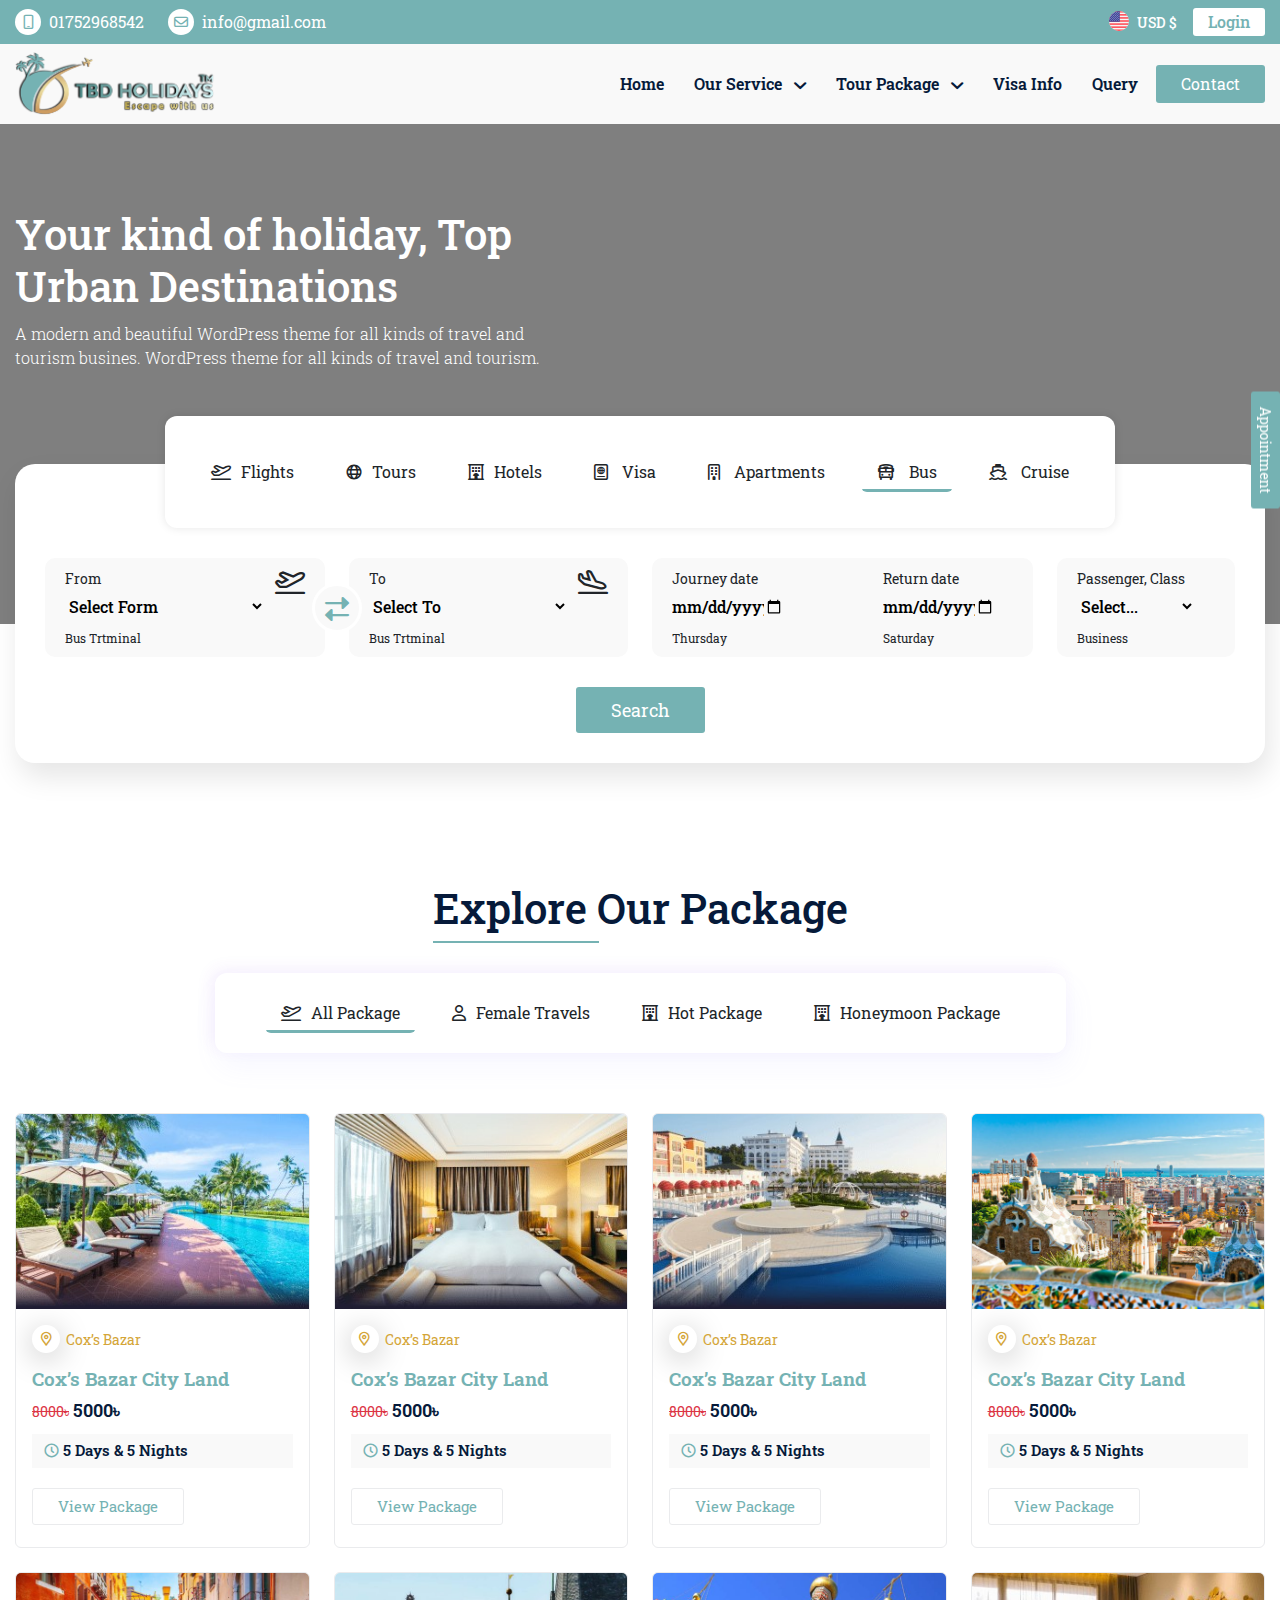
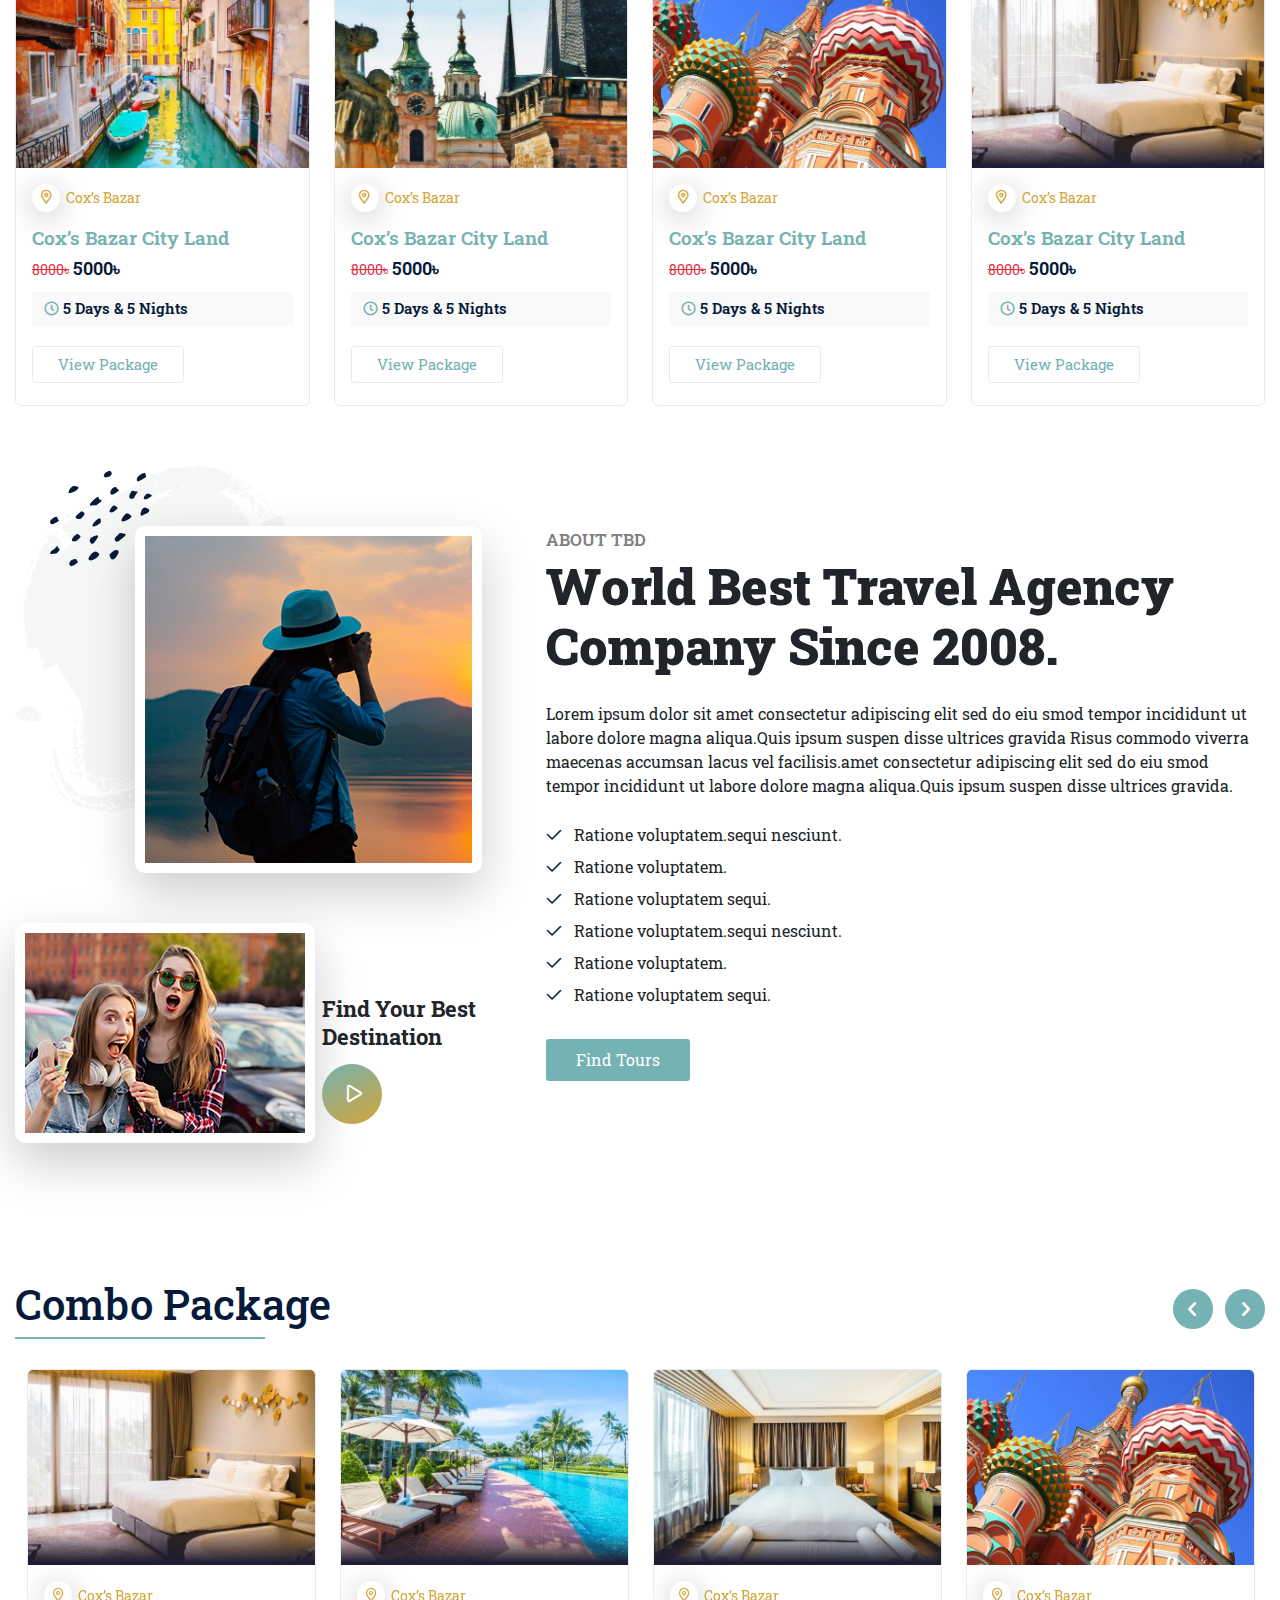
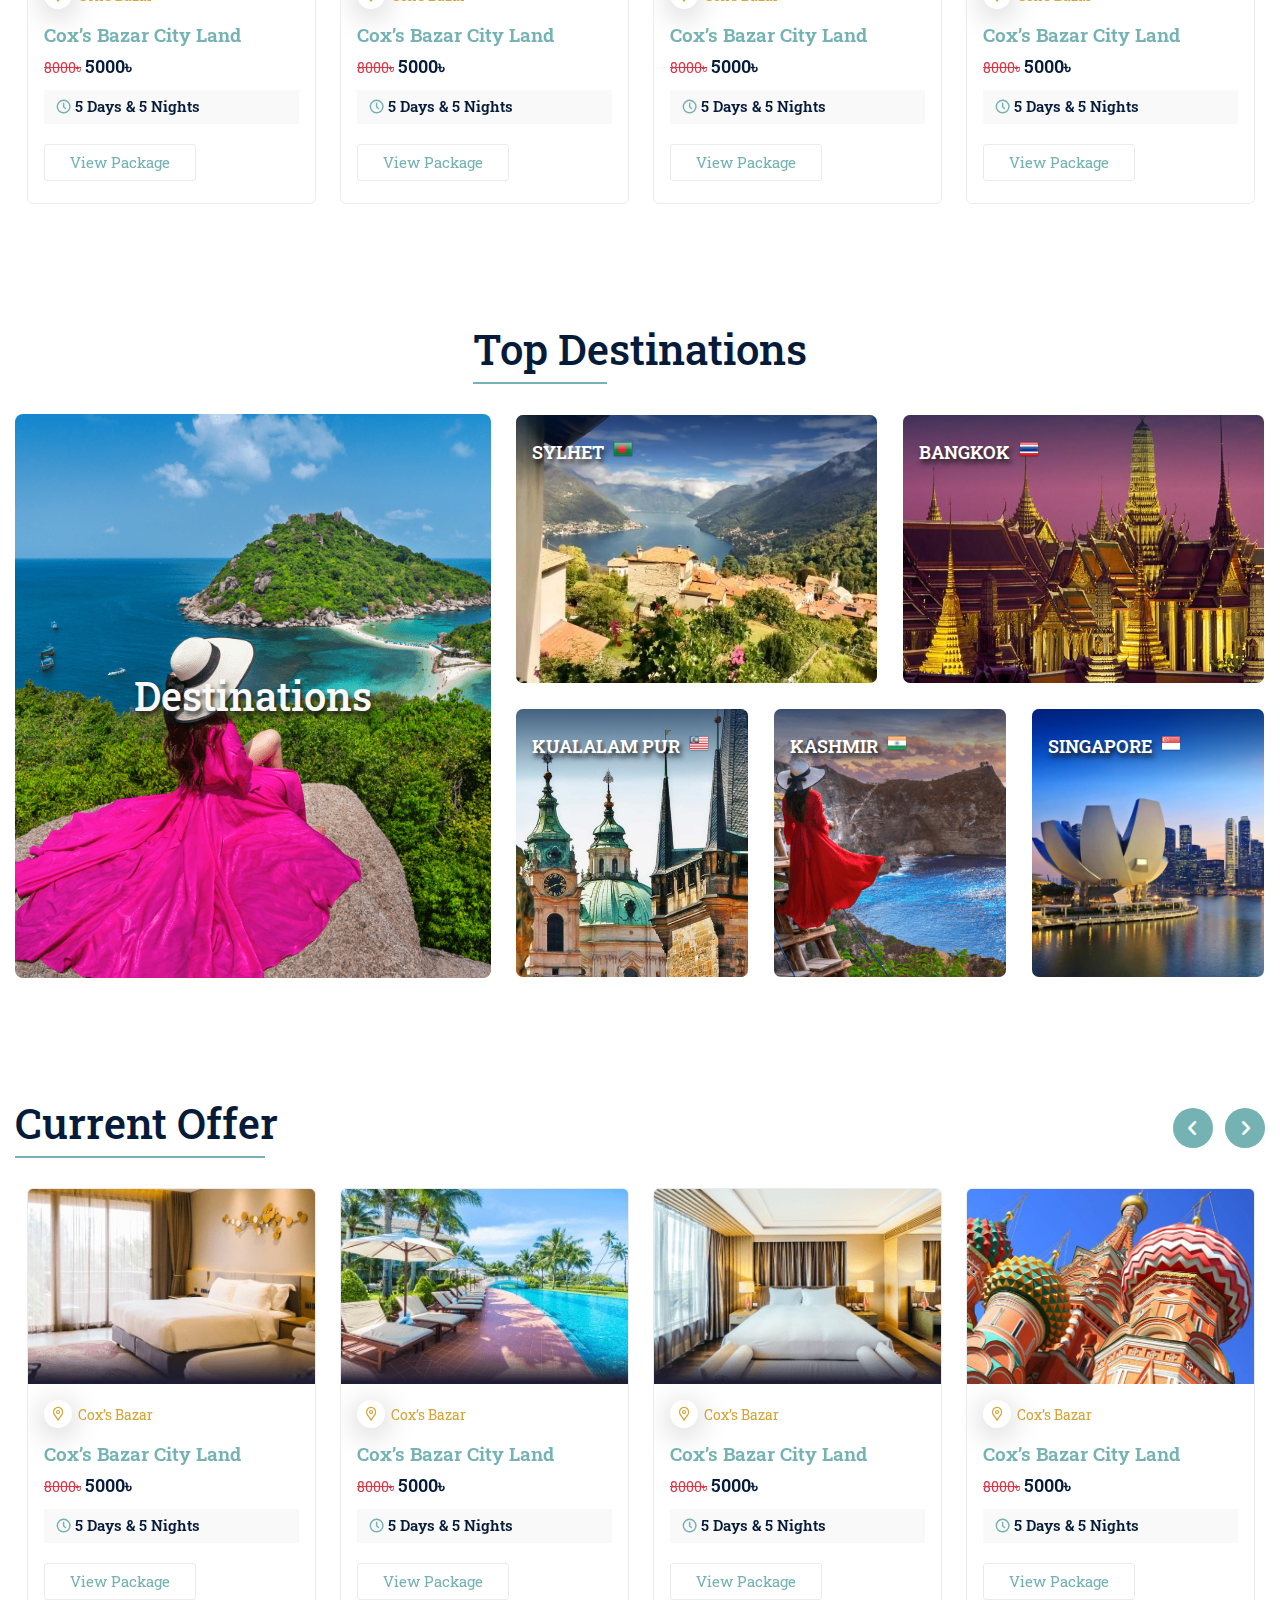
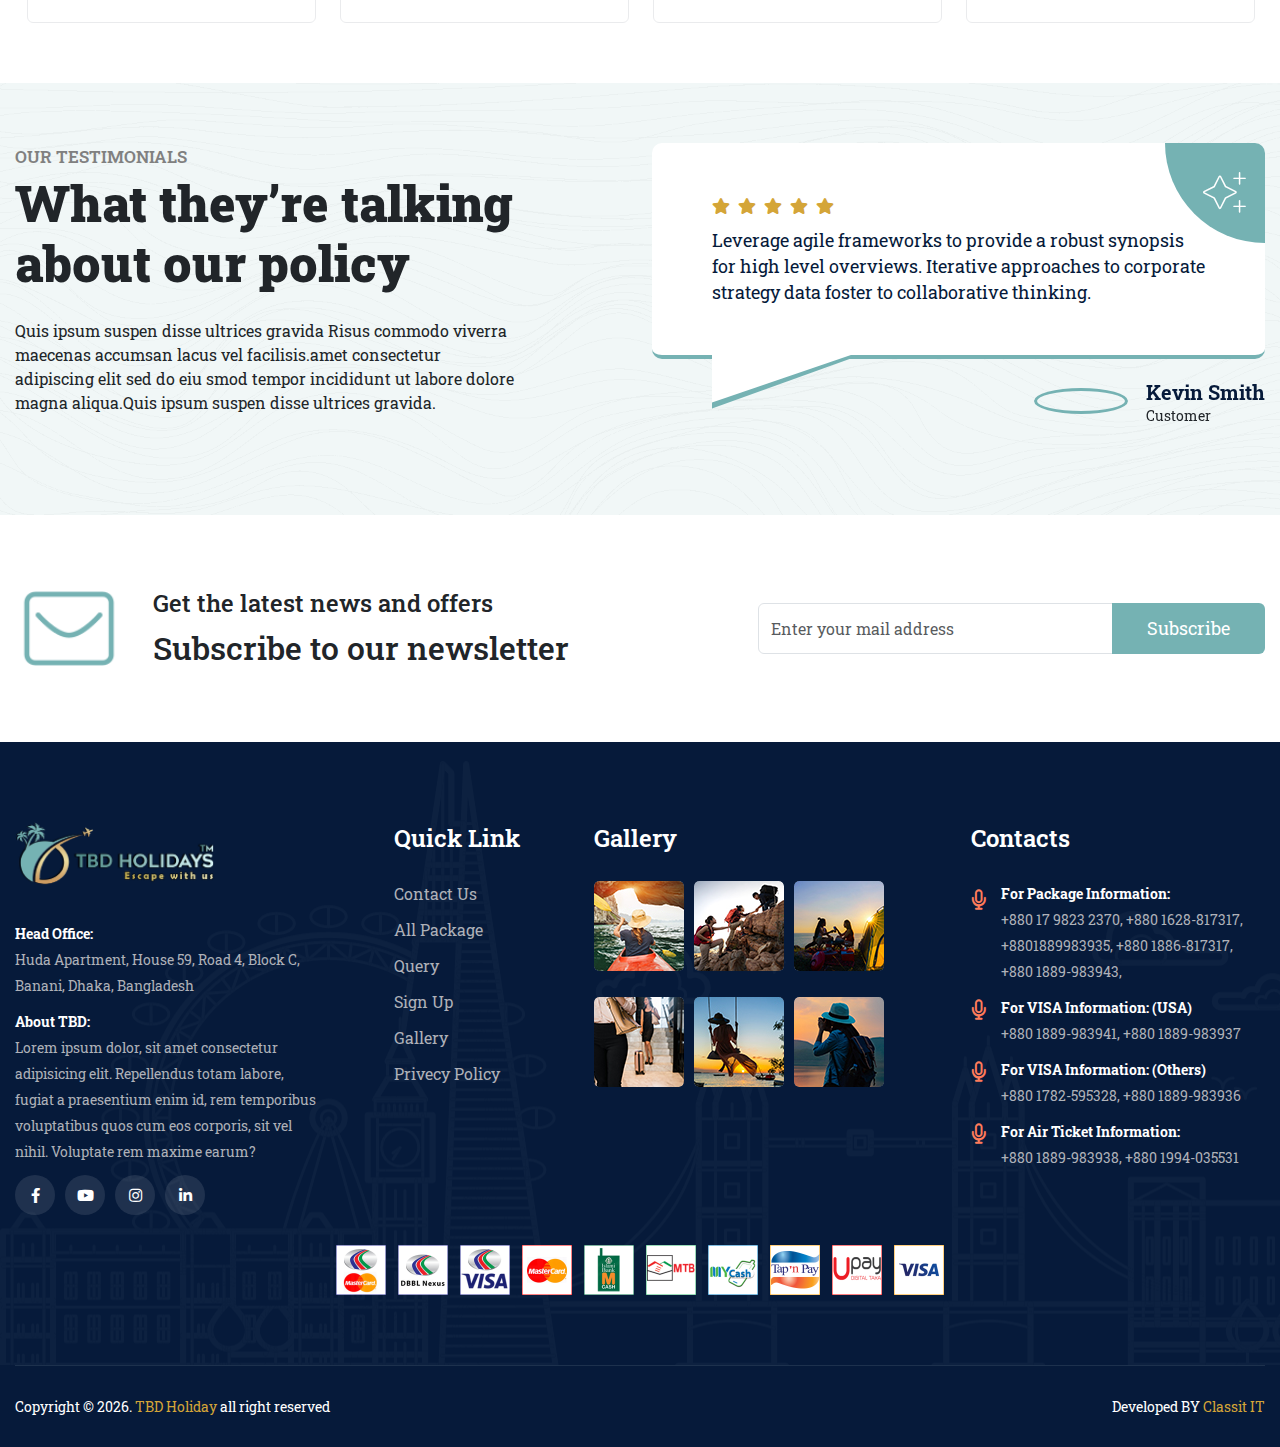
<file: index.html>
<!DOCTYPE html>
<html lang="en">

    <head>
        <meta charset="UTF-8">
        <meta http-equiv="X-UA-Compatible" content="IE=edge">
        <meta name="viewport" content="width=device-width, initial-scale=1.0">
        <title>Travel Agency || TBD</title>
        <!-- font -->
        <link href="https://fonts.googleapis.com/css2?family=Roboto+Slab:wght@300;400;500;600;700&display=swap" rel="stylesheet">
        <!-- link shortcut -->
        <link rel="shortcut icon" href="assets/image/favicon.png" type="image/x-icon">
        <!-- bootstarp link -->
        <link rel="stylesheet" href="assets/css/bootstrap.min.css">
        <!-- font awesome -->
        <link rel="stylesheet" href="assets/css/all.min.css">
        <link rel="stylesheet" href="assets/css/fontawesome.min.css">
        <!-- magnific popup -->
        <link rel="stylesheet" href="assets/css/magnific-popup.css">
        <!-- slick slider -->
        <link rel="stylesheet" href="assets/css/slick.css">
        <!-- css file link -->
        <link rel="stylesheet" href="assets/css/global.css">
        <link rel="stylesheet" href="assets/css/main.css">
        <link rel="stylesheet" href="assets/css/responsive.css">
    </head>
    
    <body>
        <!-- header section -->
        <header class="header_section">
            <!-- header top -->
            <div class="header_top py-2 d-none d-lg-block">
                <div class="container">
                    <div class="d-flex justify-content-between align-items-center flex-wrap">
                        <!-- header info -->
                        <div class="header_info d-none d-md-block">
                            <ul class="d-flex flex-wrap gap-4">
                                <li class="d-flex align-items-center gap-2">
                                    <span class="header_iconbox"><i class="fa-solid fa-mobile"></i></span>
                                    <a class="header_info_text" href="tel:01752968542">01752968542</a>
                                </li>
                                <li class="d-flex align-items-center gap-2">
                                    <span class="header_iconbox"><i class="fa-solid fa-envelope"></i></span>
                                    <a class="header_info_text" href="mailto:info@gmail.com">info@gmail.com</a>
                                </li>
                            </ul>
                        </div>
                        <!-- header right -->
                        <div class="top_header_right d-flex justify-content-sm-end align-items-center gap-3">
                            <!-- multilanguage -->
                            <div class="multi_language dropdown d-flex">
                                <button class="global_btn rounded-circle" data-bs-toggle="dropdown">
                                    <div class="lang_btn d-flex gap-2" id="lang_btn">
                                        <!-- flag -->
                                        <div class="language_flag">
                                            <img src="assets/image/flag/us.svg" alt="flag">
                                        </div>
                                        <!-- text -->
                                        <p class="language_text_select">USD $</p>
                                    </div>
                                </button>
                                <div class="dropdown-menu langList_dropdow py-2">
                                    <ul id="currency">
                                        <li class="d-flex align-items-center gap-3 px-2 py-1">
                                            <!-- flag -->
                                            <div class="language_flag">
                                                <img src="assets/image/flag/bangladesh.png" alt="flag">
                                            </div>
                                            <!-- text -->
                                            <p class="language_text">BDT ৳</p>
                                        </li>

                                        <li class="d-flex align-items-center gap-3 px-2 py-1">
                                            <!-- flag -->
                                            <div class="language_flag">
                                                <img src="assets/image/flag/china.svg" alt="flag">
                                            </div>
                                            <!-- text -->
                                            <p class="language_text">Yuan ¥</p>
                                        </li>

                                        <li class="d-flex align-items-center gap-3 px-2 py-1">
                                            <!-- flag -->
                                            <div class="language_flag">
                                                <img src="assets/image/flag/us.svg" alt="flag">
                                            </div>
                                            <!-- text -->
                                            <p class="language_text">USD $</p>
                                        </li>

                                        <li class="d-flex align-items-center gap-3 px-2 py-1">
                                            <!-- flag -->
                                            <div class="language_flag">
                                                <img src="assets/image/flag/french.svg" alt="flag">
                                            </div>
                                            <!-- text -->
                                            <p class="language_text">Euro €</p>
                                        </li>

                                        <li class="d-flex align-items-center gap-3 px-2 py-1">
                                            <!-- flag -->
                                            <div class="language_flag">
                                                <img src="assets/image/flag/germany.svg" alt="flag">
                                            </div>
                                            <!-- text -->
                                            <p class="language_text">Euro €</p>
                                        </li>

                                        <li class="d-flex align-items-center gap-3 px-2 py-1">
                                            <!-- flag -->
                                            <div class="language_flag">
                                                <img src="assets/image/flag/italy.svg" alt="flag">
                                            </div>
                                            <!-- text -->
                                            <p class="language_text">Euro €</p>
                                        </li>

                                        <li class="d-flex align-items-center gap-3 px-2 py-1">
                                            <!-- flag -->
                                            <div class="language_flag">
                                                <img src="assets/image/flag/russia.svg" alt="flag">
                                            </div>
                                            <!-- text -->
                                            <p class="language_text">Ruble ₽</p>
                                        </li>

                                        <li class="d-flex align-items-center gap-3 px-2 py-1">
                                            <!-- flag -->
                                            <div class="language_flag">
                                                <img src="assets/image/flag/spain.svg" alt="flag">
                                            </div>
                                            <!-- text -->
                                            <p class="language_text">Euro €</p>
                                        </li>

                                        <li class="d-flex align-items-center gap-3 px-2 py-1">
                                            <!-- flag -->
                                            <div class="language_flag">
                                                <img src="assets/image/flag/sa.svg" alt="flag">
                                            </div>
                                            <!-- text -->
                                            <p class="language_text">SAR ر.س</p>
                                        </li>

                                    </ul>
                                </div>
                            </div>
                            <!-- login button -->
                            <div class="header_login">
                                <a href="./login.html" class="main_btn">Login</a>
                            </div>
                        </div>
                    </div>
                </div>
            </div>
            <!-- main header -->
            <div class="main_header py-2 py-lg-0">
                <div class="container">
                    <div class="d-flex align-items-center justify-content-between">
                        <!-- header logo -->
                        <div class="header_logo">
                            <a href="./index.html">
                                <img src="assets/image/logo.png" alt="">
                            </a>
                        </div>
                        <!-- header nav -->
                        <div class="header_nav d-none d-lg-block">
                            <!-- nav wrapper -->
                            <ul class="header_nav_list">
                                <!-- nav item -->
                                <li class="header_nav_item">
                                    <a href="./index.html" class="header_nav_link">
                                        <span>Home</span>
                                    </a>
                                </li>
                                <!-- nav item -->
                                <li class="header_nav_item">
                                    <a class="header_nav_link">
                                        <span>Our Service</span>
                                        <span><i class="fa-solid fa-chevron-down"></i></span>
                                    </a>
                                    <!-- sub nav -->
                                    <div class="suv_nav">
                                        <ul>
                                            <!-- Sub Nav list -->
                                            <li>
                                                <a href="./index.html">
                                                    <span class="subnav_icon"><i
                                                        class="fas fa-plane-departure"></i></span>
                                                    <span class="subnav_text">Air Ticket</span>
                                                </a>
                                            </li>
                                            <!-- Sub Nav list -->
                                            <li>
                                                <a href="./index.html">
                                                    <span class="subnav_icon"><i class="fas fa-hotel"></i></span>
                                                    <span class="subnav_text">Hotel Booking</span>
                                                </a>
                                            </li>
                                            <!-- Sub Nav list -->
                                            <li>
                                                <a href="./tourlist.html">
                                                    <span class="subnav_icon"><i class="fas fa-globe"></i></span>
                                                    <span class="subnav_text">Tour</span>
                                                </a>
                                            </li>
                                            <!-- Sub Nav list -->
                                            <li>
                                                <a data-bs-target="#visa__info" data-bs-toggle="modal">
                                                    <span class="subnav_icon"><i class="fas fa-passport"></i></span>
                                                    <span class="subnav_text">Visa</span>
                                                </a>
                                            </li>
                                            <!-- Sub Nav list -->
                                            <li>
                                                <a href="https://education.tbd.classicit.xyz/" target="-blank">
                                                    <span class="subnav_icon"><i class="fa-solid fa-book"></i></span>
                                                    <span class="subnav_text">Student Consultancy</span>
                                                </a>
                                            </li>
                                        </ul>
                                    </div>
                                </li>
                                <!-- nav item -->
                                <li class="header_nav_item">
                                    <a href="" class="header_nav_link">
                                        <span>Tour Package</span>
                                        <span><i class="fa-solid fa-chevron-down"></i></span>
                                    </a>
                                    <!-- sub nav -->
                                    <div class="suv_nav">
                                        <ul>
                                            <!-- Sub Nav list -->
                                            <li class="sub_nav_item">
                                                <a>
                                                    <span class="subnav_text">Asia</span>
                                                </a>
                                                <!-- nested sub nav -->
                                                <div class="nested_subnav">
                                                    <ul>
                                                        <li>
                                                            <a href="./tourlist.html">Bangladesh</a>
                                                        </li>
                                                        <li>
                                                            <a href="./tourlist.html">India</a>
                                                        </li>
                                                        <li>
                                                            <a href="./tourlist.html">Pakistan</a>
                                                        </li>
                                                        <li>
                                                            <a href="./tourlist.html">Chin</a>
                                                        </li>
                                                        <li>
                                                            <a href="./tourlist.html">Nepal</a>
                                                        </li>
                                                        <li>
                                                            <a href="./tourlist.html">Bhutan</a>
                                                        </li>
                                                        <li>
                                                            <a href="./tourlist.html">Indonesia</a>
                                                        </li>
                                                        <li>
                                                            <a href="./tourlist.html">Singapore</a>
                                                        </li>
                                                        <li>
                                                            <a href="./tourlist.html">Japan</a>
                                                        </li>
                                                    </ul>
                                                </div>
                                            </li>
                                            <li class="sub_nav_item">
                                                <a>
                                                    <span class="subnav_text">Africa</span>
                                                </a>
                                                <!-- nested sub nav -->
                                                <div class="nested_subnav">
                                                    <ul>
                                                        <li>
                                                            <a href="./tourlist.html">Bangladesh</a>
                                                        </li>
                                                        <li>
                                                            <a href="./tourlist.html">India</a>
                                                        </li>
                                                        <li>
                                                            <a href="./tourlist.html">Pakistan</a>
                                                        </li>
                                                    </ul>
                                                </div>
                                            </li>
                                            <li class="sub_nav_item">
                                                <a>
                                                    <span class="subnav_text">North America</span>
                                                </a>
                                                <div class="nested_subnav">
                                                    <ul>
                                                        <li>
                                                            <a href="./tourlist.html">Bangladesh</a>
                                                        </li>
                                                        <li>
                                                            <a href="./tourlist.html">India</a>
                                                        </li>
                                                    </ul>
                                                </div>
                                            </li>
                                            <li class="sub_nav_item">
                                                <a>
                                                    <span class="subnav_text">South America</span>
                                                </a>
                                                <div class="nested_subnav">
                                                    <ul>
                                                        <li>
                                                            <a href="./tourlist.html">Bangladesh</a>
                                                        </li>
                                                        <li>
                                                            <a href="./tourlist.html">India</a>
                                                        </li>
                                                    </ul>
                                                </div>
                                            </li>
                                            <li class="sub_nav_item">
                                                <a>
                                                    <span class="subnav_text">Europe</span>
                                                </a>
                                                <div class="nested_subnav">
                                                    <ul>
                                                        <li>
                                                            <a href="./tourlist.html">Bangladesh</a>
                                                        </li>
                                                        <li>
                                                            <a href="./tourlist.html">India</a>
                                                        </li>
                                                    </ul>
                                                </div>
                                            </li>
                                            <li class="sub_nav_item">
                                                <a>
                                                    <span class="subnav_text">Australia</span>
                                                </a>
                                                <div class="nested_subnav">
                                                    <ul>
                                                        <li>
                                                            <a href="./tourlist.html">Bangladesh</a>
                                                        </li>
                                                        <li>
                                                            <a href="./tourlist.html">India</a>
                                                        </li>
                                                        <li>
                                                            <a href="./tourlist.html">Pakistan</a>
                                                        </li>
                                                        <li>
                                                            <a href="./tourlist.html">Chin</a>
                                                        </li>
                                                        <li>
                                                            <a href="./tourlist.html">Nepal</a>
                                                        </li>
                                                        <li>
                                                            <a href="./tourlist.html">Bhutan</a>
                                                        </li>
                                                        <li>
                                                            <a href="./tourlist.html">Indonesia</a>
                                                        </li>
                                                        <li>
                                                            <a href="./tourlist.html">Singapore</a>
                                                        </li>
                                                        <li>
                                                            <a href="./tourlist.html">Japan</a>
                                                        </li>
                                                    </ul>
                                                </div>
                                            </li>
                                            <li class="sub_nav_item">
                                                <a>
                                                    <span class="subnav_text">Antarctica</span>
                                                </a>
                                                <div class="nested_subnav">
                                                    <ul>
                                                        <li>
                                                            <a href="./tourlist.html">Bangladesh</a>
                                                        </li>
                                                        <li>
                                                            <a href="./tourlist.html">India</a>
                                                        </li>
                                                        <li>
                                                            <a href="./tourlist.html">Pakistan</a>
                                                        </li>
                                                        <li>
                                                            <a href="./tourlist.html">Chin</a>
                                                        </li>
                                                        <li>
                                                            <a href="./tourlist.html">Nepal</a>
                                                        </li>
                                                        <li>
                                                            <a href="./tourlist.html">Bhutan</a>
                                                        </li>
                                                        <li>
                                                            <a href="./tourlist.html">Indonesia</a>
                                                        </li>
                                                        <li>
                                                            <a href="./tourlist.html">Singapore</a>
                                                        </li>
                                                        <li>
                                                            <a href="./tourlist.html">Japan</a>
                                                        </li>
                                                    </ul>
                                                </div>
                                            </li>
                                        </ul>
                                    </div>
                                </li>
                                <!-- nav item -->
                                <li class="header_nav_item">
                                    <a data-bs-target="#visa__info" data-bs-toggle="modal" class="header_nav_link">
                                        <span>Visa Info</span>
                                    </a>
                                </li>
                                <!-- nav item -->
                                <li class="header_nav_item">
                                    <a href="./query.html" class="header_nav_link">
                                        <span>Query</span>
                                    </a>
                                </li>
                                <!-- nav item -->
                                <li class="header_contact">
                                    <a href="./contact.html" class="main_btn">
                                        <span>Contact</span>
                                    </a>
                                </li>
                            </ul>
                        </div>
                        <!-- toggle icon -->
                        <div class="toggle_icon d-lg-none" data-bs-toggle="offcanvas" data-bs-target="#tbdMobile">
                            <ul>
                                <li></li>
                                <li></li>
                                <li></li>
                            </ul>
                        </div>
                    </div>
                </div>
            </div>
            <!-- mobile nav -->
            <div class="offcanvas offcanvas-start" id="tbdMobile">
                <!-- offcanvas header -->
                <div class="offcanvas-header">
                    <div class="nav_logo">
                        <a href="./index.html">
                            <img src="assets/image/logo.png" alt="">
                        </a>
                    </div>
                    <button type="button btn" data-bs-dismiss="offcanvas"><i class="fa-solid fa-xmark"></i></button>
                </div>
                <!-- offcanvas body -->
                <div class="offcanvas-body">
                    <div class="mobile_nav">
                        <ul>
                            <!-- item -->
                            <li>
                                <a href="./index.html">
                                    <p class="d-flex gap-2">
                                        <span><i class="fas fa-home"></i></span>
                                        <span>Home</span>
                                    </p>
                                </a>
                            </li>
                            <!-- item -->
                            <li>
                                <a class="dropdown_button">
                                    <p class="d-flex gap-2">
                                        <span><i class="fa-brands fa-servicestack"></i></span>
                                        <span>Our Service</span>
                                    </p>
                                    <span><i class="fa-solid fa-chevron-down"></i></span>
                                </a>
                                <!-- mobile sub nav -->
                                <div class="mobile_suv_nav dropdown_sub">
                                    <ul>
                                        <!-- Sub Nav list -->
                                        <li>
                                            <a href="./index.html">
                                                <p class="d-flex gap-2">
                                                    <span class="subnav_icon"><i
                                                            class="fas fa-plane-departure"></i></span>
                                                    <span class="subnav_text">Air Ticket</span>
                                                </p>
                                            </a>
                                        </li>
                                        <!-- Sub Nav list -->
                                        <li>
                                            <a href="./index.html">
                                                <p class="d-flex gap-2">
                                                    <span class="subnav_icon"><i class="fas fa-hotel"></i></span>
                                                    <span class="subnav_text">Hotel Booking</span>
                                                </p>
                                            </a>
                                        </li>
                                        <!-- Sub Nav list -->
                                        <li>
                                            <a href="./tourlist.html">
                                                <p class="d-flex gap-2">
                                                    <span class="subnav_icon"><i class="fas fa-globe"></i></span>
                                                    <span class="subnav_text">Tour</span>
                                                </p>
                                            </a>
                                        </li>
                                        <!-- Sub Nav list -->
                                        <li>
                                            <a data-bs-target="#visa__info" data-bs-toggle="modal">
                                                <p class="d-flex gap-2">
                                                    <span class="subnav_icon"><i class="fas fa-passport"></i></span>
                                                    <span class="subnav_text">Visa</span>
                                                </p>
                                            </a>
                                        </li>
                                        <!-- Sub Nav list -->
                                        <li>
                                            <a href="https://education.tbd.classicit.xyz/" target="_blank">
                                                <p class="d-flex gap-2">
                                                    <span class="subnav_icon"><i class="fa-solid fa-book"></i></span>
                                                    <span class="subnav_text">Student Consultancy</span>
                                                </p>
                                            </a>
                                        </li>
                                    </ul>
                                </div>
                            </li>
                            <!-- item -->
                            <li>
                                <a class="dropdown_button">
                                    <p class="d-flex gap-2">
                                        <span><i class="fas fa-hotel"></i></span>
                                        <span>Tour Package</span>
                                    </p>
                                    <span><i class="fa-solid fa-chevron-down"></i></span>
                                </a>
                                <!-- sub nav -->
                                <div class="mobile_suv_nav dropdown_sub">
                                    <ul>
                                        <!-- Sub Nav list -->
                                        <li class="mobile_sub_nav_item">
                                            <a class="sub_dropdown_btn">
                                                <span class="subnav_text">Asia</span>
                                                <span><i class="fa-solid fa-chevron-down"></i></span>
                                            </a>
                                            <!-- nested sub nav -->
                                            <div class="nested_mobile_subnav sub_nestedDrop_nav">
                                                <ul>
                                                    <li>
                                                        <a href="./tourlist.html">Bangladesh</a>
                                                    </li>
                                                    <li>
                                                        <a href="./tourlist.html">India</a>
                                                    </li>
                                                    <li>
                                                        <a href="./tourlist.html">Pakistan</a>
                                                    </li>
                                                    <li>
                                                        <a href="./tourlist.html">Chin</a>
                                                    </li>
                                                    <li>
                                                        <a href="./tourlist.html">Nepal</a>
                                                    </li>
                                                    <li>
                                                        <a href="./tourlist.html">Bhutan</a>
                                                    </li>
                                                    <li>
                                                        <a href="./tourlist.html">Indonesia</a>
                                                    </li>
                                                    <li>
                                                        <a href="./tourlist.html">Singapore</a>
                                                    </li>
                                                    <li>
                                                        <a href="./tourlist.html">Japan</a>
                                                    </li>
                                                </ul>
                                            </div>
                                        </li>
                                        <li class="mobile_sub_nav_item">
                                            <a class="sub_dropdown_btn">
                                                <span class="subnav_text">Africa</span>
                                                <span><i class="fa-solid fa-chevron-down"></i></span>
                                            </a>
                                            <!-- nested sub nav -->
                                            <div class="nested_mobile_subnav sub_nestedDrop_nav">
                                                <ul>
                                                    <li>
                                                        <a href="./tourlist.html">Bangladesh</a>
                                                    </li>
                                                    <li>
                                                        <a href="./tourlist.html">India</a>
                                                    </li>
                                                    <li>
                                                        <a href="./tourlist.html">Pakistan</a>
                                                    </li>
                                                </ul>
                                            </div>
                                        </li>
                                        <li class="mobile_sub_nav_item">
                                            <a class="sub_dropdown_btn">
                                                <span class="subnav_text">North America</span>
                                                <span><i class="fa-solid fa-chevron-down"></i></span>
                                            </a>
                                            <div class="nested_mobile_subnav sub_nestedDrop_nav">
                                                <ul>
                                                    <li>
                                                        <a href="./tourlist.html">Bangladesh</a>
                                                    </li>
                                                    <li>
                                                        <a href="./tourlist.html">India</a>
                                                    </li>
                                                </ul>
                                            </div>
                                        </li>
                                        <li class="mobile_sub_nav_item">
                                            <a class="sub_dropdown_btn">
                                                <span class="subnav_text">South America</span>
                                                <span><i class="fa-solid fa-chevron-down"></i></span>
                                            </a>
                                            <div class="nested_mobile_subnav sub_nestedDrop_nav">
                                                <ul>
                                                    <li>
                                                        <a href="./tourlist.html">Bangladesh</a>
                                                    </li>
                                                    <li>
                                                        <a href="./tourlist.html">India</a>
                                                    </li>
                                                </ul>
                                            </div>
                                        </li>
                                        <li class="mobile_sub_nav_item">
                                            <a class="sub_dropdown_btn">
                                                <span class="subnav_text">Europe</span>
                                                <span><i class="fa-solid fa-chevron-down"></i></span>
                                            </a>
                                            <div class="nested_mobile_subnav sub_nestedDrop_nav">
                                                <ul>
                                                    <li>
                                                        <a href="./tourlist.html">Bangladesh</a>
                                                    </li>
                                                    <li>
                                                        <a href="./tourlist.html">India</a>
                                                    </li>
                                                </ul>
                                            </div>
                                        </li>
                                        <li class="mobile_sub_nav_item">
                                            <a class="sub_dropdown_btn">
                                                <span class="subnav_text">Australia</span>
                                                <span><i class="fa-solid fa-chevron-down"></i></span>
                                            </a>
                                            <div class="nested_mobile_subnav sub_nestedDrop_nav">
                                                <ul>
                                                    <li>
                                                        <a href="./tourlist.html">Bangladesh</a>
                                                    </li>
                                                    <li>
                                                        <a href="./tourlist.html">India</a>
                                                    </li>
                                                    <li>
                                                        <a href="./tourlist.html">Pakistan</a>
                                                    </li>
                                                    <li>
                                                        <a href="./tourlist.html">Chin</a>
                                                    </li>
                                                    <li>
                                                        <a href="./tourlist.html">Nepal</a>
                                                    </li>
                                                    <li>
                                                        <a href="./tourlist.html">Bhutan</a>
                                                    </li>
                                                    <li>
                                                        <a href="./tourlist.html">Indonesia</a>
                                                    </li>
                                                    <li>
                                                        <a href="./tourlist.html">Singapore</a>
                                                    </li>
                                                    <li>
                                                        <a href="./tourlist.html">Japan</a>
                                                    </li>
                                                </ul>
                                            </div>
                                        </li>
                                        <li class="mobile_sub_nav_item">
                                            <a class="sub_dropdown_btn">
                                                <span class="subnav_text">Antarctica</span>
                                                <span><i class="fa-solid fa-chevron-down"></i></span>
                                            </a>
                                            <div class="nested_mobile_subnav sub_nestedDrop_nav">
                                                <ul>
                                                    <li>
                                                        <a href="./tourlist.html">Bangladesh</a>
                                                    </li>
                                                    <li>
                                                        <a href="./tourlist.html">India</a>
                                                    </li>
                                                    <li>
                                                        <a href="./tourlist.html">Pakistan</a>
                                                    </li>
                                                    <li>
                                                        <a href="./tourlist.html">Chin</a>
                                                    </li>
                                                    <li>
                                                        <a href="./tourlist.html">Nepal</a>
                                                    </li>
                                                    <li>
                                                        <a href="./tourlist.html">Bhutan</a>
                                                    </li>
                                                    <li>
                                                        <a href="./tourlist.html">Indonesia</a>
                                                    </li>
                                                    <li>
                                                        <a href="./tourlist.html">Singapore</a>
                                                    </li>
                                                    <li>
                                                        <a href="./tourlist.html">Japan</a>
                                                    </li>
                                                </ul>
                                            </div>
                                        </li>
                                    </ul>
                                </div>
                            </li>
                            <!-- item -->
                            <li>
                                <a data-bs-target="#visa__info" data-bs-toggle="modal">
                                    <p class="d-flex gap-2">
                                        <span><i class="fas fa-passport"></i></span>
                                        <span>Visa Info</span>
                                    </p>
                                </a>
                            </li>
                            <!-- item -->
                            <li>
                                <a href="./tourlist.html">
                                    <p class="d-flex gap-2">
                                        <span><i class="fas fa-globe"></i></span>
                                        <span>All Package</span>
                                    </p>
                                </a>
                            </li>
                        </ul>
                    </div>
                </div>
            </div>
            <!-- bottom nav -->
            <div class="bottom_nav">
                <!-- wrapper -->
                <ul class="bottom_navlist">
                    <!-- list -->
                    <li>
                        <a data-bs-toggle="offcanvas" data-bs-target="#tbdMobile">
                            <div class="bottom_navlist_icon">
                                <i class="fa-solid fa-bars"></i>
                            </div>
                            <span>Navbar</span>
                        </a>
                    </li>
                    <li>
                        <a data-bs-target="#visa__info" data-bs-toggle="modal">
                            <div class="bottom_navlist_icon">
                                <i class="fas fa-passport"></i>
                            </div>
                            <span>Visa Info</span>
                        </a>
                    </li>
                    <li>
                        <a href="./index.html">
                            <div class="bottom_navlist_icon">
                                <i class="fas fa-home"></i>
                            </div>
                            <span>Home</span>
                        </a>
                    </li>
                    <li>
                        <a href="./tourlist.html">
                            <div class="bottom_navlist_icon">
                                <i class="fas fa-hotel"></i>
                            </div>
                            <span>Package</span>
                        </a>
                    </li>
                    <li>
                        <a href="./contact.html">
                            <div class="bottom_navlist_icon">
                                <i class="fa-solid fa-address-book"></i>
                            </div>
                            <span>Contact</span>
                        </a>
                    </li>
                </ul>
            </div>
        </header>
        <!-- header section end -->

        <!-- appointment btn -->
        <div class="appoint__btn">
            <button data-bs-target="#appoint__modal" data-bs-toggle="modal" class="main_btn">Appointment</button>
        </div>
        <!-- appointment btn end -->

        <!-- booking modal -->
        <div class="modal fade" id="appoint__modal">
            <div class="modal-dialog modal-dialog-centered">
                <div class="modal-content">
                    <div class="main__form_content">
                        <div class="modal__header">
                            <div class="nav_logo">
                                <a>
                                    <img src="assets/image/logo.png" alt="">
                                </a>
                            </div>
                            <button type="button btn" data-bs-dismiss="modal"><i class="fa-solid fa-xmark"></i></button>
                        </div>
                        <form action="">
                            <!-- form ttile -->
                            <h2 class="main__form_title">Appointment</h2>

                            <!-- input inner -->
                            <div class="main__form_inputinner">
                                <label for="email" class="input__title">Name</label>
                                <div class="input__group">
                                    <span class="input__group_icon"><i class="fa-solid fa-file-signature"></i></span>
                                    <input type="text" class="input__control" placeholder="example@gmail.com" id="email">
                                </div>
                            </div>

                            <!-- input inner -->
                            <div class="main__form_inputinner">
                                <label for="email" class="input__title">Email</label>
                                <div class="input__group">
                                    <span class="input__group_icon"><i class="fa-solid fa-envelope"></i></span>
                                    <input type="email" class="input__control" placeholder="example@gmail.com" id="email">
                                </div>
                            </div>

                            <!-- input inner -->
                            <div class="main__form_inputinner">
                                <label for="email" class="input__title">Phone</label>
                                <div class="input__group">
                                    <span class="input__group_icon"><i class="fa-solid fa-phone"></i></span>
                                    <input type="tel" class="input__control" placeholder="xDue4WExample" id="email">
                                </div>
                            </div>

                            <!-- input inner -->
                            <div class="main__form_inputinner">
                                <label for="email" class="input__title">Date</label>
                                <div class="input__group">
                                    <span class="input__group_icon"><i class="fa-solid fa-calendar-days"></i></span>
                                    <input type="date" class="input__control" placeholder="xDue4WExample" id="email">
                                </div>
                            </div>
                            
                            <!-- input inner -->
                            <div class="main__form_inputinner">
                                <!-- submit btn -->
                                <div class="form__submitbtn">
                                    <button class="main_btn hover_btn w-100">Submit</button>
                                </div>
                            </div>
                            
                        </form>
                    </div>
                </div>
            </div>
        </div>
        <!-- booking modal end -->

        <!-- main -->
        <main class="main">
            <!-- banner section -->
            <section class="banner_section">
                <div class="container">
                    <div class="banner_content">
                        <h1 class="banner_heading">Your kind of holiday, Top Urban Destinations</h1>
                        <p class="banner_text">A modern and beautiful WordPress theme for all kinds of travel and tourism busines. WordPress theme for all kinds of travel and tourism.</p>
                    </div>
                </div>
            </section>
            <!-- banner section end -->

            <!-- search form -->
            <section class="search_form section_padding">
                <div class="container">
                    <div class="row">
                        <div class="col-lg-12">
                            <div class="theme_search_form_area">
                                <div class="theme_search_form_tabbtn text-center">
                                    <ul class="nav nav-tabs form_nav_tab d-inline-flex" role="tablist">
                                        <li class="nav-item" role="presentation">
                                            <button class="nav-link" id="flights-tab" data-bs-toggle="tab" data-bs-target="#flights" type="button" role="tab" aria-controls="flights" aria-selected="true"><i class="fas fa-plane-departure"></i>Flights</button>
                                        </li>
                                        <li class="nav-item" role="presentation">
                                            <button class="nav-link" id="tours-tab" data-bs-toggle="tab" data-bs-target="#tours" type="button" role="tab" aria-controls="tours" aria-selected="false"><i class="fas fa-globe"></i>Tours</button>
                                        </li>
                                        <li class="nav-item" role="presentation">
                                            <button class="nav-link" id="hotels-tab" data-bs-toggle="tab" data-bs-target="#hotels" type="button" role="tab" aria-controls="hotels" aria-selected="false"><i class="fas fa-hotel"></i>Hotels</button>
                                        </li>
                                        <li class="nav-item" role="presentation">
                                            <button class="nav-link" id="visa-tab" data-bs-toggle="tab" data-bs-target="#visa-application" type="button" role="tab" aria-controls="visa" aria-selected="false"><i class="fas fa-passport"></i> Visa</button>
                                        </li>
                                        <li class="nav-item" role="presentation">
                                            <button class="nav-link" id="apartments-tab" data-bs-toggle="tab" data-bs-target="#apartments" type="button" role="tab" aria-controls="apartments" aria-selected="false"><i class="fas fa-building"></i> Apartments</button>
                                        </li>
                                        <li class="nav-item" role="presentation">
                                            <button class="nav-link active" id="bus-tab" data-bs-toggle="tab" data-bs-target="#bus" type="button" role="tab" aria-controls="bus" aria-selected="false"><i class="fas fa-bus"></i> Bus</button>
                                        </li>
                                        <li class="nav-item" role="presentation">
                                            <button class="nav-link" id="cruise-tab" data-bs-toggle="tab" data-bs-target="#cruise" type="button" role="tab" aria-controls="cruise" aria-selected="false"><i class="fas fa-ship"></i> Cruise</button>
                                        </li>
                                    </ul>
                                </div>
                                <div class="tab-content" id="myTabContent">
                                    <div class="tab-pane fade" id="flights" role="tabpanel" aria-labelledby="flights-tab">
                                        <div class="row">
                                            <div class="col-lg-12">
                                                <div class="flight_categories_search">
                                                    <ul class="nav nav-tabs" role="tablist">
                                                        <li class="nav-item" role="presentation">
                                                            <button class="nav-link active" id="oneway-tab" data-bs-toggle="tab" data-bs-target="#oneway_flight" type="button" role="tab" aria-controls="oneway_flight" aria-selected="true">One
                                                                Way</button>
                                                        </li>
                                                        <li class="nav-item" role="presentation">
                                                            <button class="nav-link" id="roundtrip-tab" data-bs-toggle="tab" data-bs-target="#roundtrip" type="button" role="tab" aria-controls="roundtrip" aria-selected="false">Roundtrip</button>
                                                        </li>
                                                        <li class="nav-item" role="presentation">
                                                            <button class="nav-link" id="multi_city-tab" data-bs-toggle="tab" data-bs-target="#multi_city" type="button" role="tab" aria-controls="multi_city" aria-selected="false">Multi
                                                                city</button>
                                                        </li>
                                                    </ul>
                                                </div>
                                            </div>
                                        </div>
                                        <div class="tab-content" id="myTabContent1">
                                            <div class="tab-pane fade show active" id="oneway_flight" role="tabpanel" aria-labelledby="oneway-tab">
                                                <div class="row">
                                                    <div class="col-lg-12">
                                                        <div class="oneway_search_form">
                                                            <form action="#!">
                                                                <div class="row">
                                                                    <div class="col-lg-3 col-md-6 col-sm-12 col-12">
                                                                        <div class="flight_Search_boxed">
                                                                            <p>From</p>
                                                                            <select name="" id="">
                                                                                <option value="" selected hidden>Select From</option>
                                                                                <option value="">Dhaka</option>
                                                                                <option value="">Sylhet</option>
                                                                            </select>
                                                                            <span>Airport</span>
                                                                            <div class="plan_icon_posation">
                                                                                <i class="fas fa-plane-departure"></i>
                                                                            </div>
                                                                        </div>
                                                                    </div>
                                                                    <div class="col-lg-3 col-md-6 col-sm-12 col-12">
                                                                        <div class="flight_Search_boxed">
                                                                            <p>To</p>
                                                                            <select name="" id="">
                                                                                <option value="" selected hidden>Select To</option>
                                                                                <option value="">Dhaka</option>
                                                                                <option value="">Sylhet</option>
                                                                            </select>
                                                                            <span>Airport</span>
                                                                            <div class="plan_icon_posation">
                                                                                <i class="fas fa-plane-arrival"></i>
                                                                            </div>
                                                                            <div class="range_plan">
                                                                                <i class="fas fa-exchange-alt"></i>
                                                                            </div>
                                                                        </div>
                                                                    </div>
                                                                    <div class="col-lg-4  col-md-6 col-sm-12 col-12">
                                                                        <div class="form_search_date">
                                                                            <div class="flight_Search_boxed date_flex_area">
                                                                                <div class="Journey_date">
                                                                                    <p>Journey date</p>
                                                                                    <input type="date" value="">
                                                                                    <span>Thursday</span>
                                                                                </div>
                                                                            </div>
                                                                        </div>
                                                                    </div>
                                                                    <div class="col-lg-2  col-md-6 col-sm-12 col-12">
                                                                        <div class="flight_Search_boxed dropdown_passenger_area">
                                                                            <p>Passenger, Class </p>
                                                                            <!-- select passenger -->
                                                                            <select name="" id="">
                                                                                <option value="" selected hidden>Select...</option>
                                                                                <option value="">1</option>
                                                                                <option value="">2</option>
                                                                                <option value="">3</option>
                                                                                <option value="">4</option>
                                                                                <option value="">5</option>
                                                                            </select>
                                                                            <span>Business</span>
                                                                        </div>
                                                                    </div>
                                                                    <div class="top_form_search_button">
                                                                        <div class="form__submitbtn">
                                                                    <button class="main_btn hover_btn m-auto">Search</button>
                                                                </div>
                                                                    </div>
                                                                </div>
                                                            </form>
                                                        </div>
                                                    </div>
                                                </div>
                                            </div>
                                            <div class="tab-pane fade" id="roundtrip" role="tabpanel" aria-labelledby="roundtrip-tab">
                                                <div class="row">
                                                    <div class="col-lg-12">
                                                        <div class="oneway_search_form">
                                                            <form action="#!">
                                                                <div class="row">
                                                                    <div class="col-lg-3  col-md-6 col-sm-12 col-12">
                                                                        <div class="flight_Search_boxed">
                                                                            <p>From</p>
                                                                            <select name="" id="">
                                                                                <option value="" selected hidden>Select From</option>
                                                                                <option value="">Dhaka</option>
                                                                                <option value="">Sylhet</option>
                                                                            </select>
                                                                            <span>Airport</span>
                                                                            <div class="plan_icon_posation">
                                                                                <i class="fas fa-plane-departure"></i>
                                                                            </div>
                                                                        </div>
                                                                    </div>
                                                                    <div class="col-lg-3  col-md-6 col-sm-12 col-12">
                                                                        <div class="flight_Search_boxed">
                                                                            <p>To</p>
                                                                            <select name="" id="">
                                                                                <option value="" selected hidden>Select To</option>
                                                                                <option value="">Dhaka</option>
                                                                                <option value="">Sylhet</option>
                                                                            </select>
                                                                            <span>Airport</span>
                                                                            <div class="plan_icon_posation">
                                                                                <i class="fas fa-plane-arrival"></i>
                                                                            </div>
                                                                            <div class="range_plan">
                                                                                <i class="fas fa-exchange-alt"></i>
                                                                            </div>
                                                                        </div>
                                                                    </div>
                                                                    <div class="col-lg-4  col-md-6 col-sm-12 col-12">
                                                                        <div class="form_search_date">
                                                                            <div class="flight_Search_boxed date_flex_area">
                                                                                <div class="Journey_date">
                                                                                    <p>Journey date</p>
                                                                                    <input type="date" value="">
                                                                                    <span>Thursday</span>
                                                                                </div>
                                                                                <div class="Journey_date">
                                                                                    <p>Return date</p>
                                                                                    <input type="date" value="">
                                                                                    <span>Saturday</span>
                                                                                </div>
                                                                            </div>
                                                                        </div>
                                                                    </div>
                                                                    <div class="col-lg-2  col-md-6 col-sm-12 col-12">
                                                                        <div class="flight_Search_boxed dropdown_passenger_area">
                                                                            <p>Passenger, Class </p>
                                                                            <select name="" id="">
                                                                                <option value="" selected hidden>Select...</option>
                                                                                <option value="">1</option>
                                                                                <option value="">2</option>
                                                                                <option value="">3</option>
                                                                                <option value="">4</option>
                                                                                <option value="">5</option>
                                                                            </select>
                                                                            <span>Business</span>
                                                                        </div>
                                                                    </div>
                                                                </div>
                                                                <div class="top_form_search_button">
                                                                    <div class="form__submitbtn">
                                                                    <button class="main_btn hover_btn m-auto">Search</button>
                                                                </div>
                                                                </div>
                                                            </form>
                                                        </div>
                                                    </div>
                                                </div>
                                            </div>
                                            <div class="tab-pane fade" id="multi_city" role="tabpanel" aria-labelledby="multi_city-tab">
                                                <div class="row">
                                                    <div class="col-lg-12">
                                                        <div class="oneway_search_form">
                                                            <form action="#!">
                                                                <div class="multi_city_form_wrapper">
                                                                    <div class="multi_city_form">
                                                                        <div class="row">
                                                                            <div class="col-lg-3 col-md-6 col-sm-12 col-12">
                                                                                <div class="flight_Search_boxed">
                                                                                    <p>From</p>
                                                                                    <select name="" id="">
                                                                                        <option value="" selected hidden>Select From</option>
                                                                                        <option value="">Dhaka</option>
                                                                                        <option value="">Sylhet</option>
                                                                                    </select>
                                                                                    <span>Airport</span>
                                                                                    <div class="plan_icon_posation">
                                                                                        <i class="fas fa-plane-departure"></i>
                                                                                    </div>
                                                                                </div>
                                                                            </div>
                                                                            <div class="col-lg-3 col-md-6 col-sm-12 col-12">
                                                                                <div class="flight_Search_boxed">
                                                                                    <p>To</p>
                                                                                    <select name="" id="">
                                                                                        <option value="" selected hidden>Select To</option>
                                                                                        <option value="">Dhaka</option>
                                                                                        <option value="">Sylhet</option>
                                                                                    </select>
                                                                                    <span>Airport</span>
                                                                                    <div class="plan_icon_posation">
                                                                                        <i class="fas fa-plane-arrival"></i>
                                                                                    </div>
                                                                                    <div class="range_plan">
                                                                                        <i class="fas fa-exchange-alt"></i>
                                                                                    </div>
                                                                                </div>
                                                                            </div>
                                                                            <div class="col-lg-4 col-md-6 col-sm-12 col-12">
                                                                                <div class="form_search_date">
                                                                                    <div class="flight_Search_boxed date_flex_area">
                                                                                        <div class="Journey_date">
                                                                                            <p>Journey date</p>
                                                                                            <input type="date" value="">
                                                                                            <span>Thursday</span>
                                                                                        </div>
                                                                                        <div class="Journey_date">
                                                                                            <p>Return date</p>
                                                                                            <input type="date" value="">
                                                                                            <span>Saturday</span>
                                                                                        </div>
                                                                                    </div>
                                                                                </div>
                                                                            </div>
                                                                            <div class="col-lg-2  col-md-6 col-sm-12 col-12">
                                                                                <div class="flight_Search_boxed dropdown_passenger_area">
                                                                                    <p>Passenger, Class </p>
                                                                                    <select name="" id="">
                                                                                        <option value="" selected="" hidden="">Select...</option>
                                                                                        <option value="">1</option>
                                                                                        <option value="">2</option>
                                                                                        <option value="">3</option>
                                                                                        <option value="">4</option>
                                                                                        <option value="">5</option>
                                                                                    </select>
                                                                                    <span>Business</span>
                                                                                </div>
                                                                            </div>
                                                                        </div>
                                                                    </div>
                                                                    <div class="multi_city_form">
                                                                        <div class="row">
                                                                            <div class="col-lg-3 col-md-6 col-sm-12 col-12">
                                                                                <div class="flight_Search_boxed">
                                                                                    <p>From</p>
                                                                                    <select name="" id="">
                                                                                        <option value="" selected hidden>Select From</option>
                                                                                        <option value="">Dhaka</option>
                                                                                        <option value="">Sylhet</option>
                                                                                    </select>
                                                                                    <span>Airport</span>
                                                                                    <div class="plan_icon_posation">
                                                                                        <i class="fas fa-plane-departure"></i>
                                                                                    </div>
                                                                                </div>
                                                                            </div>
                                                                            <div class="col-lg-3 col-md-6 col-sm-12 col-12">
                                                                                <div class="flight_Search_boxed">
                                                                                    <p>To</p>
                                                                                    <select name="" id="">
                                                                                        <option value="" selected hidden>Select To</option>
                                                                                        <option value="">Dhaka</option>
                                                                                        <option value="">Sylhet</option>
                                                                                    </select>
                                                                                    <span>Airport</span>
                                                                                    <div class="plan_icon_posation">
                                                                                        <i class="fas fa-plane-arrival"></i>
                                                                                    </div>
                                                                                    <div class="range_plan">
                                                                                        <i class="fas fa-exchange-alt"></i>
                                                                                    </div>
                                                                                </div>
                                                                            </div>
                                                                            <div class="col-lg-4 col-md-6 col-sm-12 col-12">
                                                                                <div class="form_search_date">
                                                                                    <div class="flight_Search_boxed date_flex_area">
                                                                                        <div class="Journey_date">
                                                                                            <p>Journey date</p>
                                                                                            <input type="date" value="">
                                                                                            <span>Thursday</span>
                                                                                        </div>
                                                                                        <div class="Journey_date">
                                                                                            <p>Return date</p>
                                                                                            <input type="date" value="">
                                                                                            <span>Saturday</span>
                                                                                        </div>
                                                                                    </div>
                                                                                </div>
                                                                            </div>
                                                                            <div class="col-lg-2  col-md-6 col-sm-12 col-12">
                                                                                <div class="flight_Search_boxed dropdown_passenger_area">
                                                                                    <p>Passenger, Class </p>
                                                                                    <select name="" id="">
                                                                                        <option value="" selected="" hidden="">Select...</option>
                                                                                        <option value="">1</option>
                                                                                        <option value="">2</option>
                                                                                        <option value="">3</option>
                                                                                        <option value="">4</option>
                                                                                        <option value="">5</option>
                                                                                    </select> 
                                                                                    <span>Business</span>
                                                                                </div>
                                                                            </div>
                                                                        </div>
                                                                    </div>
                                                                </div>
                                                                <div class="row">
                                                                    <div class="col-lg-12">
                                                                        <div class="add_multy_form">
                                                                            <button type="button" id="addMulticityRow">+ Add
                                                                                another
                                                                                flight</button>
                                                                        </div>
                                                                    </div>
                                                                </div>
                                                                <div class="top_form_search_button">
                                                                    <div class="form__submitbtn">
                                                                    <button class="main_btn hover_btn m-auto">Search</button>
                                                                </div>
                                                                </div>
                                                            </form>
                                                        </div>
                                                    </div>
                                                </div>
                                            </div>
                                        </div>
                                    </div>
                                    <div class="tab-pane fade" id="tours" role="tabpanel" aria-labelledby="tours-tab">
                                        <div class="row">
                                            <div class="col-lg-12">
                                                <div class="tour_search_form">
                                                    <form action="#!">
                                                        <div class="row">
                                                            <div class="col-lg-6 col-md-12 col-sm-12 col-12">
                                                                <div class="flight_Search_boxed">
                                                                    <p>Destination</p>
                                                                    <select name="" id="">
                                                                        <option value="" selected hidden>Select Destination</option>
                                                                        <option value="">Dhaka</option>
                                                                        <option value="">Sylhet</option>
                                                                    </select>
                                                                    <span>Where are you going?</span>
                                                                </div>
                                                            </div>
                                                            <div class="col-lg-4 col-md-6 col-sm-12 col-12">
                                                                <div class="form_search_date">
                                                                    <div class="flight_Search_boxed date_flex_area">
                                                                        <div class="Journey_date">
                                                                            <p>Journey date</p>
                                                                            <input type="date" value="">
                                                                            <span>Thursday</span>
                                                                        </div>
                                                                        <div class="Journey_date">
                                                                            <p>Return date</p>
                                                                            <input type="date" value="">
                                                                            <span>Thursday</span>
                                                                        </div>
                                                                    </div>
                                                                </div>
                                                            </div>
                                                            <div class="col-lg-2  col-md-6 col-sm-12 col-12">
                                                                <div class="flight_Search_boxed dropdown_passenger_area">
                                                                    <p>Passenger, Class </p>
                                                                    <select name="" id="">
                                                                        <option value="" selected="" hidden="">Select...</option>
                                                                        <option value="">1</option>
                                                                        <option value="">2</option>
                                                                        <option value="">3</option>
                                                                        <option value="">4</option>
                                                                        <option value="">5</option>
                                                                    </select> 
                                                                    <span>Business</span>
                                                                </div>
                                                            </div>
                                                            <div class="top_form_search_button">
                                                                <div class="form__submitbtn">
                                                                    <button class="main_btn hover_btn m-auto">Search</button>
                                                                </div>
                                                            </div>
                                                        </div>
                                                    </form>
                                                </div>
                                            </div>
                                        </div>
                                    </div>
                                    <div class="tab-pane fade" id="hotels" role="tabpanel" aria-labelledby="hotels-tab">
                                        <div class="row">
                                            <div class="col-lg-12">
                                                <div class="tour_search_form">
                                                    <form action="#!">
                                                        <div class="row">
                                                            <div class="col-lg-6 col-md-12 col-sm-12 col-12">
                                                                <div class="flight_Search_boxed">
                                                                    <p>Destination</p>
                                                                    <select name="" id="">
                                                                        <option value="" selected hidden>Select Destination</option>
                                                                        <option value="">Dhaka</option>
                                                                        <option value="">Sylhet</option>
                                                                    </select>
                                                                    <span>Where are you going?</span>
                                                                </div>
                                                            </div>
                                                            <div class="col-lg-4 col-md-6 col-sm-12 col-12">
                                                                <div class="form_search_date">
                                                                    <div class="flight_Search_boxed date_flex_area">
                                                                        <div class="Journey_date">
                                                                            <p>Journey date</p>
                                                                            <input type="date" value="">
                                                                            <span>Thursday</span>
                                                                        </div>
                                                                        <div class="Journey_date">
                                                                            <p>Return date</p>
                                                                            <input type="date" value="">
                                                                            <span>Thursday</span>
                                                                        </div>
                                                                    </div>
                                                                </div>
                                                            </div>
                                                            <div class="col-lg-2  col-md-6 col-sm-12 col-12">
                                                                <div class="flight_Search_boxed dropdown_passenger_area">
                                                                    <p>Passenger, Class </p>
                                                                    <select name="" id="">
                                                                        <option value="" selected="" hidden="">Select...</option>
                                                                        <option value="">1</option>
                                                                        <option value="">2</option>
                                                                        <option value="">3</option>
                                                                        <option value="">4</option>
                                                                        <option value="">5</option>
                                                                    </select> 
                                                                    <span>Business</span>
                                                                </div>
                                                            </div>
                                                            <div class="top_form_search_button">
                                                                <div class="form__submitbtn">
                                                                    <button class="main_btn hover_btn m-auto">Search</button>
                                                                </div>
                                                            </div>
                                                        </div>
                                                    </form>
                                                </div>
                                            </div>
                                        </div>
                                    </div>
                                    <div class="tab-pane fade" id="visa-application" role="tabpanel" aria-labelledby="visa-tab">
                                        <div class="row">
                                            <div class="col-lg-12">
                                                <div class="tour_search_form">
                                                    <form action="#!">
                                                        <div class="row">
                                                            <div class="col-lg-3 col-md-12 col-sm-12 col-12">
                                                                <div class="flight_Search_boxed">
                                                                    <p>Select country</p>
                                                                    <select name="" id="">
                                                                        <option value="" selected hidden>Select Country</option>
                                                                        <option value="">Bangladesh</option>
                                                                        <option value="">India</option>
                                                                        <option value="">Pakistan</option>
                                                                        <option value="">England</option>
                                                                        <option value="">America</option>
                                                                    </select>
                                                                    <span>Where are you going?</span>
                                                                </div>
                                                            </div>
                                                            <div class="col-lg-3 col-md-12 col-sm-12 col-12">
                                                                <div class="flight_Search_boxed">
                                                                    <p>Your nationality</p>
                                                                    <input type="text" value="Bangladesh">
                                                                    <span>Where are you going?</span>
                                                                </div>
                                                            </div>
                                                            <div class="col-lg-4 col-md-6 col-sm-12 col-12">
                                                                <div class="form_search_date">
                                                                    <div class="flight_Search_boxed date_flex_area">
                                                                        <div class="Journey_date">
                                                                            <p>Entry date</p>
                                                                            <input type="date" value="">
                                                                            <span>Thursday</span>
                                                                        </div>
                                                                        <div class="Journey_date">
                                                                            <p>Exit date</p>
                                                                            <input type="date" value="">
                                                                            <span>Thursday</span>
                                                                        </div>
                                                                    </div>
                                                                </div>
                                                            </div>
                                                            <div class="col-lg-2  col-md-6 col-sm-12 col-12">
                                                                <div class="flight_Search_boxed dropdown_passenger_area">
                                                                    <p>Traveller, Class </p>
                                                                    <select name="" id="">
                                                                        <option value="" selected="" hidden="">Select...</option>
                                                                        <option value="">1</option>
                                                                        <option value="">2</option>
                                                                        <option value="">3</option>
                                                                        <option value="">4</option>
                                                                        <option value="">5</option>
                                                                    </select> 
                                                                    <span>Business</span>
                                                                </div>
                                                            </div>
                                                            <div class="top_form_search_button">
                                                                <div class="form__submitbtn">
                                                                    <button class="main_btn hover_btn m-auto">Search</button>
                                                                </div>
                                                            </div>
                                                        </div>
                                                    </form>
                                                </div>
                                            </div>
                                        </div>
                                    </div>
                                    <div class="tab-pane fade" id="apartments" role="tabpanel" aria-labelledby="apartments-tab">
                                        <div class="row">
                                            <div class="col-lg-12">
                                                <div class="tour_search_form">
                                                    <form action="#!">
                                                        <div class="row">
                                                            <div class="col-lg-6 col-md-12 col-sm-12 col-12">
                                                                <div class="flight_Search_boxed">
                                                                    <p>Destination</p>
                                                                    <select name="" id="">
                                                                        <option value="" selected hidden>Select Destination</option>
                                                                        <option value="">Dhaka</option>
                                                                        <option value="">Sylhet</option>
                                                                    </select>
                                                                    <span>Where are you going?</span>
                                                                </div>
                                                            </div>
                                                            <div class="col-lg-4 col-md-6 col-sm-12 col-12">
                                                                <div class="form_search_date">
                                                                    <div class="flight_Search_boxed date_flex_area">
                                                                        <div class="Journey_date">
                                                                            <p>Journey date</p>
                                                                            <input type="date" value="">
                                                                            <span>Thursday</span>
                                                                        </div>
                                                                        <div class="Journey_date">
                                                                            <p>Return date</p>
                                                                            <input type="date" value="">
                                                                            <span>Thursday</span>
                                                                        </div>
                                                                    </div>
                                                                </div>
                                                            </div>
                                                            <div class="col-lg-2  col-md-6 col-sm-12 col-12">
                                                                <div class="flight_Search_boxed dropdown_passenger_area">
                                                                    <p>Passenger, Class </p>
                                                                    <select name="" id="">
                                                                        <option value="" selected="" hidden="">Select...</option>
                                                                        <option value="">1</option>
                                                                        <option value="">2</option>
                                                                        <option value="">3</option>
                                                                        <option value="">4</option>
                                                                        <option value="">5</option>
                                                                    </select> 
                                                                    <span>Business</span>
                                                                </div>
                                                            </div>
                                                            <div class="top_form_search_button">
                                                                <div class="form__submitbtn">
                                                                    <button class="main_btn hover_btn m-auto">Search</button>
                                                                </div>
                                                            </div>
                                                        </div>
                                                    </form>
                                                </div>
                                            </div>
                                        </div>
                                    </div>
                                    <div class="tab-pane fade active show" id="bus" role="tabpanel" aria-labelledby="bus-tab">
                                        <div class="row">
                                            <div class="col-lg-12">
                                                <div class="tour_search_form">
                                                    <form action="#!">
                                                        <div class="row">
                                                            <div class="col-lg-12">
                                                                <div class="oneway_search_form">
                                                                    <div class="row">
                                                                        <div class="col-lg-3 col-md-6 col-sm-12 col-12">
                                                                            <div class="flight_Search_boxed">
                                                                                <p>From</p>
                                                                                <select name="" id="">
                                                                                    <option value="" selected hidden>Select Form</option>
                                                                                    <option value="">Dhaka</option>
                                                                                    <option value="">Sylhet</option>
                                                                                </select>
                                                                                <span>Bus Trtminal</span>
                                                                                <div class="plan_icon_posation">
                                                                                    <i class="fas fa-plane-departure"></i>
                                                                                </div>
                                                                            </div>
                                                                        </div>
                                                                        <div class="col-lg-3 col-md-6 col-sm-12 col-12">
                                                                            <div class="flight_Search_boxed">
                                                                                <p>To</p>
                                                                                <select name="" id="">
                                                                                    <option value="" selected hidden>Select To</option>
                                                                                    <option value="">Dhaka</option>
                                                                                    <option value="">Sylhet</option>
                                                                                </select>
                                                                                <span>Bus Trtminal</span>
                                                                                <div class="plan_icon_posation">
                                                                                    <i class="fas fa-plane-arrival"></i>
                                                                                </div>
                                                                                <div class="range_plan">
                                                                                    <i class="fas fa-exchange-alt"></i>
                                                                                </div>
                                                                            </div>
                                                                        </div>
                                                                        <div class="col-lg-4  col-md-6 col-sm-12 col-12">
                                                                            <div class="form_search_date">
                                                                                <div class="flight_Search_boxed date_flex_area">
                                                                                    <div class="Journey_date">
                                                                                        <p>Journey date</p>
                                                                                        <input type="date" value="">
                                                                                        <span>Thursday</span>
                                                                                    </div>
                                                                                    <div class="Journey_date">
                                                                                        <p>Return date</p>
                                                                                        <input type="date" value="">
                                                                                        <span>Saturday</span>
                                                                                    </div>
                                                                                </div>
                                                                            </div>
                                                                        </div>
                                                                        <div class="col-lg-2  col-md-6 col-sm-12 col-12">
                                                                            <div class="flight_Search_boxed dropdown_passenger_area">
                                                                                <p>Passenger, Class </p>
                                                                                <select name="" id="">
                                                                                    <option value="" selected="" hidden="">Select...</option>
                                                                                    <option value="">1</option>
                                                                                    <option value="">2</option>
                                                                                    <option value="">3</option>
                                                                                    <option value="">4</option>
                                                                                    <option value="">5</option>
                                                                                </select> 
                                                                                <span>Business</span>
                                                                            </div>
                                                                        </div>
                                                                        <div class="top_form_search_button">
                                                                            <div class="form__submitbtn">
                                                                    <button class="main_btn hover_btn m-auto">Search</button>
                                                                </div>
                                                                        </div>
                                                                    </div>
                                                                </div>
                                                            </div>
                                                        </div>
                                                    </form>
                                                </div>
                                            </div>
                                        </div>
                                    </div>
                                    <div class="tab-pane fade" id="cruise" role="tabpanel" aria-labelledby="cruise-tab">
                                        <div class="row">
                                            <div class="col-lg-12">
                                                <div class="tour_search_form">
                                                    <form action="#!">
                                                        <div class="row">
                                                            <div class="col-lg-6 col-md-12 col-sm-12 col-12">
                                                                <div class="flight_Search_boxed">
                                                                    <p>Destination</p>
                                                                    <select name="" id="">
                                                                        <option value="" selected hidden>Select Destination</option>
                                                                        <option value="">USA</option>
                                                                        <option value="">London</option>
                                                                        <option value="">New Yourk</option>
                                                                    </select>
                                                                    <span>Where are you going?</span>
                                                                </div>
                                                            </div>
                                                            <div class="col-lg-4 col-md-6 col-sm-12 col-12">
                                                                <div class="flight_Search_boxed">
                                                                    <p>Cruise line</p>
                                                                    <select name="" id="">
                                                                        <option value="" selected hidden>Select Cruise line</option>
                                                                        <option value="">USA</option>
                                                                        <option value="">London</option>
                                                                        <option value="">New Yourk</option>
                                                                    </select>
                                                                    <span>Choose your cruise</span>
                                                                </div>
                                                            </div>
                                                            <div class="col-lg-2  col-md-6 col-sm-12 col-12">
                                                                <div class="form_search_date">
                                                                    <div class="flight_Search_boxed date_flex_area">
                                                                        <div class="Journey_date">
                                                                            <p>Journey date</p>
                                                                            <input type="date" value="">
                                                                            <span>Thursday</span>
                                                                        </div>
                                                                    </div>
                                                                </div>
                                                            </div>
                                                            <div class="top_form_search_button">
                                                                <div class="form__submitbtn">
                                                                    <button class="main_btn hover_btn m-auto">Search</button>
                                                                </div>
                                                            </div>
                                                        </div>
                                                    </form>
                                                </div>
                                            </div>
                                        </div>
                                    </div>
                                </div>
                            </div>
                        </div>
                    </div>
                </div>
            </section>
            <!-- search tab -->

            <!-- package section -->
            <section class="package_section section_padding">
                <div class="container">
                    <div class="section_title text-center">
                        <h1 class="section_title_text">Explore Our Package</h1>
                    </div>
                    <!-- all package tabs -->
                    <div class="package_content tab">
                        <!-- tab btn wrapper -->
                        <div class="theme_search_form_tabbtn text-center">
                            <div class="package_tab_btn">
                                <ul class="nav nav-tabs justify-content-center" role="tablist">
                                    <li class="nav-item" role="presentation">
                                        <button class="nav-link active" id="" data-bs-toggle="tab" data-bs-target="#allpackage" type="button" role="tab" aria-controls="flights" aria-selected="true"><i class="fas fa-plane-departure"></i>All Package</button>
                                    </li>
                                    <li class="nav-item" role="presentation">
                                        <button class="nav-link" id="" data-bs-toggle="tab" data-bs-target="#second" type="button" role="tab" aria-controls="tours" aria-selected="false" tabindex="-1"><i class="fa-sharp fa-solid fa-user"></i>Female Travels</button>
                                    </li>
                                    <li class="nav-item" role="presentation">
                                        <button class="nav-link" id="" data-bs-toggle="tab" data-bs-target="#third" type="button" role="tab" aria-controls="hotels" aria-selected="false" tabindex="-1"><i class="fas fa-hotel"></i>Hot Package</button>
                                    </li>
                                    <li class="nav-item" role="presentation">
                                        <button class="nav-link" id="" data-bs-toggle="tab" data-bs-target="#fourth" type="button" role="tab" aria-controls="hotels" aria-selected="false" tabindex="-1"><i class="fas fa-hotel"></i>Honeymoon Package</button>
                                    </li>
                                </ul>
                            </div>
                        </div>
                        <!-- tab content -->
                        <div class="tab-content">
                            <div class="tabe-pane tab-pane fade active show" id="allpackage">
                                <div class="row gy-4">
                                    <!-- single card column -->
                                    <div class="col-sm-6 col-md-4 col-lg-3">
                                        <!-- package card -->
                                        <div class="package_item card">
                                            <!-- card image -->
                                            <div class="card-img">
                                                <img src="assets/image/tour/hotel2.jpg" alt="">
                                            </div>
                                            <!-- card body -->
                                            <div class="card-body">
                                                <!-- location -->
                                                <p class="package_item_address">
                                                    <span class="address_icon"><i class="fa-sharp fa-solid fa-location-dot"></i></span>
                                                    <span>Cox’s Bazar</span>
                                                </p>
                                                <!-- title -->
                                                <h3 class="package_item_title"><a href="./package.html">Cox’s Bazar City Land</a></h3>
                                                <!-- price -->
                                                <div class="package_price">
                                                    <del class="old_price text-danger">8000৳</del>
                                                    <span class="offer_price">5000৳</span>
                                                </div>
                                                <!-- duration -->
                                                <div class="package_duration">
                                                    <p>
                                                        <span><i class="fa-solid fa-clock"></i></span>
                                                        <span>5 Days & 5 Nights</span>
                                                    </p>
                                                </div>
                                                <!-- package details button -->
                                                <div class="package_detailsbtn">
                                                    <a href="./package.html" class="main_btn hover_btn">View Package</a>
                                                </div>
                                            </div>
                                        </div>
                                    </div>
                                    <!-- single card column -->
                                    <div class="col-sm-6 col-md-4 col-lg-3">
                                        <!-- package card -->
                                        <div class="package_item card">
                                            <!-- card image -->
                                            <div class="card-img">
                                                <img src="assets/image/tour/hotel1.jpg" alt="">
                                            </div>
                                            <!-- card body -->
                                            <div class="card-body">
                                                <!-- location -->
                                                <p class="package_item_address">
                                                    <span class="address_icon"><i class="fa-sharp fa-solid fa-location-dot"></i></span>
                                                    <span>Cox’s Bazar</span>
                                                </p>
                                                <!-- title -->
                                                <h3 class="package_item_title">
                                                    <a href="./package.html">Cox’s Bazar City Land</a>
                                                </h3>
                                                <!-- price -->
                                                <div class="package_price">
                                                    <del class="old_price text-danger">8000৳</del>
                                                    <span class="offer_price">5000৳</span>
                                                </div>
                                                <!-- duration -->
                                                <div class="package_duration">
                                                    <p>
                                                        <span><i class="fa-solid fa-clock"></i></span>
                                                        <span>5 Days & 5 Nights</span>
                                                    </p>
                                                </div>
                                                <!-- package details button -->
                                                <div class="package_detailsbtn">
                                                    <a href="./package.html" class="main_btn hover_btn">View Package</a>
                                                </div>
                                            </div>
                                        </div>
                                    </div>
                                    <!-- single card column -->
                                    <div class="col-sm-6 col-md-4 col-lg-3">
                                        <!-- package card -->
                                        <div class="package_item card">
                                            <!-- card image -->
                                            <div class="card-img">
                                                <img src="assets/image/tour/hotel8.jpg" alt="">
                                            </div>
                                            <!-- card body -->
                                            <div class="card-body">
                                                <!-- location -->
                                                <p class="package_item_address">
                                                    <span class="address_icon"><i class="fa-sharp fa-solid fa-location-dot"></i></span>
                                                    <span>Cox’s Bazar</span>
                                                </p>
                                                <!-- title -->
                                                <h3 class="package_item_title"><a href="./package.html">Cox’s Bazar City Land</a></h3>
                                                <!-- price -->
                                                <div class="package_price">
                                                    <del class="old_price text-danger">8000৳</del>
                                                    <span class="offer_price">5000৳</span>
                                                </div>
                                                <!-- duration -->
                                                <div class="package_duration">
                                                    <p>
                                                        <span><i class="fa-solid fa-clock"></i></span>
                                                        <span>5 Days & 5 Nights</span>
                                                    </p>
                                                </div>
                                                <!-- package details button -->
                                                <div class="package_detailsbtn">
                                                    <a href="./package.html" class="main_btn hover_btn">View Package</a>
                                                </div>
                                            </div>
                                        </div>
                                    </div>
                                    <!-- single card column -->
                                    <div class="col-sm-6 col-md-4 col-lg-3">
                                        <!-- package card -->
                                        <div class="package_item card">
                                            <!-- card image -->
                                            <div class="card-img">
                                                <img src="assets/image/tour/tour1.jpg" alt="">
                                            </div>
                                            <!-- card body -->
                                            <div class="card-body">
                                                <!-- location -->
                                                <p class="package_item_address">
                                                    <span class="address_icon"><i class="fa-sharp fa-solid fa-location-dot"></i></span>
                                                    <span>Cox’s Bazar</span>
                                                </p>
                                                <!-- title -->
                                                <h3 class="package_item_title"><a href="./package.html">Cox’s Bazar City Land</a></h3>
                                                <!-- price -->
                                                <div class="package_price">
                                                    <del class="old_price text-danger">8000৳</del>
                                                    <span class="offer_price">5000৳</span>
                                                </div>
                                                <!-- duration -->
                                                <div class="package_duration">
                                                    <p>
                                                        <span><i class="fa-solid fa-clock"></i></span>
                                                        <span>5 Days & 5 Nights</span>
                                                    </p>
                                                </div>
                                                <!-- package details button -->
                                                <div class="package_detailsbtn">
                                                    <a href="./package.html" class="main_btn hover_btn">View Package</a>
                                                </div>
                                            </div>
                                        </div>
                                    </div>
                                    <!-- single card column -->
                                    <div class="col-sm-6 col-md-4 col-lg-3">
                                        <!-- package card -->
                                        <div class="package_item card">
                                            <!-- card image -->
                                            <div class="card-img">
                                                <img src="assets/image/tour/tour2.jpg" alt="">
                                            </div>
                                            <!-- card body -->
                                            <div class="card-body">
                                                <!-- location -->
                                                <p class="package_item_address">
                                                    <span class="address_icon"><i class="fa-sharp fa-solid fa-location-dot"></i></span>
                                                    <span>Cox’s Bazar</span>
                                                </p>
                                                <!-- title -->
                                                <h3 class="package_item_title"><a href="./package.html">Cox’s Bazar City Land</a></h3>
                                                <!-- price -->
                                                <div class="package_price">
                                                    <del class="old_price text-danger">8000৳</del>
                                                    <span class="offer_price">5000৳</span>
                                                </div>
                                                <!-- duration -->
                                                <div class="package_duration">
                                                    <p>
                                                        <span><i class="fa-solid fa-clock"></i></span>
                                                        <span>5 Days & 5 Nights</span>
                                                    </p>
                                                </div>
                                                <!-- package details button -->
                                                <div class="package_detailsbtn">
                                                    <a href="./package.html" class="main_btn hover_btn">View Package</a>
                                                </div>
                                            </div>
                                        </div>
                                    </div>
                                    <!-- single card column -->
                                    <div class="col-sm-6 col-md-4 col-lg-3">
                                        <!-- package card -->
                                        <div class="package_item card">
                                            <!-- card image -->
                                            <div class="card-img">
                                                <img src="assets/image/tour/tour3.jpg" alt="">
                                            </div>
                                            <!-- card body -->
                                            <div class="card-body">
                                                <!-- location -->
                                                <p class="package_item_address">
                                                    <span class="address_icon"><i class="fa-sharp fa-solid fa-location-dot"></i></span>
                                                    <span>Cox’s Bazar</span>
                                                </p>
                                                <!-- title -->
                                                <h3 class="package_item_title"><a href="./package.html">Cox’s Bazar City Land</a></h3>
                                                <!-- price -->
                                                <div class="package_price">
                                                    <del class="old_price text-danger">8000৳</del>
                                                    <span class="offer_price">5000৳</span>
                                                </div>
                                                <!-- duration -->
                                                <div class="package_duration">
                                                    <p>
                                                        <span><i class="fa-solid fa-clock"></i></span>
                                                        <span>5 Days & 5 Nights</span>
                                                    </p>
                                                </div>
                                                <!-- package details button -->
                                                <div class="package_detailsbtn">
                                                    <a href="./package.html" class="main_btn hover_btn">View Package</a>
                                                </div>
                                            </div>
                                        </div>
                                    </div>
                                    <!-- single card column -->
                                    <div class="col-sm-6 col-md-4 col-lg-3">
                                        <!-- package card -->
                                        <div class="package_item card">
                                            <!-- card image -->
                                            <div class="card-img">
                                                <img src="assets/image/tour/tour4.jpg" alt="">
                                            </div>
                                            <!-- card body -->
                                            <div class="card-body">
                                                <!-- location -->
                                                <p class="package_item_address">
                                                    <span class="address_icon"><i class="fa-sharp fa-solid fa-location-dot"></i></span>
                                                    <span>Cox’s Bazar</span>
                                                </p>
                                                <!-- title -->
                                                <h3 class="package_item_title"><a href="./package.html">Cox’s Bazar City Land</a></h3>
                                                <!-- price -->
                                                <div class="package_price">
                                                    <del class="old_price text-danger">8000৳</del>
                                                    <span class="offer_price">5000৳</span>
                                                </div>
                                                <!-- duration -->
                                                <div class="package_duration">
                                                    <p>
                                                        <span><i class="fa-solid fa-clock"></i></span>
                                                        <span>5 Days & 5 Nights</span>
                                                    </p>
                                                </div>
                                                <!-- package details button -->
                                                <div class="package_detailsbtn">
                                                    <a href="./package.html" class="main_btn hover_btn">View Package</a>
                                                </div>
                                            </div>
                                        </div>
                                    </div>
                                    <!-- single card column -->
                                    <div class="col-sm-6 col-md-4 col-lg-3">
                                        <!-- package card -->
                                        <div class="package_item card">
                                            <!-- card image -->
                                            <div class="card-img">
                                                <img src="assets/image/tour/hotel5.jpg" alt="">
                                            </div>
                                            <!-- card body -->
                                            <div class="card-body">
                                                <!-- location -->
                                                <p class="package_item_address">
                                                    <span class="address_icon"><i class="fa-sharp fa-solid fa-location-dot"></i></span>
                                                    <span>Cox’s Bazar</span>
                                                </p>
                                                <!-- title -->
                                                <h3 class="package_item_title"><a href="./package.html">Cox’s Bazar City Land</a></h3>
                                                <!-- price -->
                                                <div class="package_price">
                                                    <del class="old_price text-danger">8000৳</del>
                                                    <span class="offer_price">5000৳</span>
                                                </div>
                                                <!-- duration -->
                                                <div class="package_duration">
                                                    <p>
                                                        <span><i class="fa-solid fa-clock"></i></span>
                                                        <span>5 Days & 5 Nights</span>
                                                    </p>
                                                </div>
                                                <!-- package details button -->
                                                <div class="package_detailsbtn">
                                                    <a href="./package.html" class="main_btn hover_btn">View Package</a>
                                                </div>
                                            </div>
                                        </div>
                                    </div>
                                </div>
                            </div>
                            <div class="tabe-pane tab-pane fade" id="second">
                                <div class="row gy-4">
                                    <!-- single card column -->
                                    <div class="col-sm-6 col-md-4 col-lg-3">
                                        <!-- package card -->
                                        <div class="package_item card">
                                            <!-- card image -->
                                            <div class="card-img">
                                                <img src="assets/image/tour/hotel2.jpg" alt="">
                                            </div>
                                            <!-- card body -->
                                            <div class="card-body">
                                                <!-- location -->
                                                <p class="package_item_address">
                                                    <span class="address_icon"><i class="fa-sharp fa-solid fa-location-dot"></i></span>
                                                    <span>Cox’s Bazar</span>
                                                </p>
                                                <!-- title -->
                                                <h3 class="package_item_title"><a href="./package.html">Cox’s Bazar City Land</a></h3>
                                                <!-- price -->
                                                <div class="package_price">
                                                    <del class="old_price text-danger">8000৳</del>
                                                    <span class="offer_price">5000৳</span>
                                                </div>
                                                <!-- duration -->
                                                <div class="package_duration">
                                                    <p>
                                                        <span><i class="fa-solid fa-clock"></i></span>
                                                        <span>5 Days & 5 Nights</span>
                                                    </p>
                                                </div>
                                                <!-- package details button -->
                                                <div class="package_detailsbtn">
                                                    <a href="./package.html" class="main_btn hover_btn">View Package</a>
                                                </div>
                                            </div>
                                        </div>
                                    </div>
                                    <!-- single card column -->
                                    <div class="col-sm-6 col-md-4 col-lg-3">
                                        <!-- package card -->
                                        <div class="package_item card">
                                            <!-- card image -->
                                            <div class="card-img">
                                                <img src="assets/image/tour/hotel1.jpg" alt="">
                                            </div>
                                            <!-- card body -->
                                            <div class="card-body">
                                                <!-- location -->
                                                <p class="package_item_address">
                                                    <span class="address_icon"><i class="fa-sharp fa-solid fa-location-dot"></i></span>
                                                    <span>Cox’s Bazar</span>
                                                </p>
                                                <!-- title -->
                                                <h3 class="package_item_title">
                                                    <a href="./package.html">Cox’s Bazar City Land</a>
                                                </h3>
                                                <!-- price -->
                                                <div class="package_price">
                                                    <del class="old_price text-danger">8000৳</del>
                                                    <span class="offer_price">5000৳</span>
                                                </div>
                                                <!-- duration -->
                                                <div class="package_duration">
                                                    <p>
                                                        <span><i class="fa-solid fa-clock"></i></span>
                                                        <span>5 Days & 5 Nights</span>
                                                    </p>
                                                </div>
                                                <!-- package details button -->
                                                <div class="package_detailsbtn">
                                                    <a href="./package.html" class="main_btn hover_btn">View Package</a>
                                                </div>
                                            </div>
                                        </div>
                                    </div>
                                    <!-- single card column -->
                                    <div class="col-sm-6 col-md-4 col-lg-3">
                                        <!-- package card -->
                                        <div class="package_item card">
                                            <!-- card image -->
                                            <div class="card-img">
                                                <img src="assets/image/tour/hotel8.jpg" alt="">
                                            </div>
                                            <!-- card body -->
                                            <div class="card-body">
                                                <!-- location -->
                                                <p class="package_item_address">
                                                    <span class="address_icon"><i class="fa-sharp fa-solid fa-location-dot"></i></span>
                                                    <span>Cox’s Bazar</span>
                                                </p>
                                                <!-- title -->
                                                <h3 class="package_item_title"><a href="./package.html">Cox’s Bazar City Land</a></h3>
                                                <!-- price -->
                                                <div class="package_price">
                                                    <del class="old_price text-danger">8000৳</del>
                                                    <span class="offer_price">5000৳</span>
                                                </div>
                                                <!-- duration -->
                                                <div class="package_duration">
                                                    <p>
                                                        <span><i class="fa-solid fa-clock"></i></span>
                                                        <span>5 Days & 5 Nights</span>
                                                    </p>
                                                </div>
                                                <!-- package details button -->
                                                <div class="package_detailsbtn">
                                                    <a href="./package.html" class="main_btn hover_btn">View Package</a>
                                                </div>
                                            </div>
                                        </div>
                                    </div>
                                    <!-- single card column -->
                                    <div class="col-sm-6 col-md-4 col-lg-3">
                                        <!-- package card -->
                                        <div class="package_item card">
                                            <!-- card image -->
                                            <div class="card-img">
                                                <img src="assets/image/tour/tour1.jpg" alt="">
                                            </div>
                                            <!-- card body -->
                                            <div class="card-body">
                                                <!-- location -->
                                                <p class="package_item_address">
                                                    <span class="address_icon"><i class="fa-sharp fa-solid fa-location-dot"></i></span>
                                                    <span>Cox’s Bazar</span>
                                                </p>
                                                <!-- title -->
                                                <h3 class="package_item_title"><a href="./package.html">Cox’s Bazar City Land</a></h3>
                                                <!-- price -->
                                                <div class="package_price">
                                                    <del class="old_price text-danger">8000৳</del>
                                                    <span class="offer_price">5000৳</span>
                                                </div>
                                                <!-- duration -->
                                                <div class="package_duration">
                                                    <p>
                                                        <span><i class="fa-solid fa-clock"></i></span>
                                                        <span>5 Days & 5 Nights</span>
                                                    </p>
                                                </div>
                                                <!-- package details button -->
                                                <div class="package_detailsbtn">
                                                    <a href="./package.html" class="main_btn hover_btn">View Package</a>
                                                </div>
                                            </div>
                                        </div>
                                    </div>
                                </div>
                            </div>
                            <div class="tabe-pane tab-pane fade" id="third">
                                <div class="row gy-4">
                                    <!-- single card column -->
                                    <div class="col-sm-6 col-md-4 col-lg-3">
                                        <!-- package card -->
                                        <div class="package_item card">
                                            <!-- card image -->
                                            <div class="card-img">
                                                <img src="assets/image/tour/hotel2.jpg" alt="">
                                            </div>
                                            <!-- card body -->
                                            <div class="card-body">
                                                <!-- location -->
                                                <p class="package_item_address">
                                                    <span class="address_icon"><i class="fa-sharp fa-solid fa-location-dot"></i></span>
                                                    <span>Cox’s Bazar</span>
                                                </p>
                                                <!-- title -->
                                                <h3 class="package_item_title"><a href="./package.html">Cox’s Bazar City Land</a></h3>
                                                <!-- price -->
                                                <div class="package_price">
                                                    <del class="old_price text-danger">8000৳</del>
                                                    <span class="offer_price">5000৳</span>
                                                </div>
                                                <!-- duration -->
                                                <div class="package_duration">
                                                    <p>
                                                        <span><i class="fa-solid fa-clock"></i></span>
                                                        <span>5 Days & 5 Nights</span>
                                                    </p>
                                                </div>
                                                <!-- package details button -->
                                                <div class="package_detailsbtn">
                                                    <a href="./package.html" class="main_btn hover_btn">View Package</a>
                                                </div>
                                            </div>
                                        </div>
                                    </div>
                                    <!-- single card column -->
                                    <div class="col-sm-6 col-md-4 col-lg-3">
                                        <!-- package card -->
                                        <div class="package_item card">
                                            <!-- card image -->
                                            <div class="card-img">
                                                <img src="assets/image/tour/hotel1.jpg" alt="">
                                            </div>
                                            <!-- card body -->
                                            <div class="card-body">
                                                <!-- location -->
                                                <p class="package_item_address">
                                                    <span class="address_icon"><i class="fa-sharp fa-solid fa-location-dot"></i></span>
                                                    <span>Cox’s Bazar</span>
                                                </p>
                                                <!-- title -->
                                                <h3 class="package_item_title">
                                                    <a href="./package.html">Cox’s Bazar City Land</a>
                                                </h3>
                                                <!-- price -->
                                                <div class="package_price">
                                                    <del class="old_price text-danger">8000৳</del>
                                                    <span class="offer_price">5000৳</span>
                                                </div>
                                                <!-- duration -->
                                                <div class="package_duration">
                                                    <p>
                                                        <span><i class="fa-solid fa-clock"></i></span>
                                                        <span>5 Days & 5 Nights</span>
                                                    </p>
                                                </div>
                                                <!-- package details button -->
                                                <div class="package_detailsbtn">
                                                    <a href="./package.html" class="main_btn hover_btn">View Package</a>
                                                </div>
                                            </div>
                                        </div>
                                    </div>
                                    <!-- single card column -->
                                    <div class="col-sm-6 col-md-4 col-lg-3">
                                        <!-- package card -->
                                        <div class="package_item card">
                                            <!-- card image -->
                                            <div class="card-img">
                                                <img src="assets/image/tour/hotel8.jpg" alt="">
                                            </div>
                                            <!-- card body -->
                                            <div class="card-body">
                                                <!-- location -->
                                                <p class="package_item_address">
                                                    <span class="address_icon"><i class="fa-sharp fa-solid fa-location-dot"></i></span>
                                                    <span>Cox’s Bazar</span>
                                                </p>
                                                <!-- title -->
                                                <h3 class="package_item_title"><a href="./package.html">Cox’s Bazar City Land</a></h3>
                                                <!-- price -->
                                                <div class="package_price">
                                                    <del class="old_price text-danger">8000৳</del>
                                                    <span class="offer_price">5000৳</span>
                                                </div>
                                                <!-- duration -->
                                                <div class="package_duration">
                                                    <p>
                                                        <span><i class="fa-solid fa-clock"></i></span>
                                                        <span>5 Days & 5 Nights</span>
                                                    </p>
                                                </div>
                                                <!-- package details button -->
                                                <div class="package_detailsbtn">
                                                    <a href="./package.html" class="main_btn hover_btn">View Package</a>
                                                </div>
                                            </div>
                                        </div>
                                    </div>
                                    <!-- single card column -->
                                    <div class="col-sm-6 col-md-4 col-lg-3">
                                        <!-- package card -->
                                        <div class="package_item card">
                                            <!-- card image -->
                                            <div class="card-img">
                                                <img src="assets/image/tour/tour1.jpg" alt="">
                                            </div>
                                            <!-- card body -->
                                            <div class="card-body">
                                                <!-- location -->
                                                <p class="package_item_address">
                                                    <span class="address_icon"><i class="fa-sharp fa-solid fa-location-dot"></i></span>
                                                    <span>Cox’s Bazar</span>
                                                </p>
                                                <!-- title -->
                                                <h3 class="package_item_title"><a href="./package.html">Cox’s Bazar City Land</a></h3>
                                                <!-- price -->
                                                <div class="package_price">
                                                    <del class="old_price text-danger">8000৳</del>
                                                    <span class="offer_price">5000৳</span>
                                                </div>
                                                <!-- duration -->
                                                <div class="package_duration">
                                                    <p>
                                                        <span><i class="fa-solid fa-clock"></i></span>
                                                        <span>5 Days & 5 Nights</span>
                                                    </p>
                                                </div>
                                                <!-- package details button -->
                                                <div class="package_detailsbtn">
                                                    <a href="./package.html" class="main_btn hover_btn">View Package</a>
                                                </div>
                                            </div>
                                        </div>
                                    </div>
                                </div>
                            </div>
                            <div class="tabe-pane tab-pane fade" id="fourth">
                                <div class="row gy-4">
                                    <!-- single card column -->
                                    <div class="col-sm-6 col-md-4 col-lg-3">
                                        <!-- package card -->
                                        <div class="package_item card">
                                            <!-- card image -->
                                            <div class="card-img">
                                                <img src="assets/image/tour/hotel2.jpg" alt="">
                                            </div>
                                            <!-- card body -->
                                            <div class="card-body">
                                                <!-- location -->
                                                <p class="package_item_address">
                                                    <span class="address_icon"><i class="fa-sharp fa-solid fa-location-dot"></i></span>
                                                    <span>Cox’s Bazar</span>
                                                </p>
                                                <!-- title -->
                                                <h3 class="package_item_title"><a href="./package.html">Cox’s Bazar City Land</a></h3>
                                                <!-- price -->
                                                <div class="package_price">
                                                    <del class="old_price text-danger">8000৳</del>
                                                    <span class="offer_price">5000৳</span>
                                                </div>
                                                <!-- duration -->
                                                <div class="package_duration">
                                                    <p>
                                                        <span><i class="fa-solid fa-clock"></i></span>
                                                        <span>5 Days & 5 Nights</span>
                                                    </p>
                                                </div>
                                                <!-- package details button -->
                                                <div class="package_detailsbtn">
                                                    <a href="./package.html" class="main_btn hover_btn">View Package</a>
                                                </div>
                                            </div>
                                        </div>
                                    </div>
                                    <!-- single card column -->
                                    <div class="col-sm-6 col-md-4 col-lg-3">
                                        <!-- package card -->
                                        <div class="package_item card">
                                            <!-- card image -->
                                            <div class="card-img">
                                                <img src="assets/image/tour/hotel1.jpg" alt="">
                                            </div>
                                            <!-- card body -->
                                            <div class="card-body">
                                                <!-- location -->
                                                <p class="package_item_address">
                                                    <span class="address_icon"><i class="fa-sharp fa-solid fa-location-dot"></i></span>
                                                    <span>Cox’s Bazar</span>
                                                </p>
                                                <!-- title -->
                                                <h3 class="package_item_title">
                                                    <a href="./package.html">Cox’s Bazar City Land</a>
                                                </h3>
                                                <!-- price -->
                                                <div class="package_price">
                                                    <del class="old_price text-danger">8000৳</del>
                                                    <span class="offer_price">5000৳</span>
                                                </div>
                                                <!-- duration -->
                                                <div class="package_duration">
                                                    <p>
                                                        <span><i class="fa-solid fa-clock"></i></span>
                                                        <span>5 Days & 5 Nights</span>
                                                    </p>
                                                </div>
                                                <!-- package details button -->
                                                <div class="package_detailsbtn">
                                                    <a href="./package.html" class="main_btn hover_btn">View Package</a>
                                                </div>
                                            </div>
                                        </div>
                                    </div>
                                    <!-- single card column -->
                                    <div class="col-sm-6 col-md-4 col-lg-3">
                                        <!-- package card -->
                                        <div class="package_item card">
                                            <!-- card image -->
                                            <div class="card-img">
                                                <img src="assets/image/tour/hotel8.jpg" alt="">
                                            </div>
                                            <!-- card body -->
                                            <div class="card-body">
                                                <!-- location -->
                                                <p class="package_item_address">
                                                    <span class="address_icon"><i class="fa-sharp fa-solid fa-location-dot"></i></span>
                                                    <span>Cox’s Bazar</span>
                                                </p>
                                                <!-- title -->
                                                <h3 class="package_item_title"><a href="./package.html">Cox’s Bazar City Land</a></h3>
                                                <!-- price -->
                                                <div class="package_price">
                                                    <del class="old_price text-danger">8000৳</del>
                                                    <span class="offer_price">5000৳</span>
                                                </div>
                                                <!-- duration -->
                                                <div class="package_duration">
                                                    <p>
                                                        <span><i class="fa-solid fa-clock"></i></span>
                                                        <span>5 Days & 5 Nights</span>
                                                    </p>
                                                </div>
                                                <!-- package details button -->
                                                <div class="package_detailsbtn">
                                                    <a href="./package.html" class="main_btn hover_btn">View Package</a>
                                                </div>
                                            </div>
                                        </div>
                                    </div>
                                    <!-- single card column -->
                                    <div class="col-sm-6 col-md-4 col-lg-3">
                                        <!-- package card -->
                                        <div class="package_item card">
                                            <!-- card image -->
                                            <div class="card-img">
                                                <img src="assets/image/tour/tour1.jpg" alt="">
                                            </div>
                                            <!-- card body -->
                                            <div class="card-body">
                                                <!-- location -->
                                                <p class="package_item_address">
                                                    <span class="address_icon"><i class="fa-sharp fa-solid fa-location-dot"></i></span>
                                                    <span>Cox’s Bazar</span>
                                                </p>
                                                <!-- title -->
                                                <h3 class="package_item_title"><a href="./package.html">Cox’s Bazar City Land</a></h3>
                                                <!-- price -->
                                                <div class="package_price">
                                                    <del class="old_price text-danger">8000৳</del>
                                                    <span class="offer_price">5000৳</span>
                                                </div>
                                                <!-- duration -->
                                                <div class="package_duration">
                                                    <p>
                                                        <span><i class="fa-solid fa-clock"></i></span>
                                                        <span>5 Days & 5 Nights</span>
                                                    </p>
                                                </div>
                                                <!-- package details button -->
                                                <div class="package_detailsbtn">
                                                    <a href="./package.html" class="main_btn hover_btn">View Package</a>
                                                </div>
                                            </div>
                                        </div>
                                    </div>
                                </div>
                            </div>
                        </div>
                    </div>
                </div>
            </section>
            <!-- package section end -->

            <!-- aboutus section -->
            <section class="about_section section_padding">
                <div class="container">
                    <div class="row">
                        <div class="col-lg-5 col-md-12 col-sm-12 image-column">
                          <div class="image_block_1">
                            <div class="image-box">
                              <div class="shape">
                                <div class="shape-1"></div>
                                <div class="shape-2"></div>
                              </div>
                              <figure class="image image-1">
                                <img  src="assets/image/about/about-1.jpg" alt="">
                              </figure>
                              <figure class="image image-2">
                                <img decoding="async" src="assets/image/about/about-2.jpg" alt="">
                              </figure>
                              <div class="video-content">
                                <h3>Find Your Best Destination</h3>
                                <div class="video-btn">
                                  <a href="https://www.youtube.com/watch?v=rvS2btPEIpo" class="lightbox-image video_popup" data-caption="">
                                    <i class="fa-solid fa-play"></i>
                                  </a>
                                </div>
                              </div>
                            </div>
                          </div>
                        </div>
                        <!-- about content -->
                        <div class="col-lg-7 col-md-12 col-sm-12 content-column">
                          <div class="content_block_1">
                            <div class="content-box">
                              <div class="sec-title">
                                <p>ABOUT TBD</p>
                                <h2>World Best Travel Agency Company Since 2008.</h2>
                              </div>
                              <div class="text">
                                <p>Lorem ipsum dolor sit amet consectetur adipiscing elit sed do eiu smod tempor incididunt ut labore dolore magna aliqua.Quis ipsum suspen disse ultrices gravida Risus commodo viverra maecenas accumsan lacus vel facilisis.amet consectetur adipiscing elit sed do eiu smod tempor incididunt ut labore dolore magna aliqua.Quis ipsum suspen disse ultrices gravida.</p>
                              </div>
                              <ul class="list clearfix">
                                <li>Ratione voluptatem.sequi nesciunt.</li>
                                <li>Ratione voluptatem.</li>
                                <li>Ratione voluptatem sequi.</li>
                                <li>Ratione voluptatem.sequi nesciunt.</li>
                                <li>Ratione voluptatem.</li>
                                <li>Ratione voluptatem sequi.</li>
                              </ul>
                              <div class="about_btn form__submitbtn">
                                <a href="./tourlist.html" class="main_btn hover_btn">Find Tours</a>
                              </div>
                            </div>
                          </div>
                        </div>
                    </div>
                </div>
            </section>
            <!-- end aboutus section -->

            <!-- combo offer section -->
            <section class="combo_section section_padding">
                <div class="container">
                    <!-- section title -->
                    <div class="section_title d-flex justify-content-between">
                        <h1 class="section_title_text w-100">Combo Package</h1>
                        <div class="slider_arrow"></div>
                    </div>
                    <!-- offer slider -->
                    <div class="combo_offer_slider">
                        <!-- slider item -->
                        <div class="offer_slider_item">
                            <div class="package_item card">
                                <!-- card image -->
                                <div class="card-img">
                                    <img src="assets/image/tour/hotel5.jpg" alt="">
                                </div>
                                <!-- card body -->
                                <div class="card-body">
                                    <!-- location -->
                                    <p class="package_item_address">
                                        <span class="address_icon"><i class="fa-sharp fa-solid fa-location-dot"></i></span>
                                        <span>Cox’s Bazar</span>
                                    </p>
                                    <!-- title -->
                                    <h3 class="package_item_title"><a href="./package.html">Cox’s Bazar City Land</a></h3>
                                    <!-- price -->
                                    <div class="package_price">
                                        <del class="old_price text-danger">8000৳</del>
                                        <span class="offer_price">5000৳</span>
                                    </div>
                                    <!-- duration -->
                                    <div class="package_duration">
                                        <p>
                                            <span><i class="fa-solid fa-clock"></i></span>
                                            <span>5 Days &amp; 5 Nights</span>
                                        </p>
                                    </div>
                                    <!-- package details button -->
                                    <div class="package_detailsbtn">
                                        <a href="./package.html" class="main_btn hover_btn">View Package</a>
                                    </div>
                                </div>
                            </div>
                        </div>
                        <!-- slider item -->
                        <div class="offer_slider_item">
                            <div class="package_item card">
                                <!-- card image -->
                                <div class="card-img">
                                    <img src="assets/image/tour/hotel2.jpg" alt="">
                                </div>
                                <!-- card body -->
                                <div class="card-body">
                                    <!-- location -->
                                    <p class="package_item_address">
                                        <span class="address_icon"><i class="fa-sharp fa-solid fa-location-dot"></i></span>
                                        <span>Cox’s Bazar</span>
                                    </p>
                                    <!-- title -->
                                    <h3 class="package_item_title"><a href="./package.html">Cox’s Bazar City Land</a></h3>
                                    <!-- price -->
                                    <div class="package_price">
                                        <del class="old_price text-danger">8000৳</del>
                                        <span class="offer_price">5000৳</span>
                                    </div>
                                    <!-- duration -->
                                    <div class="package_duration">
                                        <p>
                                            <span><i class="fa-solid fa-clock"></i></span>
                                            <span>5 Days &amp; 5 Nights</span>
                                        </p>
                                    </div>
                                    <!-- package details button -->
                                    <div class="package_detailsbtn">
                                        <a href="./package.html" class="main_btn hover_btn">View Package</a>
                                    </div>
                                </div>
                            </div>
                        </div>
                        <!-- slider item -->
                        <div class="offer_slider_item">
                            <div class="package_item card">
                                <!-- card image -->
                                <div class="card-img">
                                    <img src="assets/image/tour/hotel1.jpg" alt="">
                                </div>
                                <!-- card body -->
                                <div class="card-body">
                                    <!-- location -->
                                    <p class="package_item_address">
                                        <span class="address_icon"><i class="fa-sharp fa-solid fa-location-dot"></i></span>
                                        <span>Cox’s Bazar</span>
                                    </p>
                                    <!-- title -->
                                    <h3 class="package_item_title"><a href="./package.html">Cox’s Bazar City Land</a></h3>
                                    <!-- price -->
                                    <div class="package_price">
                                        <del class="old_price text-danger">8000৳</del>
                                        <span class="offer_price">5000৳</span>
                                    </div>
                                    <!-- duration -->
                                    <div class="package_duration">
                                        <p>
                                            <span><i class="fa-solid fa-clock"></i></span>
                                            <span>5 Days &amp; 5 Nights</span>
                                        </p>
                                    </div>
                                    <!-- package details button -->
                                    <div class="package_detailsbtn">
                                        <a href="./package.html" class="main_btn hover_btn">View Package</a>
                                    </div>
                                </div>
                            </div>
                        </div>
                        <!-- slider item -->
                        <div class="offer_slider_item">
                            <div class="package_item card">
                                <!-- card image -->
                                <div class="card-img">
                                    <img src="assets/image/tour/tour4.jpg" alt="">
                                </div>
                                <!-- card body -->
                                <div class="card-body">
                                    <!-- location -->
                                    <p class="package_item_address">
                                        <span class="address_icon"><i class="fa-sharp fa-solid fa-location-dot"></i></span>
                                        <span>Cox’s Bazar</span>
                                    </p>
                                    <!-- title -->
                                    <h3 class="package_item_title"><a href="./package.html">Cox’s Bazar City Land</a></h3>
                                    <!-- price -->
                                    <div class="package_price">
                                        <del class="old_price text-danger">8000৳</del>
                                        <span class="offer_price">5000৳</span>
                                    </div>
                                    <!-- duration -->
                                    <div class="package_duration">
                                        <p>
                                            <span><i class="fa-solid fa-clock"></i></span>
                                            <span>5 Days &amp; 5 Nights</span>
                                        </p>
                                    </div>
                                    <!-- package details button -->
                                    <div class="package_detailsbtn">
                                        <a href="./package.html" class="main_btn hover_btn">View Package</a>
                                    </div>
                                </div>
                            </div>
                        </div>
                        <!-- slider item -->
                        <div class="offer_slider_item">
                            <div class="package_item card">
                                <!-- card image -->
                                <div class="card-img">
                                    <img src="assets/image/tour/tour1.jpg" alt="">
                                </div>
                                <!-- card body -->
                                <div class="card-body">
                                    <!-- location -->
                                    <p class="package_item_address">
                                        <span class="address_icon"><i class="fa-sharp fa-solid fa-location-dot"></i></span>
                                        <span>Cox’s Bazar</span>
                                    </p>
                                    <!-- title -->
                                    <h3 class="package_item_title"><a href="./package.html">Cox’s Bazar City Land</a></h3>
                                    <!-- price -->
                                    <div class="package_price">
                                        <del class="old_price text-danger">8000৳</del>
                                        <span class="offer_price">5000৳</span>
                                    </div>
                                    <!-- duration -->
                                    <div class="package_duration">
                                        <p>
                                            <span><i class="fa-solid fa-clock"></i></span>
                                            <span>5 Days &amp; 5 Nights</span>
                                        </p>
                                    </div>
                                    <!-- package details button -->
                                    <div class="package_detailsbtn">
                                        <a href="./package.html" class="main_btn hover_btn">View Package</a>
                                    </div>
                                </div>
                            </div>
                        </div>
                        <!-- slider item -->
                        <div class="offer_slider_item">
                            <div class="package_item card">
                                <!-- card image -->
                                <div class="card-img">
                                    <img src="assets/image/tour/hotel8.jpg" alt="">
                                </div>
                                <!-- card body -->
                                <div class="card-body">
                                    <!-- location -->
                                    <p class="package_item_address">
                                        <span class="address_icon"><i class="fa-sharp fa-solid fa-location-dot"></i></span>
                                        <span>Cox’s Bazar</span>
                                    </p>
                                    <!-- title -->
                                    <h3 class="package_item_title"><a href="./package.html">Cox’s Bazar City Land</a></h3>
                                    <!-- price -->
                                    <div class="package_price">
                                        <del class="old_price text-danger">8000৳</del>
                                        <span class="offer_price">5000৳</span>
                                    </div>
                                    <!-- duration -->
                                    <div class="package_duration">
                                        <p>
                                            <span><i class="fa-solid fa-clock"></i></span>
                                            <span>5 Days &amp; 5 Nights</span>
                                        </p>
                                    </div>
                                    <!-- package details button -->
                                    <div class="package_detailsbtn">
                                        <a href="./package.html" class="main_btn hover_btn">View Package</a>
                                    </div>
                                </div>
                            </div>
                        </div>
                    </div>
                    <!-- slider dots -->
                </div>
            </section>
            <!-- combo section end -->

            <!-- top destination -->
            <section class="destination section_padding">
                <div class="container">
                    <!-- section title -->
                    <div class="section_title text-center">
                        <h1 class="section_title_text">Top Destinations</h1>
                    </div>
                    <div class="d-flex align-items-lg-stretch flex-wrap destination_main">
                        <!-- add -->
                        <div class="destination_add position-relative">
                            <!-- image -->
                            <img src="assets/image/destination/big-img2.png" alt="">
                            <!-- text -->
                            <div class="destination_addtext position-absolute">
                                <h1>Destinations</h1>
                            </div>
                        </div>
                        <!-- destination wrapper -->
                        <div class="destination_wrapper">
                            <!-- item -->
                            <a href="./tourlist.html" class="destination_item">
                                <!-- destination image -->
                                <div class="destination_image">
                                    <img src="assets/image/destination/219730590.webp" alt="">
                                </div>
                                <!-- destination content -->
                                <div class="destination_content">
                                    <p class="destination_name">Sylhet <img src="assets/image/destination/download.png" alt=""></p>
                                </div>
                            </a>
                            <!-- item -->
                            <a href="./tourlist.html" class="destination_item">
                                <!-- destination image -->
                                <div class="destination_image">
                                    <img src="assets/image/destination/620029.jpg" alt="">
                                </div>
                                <!-- destination content -->
                                <div class="destination_content">
                                    <p class="destination_name">Bangkok <img src="assets/image/destination/bangkok.png" alt=""></p>
                                </div>
                            </a>
                            <!-- item -->
                            <a href="./tourlist.html" class="destination_item">
                                <!-- destination image -->
                                <div class="destination_image">
                                    <img src="assets/image/destination/tour-list-about-single-image-3a-600x463.jpg" alt="">
                                </div>
                                <!-- destination content -->
                                <div class="destination_content">
                                    <p class="destination_name">Kualalam pur <img src="assets/image/destination/malaisiya.png" alt=""></p>
                                </div>
                            </a>
                            <!-- item -->
                            <a href="./tourlist.html" class="destination_item">
                                <!-- destination image -->
                                <div class="destination_image">
                                    <img src="assets/image/destination/new-big.png" alt="">
                                </div>
                                <!-- destination content -->
                                <div class="destination_content">
                                    <p class="destination_name">Kashmir<img src="assets/image/destination/india.png" alt=""></p>
                                </div>
                            </a>
                            <!-- item -->
                            <a href="./tourlist.html" class="destination_item">
                                <!-- destination image -->
                                <div class="destination_image">
                                    <img src="assets/image/destination/619676.jpg" alt="">
                                </div>
                                <!-- destination content -->
                                <div class="destination_content">
                                    <p class="destination_name">Singapore <img src="assets/image/destination/singapur.png" alt=""></p>
                                </div>
                            </a>
                        </div>
                    </div>
                </div>
            </section>
            <!-- top destination end -->

            <!-- offer section -->
            <section class="offer_section section_padding">
                <div class="container">
                    <!-- section title -->
                    <div class="section_title d-flex justify-content-between">
                        <h1 class="section_title_text w-100">Current Offer</h1>
                        <div class="slideroffer_arrow"></div>
                    </div>
                    <!-- offer slider -->
                    <div class="offer_slider">
                        <!-- slider item -->
                        <div class="offer_slider_item">
                            <div class="package_item card">
                                <!-- card image -->
                                <div class="card-img">
                                    <img src="assets/image/tour/hotel5.jpg" alt="">
                                </div>
                                <!-- card body -->
                                <div class="card-body">
                                    <!-- location -->
                                    <p class="package_item_address">
                                        <span class="address_icon"><i class="fa-sharp fa-solid fa-location-dot"></i></span>
                                        <span>Cox’s Bazar</span>
                                    </p>
                                    <!-- title -->
                                    <h3 class="package_item_title"><a href="./package.html">Cox’s Bazar City Land</a></h3>
                                    <!-- price -->
                                    <div class="package_price">
                                        <del class="old_price text-danger">8000৳</del>
                                        <span class="offer_price">5000৳</span>
                                    </div>
                                    <!-- duration -->
                                    <div class="package_duration">
                                        <p>
                                            <span><i class="fa-solid fa-clock"></i></span>
                                            <span>5 Days &amp; 5 Nights</span>
                                        </p>
                                    </div>
                                    <!-- package details button -->
                                    <div class="package_detailsbtn">
                                        <a href="./package.html" class="main_btn hover_btn">View Package</a>
                                    </div>
                                </div>
                            </div>
                        </div>
                        <!-- slider item -->
                        <div class="offer_slider_item">
                            <div class="package_item card">
                                <!-- card image -->
                                <div class="card-img">
                                    <img src="assets/image/tour/hotel2.jpg" alt="">
                                </div>
                                <!-- card body -->
                                <div class="card-body">
                                    <!-- location -->
                                    <p class="package_item_address">
                                        <span class="address_icon"><i class="fa-sharp fa-solid fa-location-dot"></i></span>
                                        <span>Cox’s Bazar</span>
                                    </p>
                                    <!-- title -->
                                    <h3 class="package_item_title"><a href="./package.html">Cox’s Bazar City Land</a></h3>
                                    <!-- price -->
                                    <div class="package_price">
                                        <del class="old_price text-danger">8000৳</del>
                                        <span class="offer_price">5000৳</span>
                                    </div>
                                    <!-- duration -->
                                    <div class="package_duration">
                                        <p>
                                            <span><i class="fa-solid fa-clock"></i></span>
                                            <span>5 Days &amp; 5 Nights</span>
                                        </p>
                                    </div>
                                    <!-- package details button -->
                                    <div class="package_detailsbtn">
                                        <a href="./package.html" class="main_btn hover_btn">View Package</a>
                                    </div>
                                </div>
                            </div>
                        </div>
                        <!-- slider item -->
                        <div class="offer_slider_item">
                            <div class="package_item card">
                                <!-- card image -->
                                <div class="card-img">
                                    <img src="assets/image/tour/hotel1.jpg" alt="">
                                </div>
                                <!-- card body -->
                                <div class="card-body">
                                    <!-- location -->
                                    <p class="package_item_address">
                                        <span class="address_icon"><i class="fa-sharp fa-solid fa-location-dot"></i></span>
                                        <span>Cox’s Bazar</span>
                                    </p>
                                    <!-- title -->
                                    <h3 class="package_item_title"><a href="./package.html">Cox’s Bazar City Land</a></h3>
                                    <!-- price -->
                                    <div class="package_price">
                                        <del class="old_price text-danger">8000৳</del>
                                        <span class="offer_price">5000৳</span>
                                    </div>
                                    <!-- duration -->
                                    <div class="package_duration">
                                        <p>
                                            <span><i class="fa-solid fa-clock"></i></span>
                                            <span>5 Days &amp; 5 Nights</span>
                                        </p>
                                    </div>
                                    <!-- package details button -->
                                    <div class="package_detailsbtn">
                                        <a href="./package.html" class="main_btn hover_btn">View Package</a>
                                    </div>
                                </div>
                            </div>
                        </div>
                        <!-- slider item -->
                        <div class="offer_slider_item">
                            <div class="package_item card">
                                <!-- card image -->
                                <div class="card-img">
                                    <img src="assets/image/tour/tour4.jpg" alt="">
                                </div>
                                <!-- card body -->
                                <div class="card-body">
                                    <!-- location -->
                                    <p class="package_item_address">
                                        <span class="address_icon"><i class="fa-sharp fa-solid fa-location-dot"></i></span>
                                        <span>Cox’s Bazar</span>
                                    </p>
                                    <!-- title -->
                                    <h3 class="package_item_title"><a href="./package.html">Cox’s Bazar City Land</a></h3>
                                    <!-- price -->
                                    <div class="package_price">
                                        <del class="old_price text-danger">8000৳</del>
                                        <span class="offer_price">5000৳</span>
                                    </div>
                                    <!-- duration -->
                                    <div class="package_duration">
                                        <p>
                                            <span><i class="fa-solid fa-clock"></i></span>
                                            <span>5 Days &amp; 5 Nights</span>
                                        </p>
                                    </div>
                                    <!-- package details button -->
                                    <div class="package_detailsbtn">
                                        <a href="./package.html" class="main_btn hover_btn">View Package</a>
                                    </div>
                                </div>
                            </div>
                        </div>
                        <!-- slider item -->
                        <div class="offer_slider_item">
                            <div class="package_item card">
                                <!-- card image -->
                                <div class="card-img">
                                    <img src="assets/image/tour/tour1.jpg" alt="">
                                </div>
                                <!-- card body -->
                                <div class="card-body">
                                    <!-- location -->
                                    <p class="package_item_address">
                                        <span class="address_icon"><i class="fa-sharp fa-solid fa-location-dot"></i></span>
                                        <span>Cox’s Bazar</span>
                                    </p>
                                    <!-- title -->
                                    <h3 class="package_item_title"><a href="./package.html">Cox’s Bazar City Land</a></h3>
                                    <!-- price -->
                                    <div class="package_price">
                                        <del class="old_price text-danger">8000৳</del>
                                        <span class="offer_price">5000৳</span>
                                    </div>
                                    <!-- duration -->
                                    <div class="package_duration">
                                        <p>
                                            <span><i class="fa-solid fa-clock"></i></span>
                                            <span>5 Days &amp; 5 Nights</span>
                                        </p>
                                    </div>
                                    <!-- package details button -->
                                    <div class="package_detailsbtn">
                                        <a href="./package.html" class="main_btn hover_btn">View Package</a>
                                    </div>
                                </div>
                            </div>
                        </div>
                        <!-- slider item -->
                        <div class="offer_slider_item">
                            <div class="package_item card">
                                <!-- card image -->
                                <div class="card-img">
                                    <img src="assets/image/tour/hotel8.jpg" alt="">
                                </div>
                                <!-- card body -->
                                <div class="card-body">
                                    <!-- location -->
                                    <p class="package_item_address">
                                        <span class="address_icon"><i class="fa-sharp fa-solid fa-location-dot"></i></span>
                                        <span>Cox’s Bazar</span>
                                    </p>
                                    <!-- title -->
                                    <h3 class="package_item_title"><a href="./package.html">Cox’s Bazar City Land</a></h3>
                                    <!-- price -->
                                    <div class="package_price">
                                        <del class="old_price text-danger">8000৳</del>
                                        <span class="offer_price">5000৳</span>
                                    </div>
                                    <!-- duration -->
                                    <div class="package_duration">
                                        <p>
                                            <span><i class="fa-solid fa-clock"></i></span>
                                            <span>5 Days &amp; 5 Nights</span>
                                        </p>
                                    </div>
                                    <!-- package details button -->
                                    <div class="package_detailsbtn">
                                        <a href="./package.html" class="main_btn hover_btn">View Package</a>
                                    </div>
                                </div>
                            </div>
                        </div>
                    </div>
                </div>
            </section>
            <!-- offer section end -->

            <!-- testimonial section -->
            <section class="testimonial_section section_padding">
                <div class="container">
                    <div class="row justify-content-between">
                        <div class="col-md-5">
                            <div class="content_block_1">
                                <div class="content-box">
                                    <div class="sec-title">
                                        <p>Our testimonials</p>
                                        <h2>What they’re talking about our policy</h2>
                                    </div>
                                    <div class="text">
                                        <p>Quis ipsum suspen disse ultrices gravida Risus commodo viverra maecenas accumsan lacus vel facilisis.amet consectetur adipiscing elit sed do eiu smod tempor incididunt ut labore dolore magna aliqua.Quis ipsum suspen disse ultrices gravida.</p>
                                    </div>
                                </div>
                            </div>
                        </div>
                        <div class="col-md-6">
                            <!-- testimonial slider -->
                            <div class="testimonial_slider">
                                <!-- testimonial slider -->
                                <div class="testimonial-item">
                                    <div class="testimonial-one__single">
                                        <div class="testimonial-one__quote">
                                           <div class="testimonial-one__stars">
                                              <i class="fa fa-star"></i>
                                              <i class="fa fa-star"></i>
                                              <i class="fa fa-star"></i>
                                              <i class="fa fa-star"></i>
                                              <i class="fa fa-star"></i>
                                           </div>
                                           Leverage agile frameworks to provide a robust synopsis for high level overviews. Iterative approaches to corporate strategy data foster to collaborative thinking.            
                                           <span class="testimonial-one__quote-icon"><i class="fa-solid fa-sparkles"></i></span>
                                           <span class="testimonial-one__arrow">
                                              <span class="first"></span>
                                              <span class="second"></span>
                                           </span>
                                        </div>
                                        <div class="testimonial-one__meta">
                                           <div class="testimonial-one__image"><img decoding="async" loading="lazy" width="200" height="200" src="https://gaviaspreview.com/wp/gowilds/wp-content/plugins/gowilds-themer/elementor/assets/images/testimonial.jpg" alt="Kevin Smith"></div>            <div class="testimonial-one__information">
                                              <span class="testimonial-one__name">Kevin Smith</span>
                                              <span class="testimonial-one__job">Customer</span>
                                           </div>
                                        </div>
                                     </div>
                                </div>
                                <!-- testimonial slider -->
                                <div class="testimonial-item">
                                    <div class="testimonial-one__single">
                                        <div class="testimonial-one__quote">
                                           <div class="testimonial-one__stars">
                                              <i class="fa fa-star"></i>
                                              <i class="fa fa-star"></i>
                                              <i class="fa fa-star"></i>
                                              <i class="fa fa-star"></i>
                                              <i class="fa fa-star"></i>
                                           </div>
                                           Leverage agile frameworks to provide a robust synopsis for high level overviews. Iterative approaches to corporate strategy data foster to collaborative thinking.            
                                           <span class="testimonial-one__quote-icon"><i class="fa-solid fa-sparkles"></i></span>
                                           <span class="testimonial-one__arrow">
                                              <span class="first"></span>
                                              <span class="second"></span>
                                           </span>
                                        </div>
                                        <div class="testimonial-one__meta">
                                           <div class="testimonial-one__image"><img decoding="async" loading="lazy" width="200" height="200" src="https://gaviaspreview.com/wp/gowilds/wp-content/plugins/gowilds-themer/elementor/assets/images/testimonial.jpg" alt="Kevin Smith"></div>            <div class="testimonial-one__information">
                                              <span class="testimonial-one__name">Kevin Smith</span>
                                              <span class="testimonial-one__job">Customer</span>
                                           </div>
                                        </div>
                                     </div>
                                </div>
                                <!-- testimonial slider -->
                                <div class="testimonial-item">
                                    <div class="testimonial-one__single">
                                        <div class="testimonial-one__quote">
                                           <div class="testimonial-one__stars">
                                              <i class="fa fa-star"></i>
                                              <i class="fa fa-star"></i>
                                              <i class="fa fa-star"></i>
                                              <i class="fa fa-star"></i>
                                              <i class="fa fa-star"></i>
                                           </div>
                                           Leverage agile frameworks to provide a robust synopsis for high level overviews. Iterative approaches to corporate strategy data foster to collaborative thinking.            
                                           <span class="testimonial-one__quote-icon"><i class="fa-solid fa-sparkles"></i></span>
                                           <span class="testimonial-one__arrow">
                                              <span class="first"></span>
                                              <span class="second"></span>
                                           </span>
                                        </div>
                                        <div class="testimonial-one__meta">
                                           <div class="testimonial-one__image"><img decoding="async" loading="lazy" width="200" height="200" src="https://gaviaspreview.com/wp/gowilds/wp-content/plugins/gowilds-themer/elementor/assets/images/testimonial.jpg" alt="Kevin Smith"></div>            <div class="testimonial-one__information">
                                              <span class="testimonial-one__name">Kevin Smith</span>
                                              <span class="testimonial-one__job">Customer</span>
                                           </div>
                                        </div>
                                     </div>
                                </div>
                            </div>
                        </div>
                    </div>
                </div>
            </section>
            <!-- testimonial section end -->

            <!-- newsletter section -->
            <section class="section_padding nesletter__section">
                <div class="container">
                    <div class="row align-items-center">
                        <div class="col-lg-7">
                            <div class="cta_left">
                                <div class="cta_icon">
                                    <img src="assets/image/email.png" alt="icon">
                                </div>
                                <div class="cta_content">
                                    <h4>Get the latest news and offers</h4>
                                    <h2>Subscribe to our newsletter</h2>
                                </div>
                            </div>
                        </div>
                        <div class="col-lg-5">
                            <div class="cat_form">
                                <form id="cta_form_wrappper">
                                    <div class="input-group"><input type="text" class="form-control" placeholder="Enter your mail address"><button class="btn btn_theme btn_md" type="button">Subscribe</button></div>
                                </form>
                            </div>
                        </div>
                    </div>
                </div>
            </section>
            <!-- newsletter section end -->

        </main>

        <!-- booking modal -->
        <div class="modal fade" id="visa__info">
            <div class="modal-dialog modal-dialog-centered">
                <div class="modal-content">
                    <div class="main__form_content">
                        <div class="modal__header">
                            <div class="nav_logo">
                                <a>
                                    <img src="assets/image/logo.png" alt="">
                                </a>
                            </div>
                            <button type="button btn" data-bs-dismiss="modal"><i class="fa-solid fa-xmark"></i></button>
                        </div>
                        <form action="">
                            <!-- form ttile -->
                            <h2 class="main__form_title">Search Visa Info</h2>

                            <!-- input inner -->
                            <div class="main__form_inputinner">
                                <label for="email" class="input__title">Form</label>
                                <div class="input__group">
                                    <span class="input__group_icon"><i class="fa-solid fa-location-dot"></i></span>
                                    <div class="input__group">
                                        <span class="input__group_icon"><i class="fa-solid fa-location-dot"></i></span>
                                        <select name="" id="" class="input__control">
                                            <option value="" selected hidden>Example Bangladesh</option>
                                            <option value="">Bangladesh</option>
                                            <option value="">Pakistan</option>
                                            <option value="">Iran</option>
                                        </select>
                                    </div>
                                </div>
                            </div>

                            <!-- input inner -->
                            <div class="main__form_inputinner">
                                <label for="email" class="input__title">Form</label>
                                <div class="input__group">
                                    <span class="input__group_icon"><i class="fa-solid fa-location-dot"></i></span>
                                    <select name="" id="" class="input__control">
                                        <option value="" selected hidden>Example America</option>
                                        <option value="">Englend</option>
                                        <option value="">Turkey</option>
                                        <option value="">India</option>
                                    </select>
                                </div>
                            </div>
                            
                            <!-- input inner -->
                            <div class="main__form_inputinner">
                                <!-- submit btn -->
                                <div class="form__submitbtn">
                                    <a href="./visainformation.html">
                                        <button class="main_btn hover_btn w-100">Submit</button>
                                    </a>
                                </div>
                            </div>
                        </form>
                    </div>
                </div>
            </div>
        </div>
        <!-- booking modal end -->

        <!-- footer section -->
        <footer class="main-footer bg-color-2">
            <div class="footer-top">
                <div class="vector-bg"></div>
                <div class="container">
                    <div class="row clearfix">
                        <div class="col-lg-3 col-md-6 col-sm-12 footer-column">
                            <div class="footer-widget logo-widget">
                                <figure class="footer_logo"><a href="index.html"><img src="assets/image/logo.png" alt=""></a></figure>
                                <!-- contact -->
                                <div class="contact-widget">
                                    <div class="widget-content">
                                        <ul class="info-list clearfix">
                                            <!-- location -->
                                            <li class="head_location">
                                                <p class="contact_footer_title">Head Office:</p>
                                                <p>Huda Apartment, House 59, Road 4, Block C, Banani, Dhaka, Bangladesh</p>
                                            </li>
                                            <!-- text -->
                                            <li class="head_location">
                                                <p class="contact_footer_title">About TBD:</p>
                                                <p>Lorem ipsum dolor, sit amet consectetur adipisicing elit. Repellendus totam labore, fugiat a praesentium enim id, rem temporibus voluptatibus quos cum eos corporis, sit vel nihil. Voluptate rem maxime earum?</p>
                                            </li>
                                        </ul>
                                    </div>
                                </div>
                                <ul class="social-links clearfix">
                                    <li><a href="https://www.facebook.com/tbd.holidays2020" target="_blank"><i class="fab fa-facebook-f"></i></a></li>
                                    <li><a href="https://www.youtube.com/@tbdholidays3001" target="_blank"><i class="fab fa-youtube"></i></a></li>
                                    <li><a href="https://www.instagram.com/tbdholidays/" target="_blank"> <i class="fab fa-instagram"></i></a></li>
                                    <li><a href="https://www.linkedin.com/in/tbd-holidays-b1a47a276/" target="_blank"><i class="fab fa-linkedin-in"></i></a></li>
                                </ul>
                            </div>
                        </div>
                        <div class="col-lg-3 col-md-6 col-sm-12 footer-column">
                            <div class="footer-widget links-widget">
                                <div class="widget-title">
                                    <h3>Quick Link</h3>
                                </div>
                                <div class="widget-content">
                                    <ul class="links-list clearfix">
                                        <li><a href="./contact.html">Contact Us</a></li>
                                        <li><a href="./tourlist.html">All Package</a></li>
                                        <li><a href="./query.html">Query</a></li>
                                        <li><a href="./login.html">Sign Up</a></li>
                                        <li><a href="./gallery.html">Gallery</a></li>
                                        <li><a href="privecy.html">Privecy Policy</a></li>
                                    </ul>
                                </div>
                            </div>
                        </div>
                        <div class="col-lg-3 col-md-6 col-sm-12 footer-column">
                            <div class="footer-widget gallery-widget">
                                <div class="widget-title">
                                    <h3>Gallery</h3>
                                </div>
                                <div class="widget-content">
                                    <ul class="image-list clearfix">
                                        <li><figure class="image-box"><a href="assets/image/resource/footer-gallery-1.jpg"><img src="assets/image/resource/footer-gallery-1.jpg" alt=""></a></figure></li>
                                        <li><figure class="image-box"><a href=""><img src="assets/image/resource/footer-gallery-2.jpg" alt=""></a></figure></li>
                                        <li><figure class="image-box"><a href=""><img src="assets/image/resource/footer-gallery-3.jpg" alt=""></a></figure></li>
                                        <li><figure class="image-box"><a href=""><img src="assets/image/resource/footer-gallery-4.jpg" alt=""></a></figure></li>
                                        <li><figure class="image-box"><a href=""><img src="assets/image/resource/footer-gallery-5.jpg" alt=""></a></figure></li>
                                        <li><figure class="image-box"><a href=""><img src="assets/image/resource/footer-gallery-6.jpg" alt=""></a></figure></li>
                                    </ul>
                                </div>
                            </div>
                        </div>
                        <div class="col-lg-3 col-md-6 col-sm-12 footer-column">
                            <div class="footer-widget contact-widget">
                                <div class="widget-title">
                                    <h3>Contacts</h3>
                                </div>
                                <div class="widget-content">
                                    <ul class="info-list clearfix">
                                        <li>
                                            <p class="contact_footer_title">For Package Information:</p>
                                            <p><i class="fas fa-microphone"></i>+880 17 9823 2370, +880 1628-817317, +8801889983935, +880 1886-817317, +880 1889-983943,</p>
                                        </li>
                                        <li>
                                            <p class="contact_footer_title">For VISA Information: (USA)</p>
                                            <p><i class="fas fa-microphone"></i>+880 1889-983941, +880 1889-983937</p>
                                        </li>
                                        <li>
                                            <p class="contact_footer_title">For VISA Information: (Others)</p>
                                            <p><i class="fas fa-microphone"></i>+880 1782-595328, +880 1889-983936</p>
                                        </li>
                                        <li>
                                            <p class="contact_footer_title">For Air Ticket Information:</p>
                                            <p><i class="fas fa-microphone"></i>+880 1889-983938, +880 1994-035531</p>
                                        </li>
                                    </ul>
                                </div>
                            </div>
                        </div>
                    </div>
                    <!-- footer payment -->
                    <div class="payment">
                        <ul>
                            <li>
                                <img src="assets/image/payment/dbbl-master-sq.png" alt="">
                            </li>
                            <li>
                                <img src="assets/image/payment/dbbl-nexus-sq.png" alt="">
                            </li>
                            <li>
                                <img src="assets/image/payment/dbbl-visa-sq.png" alt="">
                            </li>
                            <li>
                                <img src="assets/image/payment/masterc-sq.png" alt="">
                            </li>
                            <li>
                                <img src="assets/image/payment/mcash-sq.png" alt="">
                            </li>
                            <li>
                                <img src="assets/image/payment/mtb-sq.png" alt="">
                            </li>
                            <li>
                                <img src="assets/image/payment/my-cash-sq.png" alt="">
                            </li>
                            <li>
                                <img src="assets/image/payment/tapnpay-sq.png" alt="">
                            </li>
                            <li>
                                <img src="assets/image/payment/upay-sq.png" alt="">
                            </li>
                            <li>
                                <img src="assets/image/payment/visa-sq.png" alt="">
                            </li>
                        </ul>
                    </div>
                </div>
            </div>
            <!-- socket -->
            <div class="socket_section">
                <div class="container">
                    <div class="socket d-flex justify-content-between">
                        <p class="socket_text">
                            Copyright © <span id="socket_year">2028</span>. <a href="#">TBD Holiday</a> all right reserved
                        </p>
                        <p class="socket_text">
                            Developed BY <a href="https://classicit.com.bd/" target="_blank ">Classit IT</a>
                        </p>
                    </div>
                </div>
            </div>
        </footer>

        <!-- jquery link -->
        <script src="assets/js/jquery.min.js"></script>
        <!-- bootstrap js -->
        <script src="assets/js/bootstrap.bundle.min.js"></script>
        <!-- slick slider -->
        <script src="assets/js/slick.min.js"></script>
        <!-- magnific popup -->
        <script src="assets/js/jquery.magnific-popup.min.js"></script>
        <!-- main js -->
        <script src="assets/js/app.js"></script>

    </body>

</html>
</file>
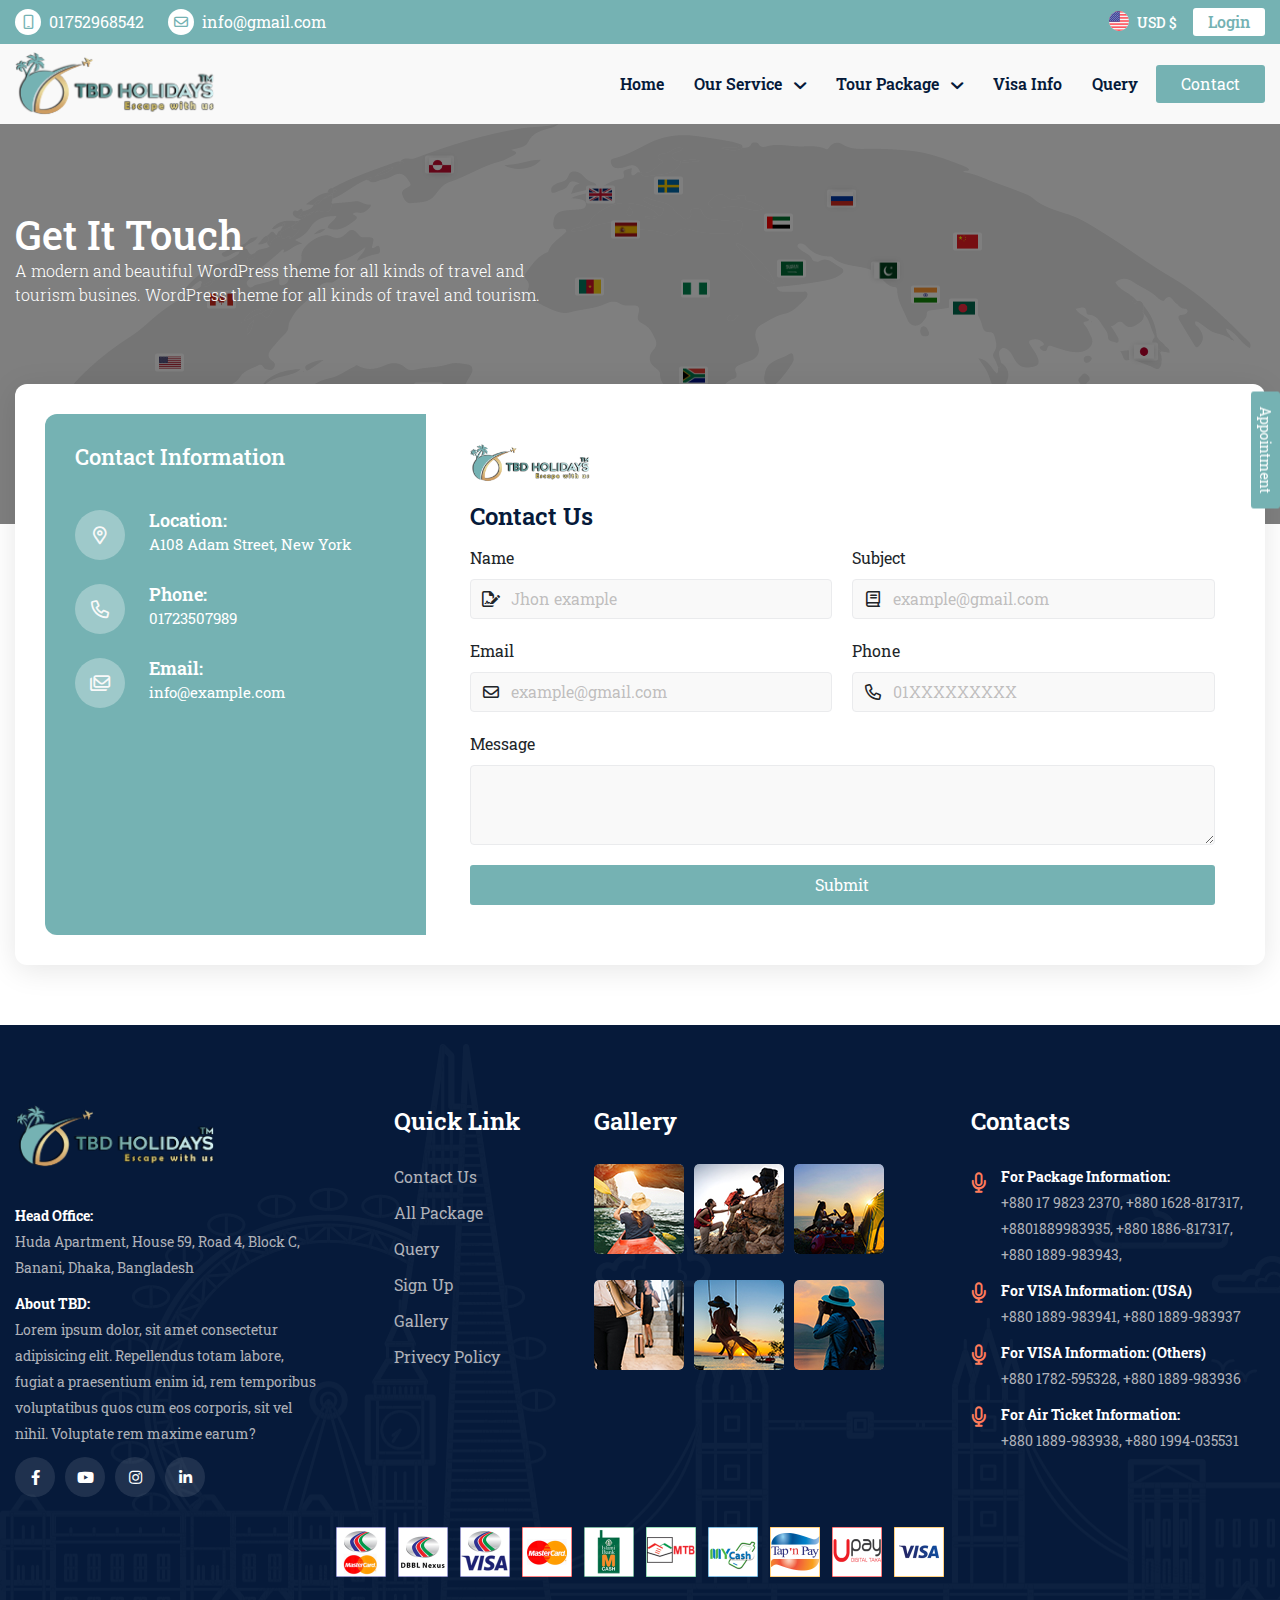
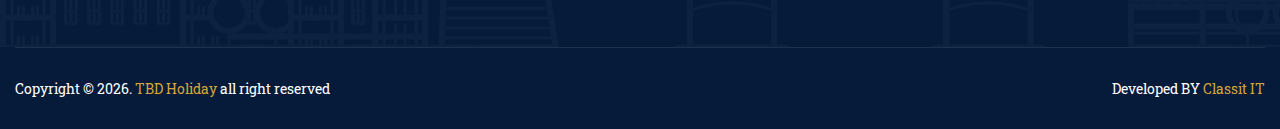
<file: contact.html>
<!DOCTYPE html>
<html lang="en">

    <head>
        <meta charset="UTF-8">
        <meta http-equiv="X-UA-Compatible" content="IE=edge">
        <meta name="viewport" content="width=device-width, initial-scale=1.0">
        <title>Travel Agency || TBD</title>
        <!-- font -->
        <link href="https://fonts.googleapis.com/css2?family=Roboto+Slab:wght@300;400;500;600;700&display=swap" rel="stylesheet">
        <!-- link shortcut -->
        <link rel="shortcut icon" href="assets/image/favicon.png" type="image/x-icon">
        <!-- bootstarp link -->
        <link rel="stylesheet" href="assets/css/bootstrap.min.css">
        <!-- font awesome -->
        <link rel="stylesheet" href="assets/css/all.min.css">
        <link rel="stylesheet" href="assets/css/fontawesome.min.css">
        <!-- magnific popup -->
        <link rel="stylesheet" href="assets/css/magnific-popup.css">
        <!-- slick slider -->
        <link rel="stylesheet" href="assets/css/slick.css">
        <!-- css file link -->
        <link rel="stylesheet" href="assets/css/global.css">
        <link rel="stylesheet" href="assets/css/main.css">
        <link rel="stylesheet" href="assets/css/responsive.css">
    </head>

    <body>
        <!-- header section -->
        <header class="header_section">
            <!-- header top -->
            <div class="header_top py-2 d-none d-lg-block">
                <div class="container">
                    <div class="d-flex justify-content-between align-items-center flex-wrap">
                        <!-- header info -->
                        <div class="header_info d-none d-md-block">
                            <ul class="d-flex flex-wrap gap-4">
                                <li class="d-flex align-items-center gap-2">
                                    <span class="header_iconbox"><i class="fa-solid fa-mobile"></i></span>
                                    <a class="header_info_text" href="tel:01752968542">01752968542</a>
                                </li>
                                <li class="d-flex align-items-center gap-2">
                                    <span class="header_iconbox"><i class="fa-solid fa-envelope"></i></span>
                                    <a class="header_info_text" href="mailto:info@gmail.com">info@gmail.com</a>
                                </li>
                            </ul>
                        </div>
                        <!-- header right -->
                        <div class="top_header_right d-flex justify-content-sm-end align-items-center gap-3">
                            <!-- multilanguage -->
                            <div class="multi_language dropdown d-flex">
                                <button class="global_btn rounded-circle" data-bs-toggle="dropdown">
                                    <div class="lang_btn d-flex gap-2" id="lang_btn">
                                        <!-- flag -->
                                        <div class="language_flag">
                                            <img src="assets/image/flag/us.svg" alt="flag">
                                        </div>
                                        <!-- text -->
                                        <p class="language_text_select">USD $</p>
                                    </div>
                                </button>
                                <div class="dropdown-menu langList_dropdow py-2">
                                    <ul id="currency">
                                        <li class="d-flex align-items-center gap-3 px-2 py-1">
                                            <!-- flag -->
                                            <div class="language_flag">
                                                <img src="assets/image/flag/bangladesh.png" alt="flag">
                                            </div>
                                            <!-- text -->
                                            <p class="language_text">BDT ৳</p>
                                        </li>

                                        <li class="d-flex align-items-center gap-3 px-2 py-1">
                                            <!-- flag -->
                                            <div class="language_flag">
                                                <img src="assets/image/flag/china.svg" alt="flag">
                                            </div>
                                            <!-- text -->
                                            <p class="language_text">Yuan ¥</p>
                                        </li>

                                        <li class="d-flex align-items-center gap-3 px-2 py-1">
                                            <!-- flag -->
                                            <div class="language_flag">
                                                <img src="assets/image/flag/us.svg" alt="flag">
                                            </div>
                                            <!-- text -->
                                            <p class="language_text">USD $</p>
                                        </li>

                                        <li class="d-flex align-items-center gap-3 px-2 py-1">
                                            <!-- flag -->
                                            <div class="language_flag">
                                                <img src="assets/image/flag/french.svg" alt="flag">
                                            </div>
                                            <!-- text -->
                                            <p class="language_text">Euro €</p>
                                        </li>

                                        <li class="d-flex align-items-center gap-3 px-2 py-1">
                                            <!-- flag -->
                                            <div class="language_flag">
                                                <img src="assets/image/flag/germany.svg" alt="flag">
                                            </div>
                                            <!-- text -->
                                            <p class="language_text">Euro €</p>
                                        </li>

                                        <li class="d-flex align-items-center gap-3 px-2 py-1">
                                            <!-- flag -->
                                            <div class="language_flag">
                                                <img src="assets/image/flag/italy.svg" alt="flag">
                                            </div>
                                            <!-- text -->
                                            <p class="language_text">Euro €</p>
                                        </li>

                                        <li class="d-flex align-items-center gap-3 px-2 py-1">
                                            <!-- flag -->
                                            <div class="language_flag">
                                                <img src="assets/image/flag/russia.svg" alt="flag">
                                            </div>
                                            <!-- text -->
                                            <p class="language_text">Ruble ₽</p>
                                        </li>

                                        <li class="d-flex align-items-center gap-3 px-2 py-1">
                                            <!-- flag -->
                                            <div class="language_flag">
                                                <img src="assets/image/flag/spain.svg" alt="flag">
                                            </div>
                                            <!-- text -->
                                            <p class="language_text">Euro €</p>
                                        </li>

                                        <li class="d-flex align-items-center gap-3 px-2 py-1">
                                            <!-- flag -->
                                            <div class="language_flag">
                                                <img src="assets/image/flag/sa.svg" alt="flag">
                                            </div>
                                            <!-- text -->
                                            <p class="language_text">SAR ر.س</p>
                                        </li>

                                    </ul>
                                </div>
                            </div>
                            <!-- login button -->
                            <div class="header_login">
                                <a href="./login.html" class="main_btn">Login</a>
                            </div>
                        </div>
                    </div>
                </div>
            </div>
            <!-- main header -->
            <div class="main_header py-2 py-lg-0">
                <div class="container">
                    <div class="d-flex align-items-center justify-content-between">
                        <!-- header logo -->
                        <div class="header_logo">
                            <a href="./index.html">
                                <img src="assets/image/logo.png" alt="">
                            </a>
                        </div>
                        <!-- header nav -->
                        <div class="header_nav d-none d-lg-block">
                            <!-- nav wrapper -->
                            <ul class="header_nav_list">
                                <!-- nav item -->
                                <li class="header_nav_item">
                                    <a href="./index.html" class="header_nav_link">
                                        <span>Home</span>
                                    </a>
                                </li>
                                <!-- nav item -->
                                <li class="header_nav_item">
                                    <a class="header_nav_link">
                                        <span>Our Service</span>
                                        <span><i class="fa-solid fa-chevron-down"></i></span>
                                    </a>
                                    <!-- sub nav -->
                                    <div class="suv_nav">
                                        <ul>
                                            <!-- Sub Nav list -->
                                            <li>
                                                <a href="./index.html">
                                                    <span class="subnav_icon"><i
                                                        class="fas fa-plane-departure"></i></span>
                                                    <span class="subnav_text">Air Ticket</span>
                                                </a>
                                            </li>
                                            <!-- Sub Nav list -->
                                            <li>
                                                <a href="./index.html">
                                                    <span class="subnav_icon"><i class="fas fa-hotel"></i></span>
                                                    <span class="subnav_text">Hotel Booking</span>
                                                </a>
                                            </li>
                                            <!-- Sub Nav list -->
                                            <li>
                                                <a href="./tourlist.html">
                                                    <span class="subnav_icon"><i class="fas fa-globe"></i></span>
                                                    <span class="subnav_text">Tour</span>
                                                </a>
                                            </li>
                                            <!-- Sub Nav list -->
                                            <li>
                                                <a data-bs-target="#visa__info" data-bs-toggle="modal">
                                                    <span class="subnav_icon"><i class="fas fa-passport"></i></span>
                                                    <span class="subnav_text">Visa</span>
                                                </a>
                                            </li>
                                            <!-- Sub Nav list -->
                                            <li>
                                                <a href="https://education.tbd.classicit.xyz/" target="-blank">
                                                    <span class="subnav_icon"><i class="fa-solid fa-book"></i></span>
                                                    <span class="subnav_text">Student Consultancy</span>
                                                </a>
                                            </li>
                                        </ul>
                                    </div>
                                </li>
                                <!-- nav item -->
                                <li class="header_nav_item">
                                    <a href="" class="header_nav_link">
                                        <span>Tour Package</span>
                                        <span><i class="fa-solid fa-chevron-down"></i></span>
                                    </a>
                                    <!-- sub nav -->
                                    <div class="suv_nav">
                                        <ul>
                                            <!-- Sub Nav list -->
                                            <li class="sub_nav_item">
                                                <a>
                                                    <span class="subnav_text">Asia</span>
                                                </a>
                                                <!-- nested sub nav -->
                                                <div class="nested_subnav">
                                                    <ul>
                                                        <li>
                                                            <a href="./tourlist.html">Bangladesh</a>
                                                        </li>
                                                        <li>
                                                            <a href="./tourlist.html">India</a>
                                                        </li>
                                                        <li>
                                                            <a href="./tourlist.html">Pakistan</a>
                                                        </li>
                                                        <li>
                                                            <a href="./tourlist.html">Chin</a>
                                                        </li>
                                                        <li>
                                                            <a href="./tourlist.html">Nepal</a>
                                                        </li>
                                                        <li>
                                                            <a href="./tourlist.html">Bhutan</a>
                                                        </li>
                                                        <li>
                                                            <a href="./tourlist.html">Indonesia</a>
                                                        </li>
                                                        <li>
                                                            <a href="./tourlist.html">Singapore</a>
                                                        </li>
                                                        <li>
                                                            <a href="./tourlist.html">Japan</a>
                                                        </li>
                                                    </ul>
                                                </div>
                                            </li>
                                            <li class="sub_nav_item">
                                                <a>
                                                    <span class="subnav_text">Africa</span>
                                                </a>
                                                <!-- nested sub nav -->
                                                <div class="nested_subnav">
                                                    <ul>
                                                        <li>
                                                            <a href="./tourlist.html">Bangladesh</a>
                                                        </li>
                                                        <li>
                                                            <a href="./tourlist.html">India</a>
                                                        </li>
                                                        <li>
                                                            <a href="./tourlist.html">Pakistan</a>
                                                        </li>
                                                    </ul>
                                                </div>
                                            </li>
                                            <li class="sub_nav_item">
                                                <a>
                                                    <span class="subnav_text">North America</span>
                                                </a>
                                                <div class="nested_subnav">
                                                    <ul>
                                                        <li>
                                                            <a href="./tourlist.html">Bangladesh</a>
                                                        </li>
                                                        <li>
                                                            <a href="./tourlist.html">India</a>
                                                        </li>
                                                    </ul>
                                                </div>
                                            </li>
                                            <li class="sub_nav_item">
                                                <a>
                                                    <span class="subnav_text">South America</span>
                                                </a>
                                                <div class="nested_subnav">
                                                    <ul>
                                                        <li>
                                                            <a href="./tourlist.html">Bangladesh</a>
                                                        </li>
                                                        <li>
                                                            <a href="./tourlist.html">India</a>
                                                        </li>
                                                    </ul>
                                                </div>
                                            </li>
                                            <li class="sub_nav_item">
                                                <a>
                                                    <span class="subnav_text">Europe</span>
                                                </a>
                                                <div class="nested_subnav">
                                                    <ul>
                                                        <li>
                                                            <a href="./tourlist.html">Bangladesh</a>
                                                        </li>
                                                        <li>
                                                            <a href="./tourlist.html">India</a>
                                                        </li>
                                                    </ul>
                                                </div>
                                            </li>
                                            <li class="sub_nav_item">
                                                <a>
                                                    <span class="subnav_text">Australia</span>
                                                </a>
                                                <div class="nested_subnav">
                                                    <ul>
                                                        <li>
                                                            <a href="./tourlist.html">Bangladesh</a>
                                                        </li>
                                                        <li>
                                                            <a href="./tourlist.html">India</a>
                                                        </li>
                                                        <li>
                                                            <a href="./tourlist.html">Pakistan</a>
                                                        </li>
                                                        <li>
                                                            <a href="./tourlist.html">Chin</a>
                                                        </li>
                                                        <li>
                                                            <a href="./tourlist.html">Nepal</a>
                                                        </li>
                                                        <li>
                                                            <a href="./tourlist.html">Bhutan</a>
                                                        </li>
                                                        <li>
                                                            <a href="./tourlist.html">Indonesia</a>
                                                        </li>
                                                        <li>
                                                            <a href="./tourlist.html">Singapore</a>
                                                        </li>
                                                        <li>
                                                            <a href="./tourlist.html">Japan</a>
                                                        </li>
                                                    </ul>
                                                </div>
                                            </li>
                                            <li class="sub_nav_item">
                                                <a>
                                                    <span class="subnav_text">Antarctica</span>
                                                </a>
                                                <div class="nested_subnav">
                                                    <ul>
                                                        <li>
                                                            <a href="./tourlist.html">Bangladesh</a>
                                                        </li>
                                                        <li>
                                                            <a href="./tourlist.html">India</a>
                                                        </li>
                                                        <li>
                                                            <a href="./tourlist.html">Pakistan</a>
                                                        </li>
                                                        <li>
                                                            <a href="./tourlist.html">Chin</a>
                                                        </li>
                                                        <li>
                                                            <a href="./tourlist.html">Nepal</a>
                                                        </li>
                                                        <li>
                                                            <a href="./tourlist.html">Bhutan</a>
                                                        </li>
                                                        <li>
                                                            <a href="./tourlist.html">Indonesia</a>
                                                        </li>
                                                        <li>
                                                            <a href="./tourlist.html">Singapore</a>
                                                        </li>
                                                        <li>
                                                            <a href="./tourlist.html">Japan</a>
                                                        </li>
                                                    </ul>
                                                </div>
                                            </li>
                                        </ul>
                                    </div>
                                </li>
                                <!-- nav item -->
                                <li class="header_nav_item">
                                    <a data-bs-target="#visa__info" data-bs-toggle="modal" class="header_nav_link">
                                        <span>Visa Info</span>
                                    </a>
                                </li>
                                <!-- nav item -->
                                <li class="header_nav_item">
                                    <a href="./query.html" class="header_nav_link">
                                        <span>Query</span>
                                    </a>
                                </li>
                                <!-- nav item -->
                                <li class="header_contact">
                                    <a href="./contact.html" class="main_btn">
                                        <span>Contact</span>
                                    </a>
                                </li>
                            </ul>
                        </div>
                        <!-- toggle icon -->
                        <div class="toggle_icon d-lg-none" data-bs-toggle="offcanvas" data-bs-target="#tbdMobile">
                            <ul>
                                <li></li>
                                <li></li>
                                <li></li>
                            </ul>
                        </div>
                    </div>
                </div>
            </div>
            <!-- mobile nav -->
            <div class="offcanvas offcanvas-start" id="tbdMobile">
                <!-- offcanvas header -->
                <div class="offcanvas-header">
                    <div class="nav_logo">
                        <a href="./index.html">
                            <img src="assets/image/logo.png" alt="">
                        </a>
                    </div>
                    <button type="button btn" data-bs-dismiss="offcanvas"><i class="fa-solid fa-xmark"></i></button>
                </div>
                <!-- offcanvas body -->
                <div class="offcanvas-body">
                    <div class="mobile_nav">
                        <ul>
                            <!-- item -->
                            <li>
                                <a href="./index.html">
                                    <p class="d-flex gap-2">
                                        <span><i class="fas fa-home"></i></span>
                                        <span>Home</span>
                                    </p>
                                </a>
                            </li>
                            <!-- item -->
                            <li>
                                <a class="dropdown_button">
                                    <p class="d-flex gap-2">
                                        <span><i class="fa-brands fa-servicestack"></i></span>
                                        <span>Our Service</span>
                                    </p>
                                    <span><i class="fa-solid fa-chevron-down"></i></span>
                                </a>
                                <!-- mobile sub nav -->
                                <div class="mobile_suv_nav dropdown_sub">
                                    <ul>
                                        <!-- Sub Nav list -->
                                        <li>
                                            <a href="./index.html">
                                                <p class="d-flex gap-2">
                                                    <span class="subnav_icon"><i
                                                            class="fas fa-plane-departure"></i></span>
                                                    <span class="subnav_text">Air Ticket</span>
                                                </p>
                                            </a>
                                        </li>
                                        <!-- Sub Nav list -->
                                        <li>
                                            <a href="./index.html">
                                                <p class="d-flex gap-2">
                                                    <span class="subnav_icon"><i class="fas fa-hotel"></i></span>
                                                    <span class="subnav_text">Hotel Booking</span>
                                                </p>
                                            </a>
                                        </li>
                                        <!-- Sub Nav list -->
                                        <li>
                                            <a href="./tourlist.html">
                                                <p class="d-flex gap-2">
                                                    <span class="subnav_icon"><i class="fas fa-globe"></i></span>
                                                    <span class="subnav_text">Tour</span>
                                                </p>
                                            </a>
                                        </li>
                                        <!-- Sub Nav list -->
                                        <li>
                                            <a data-bs-target="#visa__info" data-bs-toggle="modal">
                                                <p class="d-flex gap-2">
                                                    <span class="subnav_icon"><i class="fas fa-passport"></i></span>
                                                    <span class="subnav_text">Visa</span>
                                                </p>
                                            </a>
                                        </li>
                                        <!-- Sub Nav list -->
                                        <li>
                                            <a href="https://education.tbd.classicit.xyz/" target="_blank">
                                                <p class="d-flex gap-2">
                                                    <span class="subnav_icon"><i class="fa-solid fa-book"></i></span>
                                                    <span class="subnav_text">Student Consultancy</span>
                                                </p>
                                            </a>
                                        </li>
                                    </ul>
                                </div>
                            </li>
                            <!-- item -->
                            <li>
                                <a class="dropdown_button">
                                    <p class="d-flex gap-2">
                                        <span><i class="fas fa-hotel"></i></span>
                                        <span>Tour Package</span>
                                    </p>
                                    <span><i class="fa-solid fa-chevron-down"></i></span>
                                </a>
                                <!-- sub nav -->
                                <div class="mobile_suv_nav dropdown_sub">
                                    <ul>
                                        <!-- Sub Nav list -->
                                        <li class="mobile_sub_nav_item">
                                            <a class="sub_dropdown_btn">
                                                <span class="subnav_text">Asia</span>
                                                <span><i class="fa-solid fa-chevron-down"></i></span>
                                            </a>
                                            <!-- nested sub nav -->
                                            <div class="nested_mobile_subnav sub_nestedDrop_nav">
                                                <ul>
                                                    <li>
                                                        <a href="./tourlist.html">Bangladesh</a>
                                                    </li>
                                                    <li>
                                                        <a href="./tourlist.html">India</a>
                                                    </li>
                                                    <li>
                                                        <a href="./tourlist.html">Pakistan</a>
                                                    </li>
                                                    <li>
                                                        <a href="./tourlist.html">Chin</a>
                                                    </li>
                                                    <li>
                                                        <a href="./tourlist.html">Nepal</a>
                                                    </li>
                                                    <li>
                                                        <a href="./tourlist.html">Bhutan</a>
                                                    </li>
                                                    <li>
                                                        <a href="./tourlist.html">Indonesia</a>
                                                    </li>
                                                    <li>
                                                        <a href="./tourlist.html">Singapore</a>
                                                    </li>
                                                    <li>
                                                        <a href="./tourlist.html">Japan</a>
                                                    </li>
                                                </ul>
                                            </div>
                                        </li>
                                        <li class="mobile_sub_nav_item">
                                            <a class="sub_dropdown_btn">
                                                <span class="subnav_text">Africa</span>
                                                <span><i class="fa-solid fa-chevron-down"></i></span>
                                            </a>
                                            <!-- nested sub nav -->
                                            <div class="nested_mobile_subnav sub_nestedDrop_nav">
                                                <ul>
                                                    <li>
                                                        <a href="./tourlist.html">Bangladesh</a>
                                                    </li>
                                                    <li>
                                                        <a href="./tourlist.html">India</a>
                                                    </li>
                                                    <li>
                                                        <a href="./tourlist.html">Pakistan</a>
                                                    </li>
                                                </ul>
                                            </div>
                                        </li>
                                        <li class="mobile_sub_nav_item">
                                            <a class="sub_dropdown_btn">
                                                <span class="subnav_text">North America</span>
                                                <span><i class="fa-solid fa-chevron-down"></i></span>
                                            </a>
                                            <div class="nested_mobile_subnav sub_nestedDrop_nav">
                                                <ul>
                                                    <li>
                                                        <a href="./tourlist.html">Bangladesh</a>
                                                    </li>
                                                    <li>
                                                        <a href="./tourlist.html">India</a>
                                                    </li>
                                                </ul>
                                            </div>
                                        </li>
                                        <li class="mobile_sub_nav_item">
                                            <a class="sub_dropdown_btn">
                                                <span class="subnav_text">South America</span>
                                                <span><i class="fa-solid fa-chevron-down"></i></span>
                                            </a>
                                            <div class="nested_mobile_subnav sub_nestedDrop_nav">
                                                <ul>
                                                    <li>
                                                        <a href="./tourlist.html">Bangladesh</a>
                                                    </li>
                                                    <li>
                                                        <a href="./tourlist.html">India</a>
                                                    </li>
                                                </ul>
                                            </div>
                                        </li>
                                        <li class="mobile_sub_nav_item">
                                            <a class="sub_dropdown_btn">
                                                <span class="subnav_text">Europe</span>
                                                <span><i class="fa-solid fa-chevron-down"></i></span>
                                            </a>
                                            <div class="nested_mobile_subnav sub_nestedDrop_nav">
                                                <ul>
                                                    <li>
                                                        <a href="./tourlist.html">Bangladesh</a>
                                                    </li>
                                                    <li>
                                                        <a href="./tourlist.html">India</a>
                                                    </li>
                                                </ul>
                                            </div>
                                        </li>
                                        <li class="mobile_sub_nav_item">
                                            <a class="sub_dropdown_btn">
                                                <span class="subnav_text">Australia</span>
                                                <span><i class="fa-solid fa-chevron-down"></i></span>
                                            </a>
                                            <div class="nested_mobile_subnav sub_nestedDrop_nav">
                                                <ul>
                                                    <li>
                                                        <a href="./tourlist.html">Bangladesh</a>
                                                    </li>
                                                    <li>
                                                        <a href="./tourlist.html">India</a>
                                                    </li>
                                                    <li>
                                                        <a href="./tourlist.html">Pakistan</a>
                                                    </li>
                                                    <li>
                                                        <a href="./tourlist.html">Chin</a>
                                                    </li>
                                                    <li>
                                                        <a href="./tourlist.html">Nepal</a>
                                                    </li>
                                                    <li>
                                                        <a href="./tourlist.html">Bhutan</a>
                                                    </li>
                                                    <li>
                                                        <a href="./tourlist.html">Indonesia</a>
                                                    </li>
                                                    <li>
                                                        <a href="./tourlist.html">Singapore</a>
                                                    </li>
                                                    <li>
                                                        <a href="./tourlist.html">Japan</a>
                                                    </li>
                                                </ul>
                                            </div>
                                        </li>
                                        <li class="mobile_sub_nav_item">
                                            <a class="sub_dropdown_btn">
                                                <span class="subnav_text">Antarctica</span>
                                                <span><i class="fa-solid fa-chevron-down"></i></span>
                                            </a>
                                            <div class="nested_mobile_subnav sub_nestedDrop_nav">
                                                <ul>
                                                    <li>
                                                        <a href="./tourlist.html">Bangladesh</a>
                                                    </li>
                                                    <li>
                                                        <a href="./tourlist.html">India</a>
                                                    </li>
                                                    <li>
                                                        <a href="./tourlist.html">Pakistan</a>
                                                    </li>
                                                    <li>
                                                        <a href="./tourlist.html">Chin</a>
                                                    </li>
                                                    <li>
                                                        <a href="./tourlist.html">Nepal</a>
                                                    </li>
                                                    <li>
                                                        <a href="./tourlist.html">Bhutan</a>
                                                    </li>
                                                    <li>
                                                        <a href="./tourlist.html">Indonesia</a>
                                                    </li>
                                                    <li>
                                                        <a href="./tourlist.html">Singapore</a>
                                                    </li>
                                                    <li>
                                                        <a href="./tourlist.html">Japan</a>
                                                    </li>
                                                </ul>
                                            </div>
                                        </li>
                                    </ul>
                                </div>
                            </li>
                            <!-- item -->
                            <li>
                                <a data-bs-target="#visa__info" data-bs-toggle="modal">
                                    <p class="d-flex gap-2">
                                        <span><i class="fas fa-passport"></i></span>
                                        <span>Visa Info</span>
                                    </p>
                                </a>
                            </li>
                            <!-- item -->
                            <li>
                                <a href="./tourlist.html">
                                    <p class="d-flex gap-2">
                                        <span><i class="fas fa-globe"></i></span>
                                        <span>All Package</span>
                                    </p>
                                </a>
                            </li>
                        </ul>
                    </div>
                </div>
            </div>
            <!-- bottom nav -->
            <div class="bottom_nav">
                <!-- wrapper -->
                <ul class="bottom_navlist">
                    <!-- list -->
                    <li>
                        <a data-bs-toggle="offcanvas" data-bs-target="#tbdMobile">
                            <div class="bottom_navlist_icon">
                                <i class="fa-solid fa-bars"></i>
                            </div>
                            <span>Navbar</span>
                        </a>
                    </li>
                    <li>
                        <a data-bs-target="#visa__info" data-bs-toggle="modal">
                            <div class="bottom_navlist_icon">
                                <i class="fas fa-passport"></i>
                            </div>
                            <span>Visa Info</span>
                        </a>
                    </li>
                    <li>
                        <a href="./index.html">
                            <div class="bottom_navlist_icon">
                                <i class="fas fa-home"></i>
                            </div>
                            <span>Home</span>
                        </a>
                    </li>
                    <li>
                        <a href="./tourlist.html">
                            <div class="bottom_navlist_icon">
                                <i class="fas fa-hotel"></i>
                            </div>
                            <span>Package</span>
                        </a>
                    </li>
                    <li>
                        <a href="./contact.html">
                            <div class="bottom_navlist_icon">
                                <i class="fa-solid fa-address-book"></i>
                            </div>
                            <span>Contact</span>
                        </a>
                    </li>
                </ul>
            </div>
        </header>
        <!-- header section end -->

        <!-- appointment btn -->
        <div class="appoint__btn">
            <button data-bs-target="#appoint__modal" data-bs-toggle="modal" class="main_btn">Appointment</button>
        </div>
        <!-- appointment btn end -->

        <!-- booking modal -->
        <div class="modal fade" id="appoint__modal">
            <div class="modal-dialog modal-dialog-centered">
                <div class="modal-content">
                    <div class="main__form_content">
                        <div class="modal__header">
                            <div class="nav_logo">
                                <a>
                                    <img src="assets/image/logo.png" alt="">
                                </a>
                            </div>
                            <button type="button btn" data-bs-dismiss="modal"><i class="fa-solid fa-xmark"></i></button>
                        </div>
                        <form action="">
                            <!-- form ttile -->
                            <h2 class="main__form_title">Appointment</h2>

                            <!-- input inner -->
                            <div class="main__form_inputinner">
                                <label for="email" class="input__title">Name</label>
                                <div class="input__group">
                                    <span class="input__group_icon"><i class="fa-solid fa-file-signature"></i></span>
                                    <input type="text" class="input__control" placeholder="example@gmail.com" id="email">
                                </div>
                            </div>

                            <!-- input inner -->
                            <div class="main__form_inputinner">
                                <label for="email" class="input__title">Email</label>
                                <div class="input__group">
                                    <span class="input__group_icon"><i class="fa-solid fa-envelope"></i></span>
                                    <input type="email" class="input__control" placeholder="example@gmail.com" id="email">
                                </div>
                            </div>

                            <!-- input inner -->
                            <div class="main__form_inputinner">
                                <label for="email" class="input__title">Phone</label>
                                <div class="input__group">
                                    <span class="input__group_icon"><i class="fa-solid fa-phone"></i></span>
                                    <input type="tel" class="input__control" placeholder="xDue4WExample" id="email">
                                </div>
                            </div>

                            <!-- input inner -->
                            <div class="main__form_inputinner">
                                <label for="email" class="input__title">Date</label>
                                <div class="input__group">
                                    <span class="input__group_icon"><i class="fa-solid fa-calendar-days"></i></span>
                                    <input type="date" class="input__control" placeholder="xDue4WExample" id="email">
                                </div>
                            </div>
                            
                            <!-- input inner -->
                            <div class="main__form_inputinner">
                                <!-- submit btn -->
                                <div class="form__submitbtn">
                                    <button class="main_btn hover_btn w-100">Submit</button>
                                </div>
                            </div>
                            
                        </form>
                    </div>
                </div>
            </div>
        </div>
        <!-- booking modal end -->

        <!-- main -->
        <main class="main">
            <!-- contact banner -->
            <div class="contact__banner">
                <div class="container">
                    <div class="contact__banner_content">
                        <h1>Get It Touch</h1>
                        <p class="banner_text">A modern and beautiful WordPress theme for all kinds of travel and tourism busines. WordPress theme for all kinds of travel and tourism.</p>
                    </div>
                </div>
            </div>
            <!-- contact main -->
            <div class="contact_main">
                <div class="container">
                    <!-- contact wrapper -->
                    <div class="contact_wrapper">
                        <!-- contact row -->
                        <div class="row align-items-stretch">
                            <!-- left box -->
                            <div class="col-md-4">
                                <div class="contact_left h-100">
                                    <!-- contact information -->
                                    <div class="contact_information">
                                        <h3>Contact Information</h3>
                                    </div>
                                    <!-- contact location list -->
                                    <div class="contact_location">
                                        <ul>
                                            <li>
                                                <span class="contact_location_icon">
                                                    <i class="fa-solid fa-location-dot"></i>
                                                </span>
                                                <div class="contact_info_text">
                                                    <h3>Location:</h3>
                                                    <a href="">A108 Adam Street, New York</a>
                                                </div>
                                            </li>
                                            <li>
                                                <span class="contact_location_icon">
                                                    <i class="fa-solid fa-phone"></i>
                                                </span>
                                                <div class="contact_info_text">
                                                    <h3>Phone:</h3>
                                                    <a href="">01723507989</a>
                                                </div>
                                            </li>
                                            <li>
                                                <span class="contact_location_icon">
                                                    <i class="fa-solid fa-envelopes"></i>
                                                </span>
                                                <div class="contact_info_text">
                                                    <h3>Email:</h3>
                                                    <a href="">info@example.com</a>
                                                </div>
                                            </li>
                                        </ul>
                                    </div>
                                </div>
                            </div>
                            <!-- contactr form -->
                            <div class="col-md-8">
                                <div class="main__form_content mw-100 h-100">
                                    <form action="">
                                        <div class="form__logo">
                                            <img src="assets/image/logo.png" alt="">
                                        </div>
                                        <!-- form ttile -->
                                        <h2 class="main__form_title">Contact Us</h2>
                                        <!-- input inner -->
                                        <div class="main__form_inputinner">
                                            <!-- wrapper -->
                                            <div class="main__form_input_wrapper">
                                                <!-- item -->
                                                <div class="input__item">
                                                    <label for="email" class="input__title">Name</label>
                                                    <div class="input__group">
                                                        <span class="input__group_icon"><i class="fa-solid fa-file-signature"></i></span>
                                                        <input type="email" class="input__control" placeholder="Jhon example" id="email">
                                                    </div>
                                                </div>
                                                <!-- item -->
                                                <div class="input__item">
                                                    <label for="email" class="input__title">Subject</label>
                                                    <div class="input__group">
                                                        <span class="input__group_icon"><i class="fa-solid fa-book"></i></span>
                                                        <input type="email" class="input__control" placeholder="example@gmail.com" id="email">
                                                    </div>
                                                </div>
                                            </div>
                                        </div>

                                        <!-- input inner -->
                                        <div class="main__form_inputinner">
                                            <!-- wrapper -->
                                            <div class="main__form_input_wrapper">
                                                <!-- item -->
                                                <div class="input__item">
                                                    <label for="email" class="input__title">Email</label>
                                                    <div class="input__group">
                                                        <span class="input__group_icon"><i class="fa-solid fa-envelope"></i></span>
                                                        <input type="email" class="input__control" placeholder="example@gmail.com" id="email">
                                                    </div>
                                                </div>
                                                <!-- item -->
                                                <div class="input__item">
                                                    <label for="email" class="input__title">Phone</label>
                                                    <div class="input__group">
                                                        <span class="input__group_icon"><i class="fa-solid fa-phone"></i></span>
                                                        <input type="tel" class="input__control" placeholder="01XXXXXXXXX" id="email">
                                                    </div>
                                                </div>
                                            </div>
                                        </div>

                                        <!-- input inner -->
                                        <div class="main__form_inputinner">
                                            <label for="email" class="input__title">Message</label>
                                            <div class="input__group textare__control">
                                                <textarea class="input__control"></textarea>
                                            </div>
                                        </div>
            
                                        <!-- input inner -->
                                        <div class="main__form_inputinner">
                                            <!-- submit btn -->
                                            <div class="form__submitbtn">
                                                <button class="main_btn hover_btn w-100">Submit</button>
                                            </div>
                                        </div>
                                        
                                    </form>
                                </div>
                            </div>
                        </div>
                    </div>
                </div>
            </div>
        </main>

        <!-- booking modal -->
        <div class="modal fade" id="visa__info">
            <div class="modal-dialog modal-dialog-centered">
                <div class="modal-content">
                    <div class="main__form_content">
                        <div class="modal__header">
                            <div class="nav_logo">
                                <a>
                                    <img src="assets/image/logo.png" alt="">
                                </a>
                            </div>
                            <button type="button btn" data-bs-dismiss="modal"><i class="fa-solid fa-xmark"></i></button>
                        </div>
                        <form action="">
                            <!-- form ttile -->
                            <h2 class="main__form_title">Search Visa Info</h2>

                            <!-- input inner -->
                            <div class="main__form_inputinner">
                                <label for="email" class="input__title">Form</label>
                                <div class="input__group">
                                    <span class="input__group_icon"><i class="fa-solid fa-location-dot"></i></span>
                                    <div class="input__group">
                                        <span class="input__group_icon"><i class="fa-solid fa-location-dot"></i></span>
                                        <select name="" id="" class="input__control">
                                            <option value="" selected hidden>Example Bangladesh</option>
                                            <option value="">Bangladesh</option>
                                            <option value="">Pakistan</option>
                                            <option value="">Iran</option>
                                        </select>
                                    </div>
                                </div>
                            </div>

                            <!-- input inner -->
                            <div class="main__form_inputinner">
                                <label for="email" class="input__title">Form</label>
                                <div class="input__group">
                                    <span class="input__group_icon"><i class="fa-solid fa-location-dot"></i></span>
                                    <select name="" id="" class="input__control">
                                        <option value="" selected hidden>Example America</option>
                                        <option value="">Englend</option>
                                        <option value="">Turkey</option>
                                        <option value="">India</option>
                                    </select>
                                </div>
                            </div>
                            
                            <!-- input inner -->
                            <div class="main__form_inputinner">
                                <!-- submit btn -->
                                <div class="form__submitbtn">
                                    <a href="./visainformation.html">
                                        <button class="main_btn hover_btn w-100">Submit</button>
                                    </a>
                                </div>
                            </div>
                        </form>
                    </div>
                </div>
            </div>
        </div>
        <!-- booking modal end -->
        
        <!-- footer section -->
        <footer class="main-footer bg-color-2">
            <div class="footer-top">
                <div class="vector-bg"></div>
                <div class="container">
                    <div class="row clearfix">
                        <div class="col-lg-3 col-md-6 col-sm-12 footer-column">
                            <div class="footer-widget logo-widget">
                                <figure class="footer_logo"><a href="index.html"><img src="assets/image/logo.png" alt=""></a></figure>
                                <!-- contact -->
                                <div class="contact-widget">
                                    <div class="widget-content">
                                        <ul class="info-list clearfix">
                                            <!-- location -->
                                            <li class="head_location">
                                                <p class="contact_footer_title">Head Office:</p>
                                                <p>Huda Apartment, House 59, Road 4, Block C, Banani, Dhaka, Bangladesh</p>
                                            </li>
                                            <!-- text -->
                                            <li class="head_location">
                                                <p class="contact_footer_title">About TBD:</p>
                                                <p>Lorem ipsum dolor, sit amet consectetur adipisicing elit. Repellendus totam labore, fugiat a praesentium enim id, rem temporibus voluptatibus quos cum eos corporis, sit vel nihil. Voluptate rem maxime earum?</p>
                                            </li>
                                        </ul>
                                    </div>
                                </div>
                                <ul class="social-links clearfix">
                                    <li><a href="https://www.facebook.com/tbd.holidays2020" target="_blank"><i class="fab fa-facebook-f"></i></a></li>
                                    <li><a href="https://www.youtube.com/@tbdholidays3001" target="_blank"><i class="fab fa-youtube"></i></a></li>
                                    <li><a href="https://www.instagram.com/tbdholidays/" target="_blank"> <i class="fab fa-instagram"></i></a></li>
                                    <li><a href="https://www.linkedin.com/in/tbd-holidays-b1a47a276/" target="_blank"><i class="fab fa-linkedin-in"></i></a></li>
                                </ul>
                            </div>
                        </div>
                        <div class="col-lg-3 col-md-6 col-sm-12 footer-column">
                            <div class="footer-widget links-widget">
                                <div class="widget-title">
                                    <h3>Quick Link</h3>
                                </div>
                                <div class="widget-content">
                                    <ul class="links-list clearfix">
                                        <li><a href="./contact.html">Contact Us</a></li>
                                        <li><a href="./tourlist.html">All Package</a></li>
                                        <li><a href="./query.html">Query</a></li>
                                        <li><a href="./login.html">Sign Up</a></li>
                                        <li><a href="./gallery.html">Gallery</a></li>
                                        <li><a href="privecy.html">Privecy Policy</a></li>
                                    </ul>
                                </div>
                            </div>
                        </div>
                        <div class="col-lg-3 col-md-6 col-sm-12 footer-column">
                            <div class="footer-widget gallery-widget">
                                <div class="widget-title">
                                    <h3>Gallery</h3>
                                </div>
                                <div class="widget-content">
                                    <ul class="image-list clearfix">
                                        <li><figure class="image-box"><a href="assets/image/resource/footer-gallery-1.jpg"><img src="assets/image/resource/footer-gallery-1.jpg" alt=""></a></figure></li>
                                        <li><figure class="image-box"><a href=""><img src="assets/image/resource/footer-gallery-2.jpg" alt=""></a></figure></li>
                                        <li><figure class="image-box"><a href=""><img src="assets/image/resource/footer-gallery-3.jpg" alt=""></a></figure></li>
                                        <li><figure class="image-box"><a href=""><img src="assets/image/resource/footer-gallery-4.jpg" alt=""></a></figure></li>
                                        <li><figure class="image-box"><a href=""><img src="assets/image/resource/footer-gallery-5.jpg" alt=""></a></figure></li>
                                        <li><figure class="image-box"><a href=""><img src="assets/image/resource/footer-gallery-6.jpg" alt=""></a></figure></li>
                                    </ul>
                                </div>
                            </div>
                        </div>
                        <div class="col-lg-3 col-md-6 col-sm-12 footer-column">
                            <div class="footer-widget contact-widget">
                                <div class="widget-title">
                                    <h3>Contacts</h3>
                                </div>
                                <div class="widget-content">
                                    <ul class="info-list clearfix">
                                        <li>
                                            <p class="contact_footer_title">For Package Information:</p>
                                            <p><i class="fas fa-microphone"></i>+880 17 9823 2370, +880 1628-817317, +8801889983935, +880 1886-817317, +880 1889-983943,</p>
                                        </li>
                                        <li>
                                            <p class="contact_footer_title">For VISA Information: (USA)</p>
                                            <p><i class="fas fa-microphone"></i>+880 1889-983941, +880 1889-983937</p>
                                        </li>
                                        <li>
                                            <p class="contact_footer_title">For VISA Information: (Others)</p>
                                            <p><i class="fas fa-microphone"></i>+880 1782-595328, +880 1889-983936</p>
                                        </li>
                                        <li>
                                            <p class="contact_footer_title">For Air Ticket Information:</p>
                                            <p><i class="fas fa-microphone"></i>+880 1889-983938, +880 1994-035531</p>
                                        </li>
                                    </ul>
                                </div>
                            </div>
                        </div>
                    </div>
                    <!-- footer payment -->
                    <div class="payment">
                        <ul>
                            <li>
                                <img src="assets/image/payment/dbbl-master-sq.png" alt="">
                            </li>
                            <li>
                                <img src="assets/image/payment/dbbl-nexus-sq.png" alt="">
                            </li>
                            <li>
                                <img src="assets/image/payment/dbbl-visa-sq.png" alt="">
                            </li>
                            <li>
                                <img src="assets/image/payment/masterc-sq.png" alt="">
                            </li>
                            <li>
                                <img src="assets/image/payment/mcash-sq.png" alt="">
                            </li>
                            <li>
                                <img src="assets/image/payment/mtb-sq.png" alt="">
                            </li>
                            <li>
                                <img src="assets/image/payment/my-cash-sq.png" alt="">
                            </li>
                            <li>
                                <img src="assets/image/payment/tapnpay-sq.png" alt="">
                            </li>
                            <li>
                                <img src="assets/image/payment/upay-sq.png" alt="">
                            </li>
                            <li>
                                <img src="assets/image/payment/visa-sq.png" alt="">
                            </li>
                        </ul>
                    </div>
                </div>
            </div>
            <!-- socket -->
            <div class="socket_section">
                <div class="container">
                    <div class="socket d-flex justify-content-between">
                        <p class="socket_text">
                            Copyright © <span id="socket_year">2028</span>. <a href="#">TBD Holiday</a> all right reserved
                        </p>
                        <p class="socket_text">
                            Developed BY <a href="https://classicit.com.bd/" target="_blank ">Classit IT</a>
                        </p>
                    </div>
                </div>
            </div>
        </footer>
        
        <!-- socket end -->
        <!-- jquery link -->
        <script src="assets/js/jquery.min.js"></script>
        <!-- bootstrap js -->
        <script src="assets/js/bootstrap.bundle.min.js"></script>
        <!-- slick slider -->
        <script src="assets/js/slick.min.js"></script>
        <!-- magnific popup -->
        <script src="assets/js/jquery.magnific-popup.min.js"></script>
        <!-- main js -->
        <script src="assets/js/app.js"></script>
    </body>

</html>
</file>
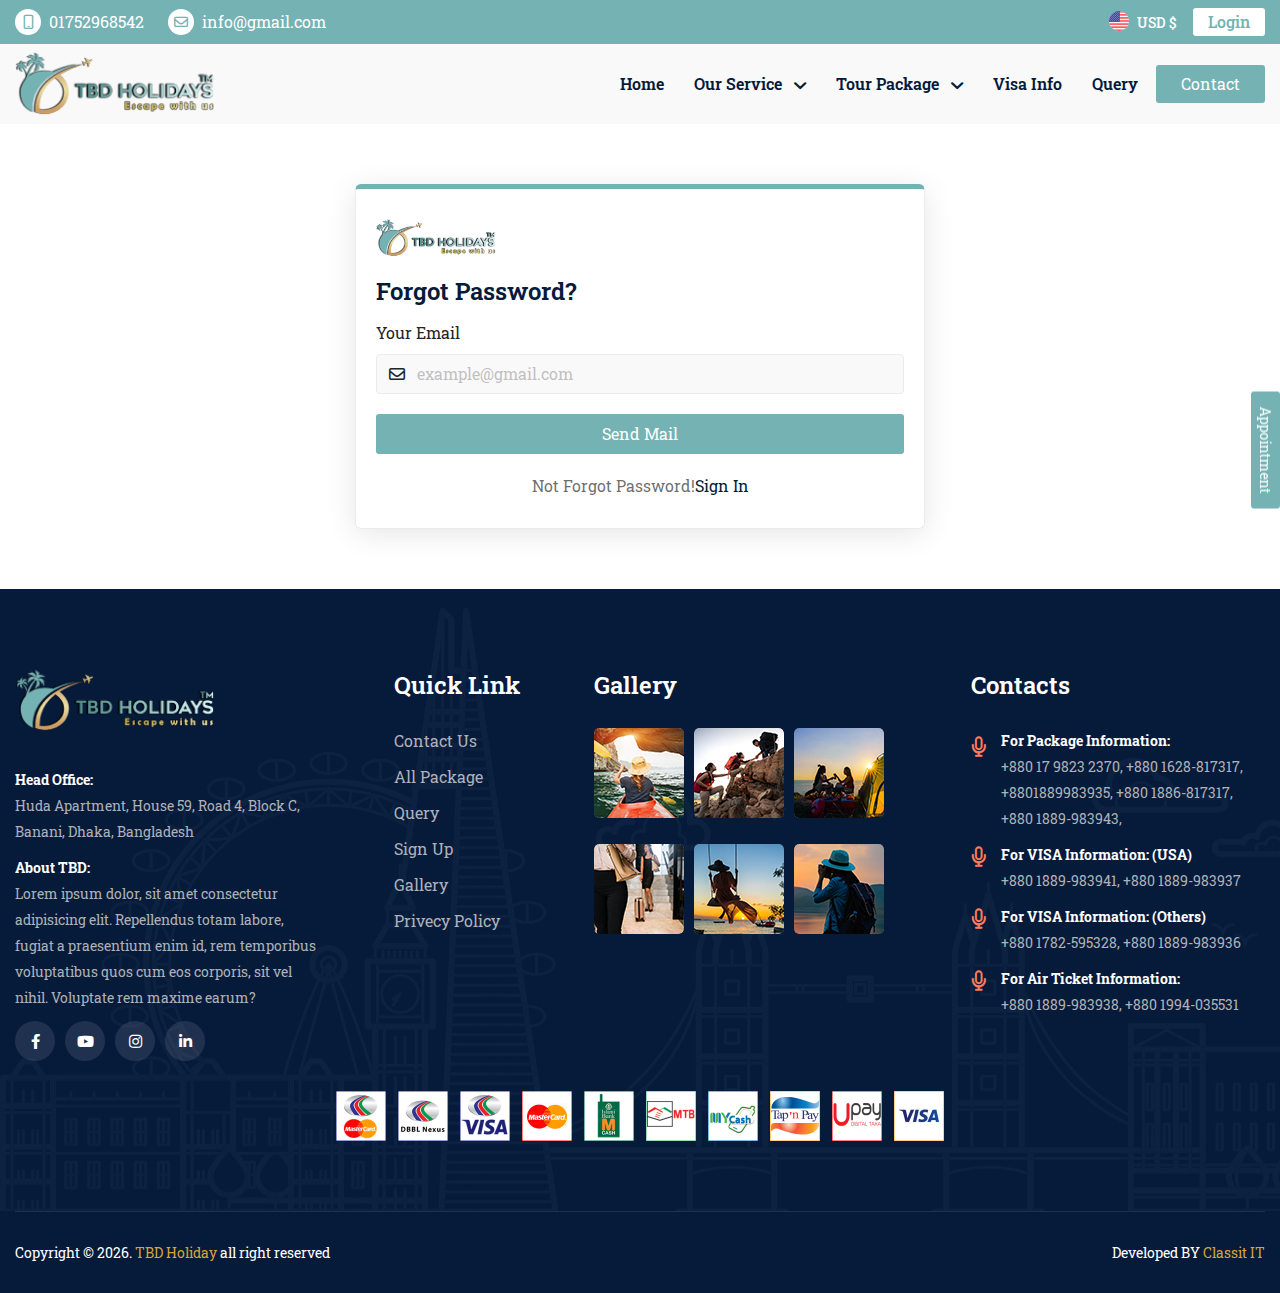
<file: forgot.html>
<!DOCTYPE html>
<html lang="en">

    <head>
        <meta charset="UTF-8">
        <meta http-equiv="X-UA-Compatible" content="IE=edge">
        <meta name="viewport" content="width=device-width, initial-scale=1.0">
        <title>Travel Agency || TBD</title>
        <!-- font -->
        <link href="https://fonts.googleapis.com/css2?family=Roboto+Slab:wght@300;400;500;600;700&display=swap" rel="stylesheet">
        <!-- link shortcut -->
        <link rel="shortcut icon" href="assets/image/favicon.png" type="image/x-icon">
        <!-- bootstarp link -->
        <link rel="stylesheet" href="assets/css/bootstrap.min.css">
        <!-- font awesome -->
        <link rel="stylesheet" href="assets/css/all.min.css">
        <link rel="stylesheet" href="assets/css/fontawesome.min.css">
        <!-- magnific popup -->
        <link rel="stylesheet" href="assets/css/magnific-popup.css">
        <!-- slick slider -->
        <link rel="stylesheet" href="assets/css/slick.css">
        <!-- css file link -->
        <link rel="stylesheet" href="assets/css/global.css">
        <link rel="stylesheet" href="assets/css/main.css">
        <link rel="stylesheet" href="assets/css/responsive.css">
    </head>

    <body>
        <!-- header section -->
        <header class="header_section">
            <!-- header top -->
            <div class="header_top py-2 d-none d-lg-block">
                <div class="container">
                    <div class="d-flex justify-content-between align-items-center flex-wrap">
                        <!-- header info -->
                        <div class="header_info d-none d-md-block">
                            <ul class="d-flex flex-wrap gap-4">
                                <li class="d-flex align-items-center gap-2">
                                    <span class="header_iconbox"><i class="fa-solid fa-mobile"></i></span>
                                    <a class="header_info_text" href="tel:01752968542">01752968542</a>
                                </li>
                                <li class="d-flex align-items-center gap-2">
                                    <span class="header_iconbox"><i class="fa-solid fa-envelope"></i></span>
                                    <a class="header_info_text" href="mailto:info@gmail.com">info@gmail.com</a>
                                </li>
                            </ul>
                        </div>
                        <!-- header right -->
                        <div class="top_header_right d-flex justify-content-sm-end align-items-center gap-3">
                            <!-- multilanguage -->
                            <div class="multi_language dropdown d-flex">
                                <button class="global_btn rounded-circle" data-bs-toggle="dropdown">
                                    <div class="lang_btn d-flex gap-2" id="lang_btn">
                                        <!-- flag -->
                                        <div class="language_flag">
                                            <img src="assets/image/flag/us.svg" alt="flag">
                                        </div>
                                        <!-- text -->
                                        <p class="language_text_select">USD $</p>
                                    </div>
                                </button>
                                <div class="dropdown-menu langList_dropdow py-2">
                                    <ul id="currency">
                                        <li class="d-flex align-items-center gap-3 px-2 py-1">
                                            <!-- flag -->
                                            <div class="language_flag">
                                                <img src="assets/image/flag/bangladesh.png" alt="flag">
                                            </div>
                                            <!-- text -->
                                            <p class="language_text">BDT ৳</p>
                                        </li>

                                        <li class="d-flex align-items-center gap-3 px-2 py-1">
                                            <!-- flag -->
                                            <div class="language_flag">
                                                <img src="assets/image/flag/china.svg" alt="flag">
                                            </div>
                                            <!-- text -->
                                            <p class="language_text">Yuan ¥</p>
                                        </li>

                                        <li class="d-flex align-items-center gap-3 px-2 py-1">
                                            <!-- flag -->
                                            <div class="language_flag">
                                                <img src="assets/image/flag/us.svg" alt="flag">
                                            </div>
                                            <!-- text -->
                                            <p class="language_text">USD $</p>
                                        </li>

                                        <li class="d-flex align-items-center gap-3 px-2 py-1">
                                            <!-- flag -->
                                            <div class="language_flag">
                                                <img src="assets/image/flag/french.svg" alt="flag">
                                            </div>
                                            <!-- text -->
                                            <p class="language_text">Euro €</p>
                                        </li>

                                        <li class="d-flex align-items-center gap-3 px-2 py-1">
                                            <!-- flag -->
                                            <div class="language_flag">
                                                <img src="assets/image/flag/germany.svg" alt="flag">
                                            </div>
                                            <!-- text -->
                                            <p class="language_text">Euro €</p>
                                        </li>

                                        <li class="d-flex align-items-center gap-3 px-2 py-1">
                                            <!-- flag -->
                                            <div class="language_flag">
                                                <img src="assets/image/flag/italy.svg" alt="flag">
                                            </div>
                                            <!-- text -->
                                            <p class="language_text">Euro €</p>
                                        </li>

                                        <li class="d-flex align-items-center gap-3 px-2 py-1">
                                            <!-- flag -->
                                            <div class="language_flag">
                                                <img src="assets/image/flag/russia.svg" alt="flag">
                                            </div>
                                            <!-- text -->
                                            <p class="language_text">Ruble ₽</p>
                                        </li>

                                        <li class="d-flex align-items-center gap-3 px-2 py-1">
                                            <!-- flag -->
                                            <div class="language_flag">
                                                <img src="assets/image/flag/spain.svg" alt="flag">
                                            </div>
                                            <!-- text -->
                                            <p class="language_text">Euro €</p>
                                        </li>

                                        <li class="d-flex align-items-center gap-3 px-2 py-1">
                                            <!-- flag -->
                                            <div class="language_flag">
                                                <img src="assets/image/flag/sa.svg" alt="flag">
                                            </div>
                                            <!-- text -->
                                            <p class="language_text">SAR ر.س</p>
                                        </li>

                                    </ul>
                                </div>
                            </div>
                            <!-- login button -->
                            <div class="header_login">
                                <a href="./login.html" class="main_btn">Login</a>
                            </div>
                        </div>
                    </div>
                </div>
            </div>
            <!-- main header -->
            <div class="main_header py-2 py-lg-0">
                <div class="container">
                    <div class="d-flex align-items-center justify-content-between">
                        <!-- header logo -->
                        <div class="header_logo">
                            <a href="./index.html">
                                <img src="assets/image/logo.png" alt="">
                            </a>
                        </div>
                        <!-- header nav -->
                        <div class="header_nav d-none d-lg-block">
                            <!-- nav wrapper -->
                            <ul class="header_nav_list">
                                <!-- nav item -->
                                <li class="header_nav_item">
                                    <a href="./index.html" class="header_nav_link">
                                        <span>Home</span>
                                    </a>
                                </li>
                                <!-- nav item -->
                                <li class="header_nav_item">
                                    <a class="header_nav_link">
                                        <span>Our Service</span>
                                        <span><i class="fa-solid fa-chevron-down"></i></span>
                                    </a>
                                    <!-- sub nav -->
                                    <div class="suv_nav">
                                        <ul>
                                            <!-- Sub Nav list -->
                                            <li>
                                                <a href="./index.html">
                                                    <span class="subnav_icon"><i
                                                        class="fas fa-plane-departure"></i></span>
                                                    <span class="subnav_text">Air Ticket</span>
                                                </a>
                                            </li>
                                            <!-- Sub Nav list -->
                                            <li>
                                                <a href="./index.html">
                                                    <span class="subnav_icon"><i class="fas fa-hotel"></i></span>
                                                    <span class="subnav_text">Hotel Booking</span>
                                                </a>
                                            </li>
                                            <!-- Sub Nav list -->
                                            <li>
                                                <a href="./tourlist.html">
                                                    <span class="subnav_icon"><i class="fas fa-globe"></i></span>
                                                    <span class="subnav_text">Tour</span>
                                                </a>
                                            </li>
                                            <!-- Sub Nav list -->
                                            <li>
                                                <a data-bs-target="#visa__info" data-bs-toggle="modal">
                                                    <span class="subnav_icon"><i class="fas fa-passport"></i></span>
                                                    <span class="subnav_text">Visa</span>
                                                </a>
                                            </li>
                                            <!-- Sub Nav list -->
                                            <li>
                                                <a href="https://education.tbd.classicit.xyz/" target="-blank">
                                                    <span class="subnav_icon"><i class="fa-solid fa-book"></i></span>
                                                    <span class="subnav_text">Student Consultancy</span>
                                                </a>
                                            </li>
                                        </ul>
                                    </div>
                                </li>
                                <!-- nav item -->
                                <li class="header_nav_item">
                                    <a href="" class="header_nav_link">
                                        <span>Tour Package</span>
                                        <span><i class="fa-solid fa-chevron-down"></i></span>
                                    </a>
                                    <!-- sub nav -->
                                    <div class="suv_nav">
                                        <ul>
                                            <!-- Sub Nav list -->
                                            <li class="sub_nav_item">
                                                <a>
                                                    <span class="subnav_text">Asia</span>
                                                </a>
                                                <!-- nested sub nav -->
                                                <div class="nested_subnav">
                                                    <ul>
                                                        <li>
                                                            <a href="./tourlist.html">Bangladesh</a>
                                                        </li>
                                                        <li>
                                                            <a href="./tourlist.html">India</a>
                                                        </li>
                                                        <li>
                                                            <a href="./tourlist.html">Pakistan</a>
                                                        </li>
                                                        <li>
                                                            <a href="./tourlist.html">Chin</a>
                                                        </li>
                                                        <li>
                                                            <a href="./tourlist.html">Nepal</a>
                                                        </li>
                                                        <li>
                                                            <a href="./tourlist.html">Bhutan</a>
                                                        </li>
                                                        <li>
                                                            <a href="./tourlist.html">Indonesia</a>
                                                        </li>
                                                        <li>
                                                            <a href="./tourlist.html">Singapore</a>
                                                        </li>
                                                        <li>
                                                            <a href="./tourlist.html">Japan</a>
                                                        </li>
                                                    </ul>
                                                </div>
                                            </li>
                                            <li class="sub_nav_item">
                                                <a>
                                                    <span class="subnav_text">Africa</span>
                                                </a>
                                                <!-- nested sub nav -->
                                                <div class="nested_subnav">
                                                    <ul>
                                                        <li>
                                                            <a href="./tourlist.html">Bangladesh</a>
                                                        </li>
                                                        <li>
                                                            <a href="./tourlist.html">India</a>
                                                        </li>
                                                        <li>
                                                            <a href="./tourlist.html">Pakistan</a>
                                                        </li>
                                                    </ul>
                                                </div>
                                            </li>
                                            <li class="sub_nav_item">
                                                <a>
                                                    <span class="subnav_text">North America</span>
                                                </a>
                                                <div class="nested_subnav">
                                                    <ul>
                                                        <li>
                                                            <a href="./tourlist.html">Bangladesh</a>
                                                        </li>
                                                        <li>
                                                            <a href="./tourlist.html">India</a>
                                                        </li>
                                                    </ul>
                                                </div>
                                            </li>
                                            <li class="sub_nav_item">
                                                <a>
                                                    <span class="subnav_text">South America</span>
                                                </a>
                                                <div class="nested_subnav">
                                                    <ul>
                                                        <li>
                                                            <a href="./tourlist.html">Bangladesh</a>
                                                        </li>
                                                        <li>
                                                            <a href="./tourlist.html">India</a>
                                                        </li>
                                                    </ul>
                                                </div>
                                            </li>
                                            <li class="sub_nav_item">
                                                <a>
                                                    <span class="subnav_text">Europe</span>
                                                </a>
                                                <div class="nested_subnav">
                                                    <ul>
                                                        <li>
                                                            <a href="./tourlist.html">Bangladesh</a>
                                                        </li>
                                                        <li>
                                                            <a href="./tourlist.html">India</a>
                                                        </li>
                                                    </ul>
                                                </div>
                                            </li>
                                            <li class="sub_nav_item">
                                                <a>
                                                    <span class="subnav_text">Australia</span>
                                                </a>
                                                <div class="nested_subnav">
                                                    <ul>
                                                        <li>
                                                            <a href="./tourlist.html">Bangladesh</a>
                                                        </li>
                                                        <li>
                                                            <a href="./tourlist.html">India</a>
                                                        </li>
                                                        <li>
                                                            <a href="./tourlist.html">Pakistan</a>
                                                        </li>
                                                        <li>
                                                            <a href="./tourlist.html">Chin</a>
                                                        </li>
                                                        <li>
                                                            <a href="./tourlist.html">Nepal</a>
                                                        </li>
                                                        <li>
                                                            <a href="./tourlist.html">Bhutan</a>
                                                        </li>
                                                        <li>
                                                            <a href="./tourlist.html">Indonesia</a>
                                                        </li>
                                                        <li>
                                                            <a href="./tourlist.html">Singapore</a>
                                                        </li>
                                                        <li>
                                                            <a href="./tourlist.html">Japan</a>
                                                        </li>
                                                    </ul>
                                                </div>
                                            </li>
                                            <li class="sub_nav_item">
                                                <a>
                                                    <span class="subnav_text">Antarctica</span>
                                                </a>
                                                <div class="nested_subnav">
                                                    <ul>
                                                        <li>
                                                            <a href="./tourlist.html">Bangladesh</a>
                                                        </li>
                                                        <li>
                                                            <a href="./tourlist.html">India</a>
                                                        </li>
                                                        <li>
                                                            <a href="./tourlist.html">Pakistan</a>
                                                        </li>
                                                        <li>
                                                            <a href="./tourlist.html">Chin</a>
                                                        </li>
                                                        <li>
                                                            <a href="./tourlist.html">Nepal</a>
                                                        </li>
                                                        <li>
                                                            <a href="./tourlist.html">Bhutan</a>
                                                        </li>
                                                        <li>
                                                            <a href="./tourlist.html">Indonesia</a>
                                                        </li>
                                                        <li>
                                                            <a href="./tourlist.html">Singapore</a>
                                                        </li>
                                                        <li>
                                                            <a href="./tourlist.html">Japan</a>
                                                        </li>
                                                    </ul>
                                                </div>
                                            </li>
                                        </ul>
                                    </div>
                                </li>
                                <!-- nav item -->
                                <li class="header_nav_item">
                                    <a data-bs-target="#visa__info" data-bs-toggle="modal" class="header_nav_link">
                                        <span>Visa Info</span>
                                    </a>
                                </li>
                                <!-- nav item -->
                                <li class="header_nav_item">
                                    <a href="./query.html" class="header_nav_link">
                                        <span>Query</span>
                                    </a>
                                </li>
                                <!-- nav item -->
                                <li class="header_contact">
                                    <a href="./contact.html" class="main_btn">
                                        <span>Contact</span>
                                    </a>
                                </li>
                            </ul>
                        </div>
                        <!-- toggle icon -->
                        <div class="toggle_icon d-lg-none" data-bs-toggle="offcanvas" data-bs-target="#tbdMobile">
                            <ul>
                                <li></li>
                                <li></li>
                                <li></li>
                            </ul>
                        </div>
                    </div>
                </div>
            </div>
            <!-- mobile nav -->
            <div class="offcanvas offcanvas-start" id="tbdMobile">
                <!-- offcanvas header -->
                <div class="offcanvas-header">
                    <div class="nav_logo">
                        <a href="./index.html">
                            <img src="assets/image/logo.png" alt="">
                        </a>
                    </div>
                    <button type="button btn" data-bs-dismiss="offcanvas"><i class="fa-solid fa-xmark"></i></button>
                </div>
                <!-- offcanvas body -->
                <div class="offcanvas-body">
                    <div class="mobile_nav">
                        <ul>
                            <!-- item -->
                            <li>
                                <a href="./index.html">
                                    <p class="d-flex gap-2">
                                        <span><i class="fas fa-home"></i></span>
                                        <span>Home</span>
                                    </p>
                                </a>
                            </li>
                            <!-- item -->
                            <li>
                                <a class="dropdown_button">
                                    <p class="d-flex gap-2">
                                        <span><i class="fa-brands fa-servicestack"></i></span>
                                        <span>Our Service</span>
                                    </p>
                                    <span><i class="fa-solid fa-chevron-down"></i></span>
                                </a>
                                <!-- mobile sub nav -->
                                <div class="mobile_suv_nav dropdown_sub">
                                    <ul>
                                        <!-- Sub Nav list -->
                                        <li>
                                            <a href="./index.html">
                                                <p class="d-flex gap-2">
                                                    <span class="subnav_icon"><i
                                                            class="fas fa-plane-departure"></i></span>
                                                    <span class="subnav_text">Air Ticket</span>
                                                </p>
                                            </a>
                                        </li>
                                        <!-- Sub Nav list -->
                                        <li>
                                            <a href="./index.html">
                                                <p class="d-flex gap-2">
                                                    <span class="subnav_icon"><i class="fas fa-hotel"></i></span>
                                                    <span class="subnav_text">Hotel Booking</span>
                                                </p>
                                            </a>
                                        </li>
                                        <!-- Sub Nav list -->
                                        <li>
                                            <a href="./tourlist.html">
                                                <p class="d-flex gap-2">
                                                    <span class="subnav_icon"><i class="fas fa-globe"></i></span>
                                                    <span class="subnav_text">Tour</span>
                                                </p>
                                            </a>
                                        </li>
                                        <!-- Sub Nav list -->
                                        <li>
                                            <a data-bs-target="#visa__info" data-bs-toggle="modal">
                                                <p class="d-flex gap-2">
                                                    <span class="subnav_icon"><i class="fas fa-passport"></i></span>
                                                    <span class="subnav_text">Visa</span>
                                                </p>
                                            </a>
                                        </li>
                                        <!-- Sub Nav list -->
                                        <li>
                                            <a href="https://education.tbd.classicit.xyz/" target="_blank">
                                                <p class="d-flex gap-2">
                                                    <span class="subnav_icon"><i class="fa-solid fa-book"></i></span>
                                                    <span class="subnav_text">Student Consultancy</span>
                                                </p>
                                            </a>
                                        </li>
                                    </ul>
                                </div>
                            </li>
                            <!-- item -->
                            <li>
                                <a class="dropdown_button">
                                    <p class="d-flex gap-2">
                                        <span><i class="fas fa-hotel"></i></span>
                                        <span>Tour Package</span>
                                    </p>
                                    <span><i class="fa-solid fa-chevron-down"></i></span>
                                </a>
                                <!-- sub nav -->
                                <div class="mobile_suv_nav dropdown_sub">
                                    <ul>
                                        <!-- Sub Nav list -->
                                        <li class="mobile_sub_nav_item">
                                            <a class="sub_dropdown_btn">
                                                <span class="subnav_text">Asia</span>
                                                <span><i class="fa-solid fa-chevron-down"></i></span>
                                            </a>
                                            <!-- nested sub nav -->
                                            <div class="nested_mobile_subnav sub_nestedDrop_nav">
                                                <ul>
                                                    <li>
                                                        <a href="./tourlist.html">Bangladesh</a>
                                                    </li>
                                                    <li>
                                                        <a href="./tourlist.html">India</a>
                                                    </li>
                                                    <li>
                                                        <a href="./tourlist.html">Pakistan</a>
                                                    </li>
                                                    <li>
                                                        <a href="./tourlist.html">Chin</a>
                                                    </li>
                                                    <li>
                                                        <a href="./tourlist.html">Nepal</a>
                                                    </li>
                                                    <li>
                                                        <a href="./tourlist.html">Bhutan</a>
                                                    </li>
                                                    <li>
                                                        <a href="./tourlist.html">Indonesia</a>
                                                    </li>
                                                    <li>
                                                        <a href="./tourlist.html">Singapore</a>
                                                    </li>
                                                    <li>
                                                        <a href="./tourlist.html">Japan</a>
                                                    </li>
                                                </ul>
                                            </div>
                                        </li>
                                        <li class="mobile_sub_nav_item">
                                            <a class="sub_dropdown_btn">
                                                <span class="subnav_text">Africa</span>
                                                <span><i class="fa-solid fa-chevron-down"></i></span>
                                            </a>
                                            <!-- nested sub nav -->
                                            <div class="nested_mobile_subnav sub_nestedDrop_nav">
                                                <ul>
                                                    <li>
                                                        <a href="./tourlist.html">Bangladesh</a>
                                                    </li>
                                                    <li>
                                                        <a href="./tourlist.html">India</a>
                                                    </li>
                                                    <li>
                                                        <a href="./tourlist.html">Pakistan</a>
                                                    </li>
                                                </ul>
                                            </div>
                                        </li>
                                        <li class="mobile_sub_nav_item">
                                            <a class="sub_dropdown_btn">
                                                <span class="subnav_text">North America</span>
                                                <span><i class="fa-solid fa-chevron-down"></i></span>
                                            </a>
                                            <div class="nested_mobile_subnav sub_nestedDrop_nav">
                                                <ul>
                                                    <li>
                                                        <a href="./tourlist.html">Bangladesh</a>
                                                    </li>
                                                    <li>
                                                        <a href="./tourlist.html">India</a>
                                                    </li>
                                                </ul>
                                            </div>
                                        </li>
                                        <li class="mobile_sub_nav_item">
                                            <a class="sub_dropdown_btn">
                                                <span class="subnav_text">South America</span>
                                                <span><i class="fa-solid fa-chevron-down"></i></span>
                                            </a>
                                            <div class="nested_mobile_subnav sub_nestedDrop_nav">
                                                <ul>
                                                    <li>
                                                        <a href="./tourlist.html">Bangladesh</a>
                                                    </li>
                                                    <li>
                                                        <a href="./tourlist.html">India</a>
                                                    </li>
                                                </ul>
                                            </div>
                                        </li>
                                        <li class="mobile_sub_nav_item">
                                            <a class="sub_dropdown_btn">
                                                <span class="subnav_text">Europe</span>
                                                <span><i class="fa-solid fa-chevron-down"></i></span>
                                            </a>
                                            <div class="nested_mobile_subnav sub_nestedDrop_nav">
                                                <ul>
                                                    <li>
                                                        <a href="./tourlist.html">Bangladesh</a>
                                                    </li>
                                                    <li>
                                                        <a href="./tourlist.html">India</a>
                                                    </li>
                                                </ul>
                                            </div>
                                        </li>
                                        <li class="mobile_sub_nav_item">
                                            <a class="sub_dropdown_btn">
                                                <span class="subnav_text">Australia</span>
                                                <span><i class="fa-solid fa-chevron-down"></i></span>
                                            </a>
                                            <div class="nested_mobile_subnav sub_nestedDrop_nav">
                                                <ul>
                                                    <li>
                                                        <a href="./tourlist.html">Bangladesh</a>
                                                    </li>
                                                    <li>
                                                        <a href="./tourlist.html">India</a>
                                                    </li>
                                                    <li>
                                                        <a href="./tourlist.html">Pakistan</a>
                                                    </li>
                                                    <li>
                                                        <a href="./tourlist.html">Chin</a>
                                                    </li>
                                                    <li>
                                                        <a href="./tourlist.html">Nepal</a>
                                                    </li>
                                                    <li>
                                                        <a href="./tourlist.html">Bhutan</a>
                                                    </li>
                                                    <li>
                                                        <a href="./tourlist.html">Indonesia</a>
                                                    </li>
                                                    <li>
                                                        <a href="./tourlist.html">Singapore</a>
                                                    </li>
                                                    <li>
                                                        <a href="./tourlist.html">Japan</a>
                                                    </li>
                                                </ul>
                                            </div>
                                        </li>
                                        <li class="mobile_sub_nav_item">
                                            <a class="sub_dropdown_btn">
                                                <span class="subnav_text">Antarctica</span>
                                                <span><i class="fa-solid fa-chevron-down"></i></span>
                                            </a>
                                            <div class="nested_mobile_subnav sub_nestedDrop_nav">
                                                <ul>
                                                    <li>
                                                        <a href="./tourlist.html">Bangladesh</a>
                                                    </li>
                                                    <li>
                                                        <a href="./tourlist.html">India</a>
                                                    </li>
                                                    <li>
                                                        <a href="./tourlist.html">Pakistan</a>
                                                    </li>
                                                    <li>
                                                        <a href="./tourlist.html">Chin</a>
                                                    </li>
                                                    <li>
                                                        <a href="./tourlist.html">Nepal</a>
                                                    </li>
                                                    <li>
                                                        <a href="./tourlist.html">Bhutan</a>
                                                    </li>
                                                    <li>
                                                        <a href="./tourlist.html">Indonesia</a>
                                                    </li>
                                                    <li>
                                                        <a href="./tourlist.html">Singapore</a>
                                                    </li>
                                                    <li>
                                                        <a href="./tourlist.html">Japan</a>
                                                    </li>
                                                </ul>
                                            </div>
                                        </li>
                                    </ul>
                                </div>
                            </li>
                            <!-- item -->
                            <li>
                                <a data-bs-target="#visa__info" data-bs-toggle="modal">
                                    <p class="d-flex gap-2">
                                        <span><i class="fas fa-passport"></i></span>
                                        <span>Visa Info</span>
                                    </p>
                                </a>
                            </li>
                            <!-- item -->
                            <li>
                                <a href="./tourlist.html">
                                    <p class="d-flex gap-2">
                                        <span><i class="fas fa-globe"></i></span>
                                        <span>All Package</span>
                                    </p>
                                </a>
                            </li>
                        </ul>
                    </div>
                </div>
            </div>
            <!-- bottom nav -->
            <div class="bottom_nav">
                <!-- wrapper -->
                <ul class="bottom_navlist">
                    <!-- list -->
                    <li>
                        <a data-bs-toggle="offcanvas" data-bs-target="#tbdMobile">
                            <div class="bottom_navlist_icon">
                                <i class="fa-solid fa-bars"></i>
                            </div>
                            <span>Navbar</span>
                        </a>
                    </li>
                    <li>
                        <a data-bs-target="#visa__info" data-bs-toggle="modal">
                            <div class="bottom_navlist_icon">
                                <i class="fas fa-passport"></i>
                            </div>
                            <span>Visa Info</span>
                        </a>
                    </li>
                    <li>
                        <a href="./index.html">
                            <div class="bottom_navlist_icon">
                                <i class="fas fa-home"></i>
                            </div>
                            <span>Home</span>
                        </a>
                    </li>
                    <li>
                        <a href="./tourlist.html">
                            <div class="bottom_navlist_icon">
                                <i class="fas fa-hotel"></i>
                            </div>
                            <span>Package</span>
                        </a>
                    </li>
                    <li>
                        <a href="./contact.html">
                            <div class="bottom_navlist_icon">
                                <i class="fa-solid fa-address-book"></i>
                            </div>
                            <span>Contact</span>
                        </a>
                    </li>
                </ul>
            </div>
        </header>
        <!-- header section end -->

        <!-- appointment btn -->
        <div class="appoint__btn">
            <button data-bs-target="#appoint__modal" data-bs-toggle="modal" class="main_btn">Appointment</button>
        </div>
        <!-- appointment btn end -->

        <!-- booking modal -->
        <div class="modal fade" id="appoint__modal">
            <div class="modal-dialog modal-dialog-centered">
                <div class="modal-content">
                    <div class="main__form_content">
                        <div class="modal__header">
                            <div class="nav_logo">
                                <a>
                                    <img src="assets/image/logo.png" alt="">
                                </a>
                            </div>
                            <button type="button btn" data-bs-dismiss="modal"><i class="fa-solid fa-xmark"></i></button>
                        </div>
                        <form action="">
                            <!-- form ttile -->
                            <h2 class="main__form_title">Appointment</h2>

                            <!-- input inner -->
                            <div class="main__form_inputinner">
                                <label for="email" class="input__title">Name</label>
                                <div class="input__group">
                                    <span class="input__group_icon"><i class="fa-solid fa-file-signature"></i></span>
                                    <input type="text" class="input__control" placeholder="example@gmail.com" id="email">
                                </div>
                            </div>

                            <!-- input inner -->
                            <div class="main__form_inputinner">
                                <label for="email" class="input__title">Email</label>
                                <div class="input__group">
                                    <span class="input__group_icon"><i class="fa-solid fa-envelope"></i></span>
                                    <input type="email" class="input__control" placeholder="example@gmail.com" id="email">
                                </div>
                            </div>

                            <!-- input inner -->
                            <div class="main__form_inputinner">
                                <label for="email" class="input__title">Phone</label>
                                <div class="input__group">
                                    <span class="input__group_icon"><i class="fa-solid fa-phone"></i></span>
                                    <input type="tel" class="input__control" placeholder="xDue4WExample" id="email">
                                </div>
                            </div>

                            <!-- input inner -->
                            <div class="main__form_inputinner">
                                <label for="email" class="input__title">Date</label>
                                <div class="input__group">
                                    <span class="input__group_icon"><i class="fa-solid fa-calendar-days"></i></span>
                                    <input type="date" class="input__control" placeholder="xDue4WExample" id="email">
                                </div>
                            </div>
                            
                            <!-- input inner -->
                            <div class="main__form_inputinner">
                                <!-- submit btn -->
                                <div class="form__submitbtn">
                                    <button class="main_btn hover_btn w-100">Submit</button>
                                </div>
                            </div>
                            
                        </form>
                    </div>
                </div>
            </div>
        </div>
        <!-- booking modal end -->

        <!-- main -->
        <main class="main">
            <!-- main form -->
            <div class="main__form section_padding">
                <div class="container">
                    <div class="main__form_content">
                        <form action="">
                            <div class="form__logo">
                                <img src="assets/image/logo.png" alt="">
                            </div>
                            <!-- form ttile -->
                            <h2 class="main__form_title">Forgot Password?</h2>
                            <!-- input inner -->
                            <div class="main__form_inputinner">
                                <label for="email" class="input__title">Your Email</label>
                                <div class="input__group">
                                    <span class="input__group_icon"><i class="fa-solid fa-envelope"></i></span>
                                    <input type="email" class="input__control" placeholder="example@gmail.com" id="email">
                                </div>
                            </div>
                            
                            <!-- input inner -->
                            <div class="main__form_inputinner">
                                <!-- submit btn -->
                                <div class="form__submitbtn">
                                    <button class="main_btn hover_btn w-100">Send Mail</button>
                                </div>
                            </div>
                            
                            <!-- input inner -->
                            <div class="main__form_inputinner">
                                <p class="main__form_text">Not Forgot Password!<a href="./login.html" class="main__form_link">Sign In</a></p> 
                            </div>
                            
                        </form>
                    </div>
                </div>
            </div>
        </main>

        <!-- booking modal -->
        <div class="modal fade" id="visa__info">
            <div class="modal-dialog modal-dialog-centered">
                <div class="modal-content">
                    <div class="main__form_content">
                        <div class="modal__header">
                            <div class="nav_logo">
                                <a>
                                    <img src="assets/image/logo.png" alt="">
                                </a>
                            </div>
                            <button type="button btn" data-bs-dismiss="modal"><i class="fa-solid fa-xmark"></i></button>
                        </div>
                        <form action="">
                            <!-- form ttile -->
                            <h2 class="main__form_title">Search Visa Info</h2>

                            <!-- input inner -->
                            <div class="main__form_inputinner">
                                <label for="email" class="input__title">Form</label>
                                <div class="input__group">
                                    <span class="input__group_icon"><i class="fa-solid fa-location-dot"></i></span>
                                    <div class="input__group">
                                        <span class="input__group_icon"><i class="fa-solid fa-location-dot"></i></span>
                                        <select name="" id="" class="input__control">
                                            <option value="" selected hidden>Example Bangladesh</option>
                                            <option value="">Bangladesh</option>
                                            <option value="">Pakistan</option>
                                            <option value="">Iran</option>
                                        </select>
                                    </div>
                                </div>
                            </div>

                            <!-- input inner -->
                            <div class="main__form_inputinner">
                                <label for="email" class="input__title">Form</label>
                                <div class="input__group">
                                    <span class="input__group_icon"><i class="fa-solid fa-location-dot"></i></span>
                                    <select name="" id="" class="input__control">
                                        <option value="" selected hidden>Example America</option>
                                        <option value="">Englend</option>
                                        <option value="">Turkey</option>
                                        <option value="">India</option>
                                    </select>
                                </div>
                            </div>
                            
                            <!-- input inner -->
                            <div class="main__form_inputinner">
                                <!-- submit btn -->
                                <div class="form__submitbtn">
                                    <a href="./visainformation.html">
                                        <button class="main_btn hover_btn w-100">Submit</button>
                                    </a>
                                </div>
                            </div>
                        </form>
                    </div>
                </div>
            </div>
        </div>
        <!-- booking modal end -->
        
        <!-- footer section -->
        <footer class="main-footer bg-color-2">
            <div class="footer-top">
                <div class="vector-bg"></div>
                <div class="container">
                    <div class="row clearfix">
                        <div class="col-lg-3 col-md-6 col-sm-12 footer-column">
                            <div class="footer-widget logo-widget">
                                <figure class="footer_logo"><a href="index.html"><img src="assets/image/logo.png" alt=""></a></figure>
                                <!-- contact -->
                                <div class="contact-widget">
                                    <div class="widget-content">
                                        <ul class="info-list clearfix">
                                            <!-- location -->
                                            <li class="head_location">
                                                <p class="contact_footer_title">Head Office:</p>
                                                <p>Huda Apartment, House 59, Road 4, Block C, Banani, Dhaka, Bangladesh</p>
                                            </li>
                                            <!-- text -->
                                            <li class="head_location">
                                                <p class="contact_footer_title">About TBD:</p>
                                                <p>Lorem ipsum dolor, sit amet consectetur adipisicing elit. Repellendus totam labore, fugiat a praesentium enim id, rem temporibus voluptatibus quos cum eos corporis, sit vel nihil. Voluptate rem maxime earum?</p>
                                            </li>
                                        </ul>
                                    </div>
                                </div>
                                <ul class="social-links clearfix">
                                    <li><a href="https://www.facebook.com/tbd.holidays2020" target="_blank"><i class="fab fa-facebook-f"></i></a></li>
                                    <li><a href="https://www.youtube.com/@tbdholidays3001" target="_blank"><i class="fab fa-youtube"></i></a></li>
                                    <li><a href="https://www.instagram.com/tbdholidays/" target="_blank"> <i class="fab fa-instagram"></i></a></li>
                                    <li><a href="https://www.linkedin.com/in/tbd-holidays-b1a47a276/" target="_blank"><i class="fab fa-linkedin-in"></i></a></li>
                                </ul>
                            </div>
                        </div>
                        <div class="col-lg-3 col-md-6 col-sm-12 footer-column">
                            <div class="footer-widget links-widget">
                                <div class="widget-title">
                                    <h3>Quick Link</h3>
                                </div>
                                <div class="widget-content">
                                    <ul class="links-list clearfix">
                                        <li><a href="./contact.html">Contact Us</a></li>
                                        <li><a href="./tourlist.html">All Package</a></li>
                                        <li><a href="./query.html">Query</a></li>
                                        <li><a href="./login.html">Sign Up</a></li>
                                        <li><a href="./gallery.html">Gallery</a></li>
                                        <li><a href="privecy.html">Privecy Policy</a></li>
                                    </ul>
                                </div>
                            </div>
                        </div>
                        <div class="col-lg-3 col-md-6 col-sm-12 footer-column">
                            <div class="footer-widget gallery-widget">
                                <div class="widget-title">
                                    <h3>Gallery</h3>
                                </div>
                                <div class="widget-content">
                                    <ul class="image-list clearfix">
                                        <li><figure class="image-box"><a href="assets/image/resource/footer-gallery-1.jpg"><img src="assets/image/resource/footer-gallery-1.jpg" alt=""></a></figure></li>
                                        <li><figure class="image-box"><a href=""><img src="assets/image/resource/footer-gallery-2.jpg" alt=""></a></figure></li>
                                        <li><figure class="image-box"><a href=""><img src="assets/image/resource/footer-gallery-3.jpg" alt=""></a></figure></li>
                                        <li><figure class="image-box"><a href=""><img src="assets/image/resource/footer-gallery-4.jpg" alt=""></a></figure></li>
                                        <li><figure class="image-box"><a href=""><img src="assets/image/resource/footer-gallery-5.jpg" alt=""></a></figure></li>
                                        <li><figure class="image-box"><a href=""><img src="assets/image/resource/footer-gallery-6.jpg" alt=""></a></figure></li>
                                    </ul>
                                </div>
                            </div>
                        </div>
                        <div class="col-lg-3 col-md-6 col-sm-12 footer-column">
                            <div class="footer-widget contact-widget">
                                <div class="widget-title">
                                    <h3>Contacts</h3>
                                </div>
                                <div class="widget-content">
                                    <ul class="info-list clearfix">
                                        <li>
                                            <p class="contact_footer_title">For Package Information:</p>
                                            <p><i class="fas fa-microphone"></i>+880 17 9823 2370, +880 1628-817317, +8801889983935, +880 1886-817317, +880 1889-983943,</p>
                                        </li>
                                        <li>
                                            <p class="contact_footer_title">For VISA Information: (USA)</p>
                                            <p><i class="fas fa-microphone"></i>+880 1889-983941, +880 1889-983937</p>
                                        </li>
                                        <li>
                                            <p class="contact_footer_title">For VISA Information: (Others)</p>
                                            <p><i class="fas fa-microphone"></i>+880 1782-595328, +880 1889-983936</p>
                                        </li>
                                        <li>
                                            <p class="contact_footer_title">For Air Ticket Information:</p>
                                            <p><i class="fas fa-microphone"></i>+880 1889-983938, +880 1994-035531</p>
                                        </li>
                                    </ul>
                                </div>
                            </div>
                        </div>
                    </div>
                    <!-- footer payment -->
                    <div class="payment">
                        <ul>
                            <li>
                                <img src="assets/image/payment/dbbl-master-sq.png" alt="">
                            </li>
                            <li>
                                <img src="assets/image/payment/dbbl-nexus-sq.png" alt="">
                            </li>
                            <li>
                                <img src="assets/image/payment/dbbl-visa-sq.png" alt="">
                            </li>
                            <li>
                                <img src="assets/image/payment/masterc-sq.png" alt="">
                            </li>
                            <li>
                                <img src="assets/image/payment/mcash-sq.png" alt="">
                            </li>
                            <li>
                                <img src="assets/image/payment/mtb-sq.png" alt="">
                            </li>
                            <li>
                                <img src="assets/image/payment/my-cash-sq.png" alt="">
                            </li>
                            <li>
                                <img src="assets/image/payment/tapnpay-sq.png" alt="">
                            </li>
                            <li>
                                <img src="assets/image/payment/upay-sq.png" alt="">
                            </li>
                            <li>
                                <img src="assets/image/payment/visa-sq.png" alt="">
                            </li>
                        </ul>
                    </div>
                </div>
            </div>
            <!-- socket -->
            <div class="socket_section">
                <div class="container">
                    <div class="socket d-flex justify-content-between">
                        <p class="socket_text">
                            Copyright © <span id="socket_year">2028</span>. <a href="#">TBD Holiday</a> all right reserved
                        </p>
                        <p class="socket_text">
                            Developed BY <a href="https://classicit.com.bd/" target="_blank ">Classit IT</a>
                        </p>
                    </div>
                </div>
            </div>
        </footer>
        
        <!-- socket end -->
        <!-- jquery link -->
        <script src="assets/js/jquery.min.js"></script>
        <!-- bootstrap js -->
        <script src="assets/js/bootstrap.bundle.min.js"></script>
        <!-- slick slider -->
        <script src="assets/js/slick.min.js"></script>
        <!-- magnific popup -->
        <script src="assets/js/jquery.magnific-popup.min.js"></script>
        <!-- main js -->
        <script src="assets/js/app.js"></script>
    </body>

</html>
</file>
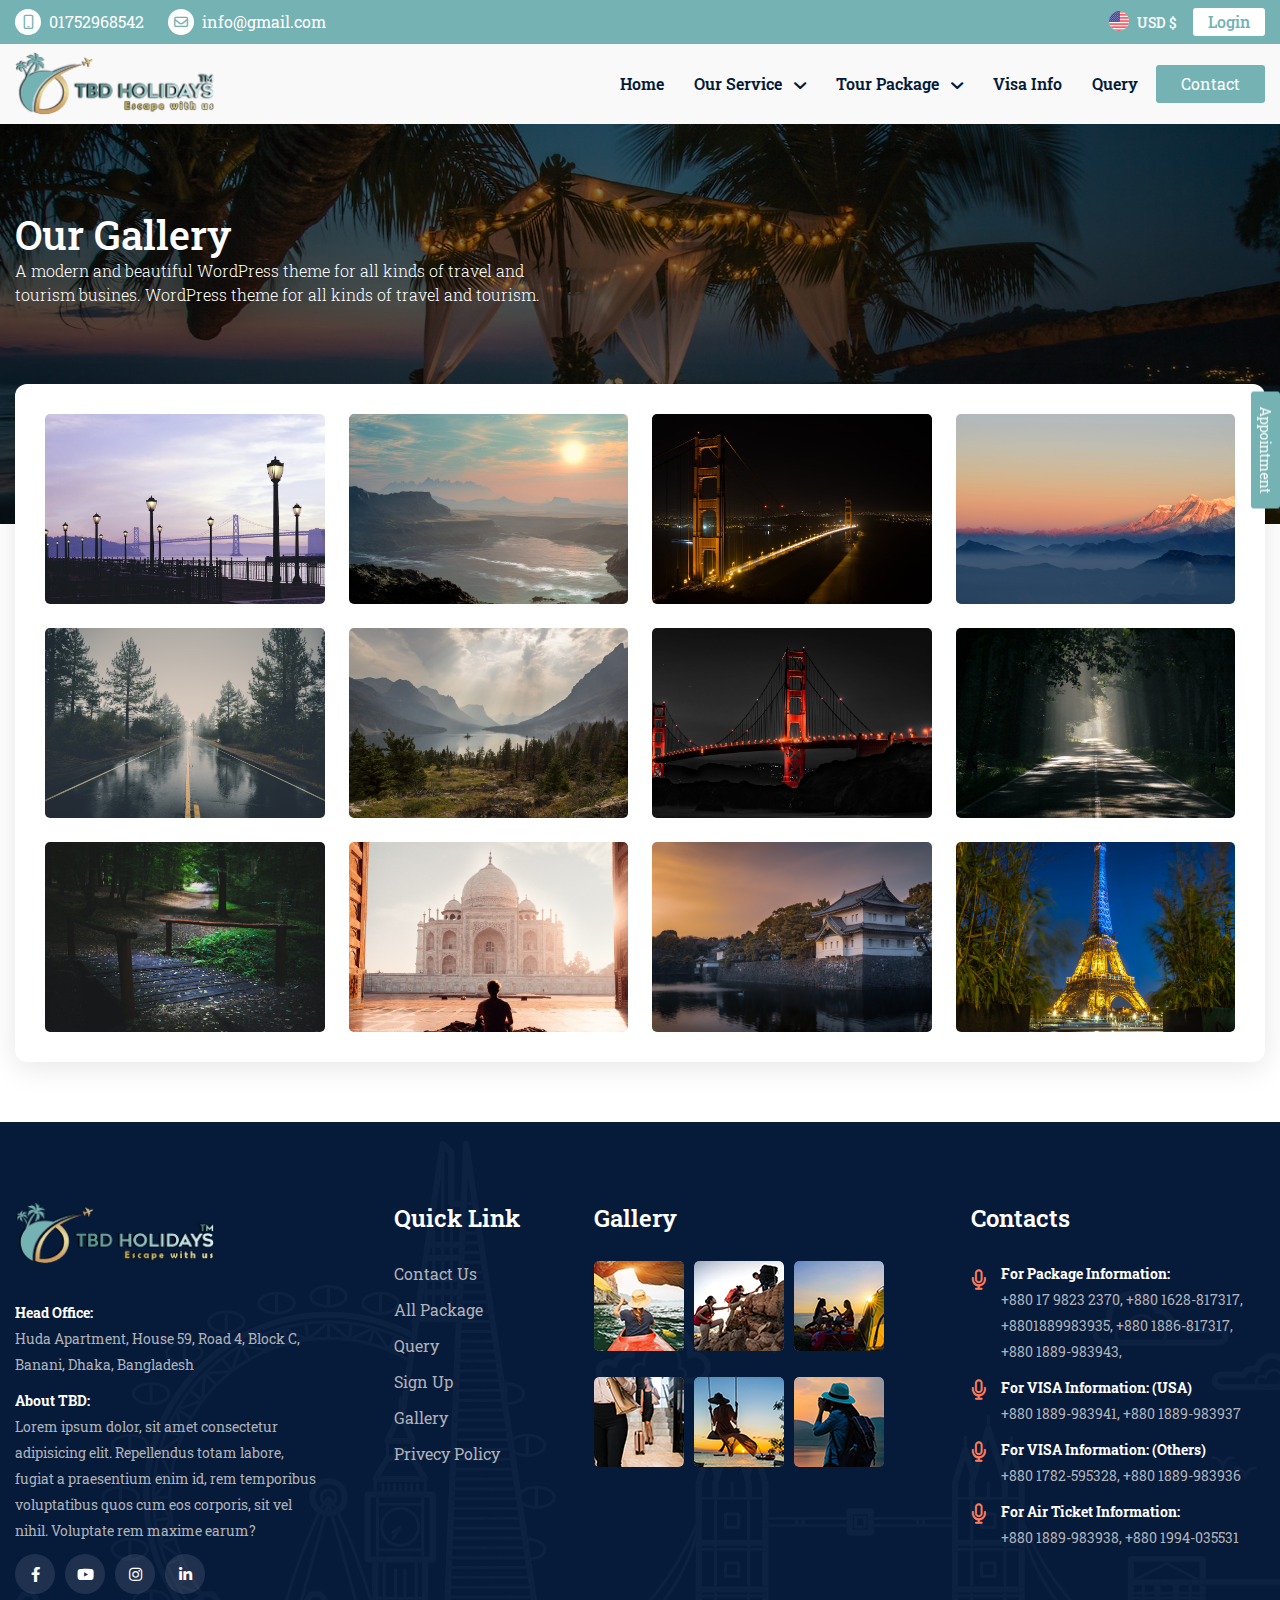
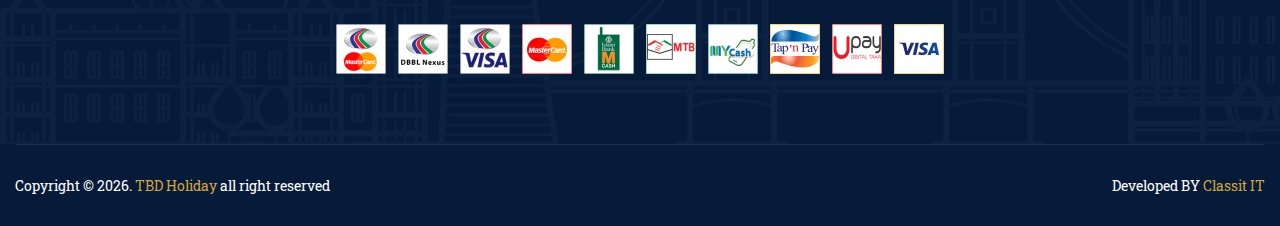
<file: gallery.html>
<!DOCTYPE html>
<html lang="en">

    <head>
        <meta charset="UTF-8">
        <meta http-equiv="X-UA-Compatible" content="IE=edge">
        <meta name="viewport" content="width=device-width, initial-scale=1.0">
        <title>Travel Agency || TBD</title>
        <!-- font -->
        <link href="https://fonts.googleapis.com/css2?family=Roboto+Slab:wght@300;400;500;600;700&display=swap" rel="stylesheet">
        <!-- link shortcut -->
        <link rel="shortcut icon" href="assets/image/favicon.png" type="image/x-icon">
        <!-- bootstarp link -->
        <link rel="stylesheet" href="assets/css/bootstrap.min.css">
        <!-- font awesome -->
        <link rel="stylesheet" href="assets/css/all.min.css">
        <link rel="stylesheet" href="assets/css/fontawesome.min.css">
        <!-- magnific popup -->
        <link rel="stylesheet" href="assets/css/magnific-popup.css">
        <!-- slick slider -->
        <link rel="stylesheet" href="assets/css/slick.css">
        <!-- css file link -->
        <link rel="stylesheet" href="assets/css/global.css">
        <link rel="stylesheet" href="assets/css/main.css">
        <link rel="stylesheet" href="assets/css/responsive.css">
    </head>

    <body>
        <!-- header section -->
        <header class="header_section">
            <!-- header top -->
            <div class="header_top py-2 d-none d-lg-block">
                <div class="container">
                    <div class="d-flex justify-content-between align-items-center flex-wrap">
                        <!-- header info -->
                        <div class="header_info d-none d-md-block">
                            <ul class="d-flex flex-wrap gap-4">
                                <li class="d-flex align-items-center gap-2">
                                    <span class="header_iconbox"><i class="fa-solid fa-mobile"></i></span>
                                    <a class="header_info_text" href="tel:01752968542">01752968542</a>
                                </li>
                                <li class="d-flex align-items-center gap-2">
                                    <span class="header_iconbox"><i class="fa-solid fa-envelope"></i></span>
                                    <a class="header_info_text" href="mailto:info@gmail.com">info@gmail.com</a>
                                </li>
                            </ul>
                        </div>
                        <!-- header right -->
                        <div class="top_header_right d-flex justify-content-sm-end align-items-center gap-3">
                            <!-- multilanguage -->
                            <div class="multi_language dropdown d-flex">
                                <button class="global_btn rounded-circle" data-bs-toggle="dropdown">
                                    <div class="lang_btn d-flex gap-2" id="lang_btn">
                                        <!-- flag -->
                                        <div class="language_flag">
                                            <img src="assets/image/flag/us.svg" alt="flag">
                                        </div>
                                        <!-- text -->
                                        <p class="language_text_select">USD $</p>
                                    </div>
                                </button>
                                <div class="dropdown-menu langList_dropdow py-2">
                                    <ul id="currency">
                                        <li class="d-flex align-items-center gap-3 px-2 py-1">
                                            <!-- flag -->
                                            <div class="language_flag">
                                                <img src="assets/image/flag/bangladesh.png" alt="flag">
                                            </div>
                                            <!-- text -->
                                            <p class="language_text">BDT ৳</p>
                                        </li>

                                        <li class="d-flex align-items-center gap-3 px-2 py-1">
                                            <!-- flag -->
                                            <div class="language_flag">
                                                <img src="assets/image/flag/china.svg" alt="flag">
                                            </div>
                                            <!-- text -->
                                            <p class="language_text">Yuan ¥</p>
                                        </li>

                                        <li class="d-flex align-items-center gap-3 px-2 py-1">
                                            <!-- flag -->
                                            <div class="language_flag">
                                                <img src="assets/image/flag/us.svg" alt="flag">
                                            </div>
                                            <!-- text -->
                                            <p class="language_text">USD $</p>
                                        </li>

                                        <li class="d-flex align-items-center gap-3 px-2 py-1">
                                            <!-- flag -->
                                            <div class="language_flag">
                                                <img src="assets/image/flag/french.svg" alt="flag">
                                            </div>
                                            <!-- text -->
                                            <p class="language_text">Euro €</p>
                                        </li>

                                        <li class="d-flex align-items-center gap-3 px-2 py-1">
                                            <!-- flag -->
                                            <div class="language_flag">
                                                <img src="assets/image/flag/germany.svg" alt="flag">
                                            </div>
                                            <!-- text -->
                                            <p class="language_text">Euro €</p>
                                        </li>

                                        <li class="d-flex align-items-center gap-3 px-2 py-1">
                                            <!-- flag -->
                                            <div class="language_flag">
                                                <img src="assets/image/flag/italy.svg" alt="flag">
                                            </div>
                                            <!-- text -->
                                            <p class="language_text">Euro €</p>
                                        </li>

                                        <li class="d-flex align-items-center gap-3 px-2 py-1">
                                            <!-- flag -->
                                            <div class="language_flag">
                                                <img src="assets/image/flag/russia.svg" alt="flag">
                                            </div>
                                            <!-- text -->
                                            <p class="language_text">Ruble ₽</p>
                                        </li>

                                        <li class="d-flex align-items-center gap-3 px-2 py-1">
                                            <!-- flag -->
                                            <div class="language_flag">
                                                <img src="assets/image/flag/spain.svg" alt="flag">
                                            </div>
                                            <!-- text -->
                                            <p class="language_text">Euro €</p>
                                        </li>

                                        <li class="d-flex align-items-center gap-3 px-2 py-1">
                                            <!-- flag -->
                                            <div class="language_flag">
                                                <img src="assets/image/flag/sa.svg" alt="flag">
                                            </div>
                                            <!-- text -->
                                            <p class="language_text">SAR ر.س</p>
                                        </li>

                                    </ul>
                                </div>
                            </div>
                            <!-- login button -->
                            <div class="header_login">
                                <a href="./login.html" class="main_btn">Login</a>
                            </div>
                        </div>
                    </div>
                </div>
            </div>
            <!-- main header -->
            <div class="main_header py-2 py-lg-0">
                <div class="container">
                    <div class="d-flex align-items-center justify-content-between">
                        <!-- header logo -->
                        <div class="header_logo">
                            <a href="./index.html">
                                <img src="assets/image/logo.png" alt="">
                            </a>
                        </div>
                        <!-- header nav -->
                        <div class="header_nav d-none d-lg-block">
                            <!-- nav wrapper -->
                            <ul class="header_nav_list">
                                <!-- nav item -->
                                <li class="header_nav_item">
                                    <a href="./index.html" class="header_nav_link">
                                        <span>Home</span>
                                    </a>
                                </li>
                                <!-- nav item -->
                                <li class="header_nav_item">
                                    <a class="header_nav_link">
                                        <span>Our Service</span>
                                        <span><i class="fa-solid fa-chevron-down"></i></span>
                                    </a>
                                    <!-- sub nav -->
                                    <div class="suv_nav">
                                        <ul>
                                            <!-- Sub Nav list -->
                                            <li>
                                                <a href="./index.html">
                                                    <span class="subnav_icon"><i
                                                        class="fas fa-plane-departure"></i></span>
                                                    <span class="subnav_text">Air Ticket</span>
                                                </a>
                                            </li>
                                            <!-- Sub Nav list -->
                                            <li>
                                                <a href="./index.html">
                                                    <span class="subnav_icon"><i class="fas fa-hotel"></i></span>
                                                    <span class="subnav_text">Hotel Booking</span>
                                                </a>
                                            </li>
                                            <!-- Sub Nav list -->
                                            <li>
                                                <a href="./tourlist.html">
                                                    <span class="subnav_icon"><i class="fas fa-globe"></i></span>
                                                    <span class="subnav_text">Tour</span>
                                                </a>
                                            </li>
                                            <!-- Sub Nav list -->
                                            <li>
                                                <a data-bs-target="#visa__info" data-bs-toggle="modal">
                                                    <span class="subnav_icon"><i class="fas fa-passport"></i></span>
                                                    <span class="subnav_text">Visa</span>
                                                </a>
                                            </li>
                                            <!-- Sub Nav list -->
                                            <li>
                                                <a href="https://education.tbd.classicit.xyz/" target="-blank">
                                                    <span class="subnav_icon"><i class="fa-solid fa-book"></i></span>
                                                    <span class="subnav_text">Student Consultancy</span>
                                                </a>
                                            </li>
                                        </ul>
                                    </div>
                                </li>
                                <!-- nav item -->
                                <li class="header_nav_item">
                                    <a href="" class="header_nav_link">
                                        <span>Tour Package</span>
                                        <span><i class="fa-solid fa-chevron-down"></i></span>
                                    </a>
                                    <!-- sub nav -->
                                    <div class="suv_nav">
                                        <ul>
                                            <!-- Sub Nav list -->
                                            <li class="sub_nav_item">
                                                <a>
                                                    <span class="subnav_text">Asia</span>
                                                </a>
                                                <!-- nested sub nav -->
                                                <div class="nested_subnav">
                                                    <ul>
                                                        <li>
                                                            <a href="./tourlist.html">Bangladesh</a>
                                                        </li>
                                                        <li>
                                                            <a href="./tourlist.html">India</a>
                                                        </li>
                                                        <li>
                                                            <a href="./tourlist.html">Pakistan</a>
                                                        </li>
                                                        <li>
                                                            <a href="./tourlist.html">Chin</a>
                                                        </li>
                                                        <li>
                                                            <a href="./tourlist.html">Nepal</a>
                                                        </li>
                                                        <li>
                                                            <a href="./tourlist.html">Bhutan</a>
                                                        </li>
                                                        <li>
                                                            <a href="./tourlist.html">Indonesia</a>
                                                        </li>
                                                        <li>
                                                            <a href="./tourlist.html">Singapore</a>
                                                        </li>
                                                        <li>
                                                            <a href="./tourlist.html">Japan</a>
                                                        </li>
                                                    </ul>
                                                </div>
                                            </li>
                                            <li class="sub_nav_item">
                                                <a>
                                                    <span class="subnav_text">Africa</span>
                                                </a>
                                                <!-- nested sub nav -->
                                                <div class="nested_subnav">
                                                    <ul>
                                                        <li>
                                                            <a href="./tourlist.html">Bangladesh</a>
                                                        </li>
                                                        <li>
                                                            <a href="./tourlist.html">India</a>
                                                        </li>
                                                        <li>
                                                            <a href="./tourlist.html">Pakistan</a>
                                                        </li>
                                                    </ul>
                                                </div>
                                            </li>
                                            <li class="sub_nav_item">
                                                <a>
                                                    <span class="subnav_text">North America</span>
                                                </a>
                                                <div class="nested_subnav">
                                                    <ul>
                                                        <li>
                                                            <a href="./tourlist.html">Bangladesh</a>
                                                        </li>
                                                        <li>
                                                            <a href="./tourlist.html">India</a>
                                                        </li>
                                                    </ul>
                                                </div>
                                            </li>
                                            <li class="sub_nav_item">
                                                <a>
                                                    <span class="subnav_text">South America</span>
                                                </a>
                                                <div class="nested_subnav">
                                                    <ul>
                                                        <li>
                                                            <a href="./tourlist.html">Bangladesh</a>
                                                        </li>
                                                        <li>
                                                            <a href="./tourlist.html">India</a>
                                                        </li>
                                                    </ul>
                                                </div>
                                            </li>
                                            <li class="sub_nav_item">
                                                <a>
                                                    <span class="subnav_text">Europe</span>
                                                </a>
                                                <div class="nested_subnav">
                                                    <ul>
                                                        <li>
                                                            <a href="./tourlist.html">Bangladesh</a>
                                                        </li>
                                                        <li>
                                                            <a href="./tourlist.html">India</a>
                                                        </li>
                                                    </ul>
                                                </div>
                                            </li>
                                            <li class="sub_nav_item">
                                                <a>
                                                    <span class="subnav_text">Australia</span>
                                                </a>
                                                <div class="nested_subnav">
                                                    <ul>
                                                        <li>
                                                            <a href="./tourlist.html">Bangladesh</a>
                                                        </li>
                                                        <li>
                                                            <a href="./tourlist.html">India</a>
                                                        </li>
                                                        <li>
                                                            <a href="./tourlist.html">Pakistan</a>
                                                        </li>
                                                        <li>
                                                            <a href="./tourlist.html">Chin</a>
                                                        </li>
                                                        <li>
                                                            <a href="./tourlist.html">Nepal</a>
                                                        </li>
                                                        <li>
                                                            <a href="./tourlist.html">Bhutan</a>
                                                        </li>
                                                        <li>
                                                            <a href="./tourlist.html">Indonesia</a>
                                                        </li>
                                                        <li>
                                                            <a href="./tourlist.html">Singapore</a>
                                                        </li>
                                                        <li>
                                                            <a href="./tourlist.html">Japan</a>
                                                        </li>
                                                    </ul>
                                                </div>
                                            </li>
                                            <li class="sub_nav_item">
                                                <a>
                                                    <span class="subnav_text">Antarctica</span>
                                                </a>
                                                <div class="nested_subnav">
                                                    <ul>
                                                        <li>
                                                            <a href="./tourlist.html">Bangladesh</a>
                                                        </li>
                                                        <li>
                                                            <a href="./tourlist.html">India</a>
                                                        </li>
                                                        <li>
                                                            <a href="./tourlist.html">Pakistan</a>
                                                        </li>
                                                        <li>
                                                            <a href="./tourlist.html">Chin</a>
                                                        </li>
                                                        <li>
                                                            <a href="./tourlist.html">Nepal</a>
                                                        </li>
                                                        <li>
                                                            <a href="./tourlist.html">Bhutan</a>
                                                        </li>
                                                        <li>
                                                            <a href="./tourlist.html">Indonesia</a>
                                                        </li>
                                                        <li>
                                                            <a href="./tourlist.html">Singapore</a>
                                                        </li>
                                                        <li>
                                                            <a href="./tourlist.html">Japan</a>
                                                        </li>
                                                    </ul>
                                                </div>
                                            </li>
                                        </ul>
                                    </div>
                                </li>
                                <!-- nav item -->
                                <li class="header_nav_item">
                                    <a data-bs-target="#visa__info" data-bs-toggle="modal" class="header_nav_link">
                                        <span>Visa Info</span>
                                    </a>
                                </li>
                                <!-- nav item -->
                                <li class="header_nav_item">
                                    <a href="./query.html" class="header_nav_link">
                                        <span>Query</span>
                                    </a>
                                </li>
                                <!-- nav item -->
                                <li class="header_contact">
                                    <a href="./contact.html" class="main_btn">
                                        <span>Contact</span>
                                    </a>
                                </li>
                            </ul>
                        </div>
                        <!-- toggle icon -->
                        <div class="toggle_icon d-lg-none" data-bs-toggle="offcanvas" data-bs-target="#tbdMobile">
                            <ul>
                                <li></li>
                                <li></li>
                                <li></li>
                            </ul>
                        </div>
                    </div>
                </div>
            </div>
            <!-- mobile nav -->
            <div class="offcanvas offcanvas-start" id="tbdMobile">
                <!-- offcanvas header -->
                <div class="offcanvas-header">
                    <div class="nav_logo">
                        <a href="./index.html">
                            <img src="assets/image/logo.png" alt="">
                        </a>
                    </div>
                    <button type="button btn" data-bs-dismiss="offcanvas"><i class="fa-solid fa-xmark"></i></button>
                </div>
                <!-- offcanvas body -->
                <div class="offcanvas-body">
                    <div class="mobile_nav">
                        <ul>
                            <!-- item -->
                            <li>
                                <a href="./index.html">
                                    <p class="d-flex gap-2">
                                        <span><i class="fas fa-home"></i></span>
                                        <span>Home</span>
                                    </p>
                                </a>
                            </li>
                            <!-- item -->
                            <li>
                                <a class="dropdown_button">
                                    <p class="d-flex gap-2">
                                        <span><i class="fa-brands fa-servicestack"></i></span>
                                        <span>Our Service</span>
                                    </p>
                                    <span><i class="fa-solid fa-chevron-down"></i></span>
                                </a>
                                <!-- mobile sub nav -->
                                <div class="mobile_suv_nav dropdown_sub">
                                    <ul>
                                        <!-- Sub Nav list -->
                                        <li>
                                            <a href="./index.html">
                                                <p class="d-flex gap-2">
                                                    <span class="subnav_icon"><i
                                                            class="fas fa-plane-departure"></i></span>
                                                    <span class="subnav_text">Air Ticket</span>
                                                </p>
                                            </a>
                                        </li>
                                        <!-- Sub Nav list -->
                                        <li>
                                            <a href="./index.html">
                                                <p class="d-flex gap-2">
                                                    <span class="subnav_icon"><i class="fas fa-hotel"></i></span>
                                                    <span class="subnav_text">Hotel Booking</span>
                                                </p>
                                            </a>
                                        </li>
                                        <!-- Sub Nav list -->
                                        <li>
                                            <a href="./tourlist.html">
                                                <p class="d-flex gap-2">
                                                    <span class="subnav_icon"><i class="fas fa-globe"></i></span>
                                                    <span class="subnav_text">Tour</span>
                                                </p>
                                            </a>
                                        </li>
                                        <!-- Sub Nav list -->
                                        <li>
                                            <a data-bs-target="#visa__info" data-bs-toggle="modal">
                                                <p class="d-flex gap-2">
                                                    <span class="subnav_icon"><i class="fas fa-passport"></i></span>
                                                    <span class="subnav_text">Visa</span>
                                                </p>
                                            </a>
                                        </li>
                                        <!-- Sub Nav list -->
                                        <li>
                                            <a href="https://education.tbd.classicit.xyz/" target="_blank">
                                                <p class="d-flex gap-2">
                                                    <span class="subnav_icon"><i class="fa-solid fa-book"></i></span>
                                                    <span class="subnav_text">Student Consultancy</span>
                                                </p>
                                            </a>
                                        </li>
                                    </ul>
                                </div>
                            </li>
                            <!-- item -->
                            <li>
                                <a class="dropdown_button">
                                    <p class="d-flex gap-2">
                                        <span><i class="fas fa-hotel"></i></span>
                                        <span>Tour Package</span>
                                    </p>
                                    <span><i class="fa-solid fa-chevron-down"></i></span>
                                </a>
                                <!-- sub nav -->
                                <div class="mobile_suv_nav dropdown_sub">
                                    <ul>
                                        <!-- Sub Nav list -->
                                        <li class="mobile_sub_nav_item">
                                            <a class="sub_dropdown_btn">
                                                <span class="subnav_text">Asia</span>
                                                <span><i class="fa-solid fa-chevron-down"></i></span>
                                            </a>
                                            <!-- nested sub nav -->
                                            <div class="nested_mobile_subnav sub_nestedDrop_nav">
                                                <ul>
                                                    <li>
                                                        <a href="./tourlist.html">Bangladesh</a>
                                                    </li>
                                                    <li>
                                                        <a href="./tourlist.html">India</a>
                                                    </li>
                                                    <li>
                                                        <a href="./tourlist.html">Pakistan</a>
                                                    </li>
                                                    <li>
                                                        <a href="./tourlist.html">Chin</a>
                                                    </li>
                                                    <li>
                                                        <a href="./tourlist.html">Nepal</a>
                                                    </li>
                                                    <li>
                                                        <a href="./tourlist.html">Bhutan</a>
                                                    </li>
                                                    <li>
                                                        <a href="./tourlist.html">Indonesia</a>
                                                    </li>
                                                    <li>
                                                        <a href="./tourlist.html">Singapore</a>
                                                    </li>
                                                    <li>
                                                        <a href="./tourlist.html">Japan</a>
                                                    </li>
                                                </ul>
                                            </div>
                                        </li>
                                        <li class="mobile_sub_nav_item">
                                            <a class="sub_dropdown_btn">
                                                <span class="subnav_text">Africa</span>
                                                <span><i class="fa-solid fa-chevron-down"></i></span>
                                            </a>
                                            <!-- nested sub nav -->
                                            <div class="nested_mobile_subnav sub_nestedDrop_nav">
                                                <ul>
                                                    <li>
                                                        <a href="./tourlist.html">Bangladesh</a>
                                                    </li>
                                                    <li>
                                                        <a href="./tourlist.html">India</a>
                                                    </li>
                                                    <li>
                                                        <a href="./tourlist.html">Pakistan</a>
                                                    </li>
                                                </ul>
                                            </div>
                                        </li>
                                        <li class="mobile_sub_nav_item">
                                            <a class="sub_dropdown_btn">
                                                <span class="subnav_text">North America</span>
                                                <span><i class="fa-solid fa-chevron-down"></i></span>
                                            </a>
                                            <div class="nested_mobile_subnav sub_nestedDrop_nav">
                                                <ul>
                                                    <li>
                                                        <a href="./tourlist.html">Bangladesh</a>
                                                    </li>
                                                    <li>
                                                        <a href="./tourlist.html">India</a>
                                                    </li>
                                                </ul>
                                            </div>
                                        </li>
                                        <li class="mobile_sub_nav_item">
                                            <a class="sub_dropdown_btn">
                                                <span class="subnav_text">South America</span>
                                                <span><i class="fa-solid fa-chevron-down"></i></span>
                                            </a>
                                            <div class="nested_mobile_subnav sub_nestedDrop_nav">
                                                <ul>
                                                    <li>
                                                        <a href="./tourlist.html">Bangladesh</a>
                                                    </li>
                                                    <li>
                                                        <a href="./tourlist.html">India</a>
                                                    </li>
                                                </ul>
                                            </div>
                                        </li>
                                        <li class="mobile_sub_nav_item">
                                            <a class="sub_dropdown_btn">
                                                <span class="subnav_text">Europe</span>
                                                <span><i class="fa-solid fa-chevron-down"></i></span>
                                            </a>
                                            <div class="nested_mobile_subnav sub_nestedDrop_nav">
                                                <ul>
                                                    <li>
                                                        <a href="./tourlist.html">Bangladesh</a>
                                                    </li>
                                                    <li>
                                                        <a href="./tourlist.html">India</a>
                                                    </li>
                                                </ul>
                                            </div>
                                        </li>
                                        <li class="mobile_sub_nav_item">
                                            <a class="sub_dropdown_btn">
                                                <span class="subnav_text">Australia</span>
                                                <span><i class="fa-solid fa-chevron-down"></i></span>
                                            </a>
                                            <div class="nested_mobile_subnav sub_nestedDrop_nav">
                                                <ul>
                                                    <li>
                                                        <a href="./tourlist.html">Bangladesh</a>
                                                    </li>
                                                    <li>
                                                        <a href="./tourlist.html">India</a>
                                                    </li>
                                                    <li>
                                                        <a href="./tourlist.html">Pakistan</a>
                                                    </li>
                                                    <li>
                                                        <a href="./tourlist.html">Chin</a>
                                                    </li>
                                                    <li>
                                                        <a href="./tourlist.html">Nepal</a>
                                                    </li>
                                                    <li>
                                                        <a href="./tourlist.html">Bhutan</a>
                                                    </li>
                                                    <li>
                                                        <a href="./tourlist.html">Indonesia</a>
                                                    </li>
                                                    <li>
                                                        <a href="./tourlist.html">Singapore</a>
                                                    </li>
                                                    <li>
                                                        <a href="./tourlist.html">Japan</a>
                                                    </li>
                                                </ul>
                                            </div>
                                        </li>
                                        <li class="mobile_sub_nav_item">
                                            <a class="sub_dropdown_btn">
                                                <span class="subnav_text">Antarctica</span>
                                                <span><i class="fa-solid fa-chevron-down"></i></span>
                                            </a>
                                            <div class="nested_mobile_subnav sub_nestedDrop_nav">
                                                <ul>
                                                    <li>
                                                        <a href="./tourlist.html">Bangladesh</a>
                                                    </li>
                                                    <li>
                                                        <a href="./tourlist.html">India</a>
                                                    </li>
                                                    <li>
                                                        <a href="./tourlist.html">Pakistan</a>
                                                    </li>
                                                    <li>
                                                        <a href="./tourlist.html">Chin</a>
                                                    </li>
                                                    <li>
                                                        <a href="./tourlist.html">Nepal</a>
                                                    </li>
                                                    <li>
                                                        <a href="./tourlist.html">Bhutan</a>
                                                    </li>
                                                    <li>
                                                        <a href="./tourlist.html">Indonesia</a>
                                                    </li>
                                                    <li>
                                                        <a href="./tourlist.html">Singapore</a>
                                                    </li>
                                                    <li>
                                                        <a href="./tourlist.html">Japan</a>
                                                    </li>
                                                </ul>
                                            </div>
                                        </li>
                                    </ul>
                                </div>
                            </li>
                            <!-- item -->
                            <li>
                                <a data-bs-target="#visa__info" data-bs-toggle="modal">
                                    <p class="d-flex gap-2">
                                        <span><i class="fas fa-passport"></i></span>
                                        <span>Visa Info</span>
                                    </p>
                                </a>
                            </li>
                            <!-- item -->
                            <li>
                                <a href="./tourlist.html">
                                    <p class="d-flex gap-2">
                                        <span><i class="fas fa-globe"></i></span>
                                        <span>All Package</span>
                                    </p>
                                </a>
                            </li>
                        </ul>
                    </div>
                </div>
            </div>
            <!-- bottom nav -->
            <div class="bottom_nav">
                <!-- wrapper -->
                <ul class="bottom_navlist">
                    <!-- list -->
                    <li>
                        <a data-bs-toggle="offcanvas" data-bs-target="#tbdMobile">
                            <div class="bottom_navlist_icon">
                                <i class="fa-solid fa-bars"></i>
                            </div>
                            <span>Navbar</span>
                        </a>
                    </li>
                    <li>
                        <a data-bs-target="#visa__info" data-bs-toggle="modal">
                            <div class="bottom_navlist_icon">
                                <i class="fas fa-passport"></i>
                            </div>
                            <span>Visa Info</span>
                        </a>
                    </li>
                    <li>
                        <a href="./index.html">
                            <div class="bottom_navlist_icon">
                                <i class="fas fa-home"></i>
                            </div>
                            <span>Home</span>
                        </a>
                    </li>
                    <li>
                        <a href="./tourlist.html">
                            <div class="bottom_navlist_icon">
                                <i class="fas fa-hotel"></i>
                            </div>
                            <span>Package</span>
                        </a>
                    </li>
                    <li>
                        <a href="./contact.html">
                            <div class="bottom_navlist_icon">
                                <i class="fa-solid fa-address-book"></i>
                            </div>
                            <span>Contact</span>
                        </a>
                    </li>
                </ul>
            </div>
        </header>
        <!-- header section end -->

        <!-- appointment btn -->
        <div class="appoint__btn">
            <button data-bs-target="#appoint__modal" data-bs-toggle="modal" class="main_btn">Appointment</button>
        </div>
        <!-- appointment btn end -->

        <!-- booking modal -->
        <div class="modal fade" id="appoint__modal">
            <div class="modal-dialog modal-dialog-centered">
                <div class="modal-content">
                    <div class="main__form_content">
                        <div class="modal__header">
                            <div class="nav_logo">
                                <a>
                                    <img src="assets/image/logo.png" alt="">
                                </a>
                            </div>
                            <button type="button btn" data-bs-dismiss="modal"><i class="fa-solid fa-xmark"></i></button>
                        </div>
                        <form action="">
                            <!-- form ttile -->
                            <h2 class="main__form_title">Appointment</h2>

                            <!-- input inner -->
                            <div class="main__form_inputinner">
                                <label for="email" class="input__title">Name</label>
                                <div class="input__group">
                                    <span class="input__group_icon"><i class="fa-solid fa-file-signature"></i></span>
                                    <input type="text" class="input__control" placeholder="example@gmail.com" id="email">
                                </div>
                            </div>

                            <!-- input inner -->
                            <div class="main__form_inputinner">
                                <label for="email" class="input__title">Email</label>
                                <div class="input__group">
                                    <span class="input__group_icon"><i class="fa-solid fa-envelope"></i></span>
                                    <input type="email" class="input__control" placeholder="example@gmail.com" id="email">
                                </div>
                            </div>

                            <!-- input inner -->
                            <div class="main__form_inputinner">
                                <label for="email" class="input__title">Phone</label>
                                <div class="input__group">
                                    <span class="input__group_icon"><i class="fa-solid fa-phone"></i></span>
                                    <input type="tel" class="input__control" placeholder="xDue4WExample" id="email">
                                </div>
                            </div>

                            <!-- input inner -->
                            <div class="main__form_inputinner">
                                <label for="email" class="input__title">Date</label>
                                <div class="input__group">
                                    <span class="input__group_icon"><i class="fa-solid fa-calendar-days"></i></span>
                                    <input type="date" class="input__control" placeholder="xDue4WExample" id="email">
                                </div>
                            </div>
                            
                            <!-- input inner -->
                            <div class="main__form_inputinner">
                                <!-- submit btn -->
                                <div class="form__submitbtn">
                                    <button class="main_btn hover_btn w-100">Submit</button>
                                </div>
                            </div>
                            
                        </form>
                    </div>
                </div>
            </div>
        </div>
        <!-- booking modal end -->

        <!-- main -->
        <main class="main">
            <!-- contact banner -->
            <div class="contact__banner gallery__banner">
                <div class="container">
                    <div class="contact__banner_content">
                        <h1>Our Gallery</h1>
                        <p class="banner_text">A modern and beautiful WordPress theme for all kinds of travel and tourism busines. WordPress theme for all kinds of travel and tourism.</p>
                    </div>
                </div>
            </div>
            <!-- contact main -->
            <div class="contact_main">
                <div class="container">
                    <!-- contact wrapper -->
                    <div class="contact_wrapper">
                        <!-- gallery wrapper -->
                        <div class="gallery__wrapper">
                            <div class="gallery__item" data-index="1">
                                <img src="./assets/image/gallery/pexels-photo-164241.jpeg">
                            </div>
                            <div class="gallery__item" data-index="2">
                                <img src="./assets/image/gallery/pexels-photo-266691.jpeg">
                            </div>
                            <div class="gallery__item" data-index="3">
                                <img src="./assets/image/gallery/pexels-photo-373920.jpeg">
                            </div>
                            <div class="gallery__item" data-index="4">
                                <img src="./assets/image/gallery/pexels-photo-38326.jpeg">
                            </div>
                            <div class="gallery__item" data-index="5">
                                <img src="./assets/image/gallery/pexels-photo-39811.jpeg">
                            </div>
                            <div class="gallery__item" data-index="6">
                                <img src="./assets/image/gallery/pexels-photo-414171.jpeg">
                            </div>
                            <div class="gallery__item" data-index="7">
                                <img src="./assets/image/gallery/pexels-photo-417054.jpeg">
                            </div>
                            <div class="gallery__item" data-index="8">
                                <img src="./assets/image/gallery/pexels-photo-531321.jpeg">
                            </div>
                            <div class="gallery__item" data-index="9">
                                <img src="./assets/image/gallery/wood-nature-forest-bridge.jpg">
                            </div>
                            <div class="gallery__item" data-index="10">
                                <img src="./assets/image/gallery/g4.jpg">
                            </div>
                            <div class="gallery__item" data-index="11">
                                <img src="./assets/image/gallery/g2.jpg">
                            </div>
                            <div class="gallery__item" data-index="12">
                                <img src="./assets/image/gallery/g1.jpg">
                            </div>
                        </div>
                    </div>
                </div>
            </div>
        </main>

        <!-- booking modal -->
        <div class="modal fade" id="visa__info">
            <div class="modal-dialog modal-dialog-centered">
                <div class="modal-content">
                    <div class="main__form_content">
                        <div class="modal__header">
                            <div class="nav_logo">
                                <a>
                                    <img src="assets/image/logo.png" alt="">
                                </a>
                            </div>
                            <button type="button btn" data-bs-dismiss="modal"><i class="fa-solid fa-xmark"></i></button>
                        </div>
                        <form action="">
                            <!-- form ttile -->
                            <h2 class="main__form_title">Search Visa Info</h2>

                            <!-- input inner -->
                            <div class="main__form_inputinner">
                                <label for="email" class="input__title">Form</label>
                                <div class="input__group">
                                    <span class="input__group_icon"><i class="fa-solid fa-location-dot"></i></span>
                                    <div class="input__group">
                                        <span class="input__group_icon"><i class="fa-solid fa-location-dot"></i></span>
                                        <select name="" id="" class="input__control">
                                            <option value="" selected hidden>Example Bangladesh</option>
                                            <option value="">Bangladesh</option>
                                            <option value="">Pakistan</option>
                                            <option value="">Iran</option>
                                        </select>
                                    </div>
                                </div>
                            </div>

                            <!-- input inner -->
                            <div class="main__form_inputinner">
                                <label for="email" class="input__title">Form</label>
                                <div class="input__group">
                                    <span class="input__group_icon"><i class="fa-solid fa-location-dot"></i></span>
                                    <select name="" id="" class="input__control">
                                        <option value="" selected hidden>Example America</option>
                                        <option value="">Englend</option>
                                        <option value="">Turkey</option>
                                        <option value="">India</option>
                                    </select>
                                </div>
                            </div>
                            
                            <!-- input inner -->
                            <div class="main__form_inputinner">
                                <!-- submit btn -->
                                <div class="form__submitbtn">
                                    <a href="./visainformation.html">
                                        <button class="main_btn hover_btn w-100">Submit</button>
                                    </a>
                                </div>
                            </div>
                        </form>
                    </div>
                </div>
            </div>
        </div>
        <!-- booking modal end -->
        
        <!-- footer section -->
        <footer class="main-footer bg-color-2">
            <div class="footer-top">
                <div class="vector-bg"></div>
                <div class="container">
                    <div class="row clearfix">
                        <div class="col-lg-3 col-md-6 col-sm-12 footer-column">
                            <div class="footer-widget logo-widget">
                                <figure class="footer_logo"><a href="index.html"><img src="assets/image/logo.png" alt=""></a></figure>
                                <!-- contact -->
                                <div class="contact-widget">
                                    <div class="widget-content">
                                        <ul class="info-list clearfix">
                                            <!-- location -->
                                            <li class="head_location">
                                                <p class="contact_footer_title">Head Office:</p>
                                                <p>Huda Apartment, House 59, Road 4, Block C, Banani, Dhaka, Bangladesh</p>
                                            </li>
                                            <!-- text -->
                                            <li class="head_location">
                                                <p class="contact_footer_title">About TBD:</p>
                                                <p>Lorem ipsum dolor, sit amet consectetur adipisicing elit. Repellendus totam labore, fugiat a praesentium enim id, rem temporibus voluptatibus quos cum eos corporis, sit vel nihil. Voluptate rem maxime earum?</p>
                                            </li>
                                        </ul>
                                    </div>
                                </div>
                                <ul class="social-links clearfix">
                                    <li><a href="https://www.facebook.com/tbd.holidays2020" target="_blank"><i class="fab fa-facebook-f"></i></a></li>
                                    <li><a href="https://www.youtube.com/@tbdholidays3001" target="_blank"><i class="fab fa-youtube"></i></a></li>
                                    <li><a href="https://www.instagram.com/tbdholidays/" target="_blank"> <i class="fab fa-instagram"></i></a></li>
                                    <li><a href="https://www.linkedin.com/in/tbd-holidays-b1a47a276/" target="_blank"><i class="fab fa-linkedin-in"></i></a></li>
                                </ul>
                            </div>
                        </div>
                        <div class="col-lg-3 col-md-6 col-sm-12 footer-column">
                            <div class="footer-widget links-widget">
                                <div class="widget-title">
                                    <h3>Quick Link</h3>
                                </div>
                                <div class="widget-content">
                                    <ul class="links-list clearfix">
                                        <li><a href="./contact.html">Contact Us</a></li>
                                        <li><a href="./tourlist.html">All Package</a></li>
                                        <li><a href="./query.html">Query</a></li>
                                        <li><a href="./login.html">Sign Up</a></li>
                                        <li><a href="./gallery.html">Gallery</a></li>
                                        <li><a href="privecy.html">Privecy Policy</a></li>
                                    </ul>
                                </div>
                            </div>
                        </div>
                        <div class="col-lg-3 col-md-6 col-sm-12 footer-column">
                            <div class="footer-widget gallery-widget">
                                <div class="widget-title">
                                    <h3>Gallery</h3>
                                </div>
                                <div class="widget-content">
                                    <ul class="image-list clearfix">
                                        <li><figure class="image-box"><a href="assets/image/resource/footer-gallery-1.jpg"><img src="assets/image/resource/footer-gallery-1.jpg" alt=""></a></figure></li>
                                        <li><figure class="image-box"><a href=""><img src="assets/image/resource/footer-gallery-2.jpg" alt=""></a></figure></li>
                                        <li><figure class="image-box"><a href=""><img src="assets/image/resource/footer-gallery-3.jpg" alt=""></a></figure></li>
                                        <li><figure class="image-box"><a href=""><img src="assets/image/resource/footer-gallery-4.jpg" alt=""></a></figure></li>
                                        <li><figure class="image-box"><a href=""><img src="assets/image/resource/footer-gallery-5.jpg" alt=""></a></figure></li>
                                        <li><figure class="image-box"><a href=""><img src="assets/image/resource/footer-gallery-6.jpg" alt=""></a></figure></li>
                                    </ul>
                                </div>
                            </div>
                        </div>
                        <div class="col-lg-3 col-md-6 col-sm-12 footer-column">
                            <div class="footer-widget contact-widget">
                                <div class="widget-title">
                                    <h3>Contacts</h3>
                                </div>
                                <div class="widget-content">
                                    <ul class="info-list clearfix">
                                        <li>
                                            <p class="contact_footer_title">For Package Information:</p>
                                            <p><i class="fas fa-microphone"></i>+880 17 9823 2370, +880 1628-817317, +8801889983935, +880 1886-817317, +880 1889-983943,</p>
                                        </li>
                                        <li>
                                            <p class="contact_footer_title">For VISA Information: (USA)</p>
                                            <p><i class="fas fa-microphone"></i>+880 1889-983941, +880 1889-983937</p>
                                        </li>
                                        <li>
                                            <p class="contact_footer_title">For VISA Information: (Others)</p>
                                            <p><i class="fas fa-microphone"></i>+880 1782-595328, +880 1889-983936</p>
                                        </li>
                                        <li>
                                            <p class="contact_footer_title">For Air Ticket Information:</p>
                                            <p><i class="fas fa-microphone"></i>+880 1889-983938, +880 1994-035531</p>
                                        </li>
                                    </ul>
                                </div>
                            </div>
                        </div>
                    </div>
                    <!-- footer payment -->
                    <div class="payment">
                        <ul>
                            <li>
                                <img src="assets/image/payment/dbbl-master-sq.png" alt="">
                            </li>
                            <li>
                                <img src="assets/image/payment/dbbl-nexus-sq.png" alt="">
                            </li>
                            <li>
                                <img src="assets/image/payment/dbbl-visa-sq.png" alt="">
                            </li>
                            <li>
                                <img src="assets/image/payment/masterc-sq.png" alt="">
                            </li>
                            <li>
                                <img src="assets/image/payment/mcash-sq.png" alt="">
                            </li>
                            <li>
                                <img src="assets/image/payment/mtb-sq.png" alt="">
                            </li>
                            <li>
                                <img src="assets/image/payment/my-cash-sq.png" alt="">
                            </li>
                            <li>
                                <img src="assets/image/payment/tapnpay-sq.png" alt="">
                            </li>
                            <li>
                                <img src="assets/image/payment/upay-sq.png" alt="">
                            </li>
                            <li>
                                <img src="assets/image/payment/visa-sq.png" alt="">
                            </li>
                        </ul>
                    </div>
                </div>
            </div>
            <!-- socket -->
            <div class="socket_section">
                <div class="container">
                    <div class="socket d-flex justify-content-between">
                        <p class="socket_text">
                            Copyright © <span id="socket_year">2028</span>. <a href="#">TBD Holiday</a> all right reserved
                        </p>
                        <p class="socket_text">
                            Developed BY <a href="https://classicit.com.bd/" target="_blank ">Classit IT</a>
                        </p>
                    </div>
                </div>
            </div>
        </footer>
        
        <!-- jquery link -->
        <script src="assets/js/jquery.min.js"></script>
        <!-- bootstrap js -->
        <script src="assets/js/bootstrap.bundle.min.js"></script>
        <!-- slick slider -->
        <script src="assets/js/slick.min.js"></script>
        <!-- magnific popup -->
        <script src="assets/js/jquery.magnific-popup.min.js"></script>
        <!-- lightbox js -->
        <script src="assets/js/lightbox.js"></script>
        <!-- main js -->
        <script src="assets/js/app.js"></script>
    </body>

</html>
</file>
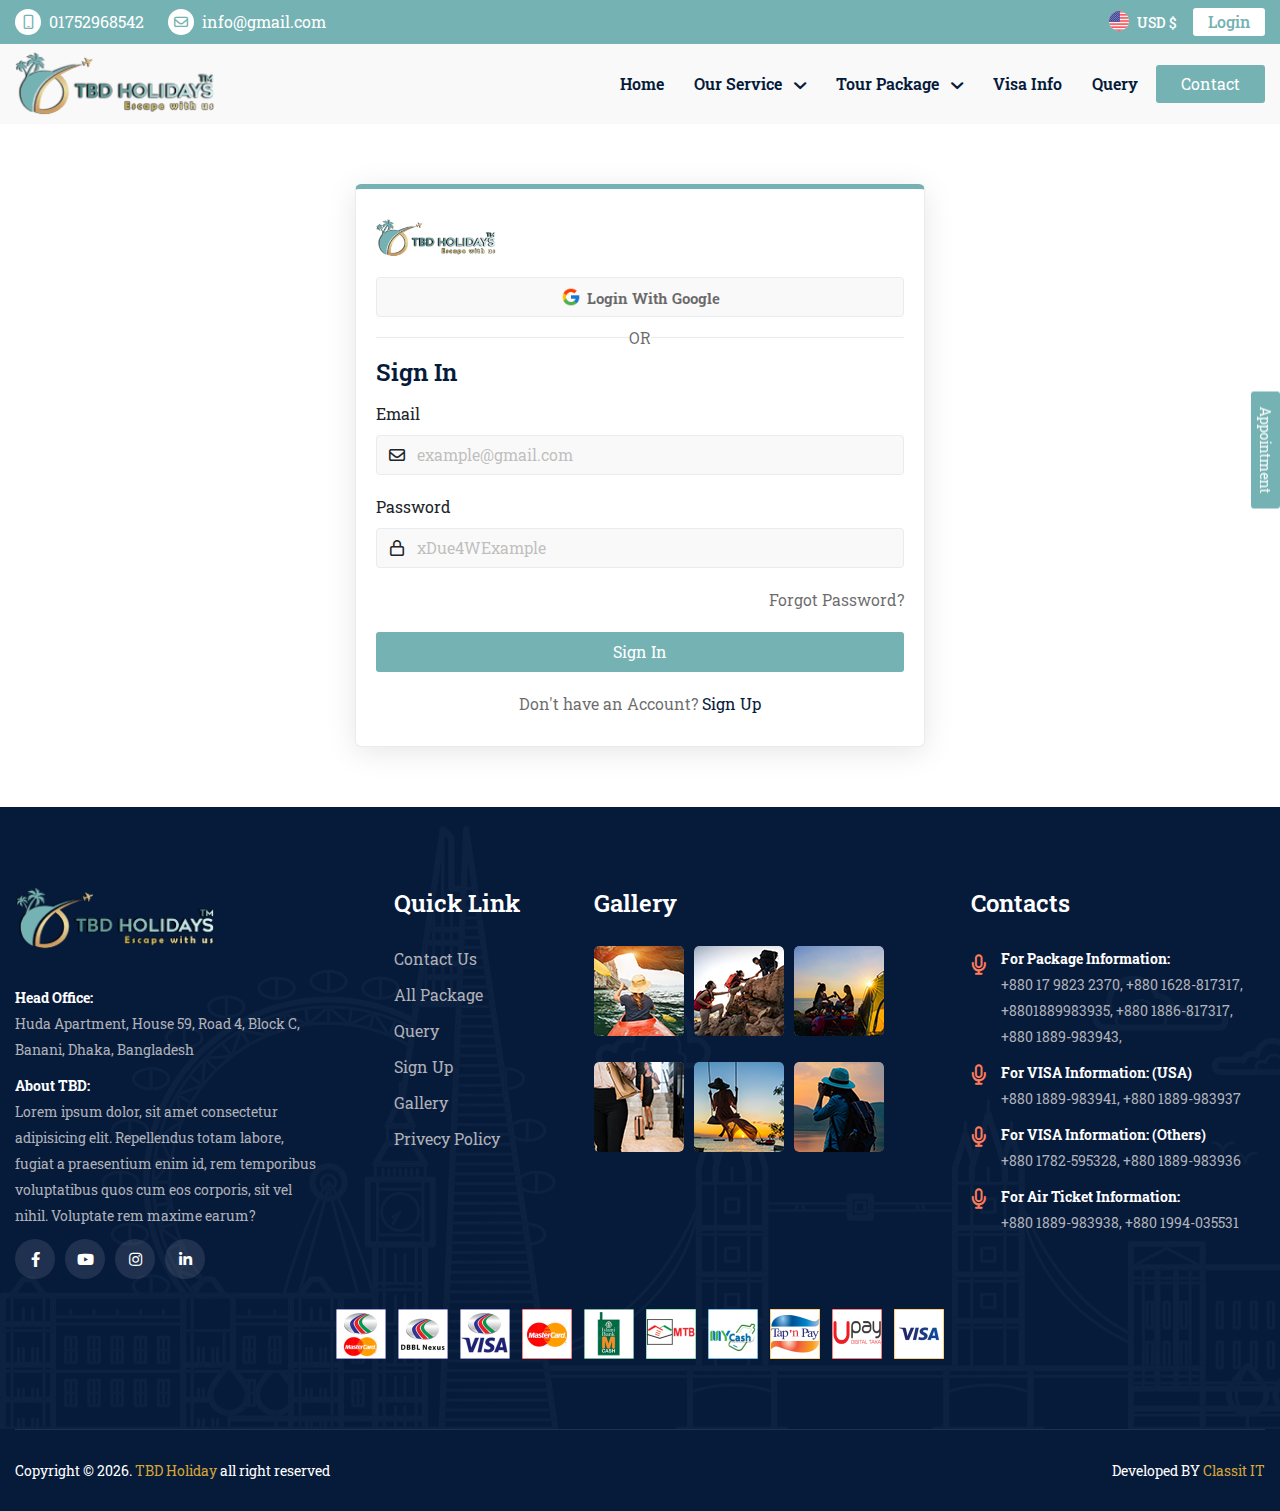
<file: login.html>
<!DOCTYPE html>
<html lang="en">

    <head>
        <meta charset="UTF-8">
        <meta http-equiv="X-UA-Compatible" content="IE=edge">
        <meta name="viewport" content="width=device-width, initial-scale=1.0">
        <title>Travel Agency || TBD</title>
        <!-- font -->
        <link href="https://fonts.googleapis.com/css2?family=Roboto+Slab:wght@300;400;500;600;700&display=swap" rel="stylesheet">
        <!-- link shortcut -->
        <link rel="shortcut icon" href="assets/image/favicon.png" type="image/x-icon">
        <!-- bootstarp link -->
        <link rel="stylesheet" href="assets/css/bootstrap.min.css">
        <!-- font awesome -->
        <link rel="stylesheet" href="assets/css/all.min.css">
        <link rel="stylesheet" href="assets/css/fontawesome.min.css">
        <!-- magnific popup -->
        <link rel="stylesheet" href="assets/css/magnific-popup.css">
        <!-- slick slider -->
        <link rel="stylesheet" href="assets/css/slick.css">
        <!-- css file link -->
        <link rel="stylesheet" href="assets/css/global.css">
        <link rel="stylesheet" href="assets/css/main.css">
        <link rel="stylesheet" href="assets/css/responsive.css">
    </head>

    <body>
        <!-- header section -->
        <header class="header_section">
            <!-- header top -->
            <div class="header_top py-2 d-none d-lg-block">
                <div class="container">
                    <div class="d-flex justify-content-between align-items-center flex-wrap">
                        <!-- header info -->
                        <div class="header_info d-none d-md-block">
                            <ul class="d-flex flex-wrap gap-4">
                                <li class="d-flex align-items-center gap-2">
                                    <span class="header_iconbox"><i class="fa-solid fa-mobile"></i></span>
                                    <a class="header_info_text" href="tel:01752968542">01752968542</a>
                                </li>
                                <li class="d-flex align-items-center gap-2">
                                    <span class="header_iconbox"><i class="fa-solid fa-envelope"></i></span>
                                    <a class="header_info_text" href="mailto:info@gmail.com">info@gmail.com</a>
                                </li>
                            </ul>
                        </div>
                        <!-- header right -->
                        <div class="top_header_right d-flex justify-content-sm-end align-items-center gap-3">
                            <!-- multilanguage -->
                            <div class="multi_language dropdown d-flex">
                                <button class="global_btn rounded-circle" data-bs-toggle="dropdown">
                                    <div class="lang_btn d-flex gap-2" id="lang_btn">
                                        <!-- flag -->
                                        <div class="language_flag">
                                            <img src="assets/image/flag/us.svg" alt="flag">
                                        </div>
                                        <!-- text -->
                                        <p class="language_text_select">USD $</p>
                                    </div>
                                </button>
                                <div class="dropdown-menu langList_dropdow py-2">
                                    <ul id="currency">
                                        <li class="d-flex align-items-center gap-3 px-2 py-1">
                                            <!-- flag -->
                                            <div class="language_flag">
                                                <img src="assets/image/flag/bangladesh.png" alt="flag">
                                            </div>
                                            <!-- text -->
                                            <p class="language_text">BDT ৳</p>
                                        </li>

                                        <li class="d-flex align-items-center gap-3 px-2 py-1">
                                            <!-- flag -->
                                            <div class="language_flag">
                                                <img src="assets/image/flag/china.svg" alt="flag">
                                            </div>
                                            <!-- text -->
                                            <p class="language_text">Yuan ¥</p>
                                        </li>

                                        <li class="d-flex align-items-center gap-3 px-2 py-1">
                                            <!-- flag -->
                                            <div class="language_flag">
                                                <img src="assets/image/flag/us.svg" alt="flag">
                                            </div>
                                            <!-- text -->
                                            <p class="language_text">USD $</p>
                                        </li>

                                        <li class="d-flex align-items-center gap-3 px-2 py-1">
                                            <!-- flag -->
                                            <div class="language_flag">
                                                <img src="assets/image/flag/french.svg" alt="flag">
                                            </div>
                                            <!-- text -->
                                            <p class="language_text">Euro €</p>
                                        </li>

                                        <li class="d-flex align-items-center gap-3 px-2 py-1">
                                            <!-- flag -->
                                            <div class="language_flag">
                                                <img src="assets/image/flag/germany.svg" alt="flag">
                                            </div>
                                            <!-- text -->
                                            <p class="language_text">Euro €</p>
                                        </li>

                                        <li class="d-flex align-items-center gap-3 px-2 py-1">
                                            <!-- flag -->
                                            <div class="language_flag">
                                                <img src="assets/image/flag/italy.svg" alt="flag">
                                            </div>
                                            <!-- text -->
                                            <p class="language_text">Euro €</p>
                                        </li>

                                        <li class="d-flex align-items-center gap-3 px-2 py-1">
                                            <!-- flag -->
                                            <div class="language_flag">
                                                <img src="assets/image/flag/russia.svg" alt="flag">
                                            </div>
                                            <!-- text -->
                                            <p class="language_text">Ruble ₽</p>
                                        </li>

                                        <li class="d-flex align-items-center gap-3 px-2 py-1">
                                            <!-- flag -->
                                            <div class="language_flag">
                                                <img src="assets/image/flag/spain.svg" alt="flag">
                                            </div>
                                            <!-- text -->
                                            <p class="language_text">Euro €</p>
                                        </li>

                                        <li class="d-flex align-items-center gap-3 px-2 py-1">
                                            <!-- flag -->
                                            <div class="language_flag">
                                                <img src="assets/image/flag/sa.svg" alt="flag">
                                            </div>
                                            <!-- text -->
                                            <p class="language_text">SAR ر.س</p>
                                        </li>

                                    </ul>
                                </div>
                            </div>
                            <!-- login button -->
                            <div class="header_login">
                                <a href="./login.html" class="main_btn">Login</a>
                            </div>
                        </div>
                    </div>
                </div>
            </div>
            <!-- main header -->
            <div class="main_header py-2 py-lg-0">
                <div class="container">
                    <div class="d-flex align-items-center justify-content-between">
                        <!-- header logo -->
                        <div class="header_logo">
                            <a href="./index.html">
                                <img src="assets/image/logo.png" alt="">
                            </a>
                        </div>
                        <!-- header nav -->
                        <div class="header_nav d-none d-lg-block">
                            <!-- nav wrapper -->
                            <ul class="header_nav_list">
                                <!-- nav item -->
                                <li class="header_nav_item">
                                    <a href="./index.html" class="header_nav_link">
                                        <span>Home</span>
                                    </a>
                                </li>
                                <!-- nav item -->
                                <li class="header_nav_item">
                                    <a class="header_nav_link">
                                        <span>Our Service</span>
                                        <span><i class="fa-solid fa-chevron-down"></i></span>
                                    </a>
                                    <!-- sub nav -->
                                    <div class="suv_nav">
                                        <ul>
                                            <!-- Sub Nav list -->
                                            <li>
                                                <a href="./index.html">
                                                    <span class="subnav_icon"><i
                                                        class="fas fa-plane-departure"></i></span>
                                                    <span class="subnav_text">Air Ticket</span>
                                                </a>
                                            </li>
                                            <!-- Sub Nav list -->
                                            <li>
                                                <a href="./index.html">
                                                    <span class="subnav_icon"><i class="fas fa-hotel"></i></span>
                                                    <span class="subnav_text">Hotel Booking</span>
                                                </a>
                                            </li>
                                            <!-- Sub Nav list -->
                                            <li>
                                                <a href="./tourlist.html">
                                                    <span class="subnav_icon"><i class="fas fa-globe"></i></span>
                                                    <span class="subnav_text">Tour</span>
                                                </a>
                                            </li>
                                            <!-- Sub Nav list -->
                                            <li>
                                                <a data-bs-target="#visa__info" data-bs-toggle="modal">
                                                    <span class="subnav_icon"><i class="fas fa-passport"></i></span>
                                                    <span class="subnav_text">Visa</span>
                                                </a>
                                            </li>
                                            <!-- Sub Nav list -->
                                            <li>
                                                <a href="https://education.tbd.classicit.xyz/" target="-blank">
                                                    <span class="subnav_icon"><i class="fa-solid fa-book"></i></span>
                                                    <span class="subnav_text">Student Consultancy</span>
                                                </a>
                                            </li>
                                        </ul>
                                    </div>
                                </li>
                                <!-- nav item -->
                                <li class="header_nav_item">
                                    <a href="" class="header_nav_link">
                                        <span>Tour Package</span>
                                        <span><i class="fa-solid fa-chevron-down"></i></span>
                                    </a>
                                    <!-- sub nav -->
                                    <div class="suv_nav">
                                        <ul>
                                            <!-- Sub Nav list -->
                                            <li class="sub_nav_item">
                                                <a>
                                                    <span class="subnav_text">Asia</span>
                                                </a>
                                                <!-- nested sub nav -->
                                                <div class="nested_subnav">
                                                    <ul>
                                                        <li>
                                                            <a href="./tourlist.html">Bangladesh</a>
                                                        </li>
                                                        <li>
                                                            <a href="./tourlist.html">India</a>
                                                        </li>
                                                        <li>
                                                            <a href="./tourlist.html">Pakistan</a>
                                                        </li>
                                                        <li>
                                                            <a href="./tourlist.html">Chin</a>
                                                        </li>
                                                        <li>
                                                            <a href="./tourlist.html">Nepal</a>
                                                        </li>
                                                        <li>
                                                            <a href="./tourlist.html">Bhutan</a>
                                                        </li>
                                                        <li>
                                                            <a href="./tourlist.html">Indonesia</a>
                                                        </li>
                                                        <li>
                                                            <a href="./tourlist.html">Singapore</a>
                                                        </li>
                                                        <li>
                                                            <a href="./tourlist.html">Japan</a>
                                                        </li>
                                                    </ul>
                                                </div>
                                            </li>
                                            <li class="sub_nav_item">
                                                <a>
                                                    <span class="subnav_text">Africa</span>
                                                </a>
                                                <!-- nested sub nav -->
                                                <div class="nested_subnav">
                                                    <ul>
                                                        <li>
                                                            <a href="./tourlist.html">Bangladesh</a>
                                                        </li>
                                                        <li>
                                                            <a href="./tourlist.html">India</a>
                                                        </li>
                                                        <li>
                                                            <a href="./tourlist.html">Pakistan</a>
                                                        </li>
                                                    </ul>
                                                </div>
                                            </li>
                                            <li class="sub_nav_item">
                                                <a>
                                                    <span class="subnav_text">North America</span>
                                                </a>
                                                <div class="nested_subnav">
                                                    <ul>
                                                        <li>
                                                            <a href="./tourlist.html">Bangladesh</a>
                                                        </li>
                                                        <li>
                                                            <a href="./tourlist.html">India</a>
                                                        </li>
                                                    </ul>
                                                </div>
                                            </li>
                                            <li class="sub_nav_item">
                                                <a>
                                                    <span class="subnav_text">South America</span>
                                                </a>
                                                <div class="nested_subnav">
                                                    <ul>
                                                        <li>
                                                            <a href="./tourlist.html">Bangladesh</a>
                                                        </li>
                                                        <li>
                                                            <a href="./tourlist.html">India</a>
                                                        </li>
                                                    </ul>
                                                </div>
                                            </li>
                                            <li class="sub_nav_item">
                                                <a>
                                                    <span class="subnav_text">Europe</span>
                                                </a>
                                                <div class="nested_subnav">
                                                    <ul>
                                                        <li>
                                                            <a href="./tourlist.html">Bangladesh</a>
                                                        </li>
                                                        <li>
                                                            <a href="./tourlist.html">India</a>
                                                        </li>
                                                    </ul>
                                                </div>
                                            </li>
                                            <li class="sub_nav_item">
                                                <a>
                                                    <span class="subnav_text">Australia</span>
                                                </a>
                                                <div class="nested_subnav">
                                                    <ul>
                                                        <li>
                                                            <a href="./tourlist.html">Bangladesh</a>
                                                        </li>
                                                        <li>
                                                            <a href="./tourlist.html">India</a>
                                                        </li>
                                                        <li>
                                                            <a href="./tourlist.html">Pakistan</a>
                                                        </li>
                                                        <li>
                                                            <a href="./tourlist.html">Chin</a>
                                                        </li>
                                                        <li>
                                                            <a href="./tourlist.html">Nepal</a>
                                                        </li>
                                                        <li>
                                                            <a href="./tourlist.html">Bhutan</a>
                                                        </li>
                                                        <li>
                                                            <a href="./tourlist.html">Indonesia</a>
                                                        </li>
                                                        <li>
                                                            <a href="./tourlist.html">Singapore</a>
                                                        </li>
                                                        <li>
                                                            <a href="./tourlist.html">Japan</a>
                                                        </li>
                                                    </ul>
                                                </div>
                                            </li>
                                            <li class="sub_nav_item">
                                                <a>
                                                    <span class="subnav_text">Antarctica</span>
                                                </a>
                                                <div class="nested_subnav">
                                                    <ul>
                                                        <li>
                                                            <a href="./tourlist.html">Bangladesh</a>
                                                        </li>
                                                        <li>
                                                            <a href="./tourlist.html">India</a>
                                                        </li>
                                                        <li>
                                                            <a href="./tourlist.html">Pakistan</a>
                                                        </li>
                                                        <li>
                                                            <a href="./tourlist.html">Chin</a>
                                                        </li>
                                                        <li>
                                                            <a href="./tourlist.html">Nepal</a>
                                                        </li>
                                                        <li>
                                                            <a href="./tourlist.html">Bhutan</a>
                                                        </li>
                                                        <li>
                                                            <a href="./tourlist.html">Indonesia</a>
                                                        </li>
                                                        <li>
                                                            <a href="./tourlist.html">Singapore</a>
                                                        </li>
                                                        <li>
                                                            <a href="./tourlist.html">Japan</a>
                                                        </li>
                                                    </ul>
                                                </div>
                                            </li>
                                        </ul>
                                    </div>
                                </li>
                                <!-- nav item -->
                                <li class="header_nav_item">
                                    <a data-bs-target="#visa__info" data-bs-toggle="modal" class="header_nav_link">
                                        <span>Visa Info</span>
                                    </a>
                                </li>
                                <!-- nav item -->
                                <li class="header_nav_item">
                                    <a href="./query.html" class="header_nav_link">
                                        <span>Query</span>
                                    </a>
                                </li>
                                <!-- nav item -->
                                <li class="header_contact">
                                    <a href="./contact.html" class="main_btn">
                                        <span>Contact</span>
                                    </a>
                                </li>
                            </ul>
                        </div>
                        <!-- toggle icon -->
                        <div class="toggle_icon d-lg-none" data-bs-toggle="offcanvas" data-bs-target="#tbdMobile">
                            <ul>
                                <li></li>
                                <li></li>
                                <li></li>
                            </ul>
                        </div>
                    </div>
                </div>
            </div>
            <!-- mobile nav -->
            <div class="offcanvas offcanvas-start" id="tbdMobile">
                <!-- offcanvas header -->
                <div class="offcanvas-header">
                    <div class="nav_logo">
                        <a href="./index.html">
                            <img src="assets/image/logo.png" alt="">
                        </a>
                    </div>
                    <button type="button btn" data-bs-dismiss="offcanvas"><i class="fa-solid fa-xmark"></i></button>
                </div>
                <!-- offcanvas body -->
                <div class="offcanvas-body">
                    <div class="mobile_nav">
                        <ul>
                            <!-- item -->
                            <li>
                                <a href="./index.html">
                                    <p class="d-flex gap-2">
                                        <span><i class="fas fa-home"></i></span>
                                        <span>Home</span>
                                    </p>
                                </a>
                            </li>
                            <!-- item -->
                            <li>
                                <a class="dropdown_button">
                                    <p class="d-flex gap-2">
                                        <span><i class="fa-brands fa-servicestack"></i></span>
                                        <span>Our Service</span>
                                    </p>
                                    <span><i class="fa-solid fa-chevron-down"></i></span>
                                </a>
                                <!-- mobile sub nav -->
                                <div class="mobile_suv_nav dropdown_sub">
                                    <ul>
                                        <!-- Sub Nav list -->
                                        <li>
                                            <a href="./index.html">
                                                <p class="d-flex gap-2">
                                                    <span class="subnav_icon"><i
                                                            class="fas fa-plane-departure"></i></span>
                                                    <span class="subnav_text">Air Ticket</span>
                                                </p>
                                            </a>
                                        </li>
                                        <!-- Sub Nav list -->
                                        <li>
                                            <a href="./index.html">
                                                <p class="d-flex gap-2">
                                                    <span class="subnav_icon"><i class="fas fa-hotel"></i></span>
                                                    <span class="subnav_text">Hotel Booking</span>
                                                </p>
                                            </a>
                                        </li>
                                        <!-- Sub Nav list -->
                                        <li>
                                            <a href="./tourlist.html">
                                                <p class="d-flex gap-2">
                                                    <span class="subnav_icon"><i class="fas fa-globe"></i></span>
                                                    <span class="subnav_text">Tour</span>
                                                </p>
                                            </a>
                                        </li>
                                        <!-- Sub Nav list -->
                                        <li>
                                            <a data-bs-target="#visa__info" data-bs-toggle="modal">
                                                <p class="d-flex gap-2">
                                                    <span class="subnav_icon"><i class="fas fa-passport"></i></span>
                                                    <span class="subnav_text">Visa</span>
                                                </p>
                                            </a>
                                        </li>
                                        <!-- Sub Nav list -->
                                        <li>
                                            <a href="https://education.tbd.classicit.xyz/" target="_blank">
                                                <p class="d-flex gap-2">
                                                    <span class="subnav_icon"><i class="fa-solid fa-book"></i></span>
                                                    <span class="subnav_text">Student Consultancy</span>
                                                </p>
                                            </a>
                                        </li>
                                    </ul>
                                </div>
                            </li>
                            <!-- item -->
                            <li>
                                <a class="dropdown_button">
                                    <p class="d-flex gap-2">
                                        <span><i class="fas fa-hotel"></i></span>
                                        <span>Tour Package</span>
                                    </p>
                                    <span><i class="fa-solid fa-chevron-down"></i></span>
                                </a>
                                <!-- sub nav -->
                                <div class="mobile_suv_nav dropdown_sub">
                                    <ul>
                                        <!-- Sub Nav list -->
                                        <li class="mobile_sub_nav_item">
                                            <a class="sub_dropdown_btn">
                                                <span class="subnav_text">Asia</span>
                                                <span><i class="fa-solid fa-chevron-down"></i></span>
                                            </a>
                                            <!-- nested sub nav -->
                                            <div class="nested_mobile_subnav sub_nestedDrop_nav">
                                                <ul>
                                                    <li>
                                                        <a href="./tourlist.html">Bangladesh</a>
                                                    </li>
                                                    <li>
                                                        <a href="./tourlist.html">India</a>
                                                    </li>
                                                    <li>
                                                        <a href="./tourlist.html">Pakistan</a>
                                                    </li>
                                                    <li>
                                                        <a href="./tourlist.html">Chin</a>
                                                    </li>
                                                    <li>
                                                        <a href="./tourlist.html">Nepal</a>
                                                    </li>
                                                    <li>
                                                        <a href="./tourlist.html">Bhutan</a>
                                                    </li>
                                                    <li>
                                                        <a href="./tourlist.html">Indonesia</a>
                                                    </li>
                                                    <li>
                                                        <a href="./tourlist.html">Singapore</a>
                                                    </li>
                                                    <li>
                                                        <a href="./tourlist.html">Japan</a>
                                                    </li>
                                                </ul>
                                            </div>
                                        </li>
                                        <li class="mobile_sub_nav_item">
                                            <a class="sub_dropdown_btn">
                                                <span class="subnav_text">Africa</span>
                                                <span><i class="fa-solid fa-chevron-down"></i></span>
                                            </a>
                                            <!-- nested sub nav -->
                                            <div class="nested_mobile_subnav sub_nestedDrop_nav">
                                                <ul>
                                                    <li>
                                                        <a href="./tourlist.html">Bangladesh</a>
                                                    </li>
                                                    <li>
                                                        <a href="./tourlist.html">India</a>
                                                    </li>
                                                    <li>
                                                        <a href="./tourlist.html">Pakistan</a>
                                                    </li>
                                                </ul>
                                            </div>
                                        </li>
                                        <li class="mobile_sub_nav_item">
                                            <a class="sub_dropdown_btn">
                                                <span class="subnav_text">North America</span>
                                                <span><i class="fa-solid fa-chevron-down"></i></span>
                                            </a>
                                            <div class="nested_mobile_subnav sub_nestedDrop_nav">
                                                <ul>
                                                    <li>
                                                        <a href="./tourlist.html">Bangladesh</a>
                                                    </li>
                                                    <li>
                                                        <a href="./tourlist.html">India</a>
                                                    </li>
                                                </ul>
                                            </div>
                                        </li>
                                        <li class="mobile_sub_nav_item">
                                            <a class="sub_dropdown_btn">
                                                <span class="subnav_text">South America</span>
                                                <span><i class="fa-solid fa-chevron-down"></i></span>
                                            </a>
                                            <div class="nested_mobile_subnav sub_nestedDrop_nav">
                                                <ul>
                                                    <li>
                                                        <a href="./tourlist.html">Bangladesh</a>
                                                    </li>
                                                    <li>
                                                        <a href="./tourlist.html">India</a>
                                                    </li>
                                                </ul>
                                            </div>
                                        </li>
                                        <li class="mobile_sub_nav_item">
                                            <a class="sub_dropdown_btn">
                                                <span class="subnav_text">Europe</span>
                                                <span><i class="fa-solid fa-chevron-down"></i></span>
                                            </a>
                                            <div class="nested_mobile_subnav sub_nestedDrop_nav">
                                                <ul>
                                                    <li>
                                                        <a href="./tourlist.html">Bangladesh</a>
                                                    </li>
                                                    <li>
                                                        <a href="./tourlist.html">India</a>
                                                    </li>
                                                </ul>
                                            </div>
                                        </li>
                                        <li class="mobile_sub_nav_item">
                                            <a class="sub_dropdown_btn">
                                                <span class="subnav_text">Australia</span>
                                                <span><i class="fa-solid fa-chevron-down"></i></span>
                                            </a>
                                            <div class="nested_mobile_subnav sub_nestedDrop_nav">
                                                <ul>
                                                    <li>
                                                        <a href="./tourlist.html">Bangladesh</a>
                                                    </li>
                                                    <li>
                                                        <a href="./tourlist.html">India</a>
                                                    </li>
                                                    <li>
                                                        <a href="./tourlist.html">Pakistan</a>
                                                    </li>
                                                    <li>
                                                        <a href="./tourlist.html">Chin</a>
                                                    </li>
                                                    <li>
                                                        <a href="./tourlist.html">Nepal</a>
                                                    </li>
                                                    <li>
                                                        <a href="./tourlist.html">Bhutan</a>
                                                    </li>
                                                    <li>
                                                        <a href="./tourlist.html">Indonesia</a>
                                                    </li>
                                                    <li>
                                                        <a href="./tourlist.html">Singapore</a>
                                                    </li>
                                                    <li>
                                                        <a href="./tourlist.html">Japan</a>
                                                    </li>
                                                </ul>
                                            </div>
                                        </li>
                                        <li class="mobile_sub_nav_item">
                                            <a class="sub_dropdown_btn">
                                                <span class="subnav_text">Antarctica</span>
                                                <span><i class="fa-solid fa-chevron-down"></i></span>
                                            </a>
                                            <div class="nested_mobile_subnav sub_nestedDrop_nav">
                                                <ul>
                                                    <li>
                                                        <a href="./tourlist.html">Bangladesh</a>
                                                    </li>
                                                    <li>
                                                        <a href="./tourlist.html">India</a>
                                                    </li>
                                                    <li>
                                                        <a href="./tourlist.html">Pakistan</a>
                                                    </li>
                                                    <li>
                                                        <a href="./tourlist.html">Chin</a>
                                                    </li>
                                                    <li>
                                                        <a href="./tourlist.html">Nepal</a>
                                                    </li>
                                                    <li>
                                                        <a href="./tourlist.html">Bhutan</a>
                                                    </li>
                                                    <li>
                                                        <a href="./tourlist.html">Indonesia</a>
                                                    </li>
                                                    <li>
                                                        <a href="./tourlist.html">Singapore</a>
                                                    </li>
                                                    <li>
                                                        <a href="./tourlist.html">Japan</a>
                                                    </li>
                                                </ul>
                                            </div>
                                        </li>
                                    </ul>
                                </div>
                            </li>
                            <!-- item -->
                            <li>
                                <a data-bs-target="#visa__info" data-bs-toggle="modal">
                                    <p class="d-flex gap-2">
                                        <span><i class="fas fa-passport"></i></span>
                                        <span>Visa Info</span>
                                    </p>
                                </a>
                            </li>
                            <!-- item -->
                            <li>
                                <a href="./tourlist.html">
                                    <p class="d-flex gap-2">
                                        <span><i class="fas fa-globe"></i></span>
                                        <span>All Package</span>
                                    </p>
                                </a>
                            </li>
                        </ul>
                    </div>
                </div>
            </div>
            <!-- bottom nav -->
            <div class="bottom_nav">
                <!-- wrapper -->
                <ul class="bottom_navlist">
                    <!-- list -->
                    <li>
                        <a data-bs-toggle="offcanvas" data-bs-target="#tbdMobile">
                            <div class="bottom_navlist_icon">
                                <i class="fa-solid fa-bars"></i>
                            </div>
                            <span>Navbar</span>
                        </a>
                    </li>
                    <li>
                        <a data-bs-target="#visa__info" data-bs-toggle="modal">
                            <div class="bottom_navlist_icon">
                                <i class="fas fa-passport"></i>
                            </div>
                            <span>Visa Info</span>
                        </a>
                    </li>
                    <li>
                        <a href="./index.html">
                            <div class="bottom_navlist_icon">
                                <i class="fas fa-home"></i>
                            </div>
                            <span>Home</span>
                        </a>
                    </li>
                    <li>
                        <a href="./tourlist.html">
                            <div class="bottom_navlist_icon">
                                <i class="fas fa-hotel"></i>
                            </div>
                            <span>Package</span>
                        </a>
                    </li>
                    <li>
                        <a href="./contact.html">
                            <div class="bottom_navlist_icon">
                                <i class="fa-solid fa-address-book"></i>
                            </div>
                            <span>Contact</span>
                        </a>
                    </li>
                </ul>
            </div>
        </header>
        <!-- header section end -->

        <!-- appointment btn -->
        <div class="appoint__btn">
            <button data-bs-target="#appoint__modal" data-bs-toggle="modal" class="main_btn">Appointment</button>
        </div>
        <!-- appointment btn end -->

        <!-- booking modal -->
        <div class="modal fade" id="appoint__modal">
            <div class="modal-dialog modal-dialog-centered">
                <div class="modal-content">
                    <div class="main__form_content">
                        <div class="modal__header">
                            <div class="nav_logo">
                                <a>
                                    <img src="assets/image/logo.png" alt="">
                                </a>
                            </div>
                            <button type="button btn" data-bs-dismiss="modal"><i class="fa-solid fa-xmark"></i></button>
                        </div>
                        <form action="">
                            <!-- form ttile -->
                            <h2 class="main__form_title">Appointment</h2>

                            <!-- input inner -->
                            <div class="main__form_inputinner">
                                <label for="email" class="input__title">Name</label>
                                <div class="input__group">
                                    <span class="input__group_icon"><i class="fa-solid fa-file-signature"></i></span>
                                    <input type="text" class="input__control" placeholder="example@gmail.com" id="email">
                                </div>
                            </div>

                            <!-- input inner -->
                            <div class="main__form_inputinner">
                                <label for="email" class="input__title">Email</label>
                                <div class="input__group">
                                    <span class="input__group_icon"><i class="fa-solid fa-envelope"></i></span>
                                    <input type="email" class="input__control" placeholder="example@gmail.com" id="email">
                                </div>
                            </div>

                            <!-- input inner -->
                            <div class="main__form_inputinner">
                                <label for="email" class="input__title">Phone</label>
                                <div class="input__group">
                                    <span class="input__group_icon"><i class="fa-solid fa-phone"></i></span>
                                    <input type="tel" class="input__control" placeholder="xDue4WExample" id="email">
                                </div>
                            </div>

                            <!-- input inner -->
                            <div class="main__form_inputinner">
                                <label for="email" class="input__title">Date</label>
                                <div class="input__group">
                                    <span class="input__group_icon"><i class="fa-solid fa-calendar-days"></i></span>
                                    <input type="date" class="input__control" placeholder="xDue4WExample" id="email">
                                </div>
                            </div>
                            
                            <!-- input inner -->
                            <div class="main__form_inputinner">
                                <!-- submit btn -->
                                <div class="form__submitbtn">
                                    <button class="main_btn hover_btn w-100">Submit</button>
                                </div>
                            </div>
                            
                        </form>
                    </div>
                </div>
            </div>
        </div>
        <!-- booking modal end -->

        <!-- main -->
        <main class="main">
            <!-- main form -->
            <div class="main__form section_padding">
                <div class="container">
                    <div class="main__form_content">
                        <form action="">
                            <div class="form__logo">
                                <img src="assets/image/logo.png" alt="">
                            </div>
                            <!-- google login -->
                            <a href="#" class="sign__google">
                                <img src="assets/image/google.png" alt="">
                                <span>Login With Google</span>
                            </a>
                            <!-- form devide or -->
                            <p class="devide__or">
                                <span>OR</span>
                            </p>
                            <!-- form ttile -->
                            <h2 class="main__form_title">Sign In</h2>
                            <!-- input inner -->
                            <div class="main__form_inputinner">
                                <label for="email" class="input__title">Email</label>
                                <div class="input__group">
                                    <span class="input__group_icon"><i class="fa-solid fa-envelope"></i></span>
                                    <input type="email" class="input__control" placeholder="example@gmail.com" id="email">
                                </div>
                            </div>
                            <!-- input inner -->
                            <div class="main__form_inputinner">
                                <label for="email" class="input__title">Password</label>
                                <div class="input__group">
                                    <span class="input__group_icon"><i class="fa-solid fa-lock"></i></span>
                                    <input type="password" class="input__control" placeholder="xDue4WExample" id="email">
                                </div>
                            </div>

                            <!-- input inner -->
                            <div class="main__form_inputinner text-end">
                                <a href="./forgot.html" class="forgot__password">Forgot Password?</a>
                            </div>
                            
                            <!-- input inner -->
                            <div class="main__form_inputinner">
                                <!-- submit btn -->
                                <div class="form__submitbtn">
                                    <button class="main_btn hover_btn w-100">Sign In</button>
                                </div>
                            </div>
                            
                            <!-- input inner -->
                            <div class="main__form_inputinner">
                                <p class="main__form_text">Don't have an Account? <a href="./signup.html" class="main__form_link">Sign Up</a></p> 
                            </div>
                            
                        </form>
                    </div>
                </div>
            </div>
        </main>

        <!-- booking modal -->
        <div class="modal fade" id="visa__info">
            <div class="modal-dialog modal-dialog-centered">
                <div class="modal-content">
                    <div class="main__form_content">
                        <div class="modal__header">
                            <div class="nav_logo">
                                <a>
                                    <img src="assets/image/logo.png" alt="">
                                </a>
                            </div>
                            <button type="button btn" data-bs-dismiss="modal"><i class="fa-solid fa-xmark"></i></button>
                        </div>
                        <form action="">
                            <!-- form ttile -->
                            <h2 class="main__form_title">Search Visa Info</h2>

                            <!-- input inner -->
                            <div class="main__form_inputinner">
                                <label for="email" class="input__title">Form</label>
                                <div class="input__group">
                                    <span class="input__group_icon"><i class="fa-solid fa-location-dot"></i></span>
                                    <div class="input__group">
                                        <span class="input__group_icon"><i class="fa-solid fa-location-dot"></i></span>
                                        <select name="" id="" class="input__control">
                                            <option value="" selected hidden>Example Bangladesh</option>
                                            <option value="">Bangladesh</option>
                                            <option value="">Pakistan</option>
                                            <option value="">Iran</option>
                                        </select>
                                    </div>
                                </div>
                            </div>

                            <!-- input inner -->
                            <div class="main__form_inputinner">
                                <label for="email" class="input__title">Form</label>
                                <div class="input__group">
                                    <span class="input__group_icon"><i class="fa-solid fa-location-dot"></i></span>
                                    <select name="" id="" class="input__control">
                                        <option value="" selected hidden>Example America</option>
                                        <option value="">Englend</option>
                                        <option value="">Turkey</option>
                                        <option value="">India</option>
                                    </select>
                                </div>
                            </div>
                            
                            <!-- input inner -->
                            <div class="main__form_inputinner">
                                <!-- submit btn -->
                                <div class="form__submitbtn">
                                    <a href="./visainformation.html">
                                        <button class="main_btn hover_btn w-100">Submit</button>
                                    </a>
                                </div>
                            </div>
                        </form>
                    </div>
                </div>
            </div>
        </div>
        <!-- booking modal end -->
        
        <!-- footer section -->
        <footer class="main-footer bg-color-2">
            <div class="footer-top">
                <div class="vector-bg"></div>
                <div class="container">
                    <div class="row clearfix">
                        <div class="col-lg-3 col-md-6 col-sm-12 footer-column">
                            <div class="footer-widget logo-widget">
                                <figure class="footer_logo"><a href="index.html"><img src="assets/image/logo.png" alt=""></a></figure>
                                <!-- contact -->
                                <div class="contact-widget">
                                    <div class="widget-content">
                                        <ul class="info-list clearfix">
                                            <!-- location -->
                                            <li class="head_location">
                                                <p class="contact_footer_title">Head Office:</p>
                                                <p>Huda Apartment, House 59, Road 4, Block C, Banani, Dhaka, Bangladesh</p>
                                            </li>
                                            <!-- text -->
                                            <li class="head_location">
                                                <p class="contact_footer_title">About TBD:</p>
                                                <p>Lorem ipsum dolor, sit amet consectetur adipisicing elit. Repellendus totam labore, fugiat a praesentium enim id, rem temporibus voluptatibus quos cum eos corporis, sit vel nihil. Voluptate rem maxime earum?</p>
                                            </li>
                                        </ul>
                                    </div>
                                </div>
                                <ul class="social-links clearfix">
                                    <li><a href="https://www.facebook.com/tbd.holidays2020" target="_blank"><i class="fab fa-facebook-f"></i></a></li>
                                    <li><a href="https://www.youtube.com/@tbdholidays3001" target="_blank"><i class="fab fa-youtube"></i></a></li>
                                    <li><a href="https://www.instagram.com/tbdholidays/" target="_blank"> <i class="fab fa-instagram"></i></a></li>
                                    <li><a href="https://www.linkedin.com/in/tbd-holidays-b1a47a276/" target="_blank"><i class="fab fa-linkedin-in"></i></a></li>
                                </ul>
                            </div>
                        </div>
                        <div class="col-lg-3 col-md-6 col-sm-12 footer-column">
                            <div class="footer-widget links-widget">
                                <div class="widget-title">
                                    <h3>Quick Link</h3>
                                </div>
                                <div class="widget-content">
                                    <ul class="links-list clearfix">
                                        <li><a href="./contact.html">Contact Us</a></li>
                                        <li><a href="./tourlist.html">All Package</a></li>
                                        <li><a href="./query.html">Query</a></li>
                                        <li><a href="./login.html">Sign Up</a></li>
                                        <li><a href="./gallery.html">Gallery</a></li>
                                        <li><a href="privecy.html">Privecy Policy</a></li>
                                    </ul>
                                </div>
                            </div>
                        </div>
                        <div class="col-lg-3 col-md-6 col-sm-12 footer-column">
                            <div class="footer-widget gallery-widget">
                                <div class="widget-title">
                                    <h3>Gallery</h3>
                                </div>
                                <div class="widget-content">
                                    <ul class="image-list clearfix">
                                        <li><figure class="image-box"><a href="assets/image/resource/footer-gallery-1.jpg"><img src="assets/image/resource/footer-gallery-1.jpg" alt=""></a></figure></li>
                                        <li><figure class="image-box"><a href=""><img src="assets/image/resource/footer-gallery-2.jpg" alt=""></a></figure></li>
                                        <li><figure class="image-box"><a href=""><img src="assets/image/resource/footer-gallery-3.jpg" alt=""></a></figure></li>
                                        <li><figure class="image-box"><a href=""><img src="assets/image/resource/footer-gallery-4.jpg" alt=""></a></figure></li>
                                        <li><figure class="image-box"><a href=""><img src="assets/image/resource/footer-gallery-5.jpg" alt=""></a></figure></li>
                                        <li><figure class="image-box"><a href=""><img src="assets/image/resource/footer-gallery-6.jpg" alt=""></a></figure></li>
                                    </ul>
                                </div>
                            </div>
                        </div>
                        <div class="col-lg-3 col-md-6 col-sm-12 footer-column">
                            <div class="footer-widget contact-widget">
                                <div class="widget-title">
                                    <h3>Contacts</h3>
                                </div>
                                <div class="widget-content">
                                    <ul class="info-list clearfix">
                                        <li>
                                            <p class="contact_footer_title">For Package Information:</p>
                                            <p><i class="fas fa-microphone"></i>+880 17 9823 2370, +880 1628-817317, +8801889983935, +880 1886-817317, +880 1889-983943,</p>
                                        </li>
                                        <li>
                                            <p class="contact_footer_title">For VISA Information: (USA)</p>
                                            <p><i class="fas fa-microphone"></i>+880 1889-983941, +880 1889-983937</p>
                                        </li>
                                        <li>
                                            <p class="contact_footer_title">For VISA Information: (Others)</p>
                                            <p><i class="fas fa-microphone"></i>+880 1782-595328, +880 1889-983936</p>
                                        </li>
                                        <li>
                                            <p class="contact_footer_title">For Air Ticket Information:</p>
                                            <p><i class="fas fa-microphone"></i>+880 1889-983938, +880 1994-035531</p>
                                        </li>
                                    </ul>
                                </div>
                            </div>
                        </div>
                    </div>
                    <!-- footer payment -->
                    <div class="payment">
                        <ul>
                            <li>
                                <img src="assets/image/payment/dbbl-master-sq.png" alt="">
                            </li>
                            <li>
                                <img src="assets/image/payment/dbbl-nexus-sq.png" alt="">
                            </li>
                            <li>
                                <img src="assets/image/payment/dbbl-visa-sq.png" alt="">
                            </li>
                            <li>
                                <img src="assets/image/payment/masterc-sq.png" alt="">
                            </li>
                            <li>
                                <img src="assets/image/payment/mcash-sq.png" alt="">
                            </li>
                            <li>
                                <img src="assets/image/payment/mtb-sq.png" alt="">
                            </li>
                            <li>
                                <img src="assets/image/payment/my-cash-sq.png" alt="">
                            </li>
                            <li>
                                <img src="assets/image/payment/tapnpay-sq.png" alt="">
                            </li>
                            <li>
                                <img src="assets/image/payment/upay-sq.png" alt="">
                            </li>
                            <li>
                                <img src="assets/image/payment/visa-sq.png" alt="">
                            </li>
                        </ul>
                    </div>
                </div>
            </div>
            <!-- socket -->
            <div class="socket_section">
                <div class="container">
                    <div class="socket d-flex justify-content-between">
                        <p class="socket_text">
                            Copyright © <span id="socket_year">2028</span>. <a href="#">TBD Holiday</a> all right reserved
                        </p>
                        <p class="socket_text">
                            Developed BY <a href="https://classicit.com.bd/" target="_blank ">Classit IT</a>
                        </p>
                    </div>
                </div>
            </div>
        </footer>
        
        <!-- socket end -->
        <!-- jquery link -->
        <script src="assets/js/jquery.min.js"></script>
        <!-- bootstrap js -->
        <script src="assets/js/bootstrap.bundle.min.js"></script>
        <!-- slick slider -->
        <script src="assets/js/slick.min.js"></script>
        <!-- magnific popup -->
        <script src="assets/js/jquery.magnific-popup.min.js"></script>
        <!-- main js -->
        <script src="assets/js/app.js"></script>
    </body>

</html>
</file>
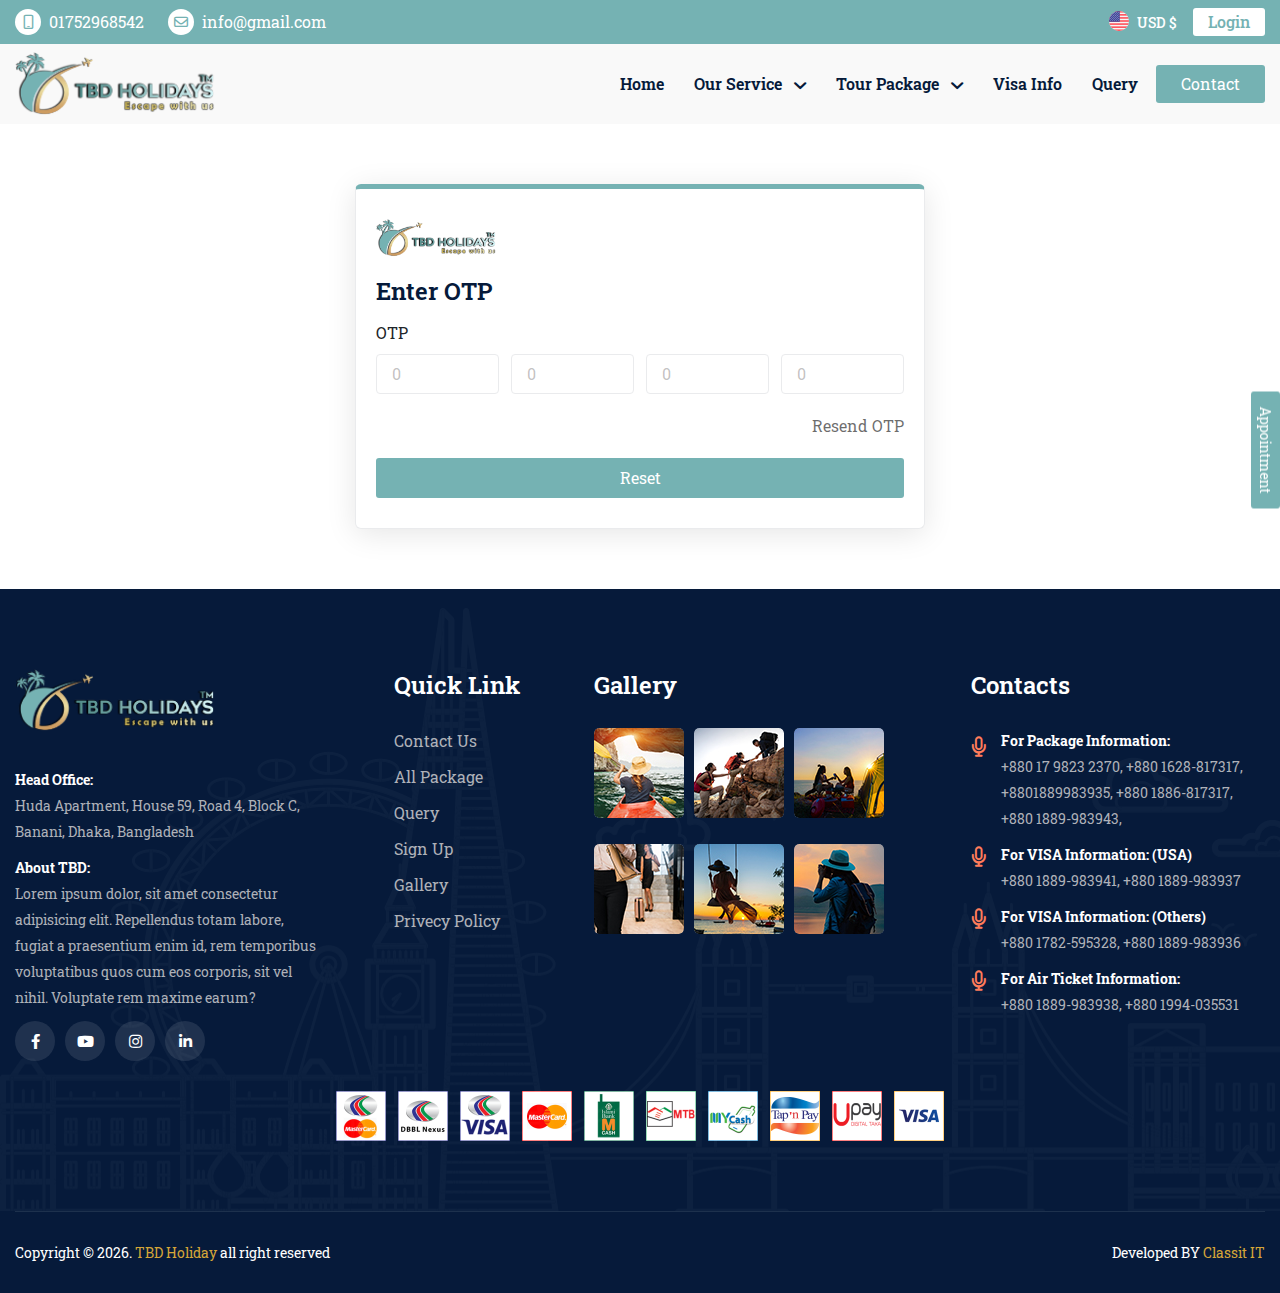
<file: otp.html>
<!DOCTYPE html>
<html lang="en">

    <head>
        <meta charset="UTF-8">
        <meta http-equiv="X-UA-Compatible" content="IE=edge">
        <meta name="viewport" content="width=device-width, initial-scale=1.0">
        <title>Travel Agency || TBD</title>
        <!-- font -->
        <link href="https://fonts.googleapis.com/css2?family=Roboto+Slab:wght@300;400;500;600;700&display=swap" rel="stylesheet">
        <!-- link shortcut -->
        <link rel="shortcut icon" href="assets/image/favicon.png" type="image/x-icon">
        <!-- bootstarp link -->
        <link rel="stylesheet" href="assets/css/bootstrap.min.css">
        <!-- font awesome -->
        <link rel="stylesheet" href="assets/css/all.min.css">
        <link rel="stylesheet" href="assets/css/fontawesome.min.css">
        <!-- magnific popup -->
        <link rel="stylesheet" href="assets/css/magnific-popup.css">
        <!-- slick slider -->
        <link rel="stylesheet" href="assets/css/slick.css">
        <!-- css file link -->
        <link rel="stylesheet" href="assets/css/global.css">
        <link rel="stylesheet" href="assets/css/main.css">
        <link rel="stylesheet" href="assets/css/responsive.css">
    </head>

    <body>
        <!-- header section -->
        <header class="header_section">
            <!-- header top -->
            <div class="header_top py-2 d-none d-lg-block">
                <div class="container">
                    <div class="d-flex justify-content-between align-items-center flex-wrap">
                        <!-- header info -->
                        <div class="header_info d-none d-md-block">
                            <ul class="d-flex flex-wrap gap-4">
                                <li class="d-flex align-items-center gap-2">
                                    <span class="header_iconbox"><i class="fa-solid fa-mobile"></i></span>
                                    <a class="header_info_text" href="tel:01752968542">01752968542</a>
                                </li>
                                <li class="d-flex align-items-center gap-2">
                                    <span class="header_iconbox"><i class="fa-solid fa-envelope"></i></span>
                                    <a class="header_info_text" href="mailto:info@gmail.com">info@gmail.com</a>
                                </li>
                            </ul>
                        </div>
                        <!-- header right -->
                        <div class="top_header_right d-flex justify-content-sm-end align-items-center gap-3">
                            <!-- multilanguage -->
                            <div class="multi_language dropdown d-flex">
                                <button class="global_btn rounded-circle" data-bs-toggle="dropdown">
                                    <div class="lang_btn d-flex gap-2" id="lang_btn">
                                        <!-- flag -->
                                        <div class="language_flag">
                                            <img src="assets/image/flag/us.svg" alt="flag">
                                        </div>
                                        <!-- text -->
                                        <p class="language_text_select">USD $</p>
                                    </div>
                                </button>
                                <div class="dropdown-menu langList_dropdow py-2">
                                    <ul id="currency">
                                        <li class="d-flex align-items-center gap-3 px-2 py-1">
                                            <!-- flag -->
                                            <div class="language_flag">
                                                <img src="assets/image/flag/bangladesh.png" alt="flag">
                                            </div>
                                            <!-- text -->
                                            <p class="language_text">BDT ৳</p>
                                        </li>

                                        <li class="d-flex align-items-center gap-3 px-2 py-1">
                                            <!-- flag -->
                                            <div class="language_flag">
                                                <img src="assets/image/flag/china.svg" alt="flag">
                                            </div>
                                            <!-- text -->
                                            <p class="language_text">Yuan ¥</p>
                                        </li>

                                        <li class="d-flex align-items-center gap-3 px-2 py-1">
                                            <!-- flag -->
                                            <div class="language_flag">
                                                <img src="assets/image/flag/us.svg" alt="flag">
                                            </div>
                                            <!-- text -->
                                            <p class="language_text">USD $</p>
                                        </li>

                                        <li class="d-flex align-items-center gap-3 px-2 py-1">
                                            <!-- flag -->
                                            <div class="language_flag">
                                                <img src="assets/image/flag/french.svg" alt="flag">
                                            </div>
                                            <!-- text -->
                                            <p class="language_text">Euro €</p>
                                        </li>

                                        <li class="d-flex align-items-center gap-3 px-2 py-1">
                                            <!-- flag -->
                                            <div class="language_flag">
                                                <img src="assets/image/flag/germany.svg" alt="flag">
                                            </div>
                                            <!-- text -->
                                            <p class="language_text">Euro €</p>
                                        </li>

                                        <li class="d-flex align-items-center gap-3 px-2 py-1">
                                            <!-- flag -->
                                            <div class="language_flag">
                                                <img src="assets/image/flag/italy.svg" alt="flag">
                                            </div>
                                            <!-- text -->
                                            <p class="language_text">Euro €</p>
                                        </li>

                                        <li class="d-flex align-items-center gap-3 px-2 py-1">
                                            <!-- flag -->
                                            <div class="language_flag">
                                                <img src="assets/image/flag/russia.svg" alt="flag">
                                            </div>
                                            <!-- text -->
                                            <p class="language_text">Ruble ₽</p>
                                        </li>

                                        <li class="d-flex align-items-center gap-3 px-2 py-1">
                                            <!-- flag -->
                                            <div class="language_flag">
                                                <img src="assets/image/flag/spain.svg" alt="flag">
                                            </div>
                                            <!-- text -->
                                            <p class="language_text">Euro €</p>
                                        </li>

                                        <li class="d-flex align-items-center gap-3 px-2 py-1">
                                            <!-- flag -->
                                            <div class="language_flag">
                                                <img src="assets/image/flag/sa.svg" alt="flag">
                                            </div>
                                            <!-- text -->
                                            <p class="language_text">SAR ر.س</p>
                                        </li>

                                    </ul>
                                </div>
                            </div>
                            <!-- login button -->
                            <div class="header_login">
                                <a href="./login.html" class="main_btn">Login</a>
                            </div>
                        </div>
                    </div>
                </div>
            </div>
            <!-- main header -->
            <div class="main_header py-2 py-lg-0">
                <div class="container">
                    <div class="d-flex align-items-center justify-content-between">
                        <!-- header logo -->
                        <div class="header_logo">
                            <a href="./index.html">
                                <img src="assets/image/logo.png" alt="">
                            </a>
                        </div>
                        <!-- header nav -->
                        <div class="header_nav d-none d-lg-block">
                            <!-- nav wrapper -->
                            <ul class="header_nav_list">
                                <!-- nav item -->
                                <li class="header_nav_item">
                                    <a href="./index.html" class="header_nav_link">
                                        <span>Home</span>
                                    </a>
                                </li>
                                <!-- nav item -->
                                <li class="header_nav_item">
                                    <a class="header_nav_link">
                                        <span>Our Service</span>
                                        <span><i class="fa-solid fa-chevron-down"></i></span>
                                    </a>
                                    <!-- sub nav -->
                                    <div class="suv_nav">
                                        <ul>
                                            <!-- Sub Nav list -->
                                            <li>
                                                <a href="./index.html">
                                                    <span class="subnav_icon"><i
                                                        class="fas fa-plane-departure"></i></span>
                                                    <span class="subnav_text">Air Ticket</span>
                                                </a>
                                            </li>
                                            <!-- Sub Nav list -->
                                            <li>
                                                <a href="./index.html">
                                                    <span class="subnav_icon"><i class="fas fa-hotel"></i></span>
                                                    <span class="subnav_text">Hotel Booking</span>
                                                </a>
                                            </li>
                                            <!-- Sub Nav list -->
                                            <li>
                                                <a href="./tourlist.html">
                                                    <span class="subnav_icon"><i class="fas fa-globe"></i></span>
                                                    <span class="subnav_text">Tour</span>
                                                </a>
                                            </li>
                                            <!-- Sub Nav list -->
                                            <li>
                                                <a data-bs-target="#visa__info" data-bs-toggle="modal">
                                                    <span class="subnav_icon"><i class="fas fa-passport"></i></span>
                                                    <span class="subnav_text">Visa</span>
                                                </a>
                                            </li>
                                            <!-- Sub Nav list -->
                                            <li>
                                                <a href="https://education.tbd.classicit.xyz/" target="-blank">
                                                    <span class="subnav_icon"><i class="fa-solid fa-book"></i></span>
                                                    <span class="subnav_text">Student Consultancy</span>
                                                </a>
                                            </li>
                                        </ul>
                                    </div>
                                </li>
                                <!-- nav item -->
                                <li class="header_nav_item">
                                    <a href="" class="header_nav_link">
                                        <span>Tour Package</span>
                                        <span><i class="fa-solid fa-chevron-down"></i></span>
                                    </a>
                                    <!-- sub nav -->
                                    <div class="suv_nav">
                                        <ul>
                                            <!-- Sub Nav list -->
                                            <li class="sub_nav_item">
                                                <a>
                                                    <span class="subnav_text">Asia</span>
                                                </a>
                                                <!-- nested sub nav -->
                                                <div class="nested_subnav">
                                                    <ul>
                                                        <li>
                                                            <a href="./tourlist.html">Bangladesh</a>
                                                        </li>
                                                        <li>
                                                            <a href="./tourlist.html">India</a>
                                                        </li>
                                                        <li>
                                                            <a href="./tourlist.html">Pakistan</a>
                                                        </li>
                                                        <li>
                                                            <a href="./tourlist.html">Chin</a>
                                                        </li>
                                                        <li>
                                                            <a href="./tourlist.html">Nepal</a>
                                                        </li>
                                                        <li>
                                                            <a href="./tourlist.html">Bhutan</a>
                                                        </li>
                                                        <li>
                                                            <a href="./tourlist.html">Indonesia</a>
                                                        </li>
                                                        <li>
                                                            <a href="./tourlist.html">Singapore</a>
                                                        </li>
                                                        <li>
                                                            <a href="./tourlist.html">Japan</a>
                                                        </li>
                                                    </ul>
                                                </div>
                                            </li>
                                            <li class="sub_nav_item">
                                                <a>
                                                    <span class="subnav_text">Africa</span>
                                                </a>
                                                <!-- nested sub nav -->
                                                <div class="nested_subnav">
                                                    <ul>
                                                        <li>
                                                            <a href="./tourlist.html">Bangladesh</a>
                                                        </li>
                                                        <li>
                                                            <a href="./tourlist.html">India</a>
                                                        </li>
                                                        <li>
                                                            <a href="./tourlist.html">Pakistan</a>
                                                        </li>
                                                    </ul>
                                                </div>
                                            </li>
                                            <li class="sub_nav_item">
                                                <a>
                                                    <span class="subnav_text">North America</span>
                                                </a>
                                                <div class="nested_subnav">
                                                    <ul>
                                                        <li>
                                                            <a href="./tourlist.html">Bangladesh</a>
                                                        </li>
                                                        <li>
                                                            <a href="./tourlist.html">India</a>
                                                        </li>
                                                    </ul>
                                                </div>
                                            </li>
                                            <li class="sub_nav_item">
                                                <a>
                                                    <span class="subnav_text">South America</span>
                                                </a>
                                                <div class="nested_subnav">
                                                    <ul>
                                                        <li>
                                                            <a href="./tourlist.html">Bangladesh</a>
                                                        </li>
                                                        <li>
                                                            <a href="./tourlist.html">India</a>
                                                        </li>
                                                    </ul>
                                                </div>
                                            </li>
                                            <li class="sub_nav_item">
                                                <a>
                                                    <span class="subnav_text">Europe</span>
                                                </a>
                                                <div class="nested_subnav">
                                                    <ul>
                                                        <li>
                                                            <a href="./tourlist.html">Bangladesh</a>
                                                        </li>
                                                        <li>
                                                            <a href="./tourlist.html">India</a>
                                                        </li>
                                                    </ul>
                                                </div>
                                            </li>
                                            <li class="sub_nav_item">
                                                <a>
                                                    <span class="subnav_text">Australia</span>
                                                </a>
                                                <div class="nested_subnav">
                                                    <ul>
                                                        <li>
                                                            <a href="./tourlist.html">Bangladesh</a>
                                                        </li>
                                                        <li>
                                                            <a href="./tourlist.html">India</a>
                                                        </li>
                                                        <li>
                                                            <a href="./tourlist.html">Pakistan</a>
                                                        </li>
                                                        <li>
                                                            <a href="./tourlist.html">Chin</a>
                                                        </li>
                                                        <li>
                                                            <a href="./tourlist.html">Nepal</a>
                                                        </li>
                                                        <li>
                                                            <a href="./tourlist.html">Bhutan</a>
                                                        </li>
                                                        <li>
                                                            <a href="./tourlist.html">Indonesia</a>
                                                        </li>
                                                        <li>
                                                            <a href="./tourlist.html">Singapore</a>
                                                        </li>
                                                        <li>
                                                            <a href="./tourlist.html">Japan</a>
                                                        </li>
                                                    </ul>
                                                </div>
                                            </li>
                                            <li class="sub_nav_item">
                                                <a>
                                                    <span class="subnav_text">Antarctica</span>
                                                </a>
                                                <div class="nested_subnav">
                                                    <ul>
                                                        <li>
                                                            <a href="./tourlist.html">Bangladesh</a>
                                                        </li>
                                                        <li>
                                                            <a href="./tourlist.html">India</a>
                                                        </li>
                                                        <li>
                                                            <a href="./tourlist.html">Pakistan</a>
                                                        </li>
                                                        <li>
                                                            <a href="./tourlist.html">Chin</a>
                                                        </li>
                                                        <li>
                                                            <a href="./tourlist.html">Nepal</a>
                                                        </li>
                                                        <li>
                                                            <a href="./tourlist.html">Bhutan</a>
                                                        </li>
                                                        <li>
                                                            <a href="./tourlist.html">Indonesia</a>
                                                        </li>
                                                        <li>
                                                            <a href="./tourlist.html">Singapore</a>
                                                        </li>
                                                        <li>
                                                            <a href="./tourlist.html">Japan</a>
                                                        </li>
                                                    </ul>
                                                </div>
                                            </li>
                                        </ul>
                                    </div>
                                </li>
                                <!-- nav item -->
                                <li class="header_nav_item">
                                    <a data-bs-target="#visa__info" data-bs-toggle="modal" class="header_nav_link">
                                        <span>Visa Info</span>
                                    </a>
                                </li>
                                <!-- nav item -->
                                <li class="header_nav_item">
                                    <a href="./query.html" class="header_nav_link">
                                        <span>Query</span>
                                    </a>
                                </li>
                                <!-- nav item -->
                                <li class="header_contact">
                                    <a href="./contact.html" class="main_btn">
                                        <span>Contact</span>
                                    </a>
                                </li>
                            </ul>
                        </div>
                        <!-- toggle icon -->
                        <div class="toggle_icon d-lg-none" data-bs-toggle="offcanvas" data-bs-target="#tbdMobile">
                            <ul>
                                <li></li>
                                <li></li>
                                <li></li>
                            </ul>
                        </div>
                    </div>
                </div>
            </div>
            <!-- mobile nav -->
            <div class="offcanvas offcanvas-start" id="tbdMobile">
                <!-- offcanvas header -->
                <div class="offcanvas-header">
                    <div class="nav_logo">
                        <a href="./index.html">
                            <img src="assets/image/logo.png" alt="">
                        </a>
                    </div>
                    <button type="button btn" data-bs-dismiss="offcanvas"><i class="fa-solid fa-xmark"></i></button>
                </div>
                <!-- offcanvas body -->
                <div class="offcanvas-body">
                    <div class="mobile_nav">
                        <ul>
                            <!-- item -->
                            <li>
                                <a href="./index.html">
                                    <p class="d-flex gap-2">
                                        <span><i class="fas fa-home"></i></span>
                                        <span>Home</span>
                                    </p>
                                </a>
                            </li>
                            <!-- item -->
                            <li>
                                <a class="dropdown_button">
                                    <p class="d-flex gap-2">
                                        <span><i class="fa-brands fa-servicestack"></i></span>
                                        <span>Our Service</span>
                                    </p>
                                    <span><i class="fa-solid fa-chevron-down"></i></span>
                                </a>
                                <!-- mobile sub nav -->
                                <div class="mobile_suv_nav dropdown_sub">
                                    <ul>
                                        <!-- Sub Nav list -->
                                        <li>
                                            <a href="./index.html">
                                                <p class="d-flex gap-2">
                                                    <span class="subnav_icon"><i
                                                            class="fas fa-plane-departure"></i></span>
                                                    <span class="subnav_text">Air Ticket</span>
                                                </p>
                                            </a>
                                        </li>
                                        <!-- Sub Nav list -->
                                        <li>
                                            <a href="./index.html">
                                                <p class="d-flex gap-2">
                                                    <span class="subnav_icon"><i class="fas fa-hotel"></i></span>
                                                    <span class="subnav_text">Hotel Booking</span>
                                                </p>
                                            </a>
                                        </li>
                                        <!-- Sub Nav list -->
                                        <li>
                                            <a href="./tourlist.html">
                                                <p class="d-flex gap-2">
                                                    <span class="subnav_icon"><i class="fas fa-globe"></i></span>
                                                    <span class="subnav_text">Tour</span>
                                                </p>
                                            </a>
                                        </li>
                                        <!-- Sub Nav list -->
                                        <li>
                                            <a data-bs-target="#visa__info" data-bs-toggle="modal">
                                                <p class="d-flex gap-2">
                                                    <span class="subnav_icon"><i class="fas fa-passport"></i></span>
                                                    <span class="subnav_text">Visa</span>
                                                </p>
                                            </a>
                                        </li>
                                        <!-- Sub Nav list -->
                                        <li>
                                            <a href="https://education.tbd.classicit.xyz/" target="_blank">
                                                <p class="d-flex gap-2">
                                                    <span class="subnav_icon"><i class="fa-solid fa-book"></i></span>
                                                    <span class="subnav_text">Student Consultancy</span>
                                                </p>
                                            </a>
                                        </li>
                                    </ul>
                                </div>
                            </li>
                            <!-- item -->
                            <li>
                                <a class="dropdown_button">
                                    <p class="d-flex gap-2">
                                        <span><i class="fas fa-hotel"></i></span>
                                        <span>Tour Package</span>
                                    </p>
                                    <span><i class="fa-solid fa-chevron-down"></i></span>
                                </a>
                                <!-- sub nav -->
                                <div class="mobile_suv_nav dropdown_sub">
                                    <ul>
                                        <!-- Sub Nav list -->
                                        <li class="mobile_sub_nav_item">
                                            <a class="sub_dropdown_btn">
                                                <span class="subnav_text">Asia</span>
                                                <span><i class="fa-solid fa-chevron-down"></i></span>
                                            </a>
                                            <!-- nested sub nav -->
                                            <div class="nested_mobile_subnav sub_nestedDrop_nav">
                                                <ul>
                                                    <li>
                                                        <a href="./tourlist.html">Bangladesh</a>
                                                    </li>
                                                    <li>
                                                        <a href="./tourlist.html">India</a>
                                                    </li>
                                                    <li>
                                                        <a href="./tourlist.html">Pakistan</a>
                                                    </li>
                                                    <li>
                                                        <a href="./tourlist.html">Chin</a>
                                                    </li>
                                                    <li>
                                                        <a href="./tourlist.html">Nepal</a>
                                                    </li>
                                                    <li>
                                                        <a href="./tourlist.html">Bhutan</a>
                                                    </li>
                                                    <li>
                                                        <a href="./tourlist.html">Indonesia</a>
                                                    </li>
                                                    <li>
                                                        <a href="./tourlist.html">Singapore</a>
                                                    </li>
                                                    <li>
                                                        <a href="./tourlist.html">Japan</a>
                                                    </li>
                                                </ul>
                                            </div>
                                        </li>
                                        <li class="mobile_sub_nav_item">
                                            <a class="sub_dropdown_btn">
                                                <span class="subnav_text">Africa</span>
                                                <span><i class="fa-solid fa-chevron-down"></i></span>
                                            </a>
                                            <!-- nested sub nav -->
                                            <div class="nested_mobile_subnav sub_nestedDrop_nav">
                                                <ul>
                                                    <li>
                                                        <a href="./tourlist.html">Bangladesh</a>
                                                    </li>
                                                    <li>
                                                        <a href="./tourlist.html">India</a>
                                                    </li>
                                                    <li>
                                                        <a href="./tourlist.html">Pakistan</a>
                                                    </li>
                                                </ul>
                                            </div>
                                        </li>
                                        <li class="mobile_sub_nav_item">
                                            <a class="sub_dropdown_btn">
                                                <span class="subnav_text">North America</span>
                                                <span><i class="fa-solid fa-chevron-down"></i></span>
                                            </a>
                                            <div class="nested_mobile_subnav sub_nestedDrop_nav">
                                                <ul>
                                                    <li>
                                                        <a href="./tourlist.html">Bangladesh</a>
                                                    </li>
                                                    <li>
                                                        <a href="./tourlist.html">India</a>
                                                    </li>
                                                </ul>
                                            </div>
                                        </li>
                                        <li class="mobile_sub_nav_item">
                                            <a class="sub_dropdown_btn">
                                                <span class="subnav_text">South America</span>
                                                <span><i class="fa-solid fa-chevron-down"></i></span>
                                            </a>
                                            <div class="nested_mobile_subnav sub_nestedDrop_nav">
                                                <ul>
                                                    <li>
                                                        <a href="./tourlist.html">Bangladesh</a>
                                                    </li>
                                                    <li>
                                                        <a href="./tourlist.html">India</a>
                                                    </li>
                                                </ul>
                                            </div>
                                        </li>
                                        <li class="mobile_sub_nav_item">
                                            <a class="sub_dropdown_btn">
                                                <span class="subnav_text">Europe</span>
                                                <span><i class="fa-solid fa-chevron-down"></i></span>
                                            </a>
                                            <div class="nested_mobile_subnav sub_nestedDrop_nav">
                                                <ul>
                                                    <li>
                                                        <a href="./tourlist.html">Bangladesh</a>
                                                    </li>
                                                    <li>
                                                        <a href="./tourlist.html">India</a>
                                                    </li>
                                                </ul>
                                            </div>
                                        </li>
                                        <li class="mobile_sub_nav_item">
                                            <a class="sub_dropdown_btn">
                                                <span class="subnav_text">Australia</span>
                                                <span><i class="fa-solid fa-chevron-down"></i></span>
                                            </a>
                                            <div class="nested_mobile_subnav sub_nestedDrop_nav">
                                                <ul>
                                                    <li>
                                                        <a href="./tourlist.html">Bangladesh</a>
                                                    </li>
                                                    <li>
                                                        <a href="./tourlist.html">India</a>
                                                    </li>
                                                    <li>
                                                        <a href="./tourlist.html">Pakistan</a>
                                                    </li>
                                                    <li>
                                                        <a href="./tourlist.html">Chin</a>
                                                    </li>
                                                    <li>
                                                        <a href="./tourlist.html">Nepal</a>
                                                    </li>
                                                    <li>
                                                        <a href="./tourlist.html">Bhutan</a>
                                                    </li>
                                                    <li>
                                                        <a href="./tourlist.html">Indonesia</a>
                                                    </li>
                                                    <li>
                                                        <a href="./tourlist.html">Singapore</a>
                                                    </li>
                                                    <li>
                                                        <a href="./tourlist.html">Japan</a>
                                                    </li>
                                                </ul>
                                            </div>
                                        </li>
                                        <li class="mobile_sub_nav_item">
                                            <a class="sub_dropdown_btn">
                                                <span class="subnav_text">Antarctica</span>
                                                <span><i class="fa-solid fa-chevron-down"></i></span>
                                            </a>
                                            <div class="nested_mobile_subnav sub_nestedDrop_nav">
                                                <ul>
                                                    <li>
                                                        <a href="./tourlist.html">Bangladesh</a>
                                                    </li>
                                                    <li>
                                                        <a href="./tourlist.html">India</a>
                                                    </li>
                                                    <li>
                                                        <a href="./tourlist.html">Pakistan</a>
                                                    </li>
                                                    <li>
                                                        <a href="./tourlist.html">Chin</a>
                                                    </li>
                                                    <li>
                                                        <a href="./tourlist.html">Nepal</a>
                                                    </li>
                                                    <li>
                                                        <a href="./tourlist.html">Bhutan</a>
                                                    </li>
                                                    <li>
                                                        <a href="./tourlist.html">Indonesia</a>
                                                    </li>
                                                    <li>
                                                        <a href="./tourlist.html">Singapore</a>
                                                    </li>
                                                    <li>
                                                        <a href="./tourlist.html">Japan</a>
                                                    </li>
                                                </ul>
                                            </div>
                                        </li>
                                    </ul>
                                </div>
                            </li>
                            <!-- item -->
                            <li>
                                <a data-bs-target="#visa__info" data-bs-toggle="modal">
                                    <p class="d-flex gap-2">
                                        <span><i class="fas fa-passport"></i></span>
                                        <span>Visa Info</span>
                                    </p>
                                </a>
                            </li>
                            <!-- item -->
                            <li>
                                <a href="./tourlist.html">
                                    <p class="d-flex gap-2">
                                        <span><i class="fas fa-globe"></i></span>
                                        <span>All Package</span>
                                    </p>
                                </a>
                            </li>
                        </ul>
                    </div>
                </div>
            </div>
            <!-- bottom nav -->
            <div class="bottom_nav">
                <!-- wrapper -->
                <ul class="bottom_navlist">
                    <!-- list -->
                    <li>
                        <a data-bs-toggle="offcanvas" data-bs-target="#tbdMobile">
                            <div class="bottom_navlist_icon">
                                <i class="fa-solid fa-bars"></i>
                            </div>
                            <span>Navbar</span>
                        </a>
                    </li>
                    <li>
                        <a data-bs-target="#visa__info" data-bs-toggle="modal">
                            <div class="bottom_navlist_icon">
                                <i class="fas fa-passport"></i>
                            </div>
                            <span>Visa Info</span>
                        </a>
                    </li>
                    <li>
                        <a href="./index.html">
                            <div class="bottom_navlist_icon">
                                <i class="fas fa-home"></i>
                            </div>
                            <span>Home</span>
                        </a>
                    </li>
                    <li>
                        <a href="./tourlist.html">
                            <div class="bottom_navlist_icon">
                                <i class="fas fa-hotel"></i>
                            </div>
                            <span>Package</span>
                        </a>
                    </li>
                    <li>
                        <a href="./contact.html">
                            <div class="bottom_navlist_icon">
                                <i class="fa-solid fa-address-book"></i>
                            </div>
                            <span>Contact</span>
                        </a>
                    </li>
                </ul>
            </div>
        </header>
        <!-- header section end -->

        <!-- appointment btn -->
        <div class="appoint__btn">
            <button data-bs-target="#appoint__modal" data-bs-toggle="modal" class="main_btn">Appointment</button>
        </div>
        <!-- appointment btn end -->

        <!-- booking modal -->
        <div class="modal fade" id="appoint__modal">
            <div class="modal-dialog modal-dialog-centered">
                <div class="modal-content">
                    <div class="main__form_content">
                        <div class="modal__header">
                            <div class="nav_logo">
                                <a>
                                    <img src="assets/image/logo.png" alt="">
                                </a>
                            </div>
                            <button type="button btn" data-bs-dismiss="modal"><i class="fa-solid fa-xmark"></i></button>
                        </div>
                        <form action="">
                            <!-- form ttile -->
                            <h2 class="main__form_title">Appointment</h2>

                            <!-- input inner -->
                            <div class="main__form_inputinner">
                                <label for="email" class="input__title">Name</label>
                                <div class="input__group">
                                    <span class="input__group_icon"><i class="fa-solid fa-file-signature"></i></span>
                                    <input type="text" class="input__control" placeholder="example@gmail.com" id="email">
                                </div>
                            </div>

                            <!-- input inner -->
                            <div class="main__form_inputinner">
                                <label for="email" class="input__title">Email</label>
                                <div class="input__group">
                                    <span class="input__group_icon"><i class="fa-solid fa-envelope"></i></span>
                                    <input type="email" class="input__control" placeholder="example@gmail.com" id="email">
                                </div>
                            </div>

                            <!-- input inner -->
                            <div class="main__form_inputinner">
                                <label for="email" class="input__title">Phone</label>
                                <div class="input__group">
                                    <span class="input__group_icon"><i class="fa-solid fa-phone"></i></span>
                                    <input type="tel" class="input__control" placeholder="xDue4WExample" id="email">
                                </div>
                            </div>

                            <!-- input inner -->
                            <div class="main__form_inputinner">
                                <label for="email" class="input__title">Date</label>
                                <div class="input__group">
                                    <span class="input__group_icon"><i class="fa-solid fa-calendar-days"></i></span>
                                    <input type="date" class="input__control" placeholder="xDue4WExample" id="email">
                                </div>
                            </div>
                            
                            <!-- input inner -->
                            <div class="main__form_inputinner">
                                <!-- submit btn -->
                                <div class="form__submitbtn">
                                    <button class="main_btn hover_btn w-100">Submit</button>
                                </div>
                            </div>
                            
                        </form>
                    </div>
                </div>
            </div>
        </div>
        <!-- booking modal end -->

        <!-- main -->
        <main class="main">
            <!-- main form -->
            <div class="main__form section_padding">
                <div class="container">
                    <div class="main__form_content">
                        <form action="">
                            <div class="form__logo">
                                <img src="assets/image/logo.png" alt="">
                            </div>
                            <!-- form ttile -->
                            <h2 class="main__form_title">Enter OTP</h2>
                            <!-- input inner -->
                            <div class="main__form_inputinner">
                                <label for="email" class="input__title">OTP</label>
                                <div class="otp_input">
                                    <input type="number" placeholder="0" aria-label="first digit" />
                                    <input type="number" placeholder="0" aria-label="second digit" />
                                    <input type="number" placeholder="0" aria-label="third digit" />
                                    <input type="number" placeholder="0" aria-label="fourth digit" />
                                </div>
                            </div>

                            <!-- input inner -->
                            <div class="main__form_inputinner text-end">
                                <a href="./forgot.html" class="forgot__password">Resend OTP</a>
                            </div>
                            
                            <!-- input inner -->
                            <div class="main__form_inputinner">
                                <!-- submit btn -->
                                <div class="form__submitbtn">
                                    <button class="main_btn hover_btn w-100">Reset</button>
                                </div>
                            </div>
                        </form>
                    </div>
                </div>
            </div>
        </main>

        <!-- booking modal -->
        <div class="modal fade" id="visa__info">
            <div class="modal-dialog modal-dialog-centered">
                <div class="modal-content">
                    <div class="main__form_content">
                        <div class="modal__header">
                            <div class="nav_logo">
                                <a>
                                    <img src="assets/image/logo.png" alt="">
                                </a>
                            </div>
                            <button type="button btn" data-bs-dismiss="modal"><i class="fa-solid fa-xmark"></i></button>
                        </div>
                        <form action="">
                            <!-- form ttile -->
                            <h2 class="main__form_title">Search Visa Info</h2>

                            <!-- input inner -->
                            <div class="main__form_inputinner">
                                <label for="email" class="input__title">Form</label>
                                <div class="input__group">
                                    <span class="input__group_icon"><i class="fa-solid fa-location-dot"></i></span>
                                    <div class="input__group">
                                        <span class="input__group_icon"><i class="fa-solid fa-location-dot"></i></span>
                                        <select name="" id="" class="input__control">
                                            <option value="" selected hidden>Example Bangladesh</option>
                                            <option value="">Bangladesh</option>
                                            <option value="">Pakistan</option>
                                            <option value="">Iran</option>
                                        </select>
                                    </div>
                                </div>
                            </div>

                            <!-- input inner -->
                            <div class="main__form_inputinner">
                                <label for="email" class="input__title">Form</label>
                                <div class="input__group">
                                    <span class="input__group_icon"><i class="fa-solid fa-location-dot"></i></span>
                                    <select name="" id="" class="input__control">
                                        <option value="" selected hidden>Example America</option>
                                        <option value="">Englend</option>
                                        <option value="">Turkey</option>
                                        <option value="">India</option>
                                    </select>
                                </div>
                            </div>
                            
                            <!-- input inner -->
                            <div class="main__form_inputinner">
                                <!-- submit btn -->
                                <div class="form__submitbtn">
                                    <a href="./visainformation.html">
                                        <button class="main_btn hover_btn w-100">Submit</button>
                                    </a>
                                </div>
                            </div>
                        </form>
                    </div>
                </div>
            </div>
        </div>
        <!-- booking modal end -->
        
        <!-- footer section -->
        <footer class="main-footer bg-color-2">
            <div class="footer-top">
                <div class="vector-bg"></div>
                <div class="container">
                    <div class="row clearfix">
                        <div class="col-lg-3 col-md-6 col-sm-12 footer-column">
                            <div class="footer-widget logo-widget">
                                <figure class="footer_logo"><a href="index.html"><img src="assets/image/logo.png" alt=""></a></figure>
                                <!-- contact -->
                                <div class="contact-widget">
                                    <div class="widget-content">
                                        <ul class="info-list clearfix">
                                            <!-- location -->
                                            <li class="head_location">
                                                <p class="contact_footer_title">Head Office:</p>
                                                <p>Huda Apartment, House 59, Road 4, Block C, Banani, Dhaka, Bangladesh</p>
                                            </li>
                                            <!-- text -->
                                            <li class="head_location">
                                                <p class="contact_footer_title">About TBD:</p>
                                                <p>Lorem ipsum dolor, sit amet consectetur adipisicing elit. Repellendus totam labore, fugiat a praesentium enim id, rem temporibus voluptatibus quos cum eos corporis, sit vel nihil. Voluptate rem maxime earum?</p>
                                            </li>
                                        </ul>
                                    </div>
                                </div>
                                <ul class="social-links clearfix">
                                    <li><a href="https://www.facebook.com/tbd.holidays2020" target="_blank"><i class="fab fa-facebook-f"></i></a></li>
                                    <li><a href="https://www.youtube.com/@tbdholidays3001" target="_blank"><i class="fab fa-youtube"></i></a></li>
                                    <li><a href="https://www.instagram.com/tbdholidays/" target="_blank"> <i class="fab fa-instagram"></i></a></li>
                                    <li><a href="https://www.linkedin.com/in/tbd-holidays-b1a47a276/" target="_blank"><i class="fab fa-linkedin-in"></i></a></li>
                                </ul>
                            </div>
                        </div>
                        <div class="col-lg-3 col-md-6 col-sm-12 footer-column">
                            <div class="footer-widget links-widget">
                                <div class="widget-title">
                                    <h3>Quick Link</h3>
                                </div>
                                <div class="widget-content">
                                    <ul class="links-list clearfix">
                                        <li><a href="./contact.html">Contact Us</a></li>
                                        <li><a href="./tourlist.html">All Package</a></li>
                                        <li><a href="./query.html">Query</a></li>
                                        <li><a href="./login.html">Sign Up</a></li>
                                        <li><a href="./gallery.html">Gallery</a></li>
                                        <li><a href="privecy.html">Privecy Policy</a></li>
                                    </ul>
                                </div>
                            </div>
                        </div>
                        <div class="col-lg-3 col-md-6 col-sm-12 footer-column">
                            <div class="footer-widget gallery-widget">
                                <div class="widget-title">
                                    <h3>Gallery</h3>
                                </div>
                                <div class="widget-content">
                                    <ul class="image-list clearfix">
                                        <li><figure class="image-box"><a href="assets/image/resource/footer-gallery-1.jpg"><img src="assets/image/resource/footer-gallery-1.jpg" alt=""></a></figure></li>
                                        <li><figure class="image-box"><a href=""><img src="assets/image/resource/footer-gallery-2.jpg" alt=""></a></figure></li>
                                        <li><figure class="image-box"><a href=""><img src="assets/image/resource/footer-gallery-3.jpg" alt=""></a></figure></li>
                                        <li><figure class="image-box"><a href=""><img src="assets/image/resource/footer-gallery-4.jpg" alt=""></a></figure></li>
                                        <li><figure class="image-box"><a href=""><img src="assets/image/resource/footer-gallery-5.jpg" alt=""></a></figure></li>
                                        <li><figure class="image-box"><a href=""><img src="assets/image/resource/footer-gallery-6.jpg" alt=""></a></figure></li>
                                    </ul>
                                </div>
                            </div>
                        </div>
                        <div class="col-lg-3 col-md-6 col-sm-12 footer-column">
                            <div class="footer-widget contact-widget">
                                <div class="widget-title">
                                    <h3>Contacts</h3>
                                </div>
                                <div class="widget-content">
                                    <ul class="info-list clearfix">
                                        <li>
                                            <p class="contact_footer_title">For Package Information:</p>
                                            <p><i class="fas fa-microphone"></i>+880 17 9823 2370, +880 1628-817317, +8801889983935, +880 1886-817317, +880 1889-983943,</p>
                                        </li>
                                        <li>
                                            <p class="contact_footer_title">For VISA Information: (USA)</p>
                                            <p><i class="fas fa-microphone"></i>+880 1889-983941, +880 1889-983937</p>
                                        </li>
                                        <li>
                                            <p class="contact_footer_title">For VISA Information: (Others)</p>
                                            <p><i class="fas fa-microphone"></i>+880 1782-595328, +880 1889-983936</p>
                                        </li>
                                        <li>
                                            <p class="contact_footer_title">For Air Ticket Information:</p>
                                            <p><i class="fas fa-microphone"></i>+880 1889-983938, +880 1994-035531</p>
                                        </li>
                                    </ul>
                                </div>
                            </div>
                        </div>
                    </div>
                    <!-- footer payment -->
                    <div class="payment">
                        <ul>
                            <li>
                                <img src="assets/image/payment/dbbl-master-sq.png" alt="">
                            </li>
                            <li>
                                <img src="assets/image/payment/dbbl-nexus-sq.png" alt="">
                            </li>
                            <li>
                                <img src="assets/image/payment/dbbl-visa-sq.png" alt="">
                            </li>
                            <li>
                                <img src="assets/image/payment/masterc-sq.png" alt="">
                            </li>
                            <li>
                                <img src="assets/image/payment/mcash-sq.png" alt="">
                            </li>
                            <li>
                                <img src="assets/image/payment/mtb-sq.png" alt="">
                            </li>
                            <li>
                                <img src="assets/image/payment/my-cash-sq.png" alt="">
                            </li>
                            <li>
                                <img src="assets/image/payment/tapnpay-sq.png" alt="">
                            </li>
                            <li>
                                <img src="assets/image/payment/upay-sq.png" alt="">
                            </li>
                            <li>
                                <img src="assets/image/payment/visa-sq.png" alt="">
                            </li>
                        </ul>
                    </div>
                </div>
            </div>
            <!-- socket -->
            <div class="socket_section">
                <div class="container">
                    <div class="socket d-flex justify-content-between">
                        <p class="socket_text">
                            Copyright © <span id="socket_year">2028</span>. <a href="#">TBD Holiday</a> all right reserved
                        </p>
                        <p class="socket_text">
                            Developed BY <a href="https://classicit.com.bd/" target="_blank ">Classit IT</a>
                        </p>
                    </div>
                </div>
            </div>
        </footer>
        
        <!-- socket end -->
        <!-- jquery link -->
        <script src="assets/js/jquery.min.js"></script>
        <!-- bootstrap js -->
        <script src="assets/js/bootstrap.bundle.min.js"></script>
        <!-- slick slider -->
        <script src="assets/js/slick.min.js"></script>
        <!-- magnific popup -->
        <script src="assets/js/jquery.magnific-popup.min.js"></script>
        <!-- otp -->
        <script src="assets/js/otp.js"></script>
        <!-- main js -->
        <script src="assets/js/app.js"></script>
    </body>

</html>
</file>
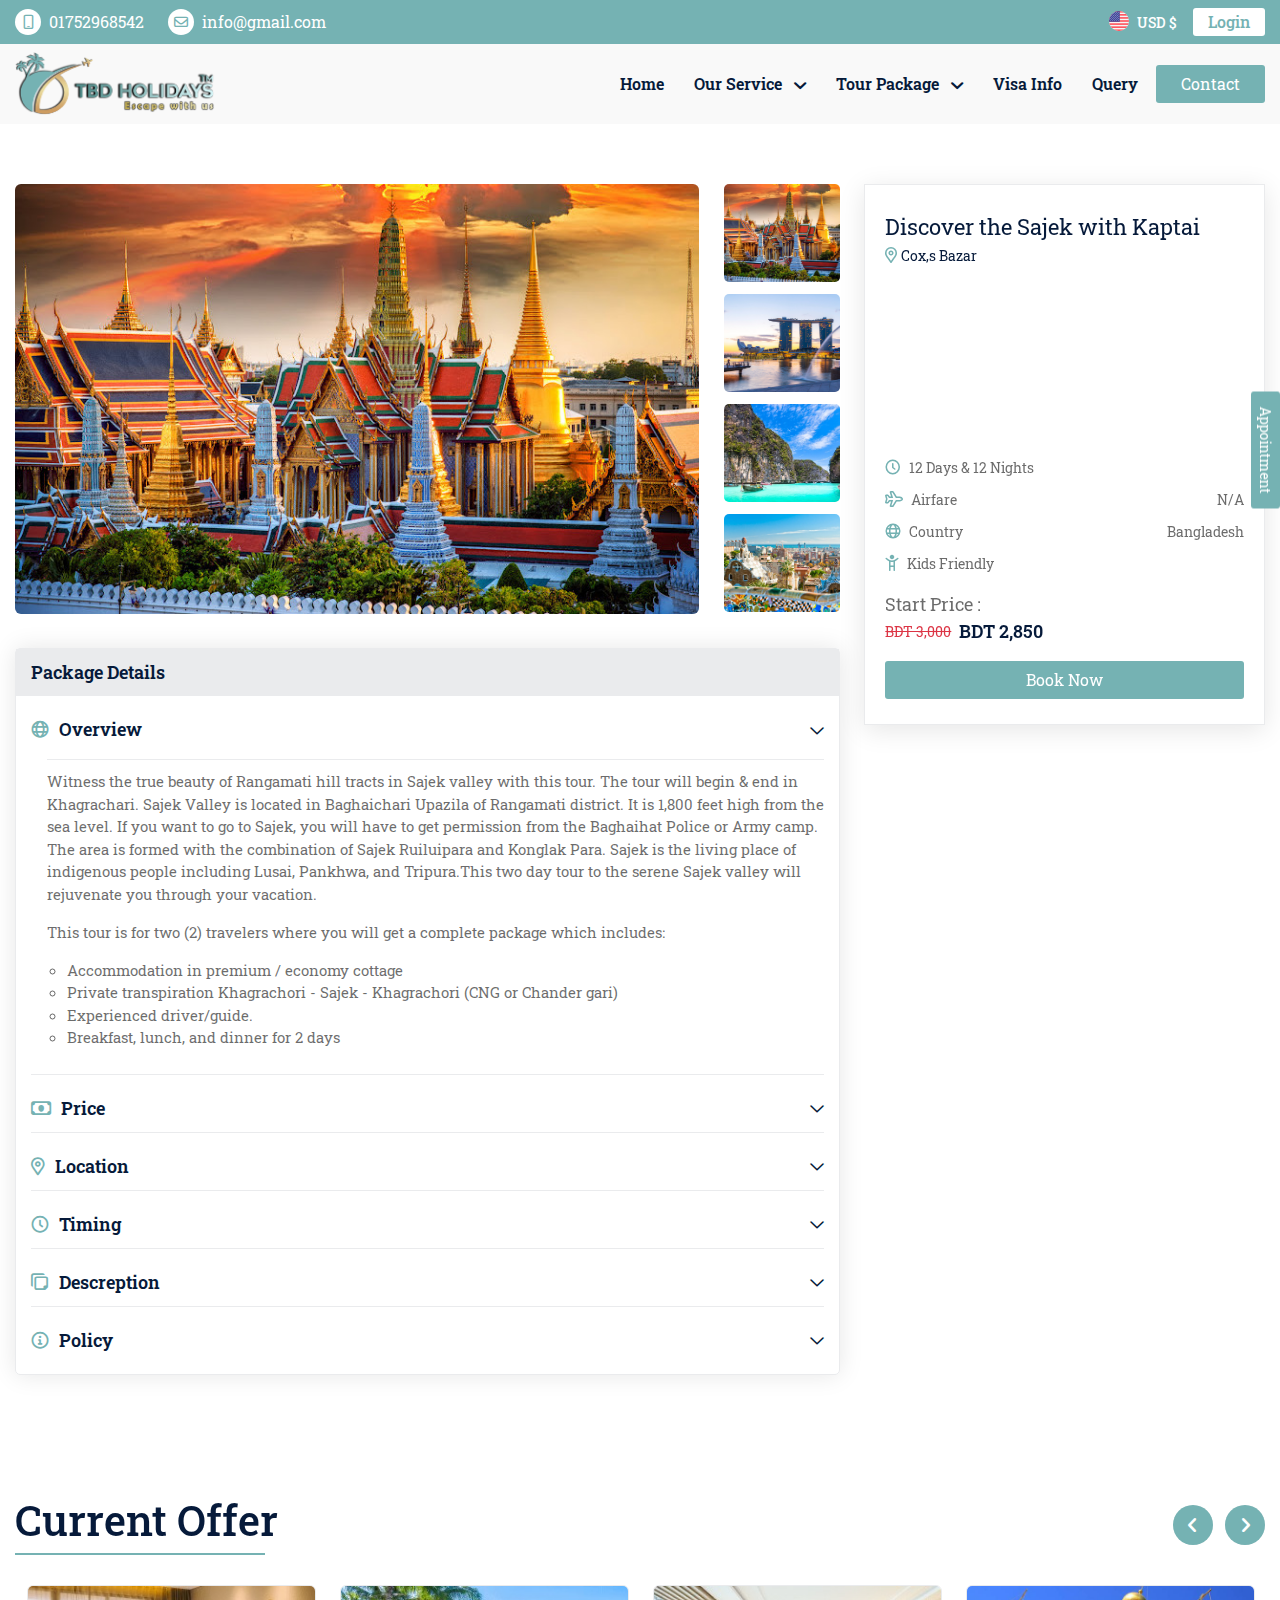
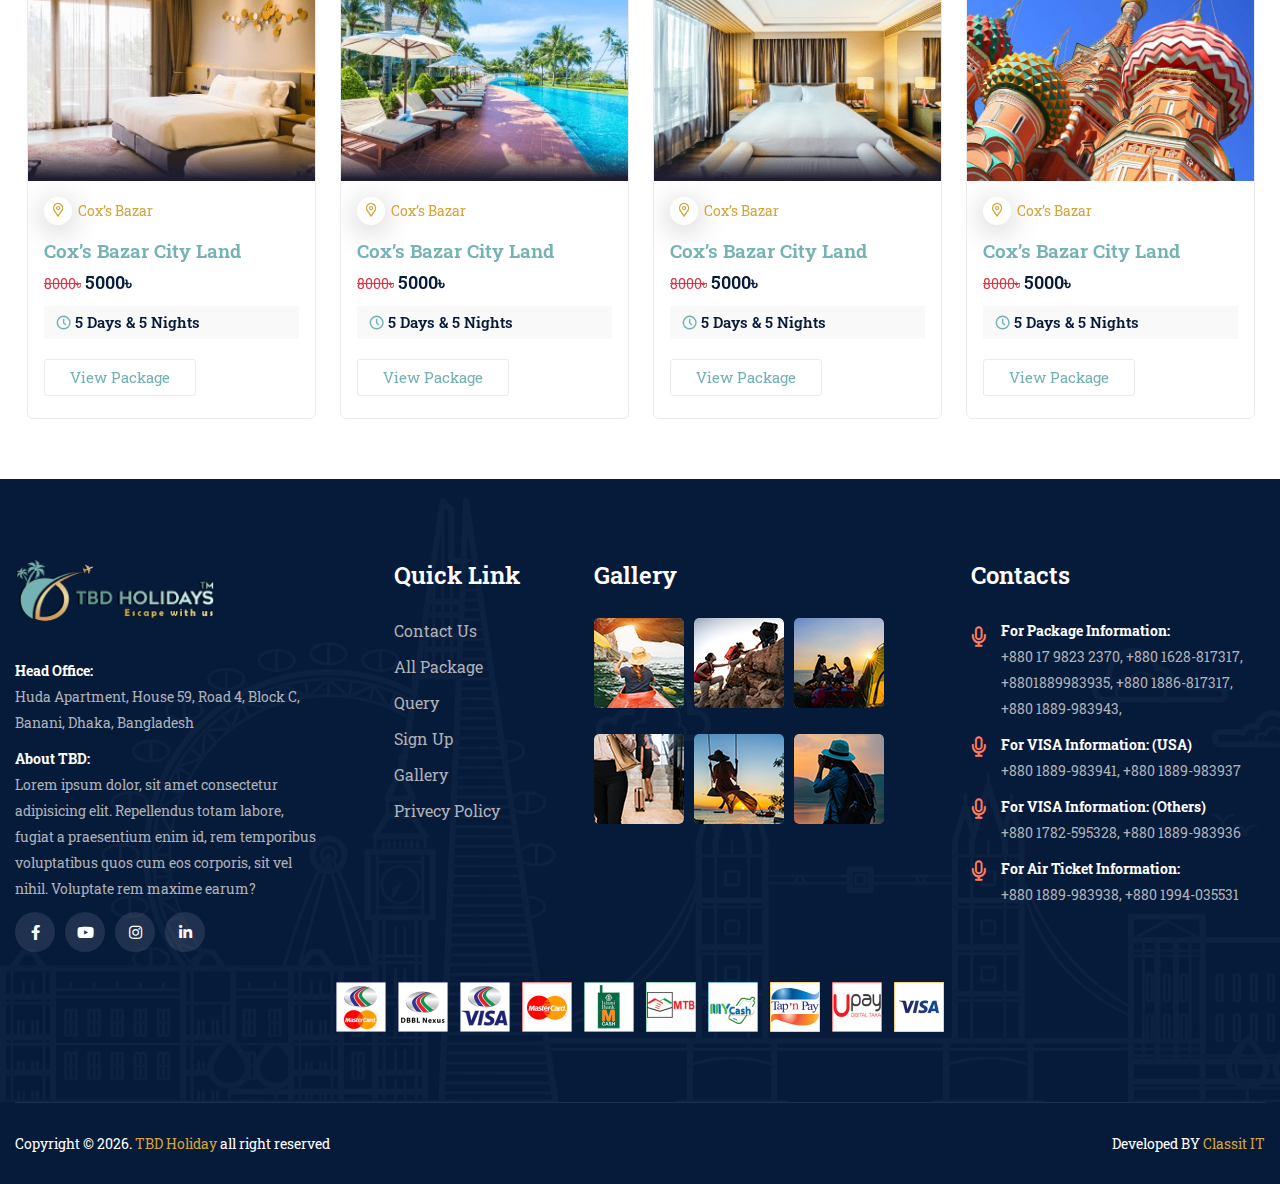
<file: package.html>
<!DOCTYPE html>
<html lang="en">

    <head>
        <meta charset="UTF-8">
        <meta http-equiv="X-UA-Compatible" content="IE=edge">
        <meta name="viewport" content="width=device-width, initial-scale=1.0">
        <title>Travel Agency || TBD</title>
        <!-- font -->
        <link href="https://fonts.googleapis.com/css2?family=Roboto+Slab:wght@300;400;500;600;700&display=swap" rel="stylesheet">
        <!-- link shortcut -->
        <link rel="shortcut icon" href="assets/image/favicon.png" type="image/x-icon">
        <!-- bootstarp link -->
        <link rel="stylesheet" href="assets/css/bootstrap.min.css">
        <!-- font awesome -->
        <link rel="stylesheet" href="assets/css/all.min.css">
        <link rel="stylesheet" href="assets/css/fontawesome.min.css">
        <!-- magnific popup -->
        <link rel="stylesheet" href="assets/css/magnific-popup.css">
        <!-- slick slider -->
        <link rel="stylesheet" href="assets/css/slick.css">
        <!-- css file link -->
        <link rel="stylesheet" href="assets/css/global.css">
        <link rel="stylesheet" href="assets/css/main.css">
        <link rel="stylesheet" href="assets/css/responsive.css">
    </head>

    <body>
        <!-- header section -->
        <header class="header_section">
            <!-- header top -->
            <div class="header_top py-2 d-none d-lg-block">
                <div class="container">
                    <div class="d-flex justify-content-between align-items-center flex-wrap">
                        <!-- header info -->
                        <div class="header_info d-none d-md-block">
                            <ul class="d-flex flex-wrap gap-4">
                                <li class="d-flex align-items-center gap-2">
                                    <span class="header_iconbox"><i class="fa-solid fa-mobile"></i></span>
                                    <a class="header_info_text" href="tel:01752968542">01752968542</a>
                                </li>
                                <li class="d-flex align-items-center gap-2">
                                    <span class="header_iconbox"><i class="fa-solid fa-envelope"></i></span>
                                    <a class="header_info_text" href="mailto:info@gmail.com">info@gmail.com</a>
                                </li>
                            </ul>
                        </div>
                        <!-- header right -->
                        <div class="top_header_right d-flex justify-content-sm-end align-items-center gap-3">
                            <!-- multilanguage -->
                            <div class="multi_language dropdown d-flex">
                                <button class="global_btn rounded-circle" data-bs-toggle="dropdown">
                                    <div class="lang_btn d-flex gap-2" id="lang_btn">
                                        <!-- flag -->
                                        <div class="language_flag">
                                            <img src="assets/image/flag/us.svg" alt="flag">
                                        </div>
                                        <!-- text -->
                                        <p class="language_text_select">USD $</p>
                                    </div>
                                </button>
                                <div class="dropdown-menu langList_dropdow py-2">
                                    <ul id="currency">
                                        <li class="d-flex align-items-center gap-3 px-2 py-1">
                                            <!-- flag -->
                                            <div class="language_flag">
                                                <img src="assets/image/flag/bangladesh.png" alt="flag">
                                            </div>
                                            <!-- text -->
                                            <p class="language_text">BDT ৳</p>
                                        </li>

                                        <li class="d-flex align-items-center gap-3 px-2 py-1">
                                            <!-- flag -->
                                            <div class="language_flag">
                                                <img src="assets/image/flag/china.svg" alt="flag">
                                            </div>
                                            <!-- text -->
                                            <p class="language_text">Yuan ¥</p>
                                        </li>

                                        <li class="d-flex align-items-center gap-3 px-2 py-1">
                                            <!-- flag -->
                                            <div class="language_flag">
                                                <img src="assets/image/flag/us.svg" alt="flag">
                                            </div>
                                            <!-- text -->
                                            <p class="language_text">USD $</p>
                                        </li>

                                        <li class="d-flex align-items-center gap-3 px-2 py-1">
                                            <!-- flag -->
                                            <div class="language_flag">
                                                <img src="assets/image/flag/french.svg" alt="flag">
                                            </div>
                                            <!-- text -->
                                            <p class="language_text">Euro €</p>
                                        </li>

                                        <li class="d-flex align-items-center gap-3 px-2 py-1">
                                            <!-- flag -->
                                            <div class="language_flag">
                                                <img src="assets/image/flag/germany.svg" alt="flag">
                                            </div>
                                            <!-- text -->
                                            <p class="language_text">Euro €</p>
                                        </li>

                                        <li class="d-flex align-items-center gap-3 px-2 py-1">
                                            <!-- flag -->
                                            <div class="language_flag">
                                                <img src="assets/image/flag/italy.svg" alt="flag">
                                            </div>
                                            <!-- text -->
                                            <p class="language_text">Euro €</p>
                                        </li>

                                        <li class="d-flex align-items-center gap-3 px-2 py-1">
                                            <!-- flag -->
                                            <div class="language_flag">
                                                <img src="assets/image/flag/russia.svg" alt="flag">
                                            </div>
                                            <!-- text -->
                                            <p class="language_text">Ruble ₽</p>
                                        </li>

                                        <li class="d-flex align-items-center gap-3 px-2 py-1">
                                            <!-- flag -->
                                            <div class="language_flag">
                                                <img src="assets/image/flag/spain.svg" alt="flag">
                                            </div>
                                            <!-- text -->
                                            <p class="language_text">Euro €</p>
                                        </li>

                                        <li class="d-flex align-items-center gap-3 px-2 py-1">
                                            <!-- flag -->
                                            <div class="language_flag">
                                                <img src="assets/image/flag/sa.svg" alt="flag">
                                            </div>
                                            <!-- text -->
                                            <p class="language_text">SAR ر.س</p>
                                        </li>

                                    </ul>
                                </div>
                            </div>
                            <!-- login button -->
                            <div class="header_login">
                                <a href="./login.html" class="main_btn">Login</a>
                            </div>
                        </div>
                    </div>
                </div>
            </div>
            <!-- main header -->
            <div class="main_header py-2 py-lg-0">
                <div class="container">
                    <div class="d-flex align-items-center justify-content-between">
                        <!-- header logo -->
                        <div class="header_logo">
                            <a href="./index.html">
                                <img src="assets/image/logo.png" alt="">
                            </a>
                        </div>
                        <!-- header nav -->
                        <div class="header_nav d-none d-lg-block">
                            <!-- nav wrapper -->
                            <ul class="header_nav_list">
                                <!-- nav item -->
                                <li class="header_nav_item">
                                    <a href="./index.html" class="header_nav_link">
                                        <span>Home</span>
                                    </a>
                                </li>
                                <!-- nav item -->
                                <li class="header_nav_item">
                                    <a class="header_nav_link">
                                        <span>Our Service</span>
                                        <span><i class="fa-solid fa-chevron-down"></i></span>
                                    </a>
                                    <!-- sub nav -->
                                    <div class="suv_nav">
                                        <ul>
                                            <!-- Sub Nav list -->
                                            <li>
                                                <a href="./index.html">
                                                    <span class="subnav_icon"><i
                                                        class="fas fa-plane-departure"></i></span>
                                                    <span class="subnav_text">Air Ticket</span>
                                                </a>
                                            </li>
                                            <!-- Sub Nav list -->
                                            <li>
                                                <a href="./index.html">
                                                    <span class="subnav_icon"><i class="fas fa-hotel"></i></span>
                                                    <span class="subnav_text">Hotel Booking</span>
                                                </a>
                                            </li>
                                            <!-- Sub Nav list -->
                                            <li>
                                                <a href="./tourlist.html">
                                                    <span class="subnav_icon"><i class="fas fa-globe"></i></span>
                                                    <span class="subnav_text">Tour</span>
                                                </a>
                                            </li>
                                            <!-- Sub Nav list -->
                                            <li>
                                                <a data-bs-target="#visa__info" data-bs-toggle="modal">
                                                    <span class="subnav_icon"><i class="fas fa-passport"></i></span>
                                                    <span class="subnav_text">Visa</span>
                                                </a>
                                            </li>
                                            <!-- Sub Nav list -->
                                            <li>
                                                <a href="https://education.tbd.classicit.xyz/" target="-blank">
                                                    <span class="subnav_icon"><i class="fa-solid fa-book"></i></span>
                                                    <span class="subnav_text">Student Consultancy</span>
                                                </a>
                                            </li>
                                        </ul>
                                    </div>
                                </li>
                                <!-- nav item -->
                                <li class="header_nav_item">
                                    <a href="" class="header_nav_link">
                                        <span>Tour Package</span>
                                        <span><i class="fa-solid fa-chevron-down"></i></span>
                                    </a>
                                    <!-- sub nav -->
                                    <div class="suv_nav">
                                        <ul>
                                            <!-- Sub Nav list -->
                                            <li class="sub_nav_item">
                                                <a>
                                                    <span class="subnav_text">Asia</span>
                                                </a>
                                                <!-- nested sub nav -->
                                                <div class="nested_subnav">
                                                    <ul>
                                                        <li>
                                                            <a href="./tourlist.html">Bangladesh</a>
                                                        </li>
                                                        <li>
                                                            <a href="./tourlist.html">India</a>
                                                        </li>
                                                        <li>
                                                            <a href="./tourlist.html">Pakistan</a>
                                                        </li>
                                                        <li>
                                                            <a href="./tourlist.html">Chin</a>
                                                        </li>
                                                        <li>
                                                            <a href="./tourlist.html">Nepal</a>
                                                        </li>
                                                        <li>
                                                            <a href="./tourlist.html">Bhutan</a>
                                                        </li>
                                                        <li>
                                                            <a href="./tourlist.html">Indonesia</a>
                                                        </li>
                                                        <li>
                                                            <a href="./tourlist.html">Singapore</a>
                                                        </li>
                                                        <li>
                                                            <a href="./tourlist.html">Japan</a>
                                                        </li>
                                                    </ul>
                                                </div>
                                            </li>
                                            <li class="sub_nav_item">
                                                <a>
                                                    <span class="subnav_text">Africa</span>
                                                </a>
                                                <!-- nested sub nav -->
                                                <div class="nested_subnav">
                                                    <ul>
                                                        <li>
                                                            <a href="./tourlist.html">Bangladesh</a>
                                                        </li>
                                                        <li>
                                                            <a href="./tourlist.html">India</a>
                                                        </li>
                                                        <li>
                                                            <a href="./tourlist.html">Pakistan</a>
                                                        </li>
                                                    </ul>
                                                </div>
                                            </li>
                                            <li class="sub_nav_item">
                                                <a>
                                                    <span class="subnav_text">North America</span>
                                                </a>
                                                <div class="nested_subnav">
                                                    <ul>
                                                        <li>
                                                            <a href="./tourlist.html">Bangladesh</a>
                                                        </li>
                                                        <li>
                                                            <a href="./tourlist.html">India</a>
                                                        </li>
                                                    </ul>
                                                </div>
                                            </li>
                                            <li class="sub_nav_item">
                                                <a>
                                                    <span class="subnav_text">South America</span>
                                                </a>
                                                <div class="nested_subnav">
                                                    <ul>
                                                        <li>
                                                            <a href="./tourlist.html">Bangladesh</a>
                                                        </li>
                                                        <li>
                                                            <a href="./tourlist.html">India</a>
                                                        </li>
                                                    </ul>
                                                </div>
                                            </li>
                                            <li class="sub_nav_item">
                                                <a>
                                                    <span class="subnav_text">Europe</span>
                                                </a>
                                                <div class="nested_subnav">
                                                    <ul>
                                                        <li>
                                                            <a href="./tourlist.html">Bangladesh</a>
                                                        </li>
                                                        <li>
                                                            <a href="./tourlist.html">India</a>
                                                        </li>
                                                    </ul>
                                                </div>
                                            </li>
                                            <li class="sub_nav_item">
                                                <a>
                                                    <span class="subnav_text">Australia</span>
                                                </a>
                                                <div class="nested_subnav">
                                                    <ul>
                                                        <li>
                                                            <a href="./tourlist.html">Bangladesh</a>
                                                        </li>
                                                        <li>
                                                            <a href="./tourlist.html">India</a>
                                                        </li>
                                                        <li>
                                                            <a href="./tourlist.html">Pakistan</a>
                                                        </li>
                                                        <li>
                                                            <a href="./tourlist.html">Chin</a>
                                                        </li>
                                                        <li>
                                                            <a href="./tourlist.html">Nepal</a>
                                                        </li>
                                                        <li>
                                                            <a href="./tourlist.html">Bhutan</a>
                                                        </li>
                                                        <li>
                                                            <a href="./tourlist.html">Indonesia</a>
                                                        </li>
                                                        <li>
                                                            <a href="./tourlist.html">Singapore</a>
                                                        </li>
                                                        <li>
                                                            <a href="./tourlist.html">Japan</a>
                                                        </li>
                                                    </ul>
                                                </div>
                                            </li>
                                            <li class="sub_nav_item">
                                                <a>
                                                    <span class="subnav_text">Antarctica</span>
                                                </a>
                                                <div class="nested_subnav">
                                                    <ul>
                                                        <li>
                                                            <a href="./tourlist.html">Bangladesh</a>
                                                        </li>
                                                        <li>
                                                            <a href="./tourlist.html">India</a>
                                                        </li>
                                                        <li>
                                                            <a href="./tourlist.html">Pakistan</a>
                                                        </li>
                                                        <li>
                                                            <a href="./tourlist.html">Chin</a>
                                                        </li>
                                                        <li>
                                                            <a href="./tourlist.html">Nepal</a>
                                                        </li>
                                                        <li>
                                                            <a href="./tourlist.html">Bhutan</a>
                                                        </li>
                                                        <li>
                                                            <a href="./tourlist.html">Indonesia</a>
                                                        </li>
                                                        <li>
                                                            <a href="./tourlist.html">Singapore</a>
                                                        </li>
                                                        <li>
                                                            <a href="./tourlist.html">Japan</a>
                                                        </li>
                                                    </ul>
                                                </div>
                                            </li>
                                        </ul>
                                    </div>
                                </li>
                                <!-- nav item -->
                                <li class="header_nav_item">
                                    <a data-bs-target="#visa__info" data-bs-toggle="modal" class="header_nav_link">
                                        <span>Visa Info</span>
                                    </a>
                                </li>
                                <!-- nav item -->
                                <li class="header_nav_item">
                                    <a href="./query.html" class="header_nav_link">
                                        <span>Query</span>
                                    </a>
                                </li>
                                <!-- nav item -->
                                <li class="header_contact">
                                    <a href="./contact.html" class="main_btn">
                                        <span>Contact</span>
                                    </a>
                                </li>
                            </ul>
                        </div>
                        <!-- toggle icon -->
                        <div class="toggle_icon d-lg-none" data-bs-toggle="offcanvas" data-bs-target="#tbdMobile">
                            <ul>
                                <li></li>
                                <li></li>
                                <li></li>
                            </ul>
                        </div>
                    </div>
                </div>
            </div>
            <!-- mobile nav -->
            <div class="offcanvas offcanvas-start" id="tbdMobile">
                <!-- offcanvas header -->
                <div class="offcanvas-header">
                    <div class="nav_logo">
                        <a href="./index.html">
                            <img src="assets/image/logo.png" alt="">
                        </a>
                    </div>
                    <button type="button btn" data-bs-dismiss="offcanvas"><i class="fa-solid fa-xmark"></i></button>
                </div>
                <!-- offcanvas body -->
                <div class="offcanvas-body">
                    <div class="mobile_nav">
                        <ul>
                            <!-- item -->
                            <li>
                                <a href="./index.html">
                                    <p class="d-flex gap-2">
                                        <span><i class="fas fa-home"></i></span>
                                        <span>Home</span>
                                    </p>
                                </a>
                            </li>
                            <!-- item -->
                            <li>
                                <a class="dropdown_button">
                                    <p class="d-flex gap-2">
                                        <span><i class="fa-brands fa-servicestack"></i></span>
                                        <span>Our Service</span>
                                    </p>
                                    <span><i class="fa-solid fa-chevron-down"></i></span>
                                </a>
                                <!-- mobile sub nav -->
                                <div class="mobile_suv_nav dropdown_sub">
                                    <ul>
                                        <!-- Sub Nav list -->
                                        <li>
                                            <a href="./index.html">
                                                <p class="d-flex gap-2">
                                                    <span class="subnav_icon"><i
                                                            class="fas fa-plane-departure"></i></span>
                                                    <span class="subnav_text">Air Ticket</span>
                                                </p>
                                            </a>
                                        </li>
                                        <!-- Sub Nav list -->
                                        <li>
                                            <a href="./index.html">
                                                <p class="d-flex gap-2">
                                                    <span class="subnav_icon"><i class="fas fa-hotel"></i></span>
                                                    <span class="subnav_text">Hotel Booking</span>
                                                </p>
                                            </a>
                                        </li>
                                        <!-- Sub Nav list -->
                                        <li>
                                            <a href="./tourlist.html">
                                                <p class="d-flex gap-2">
                                                    <span class="subnav_icon"><i class="fas fa-globe"></i></span>
                                                    <span class="subnav_text">Tour</span>
                                                </p>
                                            </a>
                                        </li>
                                        <!-- Sub Nav list -->
                                        <li>
                                            <a data-bs-target="#visa__info" data-bs-toggle="modal">
                                                <p class="d-flex gap-2">
                                                    <span class="subnav_icon"><i class="fas fa-passport"></i></span>
                                                    <span class="subnav_text">Visa</span>
                                                </p>
                                            </a>
                                        </li>
                                        <!-- Sub Nav list -->
                                        <li>
                                            <a href="https://education.tbd.classicit.xyz/" target="_blank">
                                                <p class="d-flex gap-2">
                                                    <span class="subnav_icon"><i class="fa-solid fa-book"></i></span>
                                                    <span class="subnav_text">Student Consultancy</span>
                                                </p>
                                            </a>
                                        </li>
                                    </ul>
                                </div>
                            </li>
                            <!-- item -->
                            <li>
                                <a class="dropdown_button">
                                    <p class="d-flex gap-2">
                                        <span><i class="fas fa-hotel"></i></span>
                                        <span>Tour Package</span>
                                    </p>
                                    <span><i class="fa-solid fa-chevron-down"></i></span>
                                </a>
                                <!-- sub nav -->
                                <div class="mobile_suv_nav dropdown_sub">
                                    <ul>
                                        <!-- Sub Nav list -->
                                        <li class="mobile_sub_nav_item">
                                            <a class="sub_dropdown_btn">
                                                <span class="subnav_text">Asia</span>
                                                <span><i class="fa-solid fa-chevron-down"></i></span>
                                            </a>
                                            <!-- nested sub nav -->
                                            <div class="nested_mobile_subnav sub_nestedDrop_nav">
                                                <ul>
                                                    <li>
                                                        <a href="./tourlist.html">Bangladesh</a>
                                                    </li>
                                                    <li>
                                                        <a href="./tourlist.html">India</a>
                                                    </li>
                                                    <li>
                                                        <a href="./tourlist.html">Pakistan</a>
                                                    </li>
                                                    <li>
                                                        <a href="./tourlist.html">Chin</a>
                                                    </li>
                                                    <li>
                                                        <a href="./tourlist.html">Nepal</a>
                                                    </li>
                                                    <li>
                                                        <a href="./tourlist.html">Bhutan</a>
                                                    </li>
                                                    <li>
                                                        <a href="./tourlist.html">Indonesia</a>
                                                    </li>
                                                    <li>
                                                        <a href="./tourlist.html">Singapore</a>
                                                    </li>
                                                    <li>
                                                        <a href="./tourlist.html">Japan</a>
                                                    </li>
                                                </ul>
                                            </div>
                                        </li>
                                        <li class="mobile_sub_nav_item">
                                            <a class="sub_dropdown_btn">
                                                <span class="subnav_text">Africa</span>
                                                <span><i class="fa-solid fa-chevron-down"></i></span>
                                            </a>
                                            <!-- nested sub nav -->
                                            <div class="nested_mobile_subnav sub_nestedDrop_nav">
                                                <ul>
                                                    <li>
                                                        <a href="./tourlist.html">Bangladesh</a>
                                                    </li>
                                                    <li>
                                                        <a href="./tourlist.html">India</a>
                                                    </li>
                                                    <li>
                                                        <a href="./tourlist.html">Pakistan</a>
                                                    </li>
                                                </ul>
                                            </div>
                                        </li>
                                        <li class="mobile_sub_nav_item">
                                            <a class="sub_dropdown_btn">
                                                <span class="subnav_text">North America</span>
                                                <span><i class="fa-solid fa-chevron-down"></i></span>
                                            </a>
                                            <div class="nested_mobile_subnav sub_nestedDrop_nav">
                                                <ul>
                                                    <li>
                                                        <a href="./tourlist.html">Bangladesh</a>
                                                    </li>
                                                    <li>
                                                        <a href="./tourlist.html">India</a>
                                                    </li>
                                                </ul>
                                            </div>
                                        </li>
                                        <li class="mobile_sub_nav_item">
                                            <a class="sub_dropdown_btn">
                                                <span class="subnav_text">South America</span>
                                                <span><i class="fa-solid fa-chevron-down"></i></span>
                                            </a>
                                            <div class="nested_mobile_subnav sub_nestedDrop_nav">
                                                <ul>
                                                    <li>
                                                        <a href="./tourlist.html">Bangladesh</a>
                                                    </li>
                                                    <li>
                                                        <a href="./tourlist.html">India</a>
                                                    </li>
                                                </ul>
                                            </div>
                                        </li>
                                        <li class="mobile_sub_nav_item">
                                            <a class="sub_dropdown_btn">
                                                <span class="subnav_text">Europe</span>
                                                <span><i class="fa-solid fa-chevron-down"></i></span>
                                            </a>
                                            <div class="nested_mobile_subnav sub_nestedDrop_nav">
                                                <ul>
                                                    <li>
                                                        <a href="./tourlist.html">Bangladesh</a>
                                                    </li>
                                                    <li>
                                                        <a href="./tourlist.html">India</a>
                                                    </li>
                                                </ul>
                                            </div>
                                        </li>
                                        <li class="mobile_sub_nav_item">
                                            <a class="sub_dropdown_btn">
                                                <span class="subnav_text">Australia</span>
                                                <span><i class="fa-solid fa-chevron-down"></i></span>
                                            </a>
                                            <div class="nested_mobile_subnav sub_nestedDrop_nav">
                                                <ul>
                                                    <li>
                                                        <a href="./tourlist.html">Bangladesh</a>
                                                    </li>
                                                    <li>
                                                        <a href="./tourlist.html">India</a>
                                                    </li>
                                                    <li>
                                                        <a href="./tourlist.html">Pakistan</a>
                                                    </li>
                                                    <li>
                                                        <a href="./tourlist.html">Chin</a>
                                                    </li>
                                                    <li>
                                                        <a href="./tourlist.html">Nepal</a>
                                                    </li>
                                                    <li>
                                                        <a href="./tourlist.html">Bhutan</a>
                                                    </li>
                                                    <li>
                                                        <a href="./tourlist.html">Indonesia</a>
                                                    </li>
                                                    <li>
                                                        <a href="./tourlist.html">Singapore</a>
                                                    </li>
                                                    <li>
                                                        <a href="./tourlist.html">Japan</a>
                                                    </li>
                                                </ul>
                                            </div>
                                        </li>
                                        <li class="mobile_sub_nav_item">
                                            <a class="sub_dropdown_btn">
                                                <span class="subnav_text">Antarctica</span>
                                                <span><i class="fa-solid fa-chevron-down"></i></span>
                                            </a>
                                            <div class="nested_mobile_subnav sub_nestedDrop_nav">
                                                <ul>
                                                    <li>
                                                        <a href="./tourlist.html">Bangladesh</a>
                                                    </li>
                                                    <li>
                                                        <a href="./tourlist.html">India</a>
                                                    </li>
                                                    <li>
                                                        <a href="./tourlist.html">Pakistan</a>
                                                    </li>
                                                    <li>
                                                        <a href="./tourlist.html">Chin</a>
                                                    </li>
                                                    <li>
                                                        <a href="./tourlist.html">Nepal</a>
                                                    </li>
                                                    <li>
                                                        <a href="./tourlist.html">Bhutan</a>
                                                    </li>
                                                    <li>
                                                        <a href="./tourlist.html">Indonesia</a>
                                                    </li>
                                                    <li>
                                                        <a href="./tourlist.html">Singapore</a>
                                                    </li>
                                                    <li>
                                                        <a href="./tourlist.html">Japan</a>
                                                    </li>
                                                </ul>
                                            </div>
                                        </li>
                                    </ul>
                                </div>
                            </li>
                            <!-- item -->
                            <li>
                                <a data-bs-target="#visa__info" data-bs-toggle="modal">
                                    <p class="d-flex gap-2">
                                        <span><i class="fas fa-passport"></i></span>
                                        <span>Visa Info</span>
                                    </p>
                                </a>
                            </li>
                            <!-- item -->
                            <li>
                                <a href="./tourlist.html">
                                    <p class="d-flex gap-2">
                                        <span><i class="fas fa-globe"></i></span>
                                        <span>All Package</span>
                                    </p>
                                </a>
                            </li>
                        </ul>
                    </div>
                </div>
            </div>
            <!-- bottom nav -->
            <div class="bottom_nav">
                <!-- wrapper -->
                <ul class="bottom_navlist">
                    <!-- list -->
                    <li>
                        <a data-bs-toggle="offcanvas" data-bs-target="#tbdMobile">
                            <div class="bottom_navlist_icon">
                                <i class="fa-solid fa-bars"></i>
                            </div>
                            <span>Navbar</span>
                        </a>
                    </li>
                    <li>
                        <a data-bs-target="#visa__info" data-bs-toggle="modal">
                            <div class="bottom_navlist_icon">
                                <i class="fas fa-passport"></i>
                            </div>
                            <span>Visa Info</span>
                        </a>
                    </li>
                    <li>
                        <a href="./index.html">
                            <div class="bottom_navlist_icon">
                                <i class="fas fa-home"></i>
                            </div>
                            <span>Home</span>
                        </a>
                    </li>
                    <li>
                        <a href="./tourlist.html">
                            <div class="bottom_navlist_icon">
                                <i class="fas fa-hotel"></i>
                            </div>
                            <span>Package</span>
                        </a>
                    </li>
                    <li>
                        <a href="./contact.html">
                            <div class="bottom_navlist_icon">
                                <i class="fa-solid fa-address-book"></i>
                            </div>
                            <span>Contact</span>
                        </a>
                    </li>
                </ul>
            </div>
        </header>
        <!-- header section end -->

        <!-- appointment btn -->
        <div class="appoint__btn">
            <button data-bs-target="#appoint__modal" data-bs-toggle="modal" class="main_btn">Appointment</button>
        </div>
        <!-- appointment btn end -->

        <!-- booking modal -->
        <div class="modal fade" id="appoint__modal">
            <div class="modal-dialog modal-dialog-centered">
                <div class="modal-content">
                    <div class="main__form_content">
                        <div class="modal__header">
                            <div class="nav_logo">
                                <a>
                                    <img src="assets/image/logo.png" alt="">
                                </a>
                            </div>
                            <button type="button btn" data-bs-dismiss="modal"><i class="fa-solid fa-xmark"></i></button>
                        </div>
                        <form action="">
                            <!-- form ttile -->
                            <h2 class="main__form_title">Appointment</h2>

                            <!-- input inner -->
                            <div class="main__form_inputinner">
                                <label for="email" class="input__title">Name</label>
                                <div class="input__group">
                                    <span class="input__group_icon"><i class="fa-solid fa-file-signature"></i></span>
                                    <input type="text" class="input__control" placeholder="example@gmail.com" id="email">
                                </div>
                            </div>

                            <!-- input inner -->
                            <div class="main__form_inputinner">
                                <label for="email" class="input__title">Email</label>
                                <div class="input__group">
                                    <span class="input__group_icon"><i class="fa-solid fa-envelope"></i></span>
                                    <input type="email" class="input__control" placeholder="example@gmail.com" id="email">
                                </div>
                            </div>

                            <!-- input inner -->
                            <div class="main__form_inputinner">
                                <label for="email" class="input__title">Phone</label>
                                <div class="input__group">
                                    <span class="input__group_icon"><i class="fa-solid fa-phone"></i></span>
                                    <input type="tel" class="input__control" placeholder="xDue4WExample" id="email">
                                </div>
                            </div>

                            <!-- input inner -->
                            <div class="main__form_inputinner">
                                <label for="email" class="input__title">Date</label>
                                <div class="input__group">
                                    <span class="input__group_icon"><i class="fa-solid fa-calendar-days"></i></span>
                                    <input type="date" class="input__control" placeholder="xDue4WExample" id="email">
                                </div>
                            </div>
                            
                            <!-- input inner -->
                            <div class="main__form_inputinner">
                                <!-- submit btn -->
                                <div class="form__submitbtn">
                                    <button class="main_btn hover_btn w-100">Submit</button>
                                </div>
                            </div>
                            
                        </form>
                    </div>
                </div>
            </div>
        </div>
        <!-- booking modal end -->

        <!-- apoint modal -->
        <div class="modal fade" id="bookingmodal">
            <div class="modal-dialog modal-dialog-centered">
                <div class="modal-content">
                    <div class="main__form_content">
                        <div class="modal__header">
                            <div class="nav_logo">
                                <a>
                                    <img src="assets/image/logo.png" alt="">
                                </a>
                            </div>
                            <button type="button btn" data-bs-dismiss="modal"><i class="fa-solid fa-xmark"></i></button>
                        </div>
                        <form action="">
                            <!-- form ttile -->
                            <h2 class="main__form_title">Book Now</h2>

                                <!-- input inner -->
                            <div class="main__form_inputinner">
                                <label for="email" class="input__title">Name</label>
                                <div class="input__group">
                                    <span class="input__group_icon"><i class="fa-solid fa-file-signature"></i></span>
                                    <input type="text" class="input__control" placeholder="example Jhon" id="email">
                                </div>
                            </div>
                            <!-- input inner -->
                            <div class="main__form_inputinner">
                                <label for="email" class="input__title">Phone</label>
                                <div class="input__group">
                                    <span class="input__group_icon"><i class="fa-solid fa-phone"></i></span>
                                    <input type="tel" class="input__control" placeholder="01XXXXXXXXX" id="email">
                                </div>
                            </div>

                            <!-- input inner -->
                            <div class="main__form_inputinner">
                                <label for="email" class="input__title">Email</label>
                                <div class="input__group">
                                    <span class="input__group_icon"><i class="fa-solid fa-envelope"></i></span>
                                    <input type="email" class="input__control" placeholder="example@gmail.com" id="email">
                                </div>
                            </div>

                            <!-- input inner -->
                            <div class="main__form_inputinner">
                                <label for="email" class="input__title">NID (png, jpg, svg, webp)</label>
                                <div class="input__group">
                                    <span class="input__group_icon"><i class="fa-solid fa-image"></i></span>
                                    <input type="file" class="input__control">
                                </div>
                            </div>

                            <!-- input inner -->
                            <div class="main__form_inputinner">
                                <label for="email" class="input__title">Passport(png, jpg, svg, webp)</label>
                                <div class="input__group">
                                    <span class="input__group_icon"><i class="fa-solid fa-image"></i></span>
                                    <input type="file" class="input__control">
                                </div>
                            </div>
                            
                            <!-- input inner -->
                            <div class="main__form_inputinner">
                                <label for="email" class="input__title">Service</label>
                                <div class="input__group">
                                    <span class="input__group_icon"><i class="fa-solid fa-location-dot"></i></span>
                                    <select name="" id="" class="input__control">
                                        <option value="" selected hidden>Select Service</option>
                                        <option value="">Hotel Booking</option>
                                        <option value="">Air Ticket</option>
                                        <option value="">Visa Processing</option>
                                        <option value="">Transport</option>
                                        <option value="">Tour</option>
                                    </select>
                                </div>
                            </div>
                            
                            <!-- input inner -->
                            <div class="main__form_inputinner">
                                <label for="email" class="input__title">Date</label>
                                <div class="input__group">
                                    <span class="input__group_icon"><i class="fa-solid fa-calendar-days"></i></span>
                                    <input type="date" class="input__control" placeholder="xDue4WExample" id="email">
                                </div>
                            </div>
                            
                            <!-- input inner -->
                            <div class="main__form_inputinner">
                                <div class="query__textarea_inner">
                                    <!-- title -->
                                    <label for="email" class="input__title">Note</label>
                                    <!-- input -->
                                    <div class="input__group textare__control">
                                        <textarea class="input__control"></textarea>
                                    </div>
                                </div>
                            </div>
                            <!-- input inner -->

                            <!-- input inner -->
                            <div class="main__form_inputinner">
                                <!-- submit btn -->
                                <div class="form__submitbtn">
                                    <a href="./visainformation.html">
                                        <button class="main_btn hover_btn w-100">Submit</button>
                                    </a>
                                </div>
                            </div>
                        </form>
                    </div>
                </div>
            </div>
        </div>
        <!-- apoint modal end-->

        <!-- main -->
        <main class="main">
            <!-- package -->
            <div class="package_top section_padding">
                <div class="container">
                    <div class="row align-items-stretch">
                        <!-- package full details -->
                        <div class="col-lg-8">
                            <!-- modal gallery -->
                            <div class="model-gallery-image">
                                <div class="row align-items-stretch">
                                    <div class="col-sm-9 col-md-10 col-lg-9 col-xl-10">
                                        <div class="one-item-slider h-100">
                                            <div class="item h-100">
                                                <img src="assets/image/package/1324058638unnamed (1).jpg"
                                                    alt="gallery-image">
                                                </div>
                                            <div class="item h-100">
                                                <img src="assets/image/package/608992685Singapore_zxm83w (1).jpg"
                                                    alt="gallery-image">
                                            </div>
                                            <div class="item h-100">
                                                <img src="assets/image/package/980697296Krabi-a (1).jpg"
                                                    alt="gallery-image">
                                            </div>
                                            <div class="item h-100">
                                                <img src="assets/image/package/tour1.jpg"
                                                    alt="gallery-image">
                                            </div>
                                            <div class="item h-100">
                                                <img src="assets/image/package/tour3.jpg"
                                                    alt="gallery-image">
                                            </div>
                                            <div class="item h-100">
                                                <img src="assets/image/package/tour4.jpg"
                                                    alt="gallery-image">
                                            </div>
                                        </div>
                                    </div>
                                    <div class="col-sm-3 col-md-2 col-lg-3 col-xl-2">
                                        <!-- slick tods -->
                                        <ul class="all-item-slider h-100">
                                            <li>
                                                <img src="assets/image/package/1324058638unnamed (1).jpg"
                                                    alt="gallery-image">
                                            </li>
                                            <li>
                                                <img
                                                    src="assets/image/package/608992685Singapore_zxm83w (1).jpg"
                                                    alt="gallery-image">
                                            </li>
                                            <li>
                                                <img
                                                    src="assets/image/package/980697296Krabi-a (1).jpg"
                                                    alt="gallery-image">
                                            </li>
                                            <li>
                                                <img
                                                    src="assets/image/package/tour1.jpg"
                                                    alt="gallery-image">
                                            </li>
                                            <li>
                                                <img
                                                    src="assets/image/package/tour3.jpg"
                                                    alt="gallery-image">
                                            </li>
                                            <li>
                                                <img src="assets/image/package/tour4.jpg"
                                                    alt="gallery-image">
                                            </li>
                                        </ul>
                                    </div>
                                </div>
                            </div>
                            <div class="package_details_content">
                                <!-- package descreption -->
                                <div class="accordion">
                                    <!-- btn wrapper -->
                                    <div class="package_details_header">
                                        Package Details
                                    </div>

                                    <!-- block -->
                                    <div class="packagelist_block">
                                        <div class="package_accordionheader">
                                            <!-- button wrapper -->
                                            <div class="d-flex align-items-center justify-content-between collapsed" type="button" data-bs-toggle="collapse" data-bs-target="#overview">
                                                <!-- title -->
                                                <p class="package_block_title"> <i class="fa-solid fa-globe"></i>Overview</p>
                                                <span class="package_block_icon"><i class="fa-solid fa-chevron-down"></i></span>
                                            </div>
                                        </div>
                                        <!-- body -->
                                        <div id="overview" class="collapse show tour_blockbody">
                                            <div class="descreption ms-3 mt-3">
                                                <p class="descreption_textblock">
                                                    Witness the true beauty of Rangamati hill tracts in Sajek valley with this tour. The tour will begin & end in Khagrachari. Sajek Valley is located in Baghaichari Upazila of Rangamati district. It is 1,800 feet high from the sea level. If you want to go to Sajek, you will have to get permission from the Baghaihat Police or Army camp. The area is formed with the combination of Sajek Ruiluipara and Konglak Para. Sajek is the living place of indigenous people including Lusai, Pankhwa, and Tripura.This two day tour to the serene Sajek valley will rejuvenate you through your vacation.
                                                </p>
                                                <p class="descreption_textblock">
                                                    This tour is for two (2) travelers where you will get a complete package which includes:
                                                </p>
                                                <ul class="descreption_list">
                                                    <li>Accommodation in premium / economy cottage</li>
                                                    <li>Private transpiration Khagrachori - Sajek - Khagrachori (CNG or Chander gari)</li>
                                                    <li>Experienced driver/guide.</li>
                                                    <li>Breakfast, lunch, and dinner for 2 days</li>
                                                </ul>
                                            </div>
                                        </div>
                                    </div>

                                    <!-- block -->
                                    <div class="packagelist_block">
                                        <div class="package_accordionheader">
                                            <!-- button wrapper -->
                                            <div class="d-flex align-items-center justify-content-between" type="button" data-bs-toggle="collapse" data-bs-target="#pricing">
                                                <!-- title -->
                                                <p class="package_block_title"><i class="fa-solid fa-money-bill"></i>Price</p>
                                                <span class="package_block_icon"><i class="fa-solid fa-chevron-down"></i></span>
                                            </div>
                                        </div>
                                        <!-- body -->
                                        <div id="pricing" class="collapse tour_blockbody">
                                            <div class="pricing_tab mt-3">
                                                <!-- nav btn -->
                                                <div class="theme_search_form_tabbtn">
                                                    <ul class="nav nav-tabs">
                                                        <li class="nav-item" >
                                                            <button class="nav-link active" data-bs-toggle="tab" data-bs-target="#Standard" type="button">
                                                            <i class="fa-solid fa-standard-definition"></i>Standard</button>
                                                        </li>
                                                        <li class="nav-item" >
                                                            <button class="nav-link" data-bs-toggle="tab" data-bs-target="#Deluxe" type="button"><i class="fa-solid fa-highlighter-line"></i>Deluxe</button>
                                                        </li>
                                                        <li class="nav-item" >
                                                            <button class="nav-link" data-bs-toggle="tab" data-bs-target="#Premium" type="button"><i class="fa-solid fa-p"></i>Premium</button>
                                                        </li>
                                                    </ul>
                                                </div>

                                                <div class="tab-content">
                                                    <div class="tab-pane fade active show" id="Standard">
                                                        <!-- price table -->
                                                        <div class="price_table table-responsive">
                                                            <table class="table table-bordered table-hover table-striped">
                                                                <thead>
                                                                    <tr>
                                                                        <th>Adult</th>
                                                                        <th>Child(2-11)</th>
                                                                        <th>Child(No Bed)</th>
                                                                        <th>Infant(0-23 Month)</th>
                                                                        <th>Solo Traveler</th>
                                                                    </tr>
                                                                </thead>
                                                                <tbody>
                                                                    <tr>
                                                                        <td>10000</td>
                                                                        <td>617</td>
                                                                        <td>224</td>
                                                                        <td>1</td>
                                                                        <td>904</td>
                                                                    </tr>
                                                                </tbody>
                                                            </table>
                                                        </div>
                                                    </div>
                                                    <div class="tab-pane fade" id="Deluxe">
                                                        <div class="price_table table-responsive">
                                                            <table class="table table-bordered table-hover table-striped">
                                                                <thead>
                                                                    <tr>
                                                                        <th>Adult</th>
                                                                        <th>Child(2-11)</th>
                                                                        <th>Child(No Bed)</th>
                                                                        <th>Infant(0-23 Month)</th>
                                                                        <th>Solo Traveler</th>
                                                                    </tr>
                                                                </thead>
                                                                <tbody>
                                                                    <tr>
                                                                        <td>2500</td>
                                                                        <td>500</td>
                                                                        <td>150</td>
                                                                        <td>1</td>
                                                                        <td>600</td>
                                                                    </tr>
                                                                </tbody>
                                                            </table>
                                                        </div>
                                                    </div>

                                                    <div class="tab-pane fade" id="Premium">
                                                         <!-- price table -->
                                                         <div class="price_table table-responsive">
                                                            <table class="table table-bordered table-hover table-striped">
                                                                <thead>
                                                                    <tr>
                                                                        <th>Adult</th>
                                                                        <th>Child(2-11)</th>
                                                                        <th>Child(No Bed)</th>
                                                                        <th>Infant(0-23 Month)</th>
                                                                        <th>Solo Traveler</th>
                                                                    </tr>
                                                                </thead>
                                                                <tbody>
                                                                    <tr>
                                                                        <td>50000</td>
                                                                        <td>8500</td>
                                                                        <td>26200</td>
                                                                        <td>10</td>
                                                                        <td>725</td>
                                                                    </tr>
                                                                </tbody>
                                                            </table>
                                                        </div>
                                                    </div>
                                                </div>
                                            </div>
                                        </div>
                                    </div>
                                                                
                                    <!-- block -->
                                    <div class="packagelist_block">
                                        <div class="package_accordionheader">
                                            <!-- button wrapper -->
                                            <div class="d-flex align-items-center justify-content-between collapsed" type="button" data-bs-toggle="collapse" data-bs-target="#Location">
                                                <!-- title -->
                                                <p class="package_block_title"> <i class="fa-solid fa-location-dot"></i>Location</p>
                                                <span class="package_block_icon"><i class="fa-solid fa-chevron-down"></i></span>
                                            </div>
                                        </div>
                                        <!-- body -->
                                        <div id="Location" class="collapse tour_blockbody">
                                            <div class="descreption ms-3 mt-3">
                                                <p class="descreption_textblock">
                                                    <strong>Pick-up: </strong>Cox,s Bazar, Parjatan Motel Khagrachori
                                                </p>
                                            </div>
                                        </div>
                                    </div>
                                                                        
                                    <!-- block -->
                                    <div class="packagelist_block">
                                        <div class="package_accordionheader">
                                            <!-- button wrapper -->
                                            <div class="d-flex align-items-center justify-content-between collapsed" type="button" data-bs-toggle="collapse" data-bs-target="#Timing">
                                                <!-- title -->
                                                <p class="package_block_title"> <i class="fa-solid fa-clock"></i>Timing</p>
                                                <span class="package_block_icon"><i class="fa-solid fa-chevron-down"></i></span>
                                            </div>
                                        </div>
                                        <!-- body -->
                                        <div id="Timing" class="collapse tour_blockbody">
                                            <div class="descreption ms-3 mt-3">
                                                <p class="descreption_textblock">
                                                    12 Days & 12 Nights
                                                </p>
                                            </div>
                                        </div>
                                    </div>
                                                                        
                                    <!-- block -->
                                    <div class="packagelist_block">
                                        <div class="package_accordionheader">
                                            <!-- button wrapper -->
                                            <div class="d-flex align-items-center justify-content-between collapsed" type="button" data-bs-toggle="collapse" data-bs-target="#Descreption">
                                                <!-- title -->
                                                <p class="package_block_title"><i class="fa-solid fa-notes"></i>Descreption</p>
                                                <span class="package_block_icon"><i class="fa-solid fa-chevron-down"></i></span>
                                            </div>
                                        </div>
                                        <!-- body -->
                                        <div id="Descreption" class="collapse tour_blockbody">
                                            <div class="descreption ms-3 mt-3">
                                                <p class="descreption_textblock">
                                                    Travel to the land of hills and clouds, the majestic Sajek Valley. Be on a 2 day 1 night journey with your loved ones from 1,476 feet above sea level. Start from Khagrachari and start towards Sajek on a Chander Gari. Check-in at the resort and experience the tribal lifestyle at Konglak para. End the day watching the sun go down from the Helipad. You can enjoy the dinner with BBQ at the resort. Wake up next morning and watch the sunrise out from the clouds. Have breakfast at the resort and hop on the Chander Gari towards Khagrachari. Reach Khagrachari and take a lunch break. Explore Khagrachari by visiting Alutila Cave, Risang Waterfall or Jhulanta Bridge & other sightseeing places.
                                                </p>
                                                <!-- title -->
                                                <strong class="descreption_textblock">Locations that will be covered in this tour are:</strong>
                                                <!-- text vlock -->
                                                <ul class="descreption_list">
                                                    <li>Sajek</li>
                                                    <li>Lusai Village,</li>
                                                    <li>Sajek Helipad</li>
                                                    <li>Konglak para,</li>
                                                    <li>Alu Tilla Cave</li>
                                                    <li>Horticulture Park (Hanging Bridge) OR Risang Waterfalls</li>
                                                </ul>
                                                <strong class="descreption_textblock">Rooms will be allotted from the following Resorts only:</strong>
                                                <ul class="descreption_list">
                                                    <li>Premium Package: Meghchut Resort, Sajek Eco Valley Resort, Abakash Emanuel Resort, Megh Macchang Resort, Shampari Resort,</li>
                                                    <li>Economy Package: Gospel Resort, Monoava Resort, Chader Bari Resort, Megh Kabbo Resort.</li>
                                                </ul>
                                            </div>
                                        </div>
                                    </div>
                                                                        
                                    <!-- block -->
                                    <div class="packagelist_block">
                                        <div class="package_accordionheader">
                                            <!-- button wrapper -->
                                            <div class="d-flex align-items-center justify-content-between collapsed" type="button" data-bs-toggle="collapse" data-bs-target="#policy">
                                                <!-- title -->
                                                <p class="package_block_title"><i class="fa-solid fa-circle-info"></i>Policy</p>
                                                <span class="package_block_icon"><i class="fa-solid fa-chevron-down"></i></span>
                                            </div>
                                        </div>
                                        <!-- body -->
                                        <div id="policy" class="collapse tour_blockbody">
                                            <div class="descreption ms-3 mt-3">
                                                <strong class="descreption_textblock">Cancellation</strong>
                                                <!-- list -->
                                                <ul class="descreption_list">
                                                    <li>To cancel any tour, an email has to be sent to tours@gozayaan.com mentioning the tour booking ID and details about the cancellation. </li>                                                     
                                                    <li>The time of sending the email will be considered as the time of cancellation. </li>
                                                    <li>The email will be considered as the final application for cancellation. A phone call to the GoZayaan hotline number or any other team member of GoZayaan will not be considered as a request for cancellation.</li>
                                                </ul>
                                                <strong class="descreption_textblock">Refund</strong>
                                                <ul class="descreption_list">
                                                    <li>The full amount of the tour fee will be refunded if the booking is canceled before seven (7) days prior to the start of the experience/tour</li>
                                                    <li>Seventy-Five Percent (75%) of the tour fee will be refunded if the booking is canceled less than seven (7) days prior to the start of the experience/tour.</li>
                                                    <li>Fifty Percent (50%) of the tour fee will be refunded if the booking is canceled less than five (5) days prior to the start of the experience/tour.</li>
                                                    <li>No refund will be provided if the booking is canceled less than ninety-six (96) hours or less than that prior to the start of the experience/tour</li>
                                                    <li>Convenience fee is non-refundable and will be deducted from the paid amount. </li>
                                                    <li>All refunds will be processed within seven (7) working days.</li>
                                                </ul>

                                                <strong class="descreption_textblock">Child Policy</strong>
                                                <ul class="descreption_list">
                                                    <li>No fee will be needed for children below the age of three (3). No separate seat will be provided in case of transportation and accommodation.</li>
                                                    <li>50% fee has to be paid for any child between the age of three (3) and six (6) years old. No separate seat will be provided in case of transportation and accommodation.</li>
                                                    <li>Full amount of money must be paid to get separate seats for children between age three (3) and six (6)</li>
                                                    <li>Full amount of money must be paid for anyone above six (6) years old.</li>
                                                </ul>
                                            </div>
                                        </div>
                                    </div>

                                </div>
                            </div>
                        </div>
                        <!-- package box column -->
                        <div class="col-lg-4">
                            <div class="package_box">
                                <!-- package title -->
                                <p class="package_title">Discover the Sajek with Kaptai</p>
                                <!-- package location -->
                                <div class="package_location">
                                    <span><i class="fa-solid fa-location-dot"></i></span>
                                    <p class="d-inline-block">Cox,s Bazar</p>
                                </div>
                                <!-- map -->
                                <div class="tour_map mt-3">
                                    <iframe src="https://www.google.com/maps/embed?pb=!1m18!1m12!1m3!1d5468.8904445030885!2d90.36608073035731!3d23.816947717100998!2m3!1f0!2f0!3f0!3m2!1i1024!2i768!4f13.1!3m3!1m2!1s0x3755c13dbb9e7ed5%3A0x9bd3ce314d6ea201!2sCox&#39;s%20Bazar%20Hotel%20Booking!5e0!3m2!1sen!2sbd!4v1687008117519!5m2!1sen!2sbd" width="100%" height="auto" style="border:0;" allowfullscreen="" loading="lazy" referrerpolicy="no-referrer-when-downgrade"></iframe>
                                </div>
                                <!-- package location -->
                                <div class="packagebox_duration">
                                    
                                </div>
                                <!-- package box list -->
                                <div class="package_servicelist mt-3">
                                    <ul>
                                        <li class="mb-2 d-flex gap-2 align-items-center">
                                            <span><i class="fa-solid fa-clock"></i></span>
                                            <p>
                                                <span>12</span> Days &
                                                <span>12</span> Nights
                                            </p>
                                        </li>
                                        <li class="mb-2 d-flex gap-2 align-items-center">
                                            <span><i class="fa-solid fa-plane"></i></span>
                                            <p class="w-100 d-flex justify-content-between">
                                                <span>Airfare</span>
                                                <span>N/A</span>
                                            </p>
                                        </li>
                                        <li class="mb-2 d-flex gap-2 align-items-center">
                                            <span><i class="fa-solid fa-globe"></i></span>
                                            <p class="w-100 d-flex justify-content-between">
                                                <span>Country</span>
                                                <span>Bangladesh</span>
                                            </p>
                                        </li>
                                        <li class="mb-2 d-flex gap-2 align-items-center">
                                            <span><i class="fa-solid fa-child"></i></span>
                                            <p class="w-100 d-flex justify-content-between">
                                                <span>Kids Friendly</span>
                                            </p>
                                        </li>
                                    </ul>
                                </div>
                                <!-- pricing -->
                                <div class="package_pricing my-3">
                                    <p class="package_pricing_title">Start Price :</p>
                                    <div class="d-flex align-items-center gap-2">
                                        <del class="old_price text-danger">BDT 3,000</del>
                                        <p class="offer_price">BDT 2,850</p>
                                    </div>
                                </div>
                                <!-- bokking Button -->
                                <div class="package_bookBtn">
                                    <button class="main_btn hover_btn w-100" data-bs-target="#bookingmodal" data-bs-toggle="modal">Book Now</button>
                                </div>
                            </div>
                        </div>
                    </div>
                </div>
            </div>
            <!-- package end -->

            <!-- offer section -->
            <section class="offer_section section_padding">
                <div class="container">
                    <!-- section title -->
                    <div class="section_title d-flex justify-content-between">
                        <h1 class="section_title_text w-100">Current Offer</h1>
                        <div class="slideroffer_arrow"></div>
                    </div>
                    <!-- offer slider -->
                    <div class="offer_slider">
                        <!-- slider item -->
                        <div class="offer_slider_item">
                            <div class="package_item card">
                                <!-- card image -->
                                <div class="card-img">
                                    <img src="assets/image/tour/hotel5.jpg" alt="">
                                </div>
                                <!-- card body -->
                                <div class="card-body">
                                    <!-- location -->
                                    <p class="package_item_address">
                                        <span class="address_icon"><i class="fa-sharp fa-solid fa-location-dot"></i></span>
                                        <span>Cox’s Bazar</span>
                                    </p>
                                    <!-- title -->
                                    <h3 class="package_item_title"><a href="./package.html">Cox’s Bazar City Land</a></h3>
                                    <!-- price -->
                                    <div class="package_price">
                                        <del class="old_price text-danger">8000৳</del>
                                        <span class="offer_price">5000৳</span>
                                    </div>
                                    <!-- duration -->
                                    <div class="package_duration">
                                        <p>
                                            <span><i class="fa-solid fa-clock"></i></span>
                                            <span>5 Days &amp; 5 Nights</span>
                                        </p>
                                    </div>
                                    <!-- package details button -->
                                    <div class="package_detailsbtn">
                                        <a href="./package.html" class="main_btn hover_btn">View Package</a>
                                    </div>
                                </div>
                            </div>
                        </div>
                        <!-- slider item -->
                        <div class="offer_slider_item">
                            <div class="package_item card">
                                <!-- card image -->
                                <div class="card-img">
                                    <img src="assets/image/tour/hotel2.jpg" alt="">
                                </div>
                                <!-- card body -->
                                <div class="card-body">
                                    <!-- location -->
                                    <p class="package_item_address">
                                        <span class="address_icon"><i class="fa-sharp fa-solid fa-location-dot"></i></span>
                                        <span>Cox’s Bazar</span>
                                    </p>
                                    <!-- title -->
                                    <h3 class="package_item_title"><a href="./package.html">Cox’s Bazar City Land</a></h3>
                                    <!-- price -->
                                    <div class="package_price">
                                        <del class="old_price text-danger">8000৳</del>
                                        <span class="offer_price">5000৳</span>
                                    </div>
                                    <!-- duration -->
                                    <div class="package_duration">
                                        <p>
                                            <span><i class="fa-solid fa-clock"></i></span>
                                            <span>5 Days &amp; 5 Nights</span>
                                        </p>
                                    </div>
                                    <!-- package details button -->
                                    <div class="package_detailsbtn">
                                        <a href="./package.html" class="main_btn hover_btn">View Package</a>
                                    </div>
                                </div>
                            </div>
                        </div>
                        <!-- slider item -->
                        <div class="offer_slider_item">
                            <div class="package_item card">
                                <!-- card image -->
                                <div class="card-img">
                                    <img src="assets/image/tour/hotel1.jpg" alt="">
                                </div>
                                <!-- card body -->
                                <div class="card-body">
                                    <!-- location -->
                                    <p class="package_item_address">
                                        <span class="address_icon"><i class="fa-sharp fa-solid fa-location-dot"></i></span>
                                        <span>Cox’s Bazar</span>
                                    </p>
                                    <!-- title -->
                                    <h3 class="package_item_title"><a href="./package.html">Cox’s Bazar City Land</a></h3>
                                    <!-- price -->
                                    <div class="package_price">
                                        <del class="old_price text-danger">8000৳</del>
                                        <span class="offer_price">5000৳</span>
                                    </div>
                                    <!-- duration -->
                                    <div class="package_duration">
                                        <p>
                                            <span><i class="fa-solid fa-clock"></i></span>
                                            <span>5 Days &amp; 5 Nights</span>
                                        </p>
                                    </div>
                                    <!-- package details button -->
                                    <div class="package_detailsbtn">
                                        <a href="./package.html" class="main_btn hover_btn">View Package</a>
                                    </div>
                                </div>
                            </div>
                        </div>
                        <!-- slider item -->
                        <div class="offer_slider_item">
                            <div class="package_item card">
                                <!-- card image -->
                                <div class="card-img">
                                    <img src="assets/image/tour/tour4.jpg" alt="">
                                </div>
                                <!-- card body -->
                                <div class="card-body">
                                    <!-- location -->
                                    <p class="package_item_address">
                                        <span class="address_icon"><i class="fa-sharp fa-solid fa-location-dot"></i></span>
                                        <span>Cox’s Bazar</span>
                                    </p>
                                    <!-- title -->
                                    <h3 class="package_item_title"><a href="./package.html">Cox’s Bazar City Land</a></h3>
                                    <!-- price -->
                                    <div class="package_price">
                                        <del class="old_price text-danger">8000৳</del>
                                        <span class="offer_price">5000৳</span>
                                    </div>
                                    <!-- duration -->
                                    <div class="package_duration">
                                        <p>
                                            <span><i class="fa-solid fa-clock"></i></span>
                                            <span>5 Days &amp; 5 Nights</span>
                                        </p>
                                    </div>
                                    <!-- package details button -->
                                    <div class="package_detailsbtn">
                                        <a href="./package.html" class="main_btn hover_btn">View Package</a>
                                    </div>
                                </div>
                            </div>
                        </div>
                        <!-- slider item -->
                        <div class="offer_slider_item">
                            <div class="package_item card">
                                <!-- card image -->
                                <div class="card-img">
                                    <img src="assets/image/tour/tour1.jpg" alt="">
                                </div>
                                <!-- card body -->
                                <div class="card-body">
                                    <!-- location -->
                                    <p class="package_item_address">
                                        <span class="address_icon"><i class="fa-sharp fa-solid fa-location-dot"></i></span>
                                        <span>Cox’s Bazar</span>
                                    </p>
                                    <!-- title -->
                                    <h3 class="package_item_title"><a href="./package.html">Cox’s Bazar City Land</a></h3>
                                    <!-- price -->
                                    <div class="package_price">
                                        <del class="old_price text-danger">8000৳</del>
                                        <span class="offer_price">5000৳</span>
                                    </div>
                                    <!-- duration -->
                                    <div class="package_duration">
                                        <p>
                                            <span><i class="fa-solid fa-clock"></i></span>
                                            <span>5 Days &amp; 5 Nights</span>
                                        </p>
                                    </div>
                                    <!-- package details button -->
                                    <div class="package_detailsbtn">
                                        <a href="./package.html" class="main_btn hover_btn">View Package</a>
                                    </div>
                                </div>
                            </div>
                        </div>
                        <!-- slider item -->
                        <div class="offer_slider_item">
                            <div class="package_item card">
                                <!-- card image -->
                                <div class="card-img">
                                    <img src="assets/image/tour/hotel8.jpg" alt="">
                                </div>
                                <!-- card body -->
                                <div class="card-body">
                                    <!-- location -->
                                    <p class="package_item_address">
                                        <span class="address_icon"><i class="fa-sharp fa-solid fa-location-dot"></i></span>
                                        <span>Cox’s Bazar</span>
                                    </p>
                                    <!-- title -->
                                    <h3 class="package_item_title"><a href="./package.html">Cox’s Bazar City Land</a></h3>
                                    <!-- price -->
                                    <div class="package_price">
                                        <del class="old_price text-danger">8000৳</del>
                                        <span class="offer_price">5000৳</span>
                                    </div>
                                    <!-- duration -->
                                    <div class="package_duration">
                                        <p>
                                            <span><i class="fa-solid fa-clock"></i></span>
                                            <span>5 Days &amp; 5 Nights</span>
                                        </p>
                                    </div>
                                    <!-- package details button -->
                                    <div class="package_detailsbtn">
                                        <a href="./package.html" class="main_btn hover_btn">View Package</a>
                                    </div>
                                </div>
                            </div>
                        </div>
                    </div>
                </div>
            </section>
            <!-- offer section end -->

        </main>

        <!-- booking modal -->
        <div class="modal fade" id="visa__info">
            <div class="modal-dialog modal-dialog-centered">
                <div class="modal-content">
                    <div class="main__form_content">
                        <div class="modal__header">
                            <div class="nav_logo">
                                <a>
                                    <img src="assets/image/logo.png" alt="">
                                </a>
                            </div>
                            <button type="button btn" data-bs-dismiss="modal"><i class="fa-solid fa-xmark"></i></button>
                        </div>
                        <form action="">
                            <!-- form ttile -->
                            <h2 class="main__form_title">Search Visa Info</h2>

                            <!-- input inner -->
                            <div class="main__form_inputinner">
                                <label for="email" class="input__title">Form</label>
                                <div class="input__group">
                                    <span class="input__group_icon"><i class="fa-solid fa-location-dot"></i></span>
                                    <div class="input__group">
                                        <span class="input__group_icon"><i class="fa-solid fa-location-dot"></i></span>
                                        <select name="" id="" class="input__control">
                                            <option value="" selected hidden>Example Bangladesh</option>
                                            <option value="">Bangladesh</option>
                                            <option value="">Pakistan</option>
                                            <option value="">Iran</option>
                                        </select>
                                    </div>
                                </div>
                            </div>

                            <!-- input inner -->
                            <div class="main__form_inputinner">
                                <label for="email" class="input__title">Form</label>
                                <div class="input__group">
                                    <span class="input__group_icon"><i class="fa-solid fa-location-dot"></i></span>
                                    <select name="" id="" class="input__control">
                                        <option value="" selected hidden>Example America</option>
                                        <option value="">Englend</option>
                                        <option value="">Turkey</option>
                                        <option value="">India</option>
                                    </select>
                                </div>
                            </div>
                            
                            <!-- input inner -->
                            <div class="main__form_inputinner">
                                <!-- submit btn -->
                                <div class="form__submitbtn">
                                    <a href="./visainformation.html">
                                        <button class="main_btn hover_btn w-100">Submit</button>
                                    </a>
                                </div>
                            </div>
                        </form>
                    </div>
                </div>
            </div>
        </div>
        <!-- booking modal end -->
        
        <!-- footer section -->
        <footer class="main-footer bg-color-2">
            <div class="footer-top">
                <div class="vector-bg"></div>
                <div class="container">
                    <div class="row clearfix">
                        <div class="col-lg-3 col-md-6 col-sm-12 footer-column">
                            <div class="footer-widget logo-widget">
                                <figure class="footer_logo"><a href="index.html"><img src="assets/image/logo.png" alt=""></a></figure>
                                <!-- contact -->
                                <div class="contact-widget">
                                    <div class="widget-content">
                                        <ul class="info-list clearfix">
                                            <!-- location -->
                                            <li class="head_location">
                                                <p class="contact_footer_title">Head Office:</p>
                                                <p>Huda Apartment, House 59, Road 4, Block C, Banani, Dhaka, Bangladesh</p>
                                            </li>
                                            <!-- text -->
                                            <li class="head_location">
                                                <p class="contact_footer_title">About TBD:</p>
                                                <p>Lorem ipsum dolor, sit amet consectetur adipisicing elit. Repellendus totam labore, fugiat a praesentium enim id, rem temporibus voluptatibus quos cum eos corporis, sit vel nihil. Voluptate rem maxime earum?</p>
                                            </li>
                                        </ul>
                                    </div>
                                </div>
                                <ul class="social-links clearfix">
                                    <li><a href="https://www.facebook.com/tbd.holidays2020" target="_blank"><i class="fab fa-facebook-f"></i></a></li>
                                    <li><a href="https://www.youtube.com/@tbdholidays3001" target="_blank"><i class="fab fa-youtube"></i></a></li>
                                    <li><a href="https://www.instagram.com/tbdholidays/" target="_blank"> <i class="fab fa-instagram"></i></a></li>
                                    <li><a href="https://www.linkedin.com/in/tbd-holidays-b1a47a276/" target="_blank"><i class="fab fa-linkedin-in"></i></a></li>
                                </ul>
                            </div>
                        </div>
                        <div class="col-lg-3 col-md-6 col-sm-12 footer-column">
                            <div class="footer-widget links-widget">
                                <div class="widget-title">
                                    <h3>Quick Link</h3>
                                </div>
                                <div class="widget-content">
                                    <ul class="links-list clearfix">
                                        <li><a href="./contact.html">Contact Us</a></li>
                                        <li><a href="./tourlist.html">All Package</a></li>
                                        <li><a href="./query.html">Query</a></li>
                                        <li><a href="./login.html">Sign Up</a></li>
                                        <li><a href="./gallery.html">Gallery</a></li>
                                        <li><a href="privecy.html">Privecy Policy</a></li>
                                    </ul>
                                </div>
                            </div>
                        </div>
                        <div class="col-lg-3 col-md-6 col-sm-12 footer-column">
                            <div class="footer-widget gallery-widget">
                                <div class="widget-title">
                                    <h3>Gallery</h3>
                                </div>
                                <div class="widget-content">
                                    <ul class="image-list clearfix">
                                        <li><figure class="image-box"><a href="assets/image/resource/footer-gallery-1.jpg"><img src="assets/image/resource/footer-gallery-1.jpg" alt=""></a></figure></li>
                                        <li><figure class="image-box"><a href=""><img src="assets/image/resource/footer-gallery-2.jpg" alt=""></a></figure></li>
                                        <li><figure class="image-box"><a href=""><img src="assets/image/resource/footer-gallery-3.jpg" alt=""></a></figure></li>
                                        <li><figure class="image-box"><a href=""><img src="assets/image/resource/footer-gallery-4.jpg" alt=""></a></figure></li>
                                        <li><figure class="image-box"><a href=""><img src="assets/image/resource/footer-gallery-5.jpg" alt=""></a></figure></li>
                                        <li><figure class="image-box"><a href=""><img src="assets/image/resource/footer-gallery-6.jpg" alt=""></a></figure></li>
                                    </ul>
                                </div>
                            </div>
                        </div>
                        <div class="col-lg-3 col-md-6 col-sm-12 footer-column">
                            <div class="footer-widget contact-widget">
                                <div class="widget-title">
                                    <h3>Contacts</h3>
                                </div>
                                <div class="widget-content">
                                    <ul class="info-list clearfix">
                                        <li>
                                            <p class="contact_footer_title">For Package Information:</p>
                                            <p><i class="fas fa-microphone"></i>+880 17 9823 2370, +880 1628-817317, +8801889983935, +880 1886-817317, +880 1889-983943,</p>
                                        </li>
                                        <li>
                                            <p class="contact_footer_title">For VISA Information: (USA)</p>
                                            <p><i class="fas fa-microphone"></i>+880 1889-983941, +880 1889-983937</p>
                                        </li>
                                        <li>
                                            <p class="contact_footer_title">For VISA Information: (Others)</p>
                                            <p><i class="fas fa-microphone"></i>+880 1782-595328, +880 1889-983936</p>
                                        </li>
                                        <li>
                                            <p class="contact_footer_title">For Air Ticket Information:</p>
                                            <p><i class="fas fa-microphone"></i>+880 1889-983938, +880 1994-035531</p>
                                        </li>
                                    </ul>
                                </div>
                            </div>
                        </div>
                    </div>
                    <!-- footer payment -->
                    <div class="payment">
                        <ul>
                            <li>
                                <img src="assets/image/payment/dbbl-master-sq.png" alt="">
                            </li>
                            <li>
                                <img src="assets/image/payment/dbbl-nexus-sq.png" alt="">
                            </li>
                            <li>
                                <img src="assets/image/payment/dbbl-visa-sq.png" alt="">
                            </li>
                            <li>
                                <img src="assets/image/payment/masterc-sq.png" alt="">
                            </li>
                            <li>
                                <img src="assets/image/payment/mcash-sq.png" alt="">
                            </li>
                            <li>
                                <img src="assets/image/payment/mtb-sq.png" alt="">
                            </li>
                            <li>
                                <img src="assets/image/payment/my-cash-sq.png" alt="">
                            </li>
                            <li>
                                <img src="assets/image/payment/tapnpay-sq.png" alt="">
                            </li>
                            <li>
                                <img src="assets/image/payment/upay-sq.png" alt="">
                            </li>
                            <li>
                                <img src="assets/image/payment/visa-sq.png" alt="">
                            </li>
                        </ul>
                    </div>
                </div>
            </div>
            <!-- socket -->
            <div class="socket_section">
                <div class="container">
                    <div class="socket d-flex justify-content-between">
                        <p class="socket_text">
                            Copyright © <span id="socket_year">2028</span>. <a href="#">TBD Holiday</a> all right reserved
                        </p>
                        <p class="socket_text">
                            Developed BY <a href="https://classicit.com.bd/" target="_blank ">Classit IT</a>
                        </p>
                    </div>
                </div>
            </div>
        </footer>
        
        <!-- socket end -->
        <!-- jquery link -->
        <script src="assets/js/jquery.min.js"></script>
        <!-- bootstrap js -->
        <script src="assets/js/bootstrap.bundle.min.js"></script>
        <!-- slick slider -->
        <script src="assets/js/slick.min.js"></script>
        <!-- magnific popup -->
        <script src="assets/js/jquery.magnific-popup.min.js"></script>
        <!-- main js -->
        <script src="assets/js/app.js"></script>
    </body>

</html>
</file>
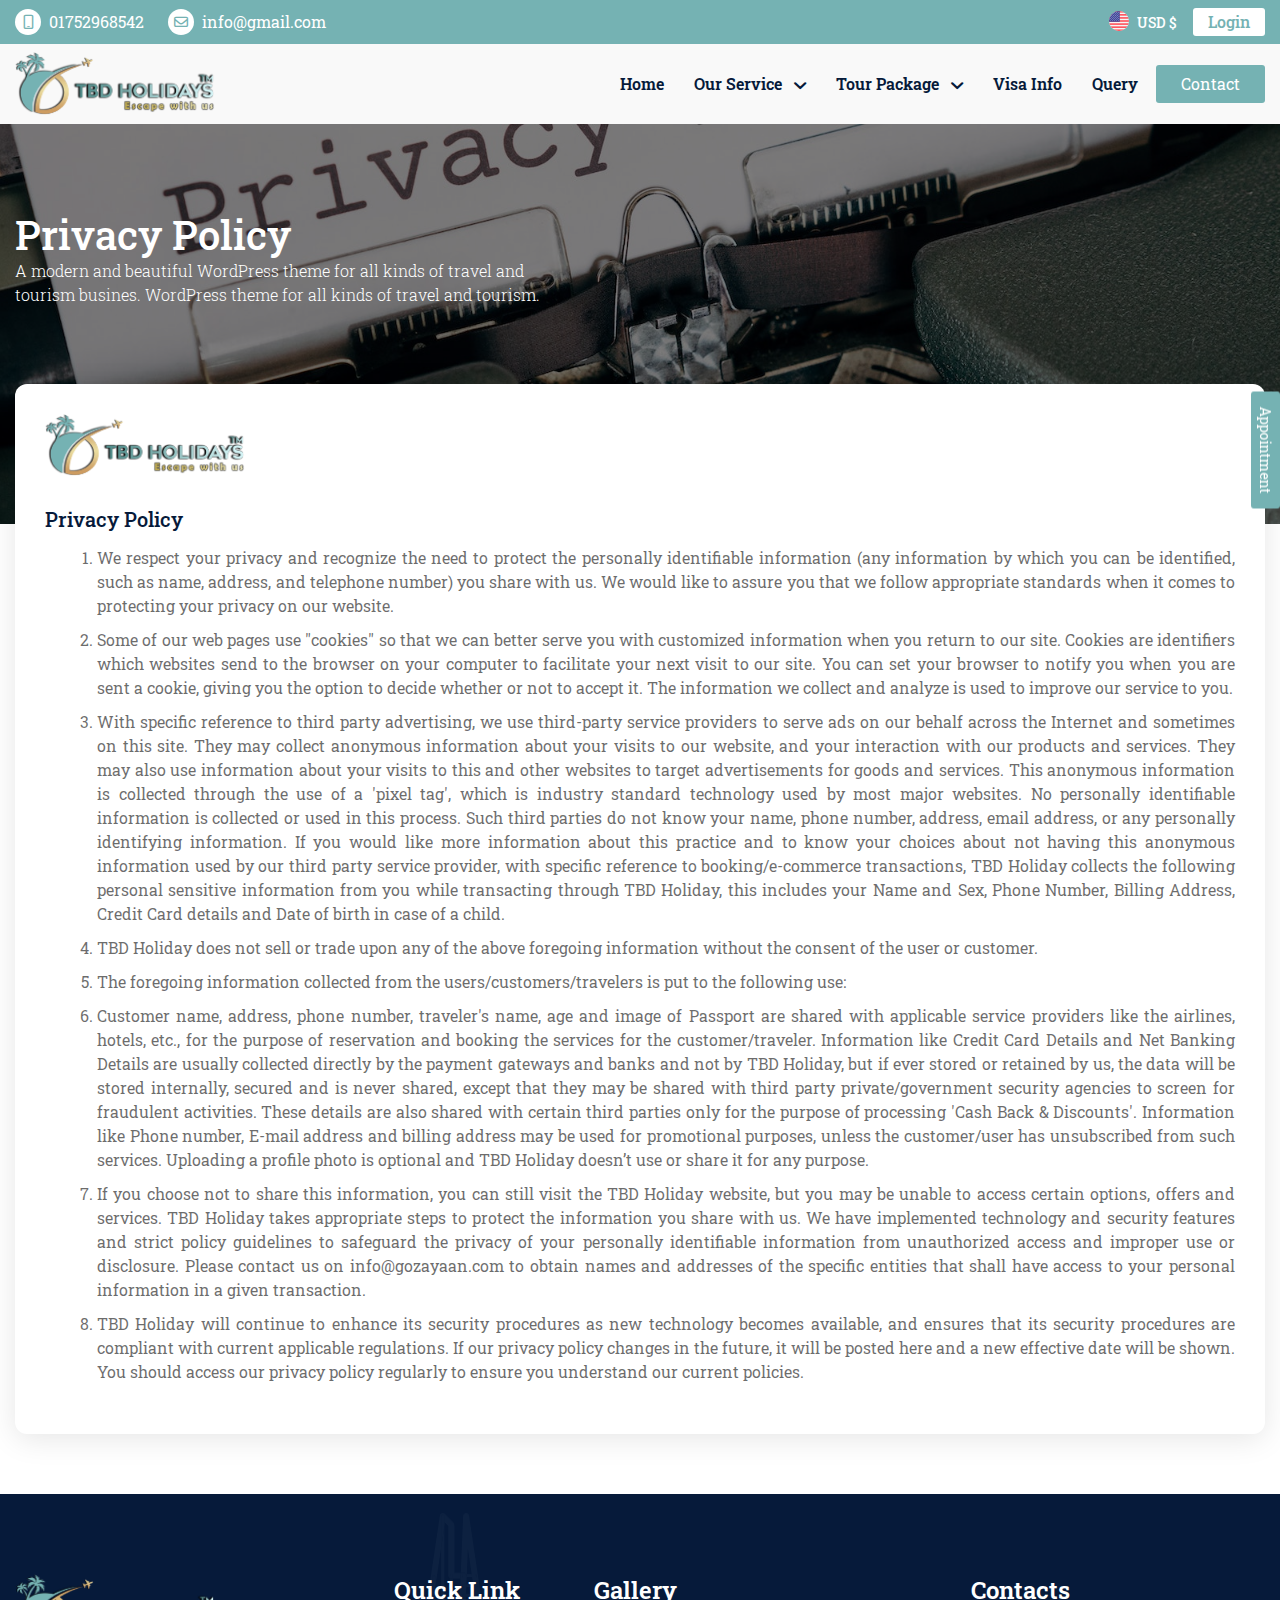
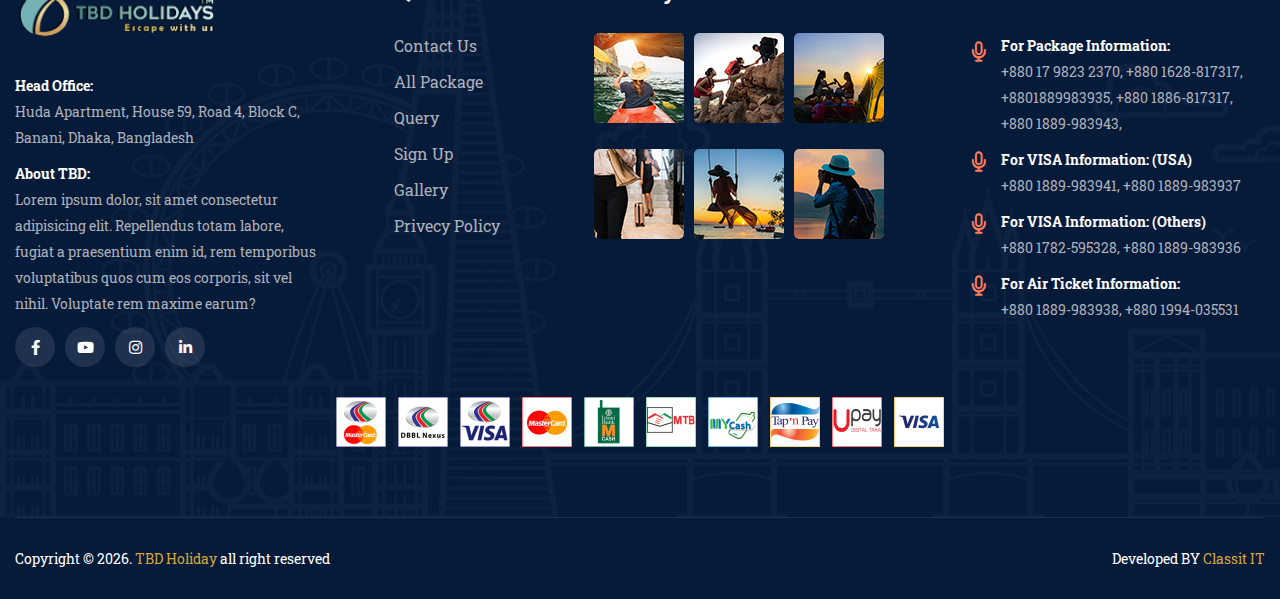
<file: privecy.html>
<!DOCTYPE html>
<html lang="en">

    <head>
        <meta charset="UTF-8">
        <meta http-equiv="X-UA-Compatible" content="IE=edge">
        <meta name="viewport" content="width=device-width, initial-scale=1.0">
        <title>Travel Agency || TBD</title>
        <!-- font -->
        <link href="https://fonts.googleapis.com/css2?family=Roboto+Slab:wght@300;400;500;600;700&display=swap" rel="stylesheet">
        <!-- link shortcut -->
        <link rel="shortcut icon" href="assets/image/favicon.png" type="image/x-icon">
        <!-- bootstarp link -->
        <link rel="stylesheet" href="assets/css/bootstrap.min.css">
        <!-- font awesome -->
        <link rel="stylesheet" href="assets/css/all.min.css">
        <link rel="stylesheet" href="assets/css/fontawesome.min.css">
        <!-- magnific popup -->
        <link rel="stylesheet" href="assets/css/magnific-popup.css">
        <!-- slick slider -->
        <link rel="stylesheet" href="assets/css/slick.css">
        <!-- css file link -->
        <link rel="stylesheet" href="assets/css/global.css">
        <link rel="stylesheet" href="assets/css/main.css">
        <link rel="stylesheet" href="assets/css/responsive.css">
    </head>

    <body>
        <!-- header section -->
        <header class="header_section">
            <!-- header top -->
            <div class="header_top py-2 d-none d-lg-block">
                <div class="container">
                    <div class="d-flex justify-content-between align-items-center flex-wrap">
                        <!-- header info -->
                        <div class="header_info d-none d-md-block">
                            <ul class="d-flex flex-wrap gap-4">
                                <li class="d-flex align-items-center gap-2">
                                    <span class="header_iconbox"><i class="fa-solid fa-mobile"></i></span>
                                    <a class="header_info_text" href="tel:01752968542">01752968542</a>
                                </li>
                                <li class="d-flex align-items-center gap-2">
                                    <span class="header_iconbox"><i class="fa-solid fa-envelope"></i></span>
                                    <a class="header_info_text" href="mailto:info@gmail.com">info@gmail.com</a>
                                </li>
                            </ul>
                        </div>
                        <!-- header right -->
                        <div class="top_header_right d-flex justify-content-sm-end align-items-center gap-3">
                            <!-- multilanguage -->
                            <div class="multi_language dropdown d-flex">
                                <button class="global_btn rounded-circle" data-bs-toggle="dropdown">
                                    <div class="lang_btn d-flex gap-2" id="lang_btn">
                                        <!-- flag -->
                                        <div class="language_flag">
                                            <img src="assets/image/flag/us.svg" alt="flag">
                                        </div>
                                        <!-- text -->
                                        <p class="language_text_select">USD $</p>
                                    </div>
                                </button>
                                <div class="dropdown-menu langList_dropdow py-2">
                                    <ul id="currency">
                                        <li class="d-flex align-items-center gap-3 px-2 py-1">
                                            <!-- flag -->
                                            <div class="language_flag">
                                                <img src="assets/image/flag/bangladesh.png" alt="flag">
                                            </div>
                                            <!-- text -->
                                            <p class="language_text">BDT ৳</p>
                                        </li>

                                        <li class="d-flex align-items-center gap-3 px-2 py-1">
                                            <!-- flag -->
                                            <div class="language_flag">
                                                <img src="assets/image/flag/china.svg" alt="flag">
                                            </div>
                                            <!-- text -->
                                            <p class="language_text">Yuan ¥</p>
                                        </li>

                                        <li class="d-flex align-items-center gap-3 px-2 py-1">
                                            <!-- flag -->
                                            <div class="language_flag">
                                                <img src="assets/image/flag/us.svg" alt="flag">
                                            </div>
                                            <!-- text -->
                                            <p class="language_text">USD $</p>
                                        </li>

                                        <li class="d-flex align-items-center gap-3 px-2 py-1">
                                            <!-- flag -->
                                            <div class="language_flag">
                                                <img src="assets/image/flag/french.svg" alt="flag">
                                            </div>
                                            <!-- text -->
                                            <p class="language_text">Euro €</p>
                                        </li>

                                        <li class="d-flex align-items-center gap-3 px-2 py-1">
                                            <!-- flag -->
                                            <div class="language_flag">
                                                <img src="assets/image/flag/germany.svg" alt="flag">
                                            </div>
                                            <!-- text -->
                                            <p class="language_text">Euro €</p>
                                        </li>

                                        <li class="d-flex align-items-center gap-3 px-2 py-1">
                                            <!-- flag -->
                                            <div class="language_flag">
                                                <img src="assets/image/flag/italy.svg" alt="flag">
                                            </div>
                                            <!-- text -->
                                            <p class="language_text">Euro €</p>
                                        </li>

                                        <li class="d-flex align-items-center gap-3 px-2 py-1">
                                            <!-- flag -->
                                            <div class="language_flag">
                                                <img src="assets/image/flag/russia.svg" alt="flag">
                                            </div>
                                            <!-- text -->
                                            <p class="language_text">Ruble ₽</p>
                                        </li>

                                        <li class="d-flex align-items-center gap-3 px-2 py-1">
                                            <!-- flag -->
                                            <div class="language_flag">
                                                <img src="assets/image/flag/spain.svg" alt="flag">
                                            </div>
                                            <!-- text -->
                                            <p class="language_text">Euro €</p>
                                        </li>

                                        <li class="d-flex align-items-center gap-3 px-2 py-1">
                                            <!-- flag -->
                                            <div class="language_flag">
                                                <img src="assets/image/flag/sa.svg" alt="flag">
                                            </div>
                                            <!-- text -->
                                            <p class="language_text">SAR ر.س</p>
                                        </li>

                                    </ul>
                                </div>
                            </div>
                            <!-- login button -->
                            <div class="header_login">
                                <a href="./login.html" class="main_btn">Login</a>
                            </div>
                        </div>
                    </div>
                </div>
            </div>
            <!-- main header -->
            <div class="main_header py-2 py-lg-0">
                <div class="container">
                    <div class="d-flex align-items-center justify-content-between">
                        <!-- header logo -->
                        <div class="header_logo">
                            <a href="./index.html">
                                <img src="assets/image/logo.png" alt="">
                            </a>
                        </div>
                        <!-- header nav -->
                        <div class="header_nav d-none d-lg-block">
                            <!-- nav wrapper -->
                            <ul class="header_nav_list">
                                <!-- nav item -->
                                <li class="header_nav_item">
                                    <a href="./index.html" class="header_nav_link">
                                        <span>Home</span>
                                    </a>
                                </li>
                                <!-- nav item -->
                                <li class="header_nav_item">
                                    <a class="header_nav_link">
                                        <span>Our Service</span>
                                        <span><i class="fa-solid fa-chevron-down"></i></span>
                                    </a>
                                    <!-- sub nav -->
                                    <div class="suv_nav">
                                        <ul>
                                            <!-- Sub Nav list -->
                                            <li>
                                                <a href="./index.html">
                                                    <span class="subnav_icon"><i
                                                        class="fas fa-plane-departure"></i></span>
                                                    <span class="subnav_text">Air Ticket</span>
                                                </a>
                                            </li>
                                            <!-- Sub Nav list -->
                                            <li>
                                                <a href="./index.html">
                                                    <span class="subnav_icon"><i class="fas fa-hotel"></i></span>
                                                    <span class="subnav_text">Hotel Booking</span>
                                                </a>
                                            </li>
                                            <!-- Sub Nav list -->
                                            <li>
                                                <a href="./tourlist.html">
                                                    <span class="subnav_icon"><i class="fas fa-globe"></i></span>
                                                    <span class="subnav_text">Tour</span>
                                                </a>
                                            </li>
                                            <!-- Sub Nav list -->
                                            <li>
                                                <a data-bs-target="#visa__info" data-bs-toggle="modal">
                                                    <span class="subnav_icon"><i class="fas fa-passport"></i></span>
                                                    <span class="subnav_text">Visa</span>
                                                </a>
                                            </li>
                                            <!-- Sub Nav list -->
                                            <li>
                                                <a href="https://education.tbd.classicit.xyz/" target="-blank">
                                                    <span class="subnav_icon"><i class="fa-solid fa-book"></i></span>
                                                    <span class="subnav_text">Student Consultancy</span>
                                                </a>
                                            </li>
                                        </ul>
                                    </div>
                                </li>
                                <!-- nav item -->
                                <li class="header_nav_item">
                                    <a href="" class="header_nav_link">
                                        <span>Tour Package</span>
                                        <span><i class="fa-solid fa-chevron-down"></i></span>
                                    </a>
                                    <!-- sub nav -->
                                    <div class="suv_nav">
                                        <ul>
                                            <!-- Sub Nav list -->
                                            <li class="sub_nav_item">
                                                <a>
                                                    <span class="subnav_text">Asia</span>
                                                </a>
                                                <!-- nested sub nav -->
                                                <div class="nested_subnav">
                                                    <ul>
                                                        <li>
                                                            <a href="./tourlist.html">Bangladesh</a>
                                                        </li>
                                                        <li>
                                                            <a href="./tourlist.html">India</a>
                                                        </li>
                                                        <li>
                                                            <a href="./tourlist.html">Pakistan</a>
                                                        </li>
                                                        <li>
                                                            <a href="./tourlist.html">Chin</a>
                                                        </li>
                                                        <li>
                                                            <a href="./tourlist.html">Nepal</a>
                                                        </li>
                                                        <li>
                                                            <a href="./tourlist.html">Bhutan</a>
                                                        </li>
                                                        <li>
                                                            <a href="./tourlist.html">Indonesia</a>
                                                        </li>
                                                        <li>
                                                            <a href="./tourlist.html">Singapore</a>
                                                        </li>
                                                        <li>
                                                            <a href="./tourlist.html">Japan</a>
                                                        </li>
                                                    </ul>
                                                </div>
                                            </li>
                                            <li class="sub_nav_item">
                                                <a>
                                                    <span class="subnav_text">Africa</span>
                                                </a>
                                                <!-- nested sub nav -->
                                                <div class="nested_subnav">
                                                    <ul>
                                                        <li>
                                                            <a href="./tourlist.html">Bangladesh</a>
                                                        </li>
                                                        <li>
                                                            <a href="./tourlist.html">India</a>
                                                        </li>
                                                        <li>
                                                            <a href="./tourlist.html">Pakistan</a>
                                                        </li>
                                                    </ul>
                                                </div>
                                            </li>
                                            <li class="sub_nav_item">
                                                <a>
                                                    <span class="subnav_text">North America</span>
                                                </a>
                                                <div class="nested_subnav">
                                                    <ul>
                                                        <li>
                                                            <a href="./tourlist.html">Bangladesh</a>
                                                        </li>
                                                        <li>
                                                            <a href="./tourlist.html">India</a>
                                                        </li>
                                                    </ul>
                                                </div>
                                            </li>
                                            <li class="sub_nav_item">
                                                <a>
                                                    <span class="subnav_text">South America</span>
                                                </a>
                                                <div class="nested_subnav">
                                                    <ul>
                                                        <li>
                                                            <a href="./tourlist.html">Bangladesh</a>
                                                        </li>
                                                        <li>
                                                            <a href="./tourlist.html">India</a>
                                                        </li>
                                                    </ul>
                                                </div>
                                            </li>
                                            <li class="sub_nav_item">
                                                <a>
                                                    <span class="subnav_text">Europe</span>
                                                </a>
                                                <div class="nested_subnav">
                                                    <ul>
                                                        <li>
                                                            <a href="./tourlist.html">Bangladesh</a>
                                                        </li>
                                                        <li>
                                                            <a href="./tourlist.html">India</a>
                                                        </li>
                                                    </ul>
                                                </div>
                                            </li>
                                            <li class="sub_nav_item">
                                                <a>
                                                    <span class="subnav_text">Australia</span>
                                                </a>
                                                <div class="nested_subnav">
                                                    <ul>
                                                        <li>
                                                            <a href="./tourlist.html">Bangladesh</a>
                                                        </li>
                                                        <li>
                                                            <a href="./tourlist.html">India</a>
                                                        </li>
                                                        <li>
                                                            <a href="./tourlist.html">Pakistan</a>
                                                        </li>
                                                        <li>
                                                            <a href="./tourlist.html">Chin</a>
                                                        </li>
                                                        <li>
                                                            <a href="./tourlist.html">Nepal</a>
                                                        </li>
                                                        <li>
                                                            <a href="./tourlist.html">Bhutan</a>
                                                        </li>
                                                        <li>
                                                            <a href="./tourlist.html">Indonesia</a>
                                                        </li>
                                                        <li>
                                                            <a href="./tourlist.html">Singapore</a>
                                                        </li>
                                                        <li>
                                                            <a href="./tourlist.html">Japan</a>
                                                        </li>
                                                    </ul>
                                                </div>
                                            </li>
                                            <li class="sub_nav_item">
                                                <a>
                                                    <span class="subnav_text">Antarctica</span>
                                                </a>
                                                <div class="nested_subnav">
                                                    <ul>
                                                        <li>
                                                            <a href="./tourlist.html">Bangladesh</a>
                                                        </li>
                                                        <li>
                                                            <a href="./tourlist.html">India</a>
                                                        </li>
                                                        <li>
                                                            <a href="./tourlist.html">Pakistan</a>
                                                        </li>
                                                        <li>
                                                            <a href="./tourlist.html">Chin</a>
                                                        </li>
                                                        <li>
                                                            <a href="./tourlist.html">Nepal</a>
                                                        </li>
                                                        <li>
                                                            <a href="./tourlist.html">Bhutan</a>
                                                        </li>
                                                        <li>
                                                            <a href="./tourlist.html">Indonesia</a>
                                                        </li>
                                                        <li>
                                                            <a href="./tourlist.html">Singapore</a>
                                                        </li>
                                                        <li>
                                                            <a href="./tourlist.html">Japan</a>
                                                        </li>
                                                    </ul>
                                                </div>
                                            </li>
                                        </ul>
                                    </div>
                                </li>
                                <!-- nav item -->
                                <li class="header_nav_item">
                                    <a data-bs-target="#visa__info" data-bs-toggle="modal" class="header_nav_link">
                                        <span>Visa Info</span>
                                    </a>
                                </li>
                                <!-- nav item -->
                                <li class="header_nav_item">
                                    <a href="./query.html" class="header_nav_link">
                                        <span>Query</span>
                                    </a>
                                </li>
                                <!-- nav item -->
                                <li class="header_contact">
                                    <a href="./contact.html" class="main_btn">
                                        <span>Contact</span>
                                    </a>
                                </li>
                            </ul>
                        </div>
                        <!-- toggle icon -->
                        <div class="toggle_icon d-lg-none" data-bs-toggle="offcanvas" data-bs-target="#tbdMobile">
                            <ul>
                                <li></li>
                                <li></li>
                                <li></li>
                            </ul>
                        </div>
                    </div>
                </div>
            </div>
            <!-- mobile nav -->
            <div class="offcanvas offcanvas-start" id="tbdMobile">
                <!-- offcanvas header -->
                <div class="offcanvas-header">
                    <div class="nav_logo">
                        <a href="./index.html">
                            <img src="assets/image/logo.png" alt="">
                        </a>
                    </div>
                    <button type="button btn" data-bs-dismiss="offcanvas"><i class="fa-solid fa-xmark"></i></button>
                </div>
                <!-- offcanvas body -->
                <div class="offcanvas-body">
                    <div class="mobile_nav">
                        <ul>
                            <!-- item -->
                            <li>
                                <a href="./index.html">
                                    <p class="d-flex gap-2">
                                        <span><i class="fas fa-home"></i></span>
                                        <span>Home</span>
                                    </p>
                                </a>
                            </li>
                            <!-- item -->
                            <li>
                                <a class="dropdown_button">
                                    <p class="d-flex gap-2">
                                        <span><i class="fa-brands fa-servicestack"></i></span>
                                        <span>Our Service</span>
                                    </p>
                                    <span><i class="fa-solid fa-chevron-down"></i></span>
                                </a>
                                <!-- mobile sub nav -->
                                <div class="mobile_suv_nav dropdown_sub">
                                    <ul>
                                        <!-- Sub Nav list -->
                                        <li>
                                            <a href="./index.html">
                                                <p class="d-flex gap-2">
                                                    <span class="subnav_icon"><i
                                                            class="fas fa-plane-departure"></i></span>
                                                    <span class="subnav_text">Air Ticket</span>
                                                </p>
                                            </a>
                                        </li>
                                        <!-- Sub Nav list -->
                                        <li>
                                            <a href="./index.html">
                                                <p class="d-flex gap-2">
                                                    <span class="subnav_icon"><i class="fas fa-hotel"></i></span>
                                                    <span class="subnav_text">Hotel Booking</span>
                                                </p>
                                            </a>
                                        </li>
                                        <!-- Sub Nav list -->
                                        <li>
                                            <a href="./tourlist.html">
                                                <p class="d-flex gap-2">
                                                    <span class="subnav_icon"><i class="fas fa-globe"></i></span>
                                                    <span class="subnav_text">Tour</span>
                                                </p>
                                            </a>
                                        </li>
                                        <!-- Sub Nav list -->
                                        <li>
                                            <a data-bs-target="#visa__info" data-bs-toggle="modal">
                                                <p class="d-flex gap-2">
                                                    <span class="subnav_icon"><i class="fas fa-passport"></i></span>
                                                    <span class="subnav_text">Visa</span>
                                                </p>
                                            </a>
                                        </li>
                                        <!-- Sub Nav list -->
                                        <li>
                                            <a href="https://education.tbd.classicit.xyz/" target="_blank">
                                                <p class="d-flex gap-2">
                                                    <span class="subnav_icon"><i class="fa-solid fa-book"></i></span>
                                                    <span class="subnav_text">Student Consultancy</span>
                                                </p>
                                            </a>
                                        </li>
                                    </ul>
                                </div>
                            </li>
                            <!-- item -->
                            <li>
                                <a class="dropdown_button">
                                    <p class="d-flex gap-2">
                                        <span><i class="fas fa-hotel"></i></span>
                                        <span>Tour Package</span>
                                    </p>
                                    <span><i class="fa-solid fa-chevron-down"></i></span>
                                </a>
                                <!-- sub nav -->
                                <div class="mobile_suv_nav dropdown_sub">
                                    <ul>
                                        <!-- Sub Nav list -->
                                        <li class="mobile_sub_nav_item">
                                            <a class="sub_dropdown_btn">
                                                <span class="subnav_text">Asia</span>
                                                <span><i class="fa-solid fa-chevron-down"></i></span>
                                            </a>
                                            <!-- nested sub nav -->
                                            <div class="nested_mobile_subnav sub_nestedDrop_nav">
                                                <ul>
                                                    <li>
                                                        <a href="./tourlist.html">Bangladesh</a>
                                                    </li>
                                                    <li>
                                                        <a href="./tourlist.html">India</a>
                                                    </li>
                                                    <li>
                                                        <a href="./tourlist.html">Pakistan</a>
                                                    </li>
                                                    <li>
                                                        <a href="./tourlist.html">Chin</a>
                                                    </li>
                                                    <li>
                                                        <a href="./tourlist.html">Nepal</a>
                                                    </li>
                                                    <li>
                                                        <a href="./tourlist.html">Bhutan</a>
                                                    </li>
                                                    <li>
                                                        <a href="./tourlist.html">Indonesia</a>
                                                    </li>
                                                    <li>
                                                        <a href="./tourlist.html">Singapore</a>
                                                    </li>
                                                    <li>
                                                        <a href="./tourlist.html">Japan</a>
                                                    </li>
                                                </ul>
                                            </div>
                                        </li>
                                        <li class="mobile_sub_nav_item">
                                            <a class="sub_dropdown_btn">
                                                <span class="subnav_text">Africa</span>
                                                <span><i class="fa-solid fa-chevron-down"></i></span>
                                            </a>
                                            <!-- nested sub nav -->
                                            <div class="nested_mobile_subnav sub_nestedDrop_nav">
                                                <ul>
                                                    <li>
                                                        <a href="./tourlist.html">Bangladesh</a>
                                                    </li>
                                                    <li>
                                                        <a href="./tourlist.html">India</a>
                                                    </li>
                                                    <li>
                                                        <a href="./tourlist.html">Pakistan</a>
                                                    </li>
                                                </ul>
                                            </div>
                                        </li>
                                        <li class="mobile_sub_nav_item">
                                            <a class="sub_dropdown_btn">
                                                <span class="subnav_text">North America</span>
                                                <span><i class="fa-solid fa-chevron-down"></i></span>
                                            </a>
                                            <div class="nested_mobile_subnav sub_nestedDrop_nav">
                                                <ul>
                                                    <li>
                                                        <a href="./tourlist.html">Bangladesh</a>
                                                    </li>
                                                    <li>
                                                        <a href="./tourlist.html">India</a>
                                                    </li>
                                                </ul>
                                            </div>
                                        </li>
                                        <li class="mobile_sub_nav_item">
                                            <a class="sub_dropdown_btn">
                                                <span class="subnav_text">South America</span>
                                                <span><i class="fa-solid fa-chevron-down"></i></span>
                                            </a>
                                            <div class="nested_mobile_subnav sub_nestedDrop_nav">
                                                <ul>
                                                    <li>
                                                        <a href="./tourlist.html">Bangladesh</a>
                                                    </li>
                                                    <li>
                                                        <a href="./tourlist.html">India</a>
                                                    </li>
                                                </ul>
                                            </div>
                                        </li>
                                        <li class="mobile_sub_nav_item">
                                            <a class="sub_dropdown_btn">
                                                <span class="subnav_text">Europe</span>
                                                <span><i class="fa-solid fa-chevron-down"></i></span>
                                            </a>
                                            <div class="nested_mobile_subnav sub_nestedDrop_nav">
                                                <ul>
                                                    <li>
                                                        <a href="./tourlist.html">Bangladesh</a>
                                                    </li>
                                                    <li>
                                                        <a href="./tourlist.html">India</a>
                                                    </li>
                                                </ul>
                                            </div>
                                        </li>
                                        <li class="mobile_sub_nav_item">
                                            <a class="sub_dropdown_btn">
                                                <span class="subnav_text">Australia</span>
                                                <span><i class="fa-solid fa-chevron-down"></i></span>
                                            </a>
                                            <div class="nested_mobile_subnav sub_nestedDrop_nav">
                                                <ul>
                                                    <li>
                                                        <a href="./tourlist.html">Bangladesh</a>
                                                    </li>
                                                    <li>
                                                        <a href="./tourlist.html">India</a>
                                                    </li>
                                                    <li>
                                                        <a href="./tourlist.html">Pakistan</a>
                                                    </li>
                                                    <li>
                                                        <a href="./tourlist.html">Chin</a>
                                                    </li>
                                                    <li>
                                                        <a href="./tourlist.html">Nepal</a>
                                                    </li>
                                                    <li>
                                                        <a href="./tourlist.html">Bhutan</a>
                                                    </li>
                                                    <li>
                                                        <a href="./tourlist.html">Indonesia</a>
                                                    </li>
                                                    <li>
                                                        <a href="./tourlist.html">Singapore</a>
                                                    </li>
                                                    <li>
                                                        <a href="./tourlist.html">Japan</a>
                                                    </li>
                                                </ul>
                                            </div>
                                        </li>
                                        <li class="mobile_sub_nav_item">
                                            <a class="sub_dropdown_btn">
                                                <span class="subnav_text">Antarctica</span>
                                                <span><i class="fa-solid fa-chevron-down"></i></span>
                                            </a>
                                            <div class="nested_mobile_subnav sub_nestedDrop_nav">
                                                <ul>
                                                    <li>
                                                        <a href="./tourlist.html">Bangladesh</a>
                                                    </li>
                                                    <li>
                                                        <a href="./tourlist.html">India</a>
                                                    </li>
                                                    <li>
                                                        <a href="./tourlist.html">Pakistan</a>
                                                    </li>
                                                    <li>
                                                        <a href="./tourlist.html">Chin</a>
                                                    </li>
                                                    <li>
                                                        <a href="./tourlist.html">Nepal</a>
                                                    </li>
                                                    <li>
                                                        <a href="./tourlist.html">Bhutan</a>
                                                    </li>
                                                    <li>
                                                        <a href="./tourlist.html">Indonesia</a>
                                                    </li>
                                                    <li>
                                                        <a href="./tourlist.html">Singapore</a>
                                                    </li>
                                                    <li>
                                                        <a href="./tourlist.html">Japan</a>
                                                    </li>
                                                </ul>
                                            </div>
                                        </li>
                                    </ul>
                                </div>
                            </li>
                            <!-- item -->
                            <li>
                                <a data-bs-target="#visa__info" data-bs-toggle="modal">
                                    <p class="d-flex gap-2">
                                        <span><i class="fas fa-passport"></i></span>
                                        <span>Visa Info</span>
                                    </p>
                                </a>
                            </li>
                            <!-- item -->
                            <li>
                                <a href="./tourlist.html">
                                    <p class="d-flex gap-2">
                                        <span><i class="fas fa-globe"></i></span>
                                        <span>All Package</span>
                                    </p>
                                </a>
                            </li>
                        </ul>
                    </div>
                </div>
            </div>
            <!-- bottom nav -->
            <div class="bottom_nav">
                <!-- wrapper -->
                <ul class="bottom_navlist">
                    <!-- list -->
                    <li>
                        <a data-bs-toggle="offcanvas" data-bs-target="#tbdMobile">
                            <div class="bottom_navlist_icon">
                                <i class="fa-solid fa-bars"></i>
                            </div>
                            <span>Navbar</span>
                        </a>
                    </li>
                    <li>
                        <a data-bs-target="#visa__info" data-bs-toggle="modal">
                            <div class="bottom_navlist_icon">
                                <i class="fas fa-passport"></i>
                            </div>
                            <span>Visa Info</span>
                        </a>
                    </li>
                    <li>
                        <a href="./index.html">
                            <div class="bottom_navlist_icon">
                                <i class="fas fa-home"></i>
                            </div>
                            <span>Home</span>
                        </a>
                    </li>
                    <li>
                        <a href="./tourlist.html">
                            <div class="bottom_navlist_icon">
                                <i class="fas fa-hotel"></i>
                            </div>
                            <span>Package</span>
                        </a>
                    </li>
                    <li>
                        <a href="./contact.html">
                            <div class="bottom_navlist_icon">
                                <i class="fa-solid fa-address-book"></i>
                            </div>
                            <span>Contact</span>
                        </a>
                    </li>
                </ul>
            </div>
        </header>
        <!-- header section end -->

        <!-- appointment btn -->
        <div class="appoint__btn">
            <button data-bs-target="#appoint__modal" data-bs-toggle="modal" class="main_btn">Appointment</button>
        </div>
        <!-- appointment btn end -->

        <!-- booking modal -->
        <div class="modal fade" id="appoint__modal">
            <div class="modal-dialog modal-dialog-centered">
                <div class="modal-content">
                    <div class="main__form_content">
                        <div class="modal__header">
                            <div class="nav_logo">
                                <a>
                                    <img src="assets/image/logo.png" alt="">
                                </a>
                            </div>
                            <button type="button btn" data-bs-dismiss="modal"><i class="fa-solid fa-xmark"></i></button>
                        </div>
                        <form action="">
                            <!-- form ttile -->
                            <h2 class="main__form_title">Appointment</h2>

                            <!-- input inner -->
                            <div class="main__form_inputinner">
                                <label for="email" class="input__title">Name</label>
                                <div class="input__group">
                                    <span class="input__group_icon"><i class="fa-solid fa-file-signature"></i></span>
                                    <input type="text" class="input__control" placeholder="example@gmail.com" id="email">
                                </div>
                            </div>

                            <!-- input inner -->
                            <div class="main__form_inputinner">
                                <label for="email" class="input__title">Email</label>
                                <div class="input__group">
                                    <span class="input__group_icon"><i class="fa-solid fa-envelope"></i></span>
                                    <input type="email" class="input__control" placeholder="example@gmail.com" id="email">
                                </div>
                            </div>

                            <!-- input inner -->
                            <div class="main__form_inputinner">
                                <label for="email" class="input__title">Phone</label>
                                <div class="input__group">
                                    <span class="input__group_icon"><i class="fa-solid fa-phone"></i></span>
                                    <input type="tel" class="input__control" placeholder="xDue4WExample" id="email">
                                </div>
                            </div>

                            <!-- input inner -->
                            <div class="main__form_inputinner">
                                <label for="email" class="input__title">Date</label>
                                <div class="input__group">
                                    <span class="input__group_icon"><i class="fa-solid fa-calendar-days"></i></span>
                                    <input type="date" class="input__control" placeholder="xDue4WExample" id="email">
                                </div>
                            </div>
                            
                            <!-- input inner -->
                            <div class="main__form_inputinner">
                                <!-- submit btn -->
                                <div class="form__submitbtn">
                                    <button class="main_btn hover_btn w-100">Submit</button>
                                </div>
                            </div>
                            
                        </form>
                    </div>
                </div>
            </div>
        </div>
        <!-- booking modal end -->

        <!-- main -->
        <main class="main">
            <!-- contact banner -->
            <div class="contact__banner privecy__banner">
                <div class="container">
                    <div class="contact__banner_content">
                        <h1>Privacy Policy</h1>
                        <p class="banner_text">A modern and beautiful WordPress theme for all kinds of travel and tourism busines. WordPress theme for all kinds of travel and tourism.</p>
                    </div>
                </div>
            </div>
            <!-- contact main -->
            <div class="contact_main">
                <div class="container">
                    <!-- contact wrapper -->
                    <div class="contact_wrapper">
                        <div class="visa__content">
                            <!-- logo -->
                            <div class="visa__content_logo">
                                <img src="assets/image/logo.png" alt="">
                            </div>
                            <!-- content block -->
                            <div class="visa__content_block">
                                <!-- heading -->
                                <h3 class="visa__content_heading">Privacy Policy</h3>
                                <ol class="privecy__list">
                                    <!-- text -->
                                    <li class="visa__content_text">We respect your privacy and recognize the need to protect the personally identifiable information (any information by which you can be identified, such as name, address, and telephone number) you share with us. We would like to assure you that we follow appropriate standards when it comes to protecting your privacy on our website.</li>
                                    <!-- text -->
                                    <li class="visa__content_text">Some of our web pages use "cookies" so that we can better serve you with customized information when you return to our site. Cookies are identifiers which websites send to the browser on your computer to facilitate your next visit to our site. You can set your browser to notify you when you are sent a cookie, giving you the option to decide whether or not to accept it. The information we collect and analyze is used to improve our service to you.</li>
                                    <!-- text -->
                                    <li class="visa__content_text">With specific reference to third party advertising, we use third-party service providers to serve ads on our behalf across the Internet and sometimes on this site. They may collect anonymous information about your visits to our website, and your interaction with our products and services. They may also use information about your visits to this and other websites to target advertisements for goods and services. This anonymous information is collected through the use of a 'pixel tag', which is industry standard technology used by most major websites. No personally identifiable information is collected or used in this process. Such third parties do not know your name, phone number, address, email address, or any personally identifying information. If you would like more information about this practice and to know your choices about not having this anonymous information used by our third party service provider, with specific reference to booking/e-commerce transactions, TBD Holiday collects the following personal sensitive information from you while transacting through TBD Holiday, this includes your Name and Sex, Phone Number, Billing Address, Credit Card details and Date of birth in case of a child.</li>

                                    <li class="visa__content_text">TBD Holiday does not sell or trade upon any of the above foregoing information without the consent of the user or customer.</li>

                                    <li class="visa__content_text">The foregoing information collected from the users/customers/travelers is put to the following use:</li>

                                    <li class="visa__content_text">Customer name, address, phone number, traveler's name, age and image of Passport are shared with applicable service providers like the airlines, hotels, etc., for the purpose of reservation and booking the services for the customer/traveler. Information like Credit Card Details and Net Banking Details are usually collected directly by the payment gateways and banks and not by TBD Holiday, but if ever stored or retained by us, the data will be stored internally, secured and is never shared, except that they may be shared with third party private/government security agencies to screen for fraudulent activities. These details are also shared with certain third parties only for the purpose of processing 'Cash Back & Discounts'. Information like Phone number, E-mail address and billing address may be used for promotional purposes, unless the customer/user has unsubscribed from such services. Uploading a profile photo is optional and TBD Holiday doesn’t use or share it for any purpose.</li>

                                    <li class="visa__content_text">If you choose not to share this information, you can still visit the TBD Holiday website, but you may be unable to access certain options, offers and services. TBD Holiday takes appropriate steps to protect the information you share with us. We have implemented technology and security features and strict policy guidelines to safeguard the privacy of your personally identifiable information from unauthorized access and improper use or disclosure. Please contact us on info@gozayaan.com to obtain names and addresses of the specific entities that shall have access to your personal information in a given transaction.
                                    </li>

                                    <li class="visa__content_text">TBD Holiday will continue to enhance its security procedures as new technology becomes available, and ensures that its security procedures are compliant with current applicable regulations. If our privacy policy changes in the future, it will be posted here and a new effective date will be shown. You should access our privacy policy regularly to ensure you understand our current policies.</li>
                                </ol>
                            </div>
                        </div>
                    </div>
                </div>
            </div>
        </main>

        <!-- booking modal -->
        <div class="modal fade" id="visa__info">
            <div class="modal-dialog modal-dialog-centered">
                <div class="modal-content">
                    <div class="main__form_content">
                        <div class="modal__header">
                            <div class="nav_logo">
                                <a>
                                    <img src="assets/image/logo.png" alt="">
                                </a>
                            </div>
                            <button type="button btn" data-bs-dismiss="modal"><i class="fa-solid fa-xmark"></i></button>
                        </div>
                        <form action="">
                            <!-- form ttile -->
                            <h2 class="main__form_title">Search Visa Info</h2>

                            <!-- input inner -->
                            <div class="main__form_inputinner">
                                <label for="email" class="input__title">Form</label>
                                <div class="input__group">
                                    <span class="input__group_icon"><i class="fa-solid fa-location-dot"></i></span>
                                    <div class="input__group">
                                        <span class="input__group_icon"><i class="fa-solid fa-location-dot"></i></span>
                                        <select name="" id="" class="input__control">
                                            <option value="" selected hidden>Example Bangladesh</option>
                                            <option value="">Bangladesh</option>
                                            <option value="">Pakistan</option>
                                            <option value="">Iran</option>
                                        </select>
                                    </div>
                                </div>
                            </div>

                            <!-- input inner -->
                            <div class="main__form_inputinner">
                                <label for="email" class="input__title">Form</label>
                                <div class="input__group">
                                    <span class="input__group_icon"><i class="fa-solid fa-location-dot"></i></span>
                                    <select name="" id="" class="input__control">
                                        <option value="" selected hidden>Example America</option>
                                        <option value="">Englend</option>
                                        <option value="">Turkey</option>
                                        <option value="">India</option>
                                    </select>
                                </div>
                            </div>
                            
                            <!-- input inner -->
                            <div class="main__form_inputinner">
                                <!-- submit btn -->
                                <div class="form__submitbtn">
                                    <a href="./visainformation.html">
                                        <button class="main_btn hover_btn w-100">Submit</button>
                                    </a>
                                </div>
                            </div>
                        </form>
                    </div>
                </div>
            </div>
        </div>
        <!-- booking modal end -->
        
        <!-- footer section -->
        <footer class="main-footer bg-color-2">
            <div class="footer-top">
                <div class="vector-bg"></div>
                <div class="container">
                    <div class="row clearfix">
                        <div class="col-lg-3 col-md-6 col-sm-12 footer-column">
                            <div class="footer-widget logo-widget">
                                <figure class="footer_logo"><a href="index.html"><img src="assets/image/logo.png" alt=""></a></figure>
                                <!-- contact -->
                                <div class="contact-widget">
                                    <div class="widget-content">
                                        <ul class="info-list clearfix">
                                            <!-- location -->
                                            <li class="head_location">
                                                <p class="contact_footer_title">Head Office:</p>
                                                <p>Huda Apartment, House 59, Road 4, Block C, Banani, Dhaka, Bangladesh</p>
                                            </li>
                                            <!-- text -->
                                            <li class="head_location">
                                                <p class="contact_footer_title">About TBD:</p>
                                                <p>Lorem ipsum dolor, sit amet consectetur adipisicing elit. Repellendus totam labore, fugiat a praesentium enim id, rem temporibus voluptatibus quos cum eos corporis, sit vel nihil. Voluptate rem maxime earum?</p>
                                            </li>
                                        </ul>
                                    </div>
                                </div>
                                <ul class="social-links clearfix">
                                    <li><a href="https://www.facebook.com/tbd.holidays2020" target="_blank"><i class="fab fa-facebook-f"></i></a></li>
                                    <li><a href="https://www.youtube.com/@tbdholidays3001" target="_blank"><i class="fab fa-youtube"></i></a></li>
                                    <li><a href="https://www.instagram.com/tbdholidays/" target="_blank"> <i class="fab fa-instagram"></i></a></li>
                                    <li><a href="https://www.linkedin.com/in/tbd-holidays-b1a47a276/" target="_blank"><i class="fab fa-linkedin-in"></i></a></li>
                                </ul>
                            </div>
                        </div>
                        <div class="col-lg-3 col-md-6 col-sm-12 footer-column">
                            <div class="footer-widget links-widget">
                                <div class="widget-title">
                                    <h3>Quick Link</h3>
                                </div>
                                <div class="widget-content">
                                    <ul class="links-list clearfix">
                                        <li><a href="./contact.html">Contact Us</a></li>
                                        <li><a href="./tourlist.html">All Package</a></li>
                                        <li><a href="./query.html">Query</a></li>
                                        <li><a href="./login.html">Sign Up</a></li>
                                        <li><a href="./gallery.html">Gallery</a></li>
                                        <li><a href="privecy.html">Privecy Policy</a></li>
                                    </ul>
                                </div>
                            </div>
                        </div>
                        <div class="col-lg-3 col-md-6 col-sm-12 footer-column">
                            <div class="footer-widget gallery-widget">
                                <div class="widget-title">
                                    <h3>Gallery</h3>
                                </div>
                                <div class="widget-content">
                                    <ul class="image-list clearfix">
                                        <li><figure class="image-box"><a href="assets/image/resource/footer-gallery-1.jpg"><img src="assets/image/resource/footer-gallery-1.jpg" alt=""></a></figure></li>
                                        <li><figure class="image-box"><a href=""><img src="assets/image/resource/footer-gallery-2.jpg" alt=""></a></figure></li>
                                        <li><figure class="image-box"><a href=""><img src="assets/image/resource/footer-gallery-3.jpg" alt=""></a></figure></li>
                                        <li><figure class="image-box"><a href=""><img src="assets/image/resource/footer-gallery-4.jpg" alt=""></a></figure></li>
                                        <li><figure class="image-box"><a href=""><img src="assets/image/resource/footer-gallery-5.jpg" alt=""></a></figure></li>
                                        <li><figure class="image-box"><a href=""><img src="assets/image/resource/footer-gallery-6.jpg" alt=""></a></figure></li>
                                    </ul>
                                </div>
                            </div>
                        </div>
                        <div class="col-lg-3 col-md-6 col-sm-12 footer-column">
                            <div class="footer-widget contact-widget">
                                <div class="widget-title">
                                    <h3>Contacts</h3>
                                </div>
                                <div class="widget-content">
                                    <ul class="info-list clearfix">
                                        <li>
                                            <p class="contact_footer_title">For Package Information:</p>
                                            <p><i class="fas fa-microphone"></i>+880 17 9823 2370, +880 1628-817317, +8801889983935, +880 1886-817317, +880 1889-983943,</p>
                                        </li>
                                        <li>
                                            <p class="contact_footer_title">For VISA Information: (USA)</p>
                                            <p><i class="fas fa-microphone"></i>+880 1889-983941, +880 1889-983937</p>
                                        </li>
                                        <li>
                                            <p class="contact_footer_title">For VISA Information: (Others)</p>
                                            <p><i class="fas fa-microphone"></i>+880 1782-595328, +880 1889-983936</p>
                                        </li>
                                        <li>
                                            <p class="contact_footer_title">For Air Ticket Information:</p>
                                            <p><i class="fas fa-microphone"></i>+880 1889-983938, +880 1994-035531</p>
                                        </li>
                                    </ul>
                                </div>
                            </div>
                        </div>
                    </div>
                    <!-- footer payment -->
                    <div class="payment">
                        <ul>
                            <li>
                                <img src="assets/image/payment/dbbl-master-sq.png" alt="">
                            </li>
                            <li>
                                <img src="assets/image/payment/dbbl-nexus-sq.png" alt="">
                            </li>
                            <li>
                                <img src="assets/image/payment/dbbl-visa-sq.png" alt="">
                            </li>
                            <li>
                                <img src="assets/image/payment/masterc-sq.png" alt="">
                            </li>
                            <li>
                                <img src="assets/image/payment/mcash-sq.png" alt="">
                            </li>
                            <li>
                                <img src="assets/image/payment/mtb-sq.png" alt="">
                            </li>
                            <li>
                                <img src="assets/image/payment/my-cash-sq.png" alt="">
                            </li>
                            <li>
                                <img src="assets/image/payment/tapnpay-sq.png" alt="">
                            </li>
                            <li>
                                <img src="assets/image/payment/upay-sq.png" alt="">
                            </li>
                            <li>
                                <img src="assets/image/payment/visa-sq.png" alt="">
                            </li>
                        </ul>
                    </div>
                </div>
            </div>
            <!-- socket -->
            <div class="socket_section">
                <div class="container">
                    <div class="socket d-flex justify-content-between">
                        <p class="socket_text">
                            Copyright © <span id="socket_year">2028</span>. <a href="#">TBD Holiday</a> all right reserved
                        </p>
                        <p class="socket_text">
                            Developed BY <a href="https://classicit.com.bd/" target="_blank ">Classit IT</a>
                        </p>
                    </div>
                </div>
            </div>
        </footer>
        
        <!-- socket end -->
        <!-- jquery link -->
        <script src="assets/js/jquery.min.js"></script>
        <!-- bootstrap js -->
        <script src="assets/js/bootstrap.bundle.min.js"></script>
        <!-- slick slider -->
        <script src="assets/js/slick.min.js"></script>
        <!-- magnific popup -->
        <script src="assets/js/jquery.magnific-popup.min.js"></script>
        <!-- main js -->
        <script src="assets/js/app.js"></script>
    </body>

</html>
</file>
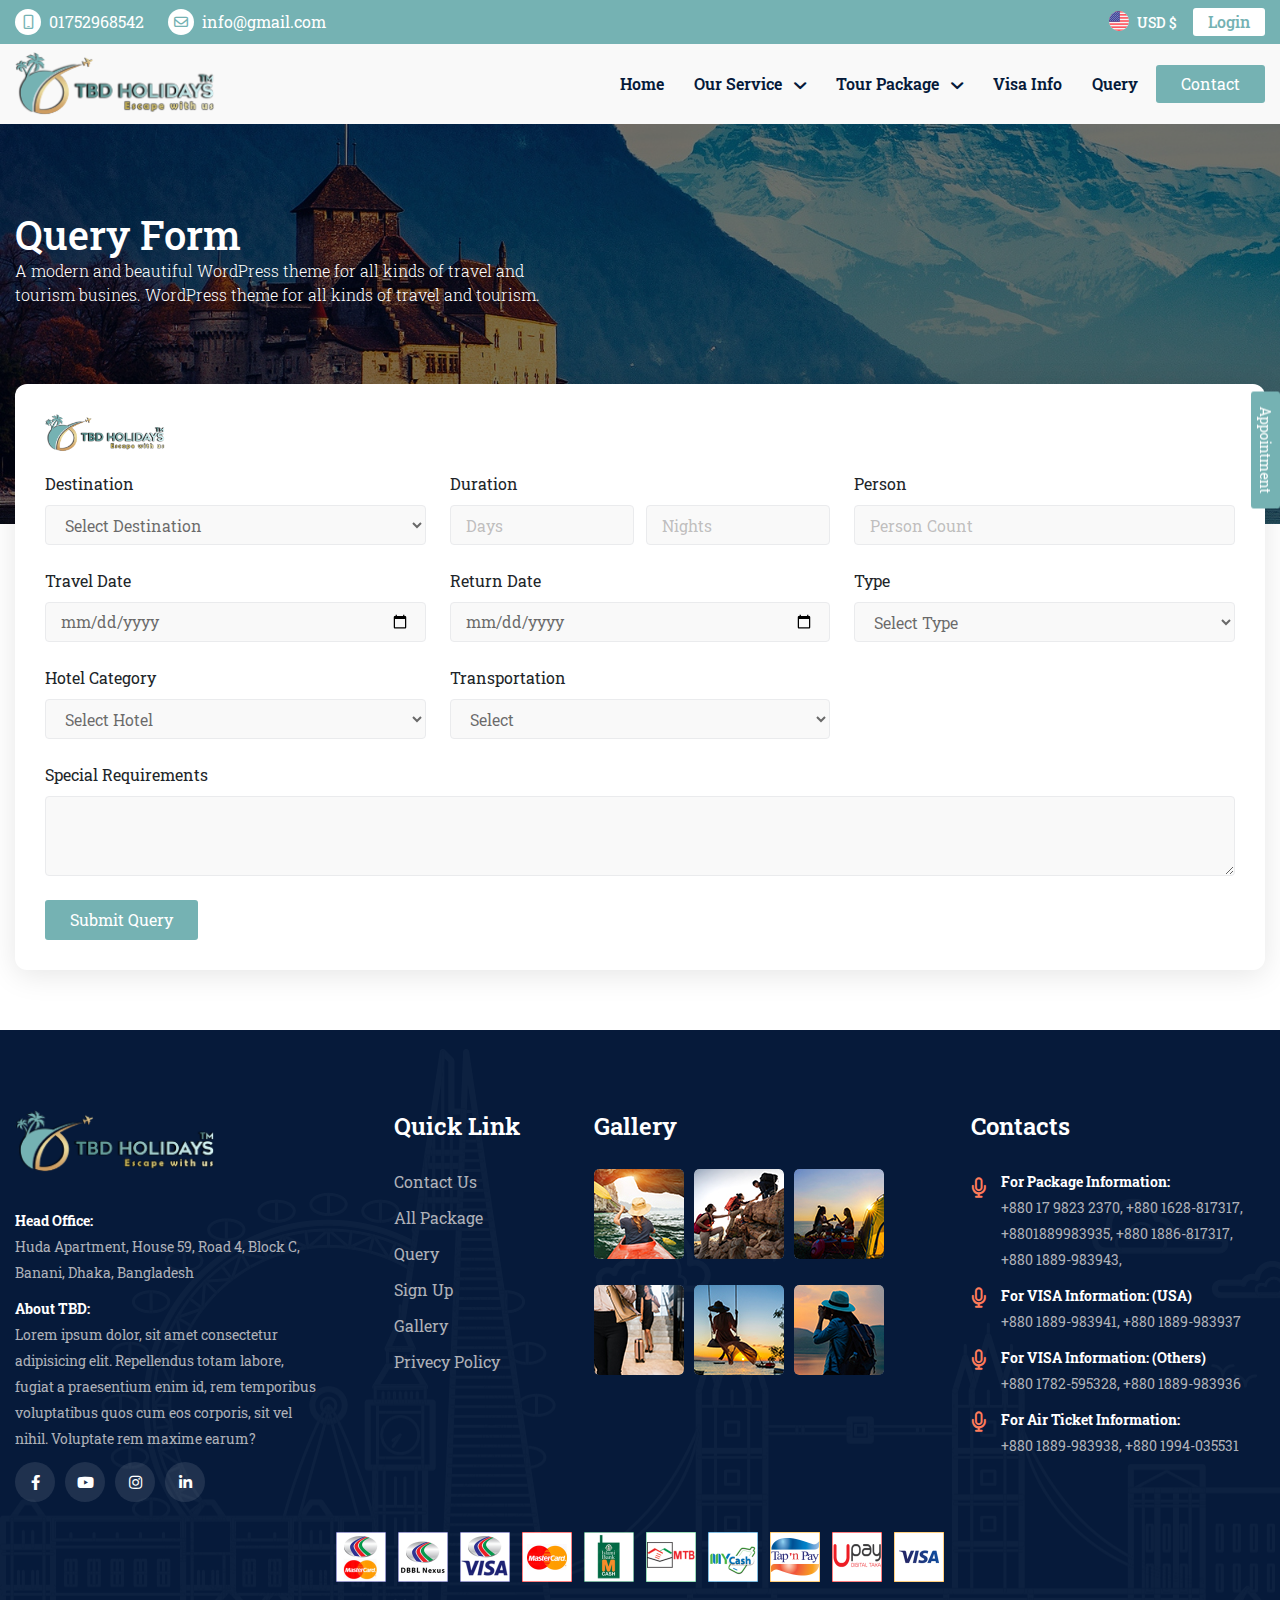
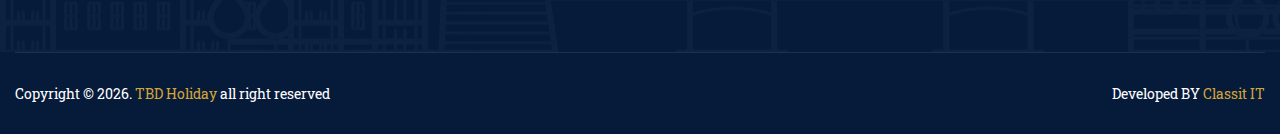
<file: query.html>
<!DOCTYPE html>
<html lang="en">

    <head>
        <meta charset="UTF-8">
        <meta http-equiv="X-UA-Compatible" content="IE=edge">
        <meta name="viewport" content="width=device-width, initial-scale=1.0">
        <title>Travel Agency || TBD</title>
        <!-- font -->
        <link href="https://fonts.googleapis.com/css2?family=Roboto+Slab:wght@300;400;500;600;700&display=swap" rel="stylesheet">
        <!-- link shortcut -->
        <link rel="shortcut icon" href="assets/image/favicon.png" type="image/x-icon">
        <!-- bootstarp link -->
        <link rel="stylesheet" href="assets/css/bootstrap.min.css">
        <!-- font awesome -->
        <link rel="stylesheet" href="assets/css/all.min.css">
        <link rel="stylesheet" href="assets/css/fontawesome.min.css">
        <!-- magnific popup -->
        <link rel="stylesheet" href="assets/css/magnific-popup.css">
        <!-- slick slider -->
        <link rel="stylesheet" href="assets/css/slick.css">
        <!-- css file link -->
        <link rel="stylesheet" href="assets/css/global.css">
        <link rel="stylesheet" href="assets/css/main.css">
        <link rel="stylesheet" href="assets/css/responsive.css">
    </head>

    <body>
        <!-- header section -->
        <header class="header_section">
            <!-- header top -->
            <div class="header_top py-2 d-none d-lg-block">
                <div class="container">
                    <div class="d-flex justify-content-between align-items-center flex-wrap">
                        <!-- header info -->
                        <div class="header_info d-none d-md-block">
                            <ul class="d-flex flex-wrap gap-4">
                                <li class="d-flex align-items-center gap-2">
                                    <span class="header_iconbox"><i class="fa-solid fa-mobile"></i></span>
                                    <a class="header_info_text" href="tel:01752968542">01752968542</a>
                                </li>
                                <li class="d-flex align-items-center gap-2">
                                    <span class="header_iconbox"><i class="fa-solid fa-envelope"></i></span>
                                    <a class="header_info_text" href="mailto:info@gmail.com">info@gmail.com</a>
                                </li>
                            </ul>
                        </div>
                        <!-- header right -->
                        <div class="top_header_right d-flex justify-content-sm-end align-items-center gap-3">
                            <!-- multilanguage -->
                            <div class="multi_language dropdown d-flex">
                                <button class="global_btn rounded-circle" data-bs-toggle="dropdown">
                                    <div class="lang_btn d-flex gap-2" id="lang_btn">
                                        <!-- flag -->
                                        <div class="language_flag">
                                            <img src="assets/image/flag/us.svg" alt="flag">
                                        </div>
                                        <!-- text -->
                                        <p class="language_text_select">USD $</p>
                                    </div>
                                </button>
                                <div class="dropdown-menu langList_dropdow py-2">
                                    <ul id="currency">
                                        <li class="d-flex align-items-center gap-3 px-2 py-1">
                                            <!-- flag -->
                                            <div class="language_flag">
                                                <img src="assets/image/flag/bangladesh.png" alt="flag">
                                            </div>
                                            <!-- text -->
                                            <p class="language_text">BDT ৳</p>
                                        </li>

                                        <li class="d-flex align-items-center gap-3 px-2 py-1">
                                            <!-- flag -->
                                            <div class="language_flag">
                                                <img src="assets/image/flag/china.svg" alt="flag">
                                            </div>
                                            <!-- text -->
                                            <p class="language_text">Yuan ¥</p>
                                        </li>

                                        <li class="d-flex align-items-center gap-3 px-2 py-1">
                                            <!-- flag -->
                                            <div class="language_flag">
                                                <img src="assets/image/flag/us.svg" alt="flag">
                                            </div>
                                            <!-- text -->
                                            <p class="language_text">USD $</p>
                                        </li>

                                        <li class="d-flex align-items-center gap-3 px-2 py-1">
                                            <!-- flag -->
                                            <div class="language_flag">
                                                <img src="assets/image/flag/french.svg" alt="flag">
                                            </div>
                                            <!-- text -->
                                            <p class="language_text">Euro €</p>
                                        </li>

                                        <li class="d-flex align-items-center gap-3 px-2 py-1">
                                            <!-- flag -->
                                            <div class="language_flag">
                                                <img src="assets/image/flag/germany.svg" alt="flag">
                                            </div>
                                            <!-- text -->
                                            <p class="language_text">Euro €</p>
                                        </li>

                                        <li class="d-flex align-items-center gap-3 px-2 py-1">
                                            <!-- flag -->
                                            <div class="language_flag">
                                                <img src="assets/image/flag/italy.svg" alt="flag">
                                            </div>
                                            <!-- text -->
                                            <p class="language_text">Euro €</p>
                                        </li>

                                        <li class="d-flex align-items-center gap-3 px-2 py-1">
                                            <!-- flag -->
                                            <div class="language_flag">
                                                <img src="assets/image/flag/russia.svg" alt="flag">
                                            </div>
                                            <!-- text -->
                                            <p class="language_text">Ruble ₽</p>
                                        </li>

                                        <li class="d-flex align-items-center gap-3 px-2 py-1">
                                            <!-- flag -->
                                            <div class="language_flag">
                                                <img src="assets/image/flag/spain.svg" alt="flag">
                                            </div>
                                            <!-- text -->
                                            <p class="language_text">Euro €</p>
                                        </li>

                                        <li class="d-flex align-items-center gap-3 px-2 py-1">
                                            <!-- flag -->
                                            <div class="language_flag">
                                                <img src="assets/image/flag/sa.svg" alt="flag">
                                            </div>
                                            <!-- text -->
                                            <p class="language_text">SAR ر.س</p>
                                        </li>

                                    </ul>
                                </div>
                            </div>
                            <!-- login button -->
                            <div class="header_login">
                                <a href="./login.html" class="main_btn">Login</a>
                            </div>
                        </div>
                    </div>
                </div>
            </div>
            <!-- main header -->
            <div class="main_header py-2 py-lg-0">
                <div class="container">
                    <div class="d-flex align-items-center justify-content-between">
                        <!-- header logo -->
                        <div class="header_logo">
                            <a href="./index.html">
                                <img src="assets/image/logo.png" alt="">
                            </a>
                        </div>
                        <!-- header nav -->
                        <div class="header_nav d-none d-lg-block">
                            <!-- nav wrapper -->
                            <ul class="header_nav_list">
                                <!-- nav item -->
                                <li class="header_nav_item">
                                    <a href="./index.html" class="header_nav_link">
                                        <span>Home</span>
                                    </a>
                                </li>
                                <!-- nav item -->
                                <li class="header_nav_item">
                                    <a class="header_nav_link">
                                        <span>Our Service</span>
                                        <span><i class="fa-solid fa-chevron-down"></i></span>
                                    </a>
                                    <!-- sub nav -->
                                    <div class="suv_nav">
                                        <ul>
                                            <!-- Sub Nav list -->
                                            <li>
                                                <a href="./index.html">
                                                    <span class="subnav_icon"><i
                                                        class="fas fa-plane-departure"></i></span>
                                                    <span class="subnav_text">Air Ticket</span>
                                                </a>
                                            </li>
                                            <!-- Sub Nav list -->
                                            <li>
                                                <a href="./index.html">
                                                    <span class="subnav_icon"><i class="fas fa-hotel"></i></span>
                                                    <span class="subnav_text">Hotel Booking</span>
                                                </a>
                                            </li>
                                            <!-- Sub Nav list -->
                                            <li>
                                                <a href="./tourlist.html">
                                                    <span class="subnav_icon"><i class="fas fa-globe"></i></span>
                                                    <span class="subnav_text">Tour</span>
                                                </a>
                                            </li>
                                            <!-- Sub Nav list -->
                                            <li>
                                                <a data-bs-target="#visa__info" data-bs-toggle="modal">
                                                    <span class="subnav_icon"><i class="fas fa-passport"></i></span>
                                                    <span class="subnav_text">Visa</span>
                                                </a>
                                            </li>
                                            <!-- Sub Nav list -->
                                            <li>
                                                <a href="https://education.tbd.classicit.xyz/" target="-blank">
                                                    <span class="subnav_icon"><i class="fa-solid fa-book"></i></span>
                                                    <span class="subnav_text">Student Consultancy</span>
                                                </a>
                                            </li>
                                        </ul>
                                    </div>
                                </li>
                                <!-- nav item -->
                                <li class="header_nav_item">
                                    <a href="" class="header_nav_link">
                                        <span>Tour Package</span>
                                        <span><i class="fa-solid fa-chevron-down"></i></span>
                                    </a>
                                    <!-- sub nav -->
                                    <div class="suv_nav">
                                        <ul>
                                            <!-- Sub Nav list -->
                                            <li class="sub_nav_item">
                                                <a>
                                                    <span class="subnav_text">Asia</span>
                                                </a>
                                                <!-- nested sub nav -->
                                                <div class="nested_subnav">
                                                    <ul>
                                                        <li>
                                                            <a href="./tourlist.html">Bangladesh</a>
                                                        </li>
                                                        <li>
                                                            <a href="./tourlist.html">India</a>
                                                        </li>
                                                        <li>
                                                            <a href="./tourlist.html">Pakistan</a>
                                                        </li>
                                                        <li>
                                                            <a href="./tourlist.html">Chin</a>
                                                        </li>
                                                        <li>
                                                            <a href="./tourlist.html">Nepal</a>
                                                        </li>
                                                        <li>
                                                            <a href="./tourlist.html">Bhutan</a>
                                                        </li>
                                                        <li>
                                                            <a href="./tourlist.html">Indonesia</a>
                                                        </li>
                                                        <li>
                                                            <a href="./tourlist.html">Singapore</a>
                                                        </li>
                                                        <li>
                                                            <a href="./tourlist.html">Japan</a>
                                                        </li>
                                                    </ul>
                                                </div>
                                            </li>
                                            <li class="sub_nav_item">
                                                <a>
                                                    <span class="subnav_text">Africa</span>
                                                </a>
                                                <!-- nested sub nav -->
                                                <div class="nested_subnav">
                                                    <ul>
                                                        <li>
                                                            <a href="./tourlist.html">Bangladesh</a>
                                                        </li>
                                                        <li>
                                                            <a href="./tourlist.html">India</a>
                                                        </li>
                                                        <li>
                                                            <a href="./tourlist.html">Pakistan</a>
                                                        </li>
                                                    </ul>
                                                </div>
                                            </li>
                                            <li class="sub_nav_item">
                                                <a>
                                                    <span class="subnav_text">North America</span>
                                                </a>
                                                <div class="nested_subnav">
                                                    <ul>
                                                        <li>
                                                            <a href="./tourlist.html">Bangladesh</a>
                                                        </li>
                                                        <li>
                                                            <a href="./tourlist.html">India</a>
                                                        </li>
                                                    </ul>
                                                </div>
                                            </li>
                                            <li class="sub_nav_item">
                                                <a>
                                                    <span class="subnav_text">South America</span>
                                                </a>
                                                <div class="nested_subnav">
                                                    <ul>
                                                        <li>
                                                            <a href="./tourlist.html">Bangladesh</a>
                                                        </li>
                                                        <li>
                                                            <a href="./tourlist.html">India</a>
                                                        </li>
                                                    </ul>
                                                </div>
                                            </li>
                                            <li class="sub_nav_item">
                                                <a>
                                                    <span class="subnav_text">Europe</span>
                                                </a>
                                                <div class="nested_subnav">
                                                    <ul>
                                                        <li>
                                                            <a href="./tourlist.html">Bangladesh</a>
                                                        </li>
                                                        <li>
                                                            <a href="./tourlist.html">India</a>
                                                        </li>
                                                    </ul>
                                                </div>
                                            </li>
                                            <li class="sub_nav_item">
                                                <a>
                                                    <span class="subnav_text">Australia</span>
                                                </a>
                                                <div class="nested_subnav">
                                                    <ul>
                                                        <li>
                                                            <a href="./tourlist.html">Bangladesh</a>
                                                        </li>
                                                        <li>
                                                            <a href="./tourlist.html">India</a>
                                                        </li>
                                                        <li>
                                                            <a href="./tourlist.html">Pakistan</a>
                                                        </li>
                                                        <li>
                                                            <a href="./tourlist.html">Chin</a>
                                                        </li>
                                                        <li>
                                                            <a href="./tourlist.html">Nepal</a>
                                                        </li>
                                                        <li>
                                                            <a href="./tourlist.html">Bhutan</a>
                                                        </li>
                                                        <li>
                                                            <a href="./tourlist.html">Indonesia</a>
                                                        </li>
                                                        <li>
                                                            <a href="./tourlist.html">Singapore</a>
                                                        </li>
                                                        <li>
                                                            <a href="./tourlist.html">Japan</a>
                                                        </li>
                                                    </ul>
                                                </div>
                                            </li>
                                            <li class="sub_nav_item">
                                                <a>
                                                    <span class="subnav_text">Antarctica</span>
                                                </a>
                                                <div class="nested_subnav">
                                                    <ul>
                                                        <li>
                                                            <a href="./tourlist.html">Bangladesh</a>
                                                        </li>
                                                        <li>
                                                            <a href="./tourlist.html">India</a>
                                                        </li>
                                                        <li>
                                                            <a href="./tourlist.html">Pakistan</a>
                                                        </li>
                                                        <li>
                                                            <a href="./tourlist.html">Chin</a>
                                                        </li>
                                                        <li>
                                                            <a href="./tourlist.html">Nepal</a>
                                                        </li>
                                                        <li>
                                                            <a href="./tourlist.html">Bhutan</a>
                                                        </li>
                                                        <li>
                                                            <a href="./tourlist.html">Indonesia</a>
                                                        </li>
                                                        <li>
                                                            <a href="./tourlist.html">Singapore</a>
                                                        </li>
                                                        <li>
                                                            <a href="./tourlist.html">Japan</a>
                                                        </li>
                                                    </ul>
                                                </div>
                                            </li>
                                        </ul>
                                    </div>
                                </li>
                                <!-- nav item -->
                                <li class="header_nav_item">
                                    <a data-bs-target="#visa__info" data-bs-toggle="modal" class="header_nav_link">
                                        <span>Visa Info</span>
                                    </a>
                                </li>
                                <!-- nav item -->
                                <li class="header_nav_item">
                                    <a href="./query.html" class="header_nav_link">
                                        <span>Query</span>
                                    </a>
                                </li>
                                <!-- nav item -->
                                <li class="header_contact">
                                    <a href="./contact.html" class="main_btn">
                                        <span>Contact</span>
                                    </a>
                                </li>
                            </ul>
                        </div>
                        <!-- toggle icon -->
                        <div class="toggle_icon d-lg-none" data-bs-toggle="offcanvas" data-bs-target="#tbdMobile">
                            <ul>
                                <li></li>
                                <li></li>
                                <li></li>
                            </ul>
                        </div>
                    </div>
                </div>
            </div>
            <!-- mobile nav -->
            <div class="offcanvas offcanvas-start" id="tbdMobile">
                <!-- offcanvas header -->
                <div class="offcanvas-header">
                    <div class="nav_logo">
                        <a href="./index.html">
                            <img src="assets/image/logo.png" alt="">
                        </a>
                    </div>
                    <button type="button btn" data-bs-dismiss="offcanvas"><i class="fa-solid fa-xmark"></i></button>
                </div>
                <!-- offcanvas body -->
                <div class="offcanvas-body">
                    <div class="mobile_nav">
                        <ul>
                            <!-- item -->
                            <li>
                                <a href="./index.html">
                                    <p class="d-flex gap-2">
                                        <span><i class="fas fa-home"></i></span>
                                        <span>Home</span>
                                    </p>
                                </a>
                            </li>
                            <!-- item -->
                            <li>
                                <a class="dropdown_button">
                                    <p class="d-flex gap-2">
                                        <span><i class="fa-brands fa-servicestack"></i></span>
                                        <span>Our Service</span>
                                    </p>
                                    <span><i class="fa-solid fa-chevron-down"></i></span>
                                </a>
                                <!-- mobile sub nav -->
                                <div class="mobile_suv_nav dropdown_sub">
                                    <ul>
                                        <!-- Sub Nav list -->
                                        <li>
                                            <a href="./index.html">
                                                <p class="d-flex gap-2">
                                                    <span class="subnav_icon"><i
                                                            class="fas fa-plane-departure"></i></span>
                                                    <span class="subnav_text">Air Ticket</span>
                                                </p>
                                            </a>
                                        </li>
                                        <!-- Sub Nav list -->
                                        <li>
                                            <a href="./index.html">
                                                <p class="d-flex gap-2">
                                                    <span class="subnav_icon"><i class="fas fa-hotel"></i></span>
                                                    <span class="subnav_text">Hotel Booking</span>
                                                </p>
                                            </a>
                                        </li>
                                        <!-- Sub Nav list -->
                                        <li>
                                            <a href="./tourlist.html">
                                                <p class="d-flex gap-2">
                                                    <span class="subnav_icon"><i class="fas fa-globe"></i></span>
                                                    <span class="subnav_text">Tour</span>
                                                </p>
                                            </a>
                                        </li>
                                        <!-- Sub Nav list -->
                                        <li>
                                            <a data-bs-target="#visa__info" data-bs-toggle="modal">
                                                <p class="d-flex gap-2">
                                                    <span class="subnav_icon"><i class="fas fa-passport"></i></span>
                                                    <span class="subnav_text">Visa</span>
                                                </p>
                                            </a>
                                        </li>
                                        <!-- Sub Nav list -->
                                        <li>
                                            <a href="https://education.tbd.classicit.xyz/" target="_blank">
                                                <p class="d-flex gap-2">
                                                    <span class="subnav_icon"><i class="fa-solid fa-book"></i></span>
                                                    <span class="subnav_text">Student Consultancy</span>
                                                </p>
                                            </a>
                                        </li>
                                    </ul>
                                </div>
                            </li>
                            <!-- item -->
                            <li>
                                <a class="dropdown_button">
                                    <p class="d-flex gap-2">
                                        <span><i class="fas fa-hotel"></i></span>
                                        <span>Tour Package</span>
                                    </p>
                                    <span><i class="fa-solid fa-chevron-down"></i></span>
                                </a>
                                <!-- sub nav -->
                                <div class="mobile_suv_nav dropdown_sub">
                                    <ul>
                                        <!-- Sub Nav list -->
                                        <li class="mobile_sub_nav_item">
                                            <a class="sub_dropdown_btn">
                                                <span class="subnav_text">Asia</span>
                                                <span><i class="fa-solid fa-chevron-down"></i></span>
                                            </a>
                                            <!-- nested sub nav -->
                                            <div class="nested_mobile_subnav sub_nestedDrop_nav">
                                                <ul>
                                                    <li>
                                                        <a href="./tourlist.html">Bangladesh</a>
                                                    </li>
                                                    <li>
                                                        <a href="./tourlist.html">India</a>
                                                    </li>
                                                    <li>
                                                        <a href="./tourlist.html">Pakistan</a>
                                                    </li>
                                                    <li>
                                                        <a href="./tourlist.html">Chin</a>
                                                    </li>
                                                    <li>
                                                        <a href="./tourlist.html">Nepal</a>
                                                    </li>
                                                    <li>
                                                        <a href="./tourlist.html">Bhutan</a>
                                                    </li>
                                                    <li>
                                                        <a href="./tourlist.html">Indonesia</a>
                                                    </li>
                                                    <li>
                                                        <a href="./tourlist.html">Singapore</a>
                                                    </li>
                                                    <li>
                                                        <a href="./tourlist.html">Japan</a>
                                                    </li>
                                                </ul>
                                            </div>
                                        </li>
                                        <li class="mobile_sub_nav_item">
                                            <a class="sub_dropdown_btn">
                                                <span class="subnav_text">Africa</span>
                                                <span><i class="fa-solid fa-chevron-down"></i></span>
                                            </a>
                                            <!-- nested sub nav -->
                                            <div class="nested_mobile_subnav sub_nestedDrop_nav">
                                                <ul>
                                                    <li>
                                                        <a href="./tourlist.html">Bangladesh</a>
                                                    </li>
                                                    <li>
                                                        <a href="./tourlist.html">India</a>
                                                    </li>
                                                    <li>
                                                        <a href="./tourlist.html">Pakistan</a>
                                                    </li>
                                                </ul>
                                            </div>
                                        </li>
                                        <li class="mobile_sub_nav_item">
                                            <a class="sub_dropdown_btn">
                                                <span class="subnav_text">North America</span>
                                                <span><i class="fa-solid fa-chevron-down"></i></span>
                                            </a>
                                            <div class="nested_mobile_subnav sub_nestedDrop_nav">
                                                <ul>
                                                    <li>
                                                        <a href="./tourlist.html">Bangladesh</a>
                                                    </li>
                                                    <li>
                                                        <a href="./tourlist.html">India</a>
                                                    </li>
                                                </ul>
                                            </div>
                                        </li>
                                        <li class="mobile_sub_nav_item">
                                            <a class="sub_dropdown_btn">
                                                <span class="subnav_text">South America</span>
                                                <span><i class="fa-solid fa-chevron-down"></i></span>
                                            </a>
                                            <div class="nested_mobile_subnav sub_nestedDrop_nav">
                                                <ul>
                                                    <li>
                                                        <a href="./tourlist.html">Bangladesh</a>
                                                    </li>
                                                    <li>
                                                        <a href="./tourlist.html">India</a>
                                                    </li>
                                                </ul>
                                            </div>
                                        </li>
                                        <li class="mobile_sub_nav_item">
                                            <a class="sub_dropdown_btn">
                                                <span class="subnav_text">Europe</span>
                                                <span><i class="fa-solid fa-chevron-down"></i></span>
                                            </a>
                                            <div class="nested_mobile_subnav sub_nestedDrop_nav">
                                                <ul>
                                                    <li>
                                                        <a href="./tourlist.html">Bangladesh</a>
                                                    </li>
                                                    <li>
                                                        <a href="./tourlist.html">India</a>
                                                    </li>
                                                </ul>
                                            </div>
                                        </li>
                                        <li class="mobile_sub_nav_item">
                                            <a class="sub_dropdown_btn">
                                                <span class="subnav_text">Australia</span>
                                                <span><i class="fa-solid fa-chevron-down"></i></span>
                                            </a>
                                            <div class="nested_mobile_subnav sub_nestedDrop_nav">
                                                <ul>
                                                    <li>
                                                        <a href="./tourlist.html">Bangladesh</a>
                                                    </li>
                                                    <li>
                                                        <a href="./tourlist.html">India</a>
                                                    </li>
                                                    <li>
                                                        <a href="./tourlist.html">Pakistan</a>
                                                    </li>
                                                    <li>
                                                        <a href="./tourlist.html">Chin</a>
                                                    </li>
                                                    <li>
                                                        <a href="./tourlist.html">Nepal</a>
                                                    </li>
                                                    <li>
                                                        <a href="./tourlist.html">Bhutan</a>
                                                    </li>
                                                    <li>
                                                        <a href="./tourlist.html">Indonesia</a>
                                                    </li>
                                                    <li>
                                                        <a href="./tourlist.html">Singapore</a>
                                                    </li>
                                                    <li>
                                                        <a href="./tourlist.html">Japan</a>
                                                    </li>
                                                </ul>
                                            </div>
                                        </li>
                                        <li class="mobile_sub_nav_item">
                                            <a class="sub_dropdown_btn">
                                                <span class="subnav_text">Antarctica</span>
                                                <span><i class="fa-solid fa-chevron-down"></i></span>
                                            </a>
                                            <div class="nested_mobile_subnav sub_nestedDrop_nav">
                                                <ul>
                                                    <li>
                                                        <a href="./tourlist.html">Bangladesh</a>
                                                    </li>
                                                    <li>
                                                        <a href="./tourlist.html">India</a>
                                                    </li>
                                                    <li>
                                                        <a href="./tourlist.html">Pakistan</a>
                                                    </li>
                                                    <li>
                                                        <a href="./tourlist.html">Chin</a>
                                                    </li>
                                                    <li>
                                                        <a href="./tourlist.html">Nepal</a>
                                                    </li>
                                                    <li>
                                                        <a href="./tourlist.html">Bhutan</a>
                                                    </li>
                                                    <li>
                                                        <a href="./tourlist.html">Indonesia</a>
                                                    </li>
                                                    <li>
                                                        <a href="./tourlist.html">Singapore</a>
                                                    </li>
                                                    <li>
                                                        <a href="./tourlist.html">Japan</a>
                                                    </li>
                                                </ul>
                                            </div>
                                        </li>
                                    </ul>
                                </div>
                            </li>
                            <!-- item -->
                            <li>
                                <a data-bs-target="#visa__info" data-bs-toggle="modal">
                                    <p class="d-flex gap-2">
                                        <span><i class="fas fa-passport"></i></span>
                                        <span>Visa Info</span>
                                    </p>
                                </a>
                            </li>
                            <!-- item -->
                            <li>
                                <a href="./tourlist.html">
                                    <p class="d-flex gap-2">
                                        <span><i class="fas fa-globe"></i></span>
                                        <span>All Package</span>
                                    </p>
                                </a>
                            </li>
                        </ul>
                    </div>
                </div>
            </div>
            <!-- bottom nav -->
            <div class="bottom_nav">
                <!-- wrapper -->
                <ul class="bottom_navlist">
                    <!-- list -->
                    <li>
                        <a data-bs-toggle="offcanvas" data-bs-target="#tbdMobile">
                            <div class="bottom_navlist_icon">
                                <i class="fa-solid fa-bars"></i>
                            </div>
                            <span>Navbar</span>
                        </a>
                    </li>
                    <li>
                        <a data-bs-target="#visa__info" data-bs-toggle="modal">
                            <div class="bottom_navlist_icon">
                                <i class="fas fa-passport"></i>
                            </div>
                            <span>Visa Info</span>
                        </a>
                    </li>
                    <li>
                        <a href="./index.html">
                            <div class="bottom_navlist_icon">
                                <i class="fas fa-home"></i>
                            </div>
                            <span>Home</span>
                        </a>
                    </li>
                    <li>
                        <a href="./tourlist.html">
                            <div class="bottom_navlist_icon">
                                <i class="fas fa-hotel"></i>
                            </div>
                            <span>Package</span>
                        </a>
                    </li>
                    <li>
                        <a href="./contact.html">
                            <div class="bottom_navlist_icon">
                                <i class="fa-solid fa-address-book"></i>
                            </div>
                            <span>Contact</span>
                        </a>
                    </li>
                </ul>
            </div>
        </header>
        <!-- header section end -->

        <!-- appointment btn -->
        <div class="appoint__btn">
            <button data-bs-target="#appoint__modal" data-bs-toggle="modal" class="main_btn">Appointment</button>
        </div>
        <!-- appointment btn end -->

        <!-- booking modal -->
        <div class="modal fade" id="appoint__modal">
            <div class="modal-dialog modal-dialog-centered">
                <div class="modal-content">
                    <div class="main__form_content">
                        <div class="modal__header">
                            <div class="nav_logo">
                                <a>
                                    <img src="assets/image/logo.png" alt="">
                                </a>
                            </div>
                            <button type="button btn" data-bs-dismiss="modal"><i class="fa-solid fa-xmark"></i></button>
                        </div>
                        <form action="">
                            <!-- form ttile -->
                            <h2 class="main__form_title">Appointment</h2>

                            <!-- input inner -->
                            <div class="main__form_inputinner">
                                <label for="email" class="input__title">Name</label>
                                <div class="input__group">
                                    <span class="input__group_icon"><i class="fa-solid fa-file-signature"></i></span>
                                    <input type="text" class="input__control" placeholder="example@gmail.com" id="email">
                                </div>
                            </div>

                            <!-- input inner -->
                            <div class="main__form_inputinner">
                                <label for="email" class="input__title">Email</label>
                                <div class="input__group">
                                    <span class="input__group_icon"><i class="fa-solid fa-envelope"></i></span>
                                    <input type="email" class="input__control" placeholder="example@gmail.com" id="email">
                                </div>
                            </div>

                            <!-- input inner -->
                            <div class="main__form_inputinner">
                                <label for="email" class="input__title">Phone</label>
                                <div class="input__group">
                                    <span class="input__group_icon"><i class="fa-solid fa-phone"></i></span>
                                    <input type="tel" class="input__control" placeholder="xDue4WExample" id="email">
                                </div>
                            </div>

                            <!-- input inner -->
                            <div class="main__form_inputinner">
                                <label for="email" class="input__title">Date</label>
                                <div class="input__group">
                                    <span class="input__group_icon"><i class="fa-solid fa-calendar-days"></i></span>
                                    <input type="date" class="input__control" placeholder="xDue4WExample" id="email">
                                </div>
                            </div>
                            
                            <!-- input inner -->
                            <div class="main__form_inputinner">
                                <!-- submit btn -->
                                <div class="form__submitbtn">
                                    <button class="main_btn hover_btn w-100">Submit</button>
                                </div>
                            </div>
                            
                        </form>
                    </div>
                </div>
            </div>
        </div>
        <!-- booking modal end -->

        <!-- main -->
        <main class="main">
            <!-- contact banner -->
            <div class="contact__banner query__banner">
                <div class="container">
                    <div class="contact__banner_content">
                        <h1>Query Form</h1>
                        <p class="banner_text">A modern and beautiful WordPress theme for all kinds of travel and tourism busines. WordPress theme for all kinds of travel and tourism.</p>
                    </div>
                </div>
            </div>
            <!-- contact main -->
            <div class="contact_main">
                <div class="container">
                    <!-- contact wrapper -->
                    <div class="contact_wrapper">
                        <!-- logo -->
                        <div class="form__logo">
                            <img src="assets/image/logo.png" alt="">
                        </div>
                        <form action="">
                            <div class="query__form">
                                <!-- wrapper -->
                                <div class="query__form_wrapper">
                                    <!-- query input item -->
                                    <div class="query__input_inner">
                                        <!-- title -->
                                        <label for="email" class="input__title">Destination</label>
                                        <!-- input -->
                                        <div class="input__group">
                                            <select class="input__control" name="" id="">
                                                <option value="" selected hidden>Select Destination</option>
                                                <option value="">Dhaka</option>
                                                <option value="">Cox,s Bazar</option>
                                                <option value="">Sylhet</option>
                                                <option value="">Nepal</option>
                                                <option value="">Pakistan</option>
                                                <option value="">Turkey</option>
                                            </select>
                                        </div>
                                    </div>
                                    <!-- query input item -->
                                    <div class="query__input_inner">
                                        <!-- title -->
                                        <label for="email" class="input__title">Duration</label>
                                        <div class="nested__input_inner">
                                            <!-- input -->
                                            <div class="input__group">
                                                <input type="number" class="input__control" placeholder="Days" id="email">
                                            </div>
                                            <!-- input -->
                                            <div class="input__group">
                                                <input type="number" class="input__control" placeholder="Nights" id="email">
                                            </div>
                                        </div>
                                    </div>
                                    <!-- query input item -->
                                    <div class="query__input_inner">
                                        <!-- title -->
                                        <label for="email" class="input__title">Person</label>
                                        <!-- input -->
                                        <div class="input__group">
                                            <input type="number" class="input__control" placeholder="Person Count" id="email">
                                        </div>
                                    </div>
                                    <!-- query input item -->
                                    <div class="query__input_inner">
                                        <!-- title -->
                                        <label for="email" class="input__title">Travel Date</label>
                                        <!-- input -->
                                        <div class="input__group">
                                            <input type="date" class="input__control" id="email">
                                        </div>
                                    </div>
                                    <!-- query input item -->
                                    <div class="query__input_inner">
                                        <!-- title -->
                                        <label for="email" class="input__title">Return Date</label>
                                        <!-- input -->
                                        <div class="input__group">
                                            <input type="date" class="input__control" id="email">
                                        </div>
                                    </div>
                                    <!-- query input item -->
                                    <div class="query__input_inner">
                                        <!-- title -->
                                        <label for="email" class="input__title">Type</label>
                                        <!-- input -->
                                        <div class="input__group">
                                            <select class="input__control" name="" id="query__type">
                                                <option value="" selected hidden>Select Type</option>
                                                <option value="Package">Package</option>
                                                <option value="Ticket">Ticket</option>
                                            </select>
                                        </div>
                                    </div>

                                    <!-- query input item -->
                                    <div class="query__input_inner" id="query__meal">
                                        <!-- title -->
                                        <label for="email" class="input__title">Meal</label>
                                        <!-- input -->
                                        <div class="input__group">
                                            <select class="input__control" name="" id="">
                                                <option value="" selected hidden>Select Meal</option>
                                                <option value="">Lanch</option>
                                                <option value="">Breakfast</option>
                                            </select>
                                        </div>
                                    </div>

                                    <!-- query input item -->
                                    <div class="query__input_inner">
                                        <!-- title -->
                                        <label for="email" class="input__title">Hotel Category</label>
                                        <!-- input -->
                                        <div class="input__group">
                                            <select class="input__control" name="" id="">
                                                <option value="" selected hidden>Select Hotel</option>
                                                <option value="">2 Star</option>
                                                <option value="">3 Star</option>
                                                <option value="">4 Star</option>
                                                <option value="">5 Star</option>
                                            </select>
                                        </div>
                                    </div>
                                    

                                    <!-- query input item -->
                                    <div class="query__input_inner">
                                        <!-- title -->
                                        <label for="email" class="input__title">Transportation</label>
                                        <!-- input -->
                                        <div class="input__group">
                                            <select class="input__control" name="" id="">
                                                <option value="" selected hidden>Select</option>
                                                <option value="">Yes</option>
                                                <option value="">No</option>
                                            </select>
                                        </div>
                                    </div>

                                    <!-- query input item -->
                                    <div class="query__textarea_inner">
                                        <!-- title -->
                                        <label for="email" class="input__title">Special Requirements</label>
                                        <!-- input -->
                                        <div class="input__group textare__control">
                                            <textarea class="input__control"></textarea>
                                        </div>
                                    </div>
                                    <!-- query input item -->
                                    <div class="query__textarea_inner">
                                        <div class="form__submitbtn">
                                            <button class="main_btn hover_btn">Submit Query</button>
                                        </div>
                                    </div>
                                </div>
                            </div>
                        </form>
                    </div>
                </div>
            </div>
        </main>

        <!-- booking modal -->
        <div class="modal fade" id="visa__info">
            <div class="modal-dialog modal-dialog-centered">
                <div class="modal-content">
                    <div class="main__form_content">
                        <div class="modal__header">
                            <div class="nav_logo">
                                <a>
                                    <img src="assets/image/logo.png" alt="">
                                </a>
                            </div>
                            <button type="button btn" data-bs-dismiss="modal"><i class="fa-solid fa-xmark"></i></button>
                        </div>
                        <form action="">
                            <!-- form ttile -->
                            <h2 class="main__form_title">Search Visa Info</h2>

                            <!-- input inner -->
                            <div class="main__form_inputinner">
                                <label for="email" class="input__title">Form</label>
                                <div class="input__group">
                                    <span class="input__group_icon"><i class="fa-solid fa-location-dot"></i></span>
                                    <div class="input__group">
                                        <span class="input__group_icon"><i class="fa-solid fa-location-dot"></i></span>
                                        <select name="" id="" class="input__control">
                                            <option value="" selected hidden>Example Bangladesh</option>
                                            <option value="">Bangladesh</option>
                                            <option value="">Pakistan</option>
                                            <option value="">Iran</option>
                                        </select>
                                    </div>
                                </div>
                            </div>

                            <!-- input inner -->
                            <div class="main__form_inputinner">
                                <label for="email" class="input__title">Form</label>
                                <div class="input__group">
                                    <span class="input__group_icon"><i class="fa-solid fa-location-dot"></i></span>
                                    <select name="" id="" class="input__control">
                                        <option value="" selected hidden>Example America</option>
                                        <option value="">Englend</option>
                                        <option value="">Turkey</option>
                                        <option value="">India</option>
                                    </select>
                                </div>
                            </div>
                            
                            <!-- input inner -->
                            <div class="main__form_inputinner">
                                <!-- submit btn -->
                                <div class="form__submitbtn">
                                    <a href="./visainformation.html">
                                        <button class="main_btn hover_btn w-100">Submit</button>
                                    </a>
                                </div>
                            </div>
                        </form>
                    </div>
                </div>
            </div>
        </div>
        <!-- booking modal end -->
        
        <!-- footer section -->
        <footer class="main-footer bg-color-2">
            <div class="footer-top">
                <div class="vector-bg"></div>
                <div class="container">
                    <div class="row clearfix">
                        <div class="col-lg-3 col-md-6 col-sm-12 footer-column">
                            <div class="footer-widget logo-widget">
                                <figure class="footer_logo"><a href="index.html"><img src="assets/image/logo.png" alt=""></a></figure>
                                <!-- contact -->
                                <div class="contact-widget">
                                    <div class="widget-content">
                                        <ul class="info-list clearfix">
                                            <!-- location -->
                                            <li class="head_location">
                                                <p class="contact_footer_title">Head Office:</p>
                                                <p>Huda Apartment, House 59, Road 4, Block C, Banani, Dhaka, Bangladesh</p>
                                            </li>
                                            <!-- text -->
                                            <li class="head_location">
                                                <p class="contact_footer_title">About TBD:</p>
                                                <p>Lorem ipsum dolor, sit amet consectetur adipisicing elit. Repellendus totam labore, fugiat a praesentium enim id, rem temporibus voluptatibus quos cum eos corporis, sit vel nihil. Voluptate rem maxime earum?</p>
                                            </li>
                                        </ul>
                                    </div>
                                </div>
                                <ul class="social-links clearfix">
                                    <li><a href="https://www.facebook.com/tbd.holidays2020" target="_blank"><i class="fab fa-facebook-f"></i></a></li>
                                    <li><a href="https://www.youtube.com/@tbdholidays3001" target="_blank"><i class="fab fa-youtube"></i></a></li>
                                    <li><a href="https://www.instagram.com/tbdholidays/" target="_blank"> <i class="fab fa-instagram"></i></a></li>
                                    <li><a href="https://www.linkedin.com/in/tbd-holidays-b1a47a276/" target="_blank"><i class="fab fa-linkedin-in"></i></a></li>
                                </ul>
                            </div>
                        </div>
                        <div class="col-lg-3 col-md-6 col-sm-12 footer-column">
                            <div class="footer-widget links-widget">
                                <div class="widget-title">
                                    <h3>Quick Link</h3>
                                </div>
                                <div class="widget-content">
                                    <ul class="links-list clearfix">
                                        <li><a href="./contact.html">Contact Us</a></li>
                                        <li><a href="./tourlist.html">All Package</a></li>
                                        <li><a href="./query.html">Query</a></li>
                                        <li><a href="./login.html">Sign Up</a></li>
                                        <li><a href="./gallery.html">Gallery</a></li>
                                        <li><a href="privecy.html">Privecy Policy</a></li>
                                    </ul>
                                </div>
                            </div>
                        </div>
                        <div class="col-lg-3 col-md-6 col-sm-12 footer-column">
                            <div class="footer-widget gallery-widget">
                                <div class="widget-title">
                                    <h3>Gallery</h3>
                                </div>
                                <div class="widget-content">
                                    <ul class="image-list clearfix">
                                        <li><figure class="image-box"><a href="assets/image/resource/footer-gallery-1.jpg"><img src="assets/image/resource/footer-gallery-1.jpg" alt=""></a></figure></li>
                                        <li><figure class="image-box"><a href=""><img src="assets/image/resource/footer-gallery-2.jpg" alt=""></a></figure></li>
                                        <li><figure class="image-box"><a href=""><img src="assets/image/resource/footer-gallery-3.jpg" alt=""></a></figure></li>
                                        <li><figure class="image-box"><a href=""><img src="assets/image/resource/footer-gallery-4.jpg" alt=""></a></figure></li>
                                        <li><figure class="image-box"><a href=""><img src="assets/image/resource/footer-gallery-5.jpg" alt=""></a></figure></li>
                                        <li><figure class="image-box"><a href=""><img src="assets/image/resource/footer-gallery-6.jpg" alt=""></a></figure></li>
                                    </ul>
                                </div>
                            </div>
                        </div>
                        <div class="col-lg-3 col-md-6 col-sm-12 footer-column">
                            <div class="footer-widget contact-widget">
                                <div class="widget-title">
                                    <h3>Contacts</h3>
                                </div>
                                <div class="widget-content">
                                    <ul class="info-list clearfix">
                                        <li>
                                            <p class="contact_footer_title">For Package Information:</p>
                                            <p><i class="fas fa-microphone"></i>+880 17 9823 2370, +880 1628-817317, +8801889983935, +880 1886-817317, +880 1889-983943,</p>
                                        </li>
                                        <li>
                                            <p class="contact_footer_title">For VISA Information: (USA)</p>
                                            <p><i class="fas fa-microphone"></i>+880 1889-983941, +880 1889-983937</p>
                                        </li>
                                        <li>
                                            <p class="contact_footer_title">For VISA Information: (Others)</p>
                                            <p><i class="fas fa-microphone"></i>+880 1782-595328, +880 1889-983936</p>
                                        </li>
                                        <li>
                                            <p class="contact_footer_title">For Air Ticket Information:</p>
                                            <p><i class="fas fa-microphone"></i>+880 1889-983938, +880 1994-035531</p>
                                        </li>
                                    </ul>
                                </div>
                            </div>
                        </div>
                    </div>
                    <!-- footer payment -->
                    <div class="payment">
                        <ul>
                            <li>
                                <img src="assets/image/payment/dbbl-master-sq.png" alt="">
                            </li>
                            <li>
                                <img src="assets/image/payment/dbbl-nexus-sq.png" alt="">
                            </li>
                            <li>
                                <img src="assets/image/payment/dbbl-visa-sq.png" alt="">
                            </li>
                            <li>
                                <img src="assets/image/payment/masterc-sq.png" alt="">
                            </li>
                            <li>
                                <img src="assets/image/payment/mcash-sq.png" alt="">
                            </li>
                            <li>
                                <img src="assets/image/payment/mtb-sq.png" alt="">
                            </li>
                            <li>
                                <img src="assets/image/payment/my-cash-sq.png" alt="">
                            </li>
                            <li>
                                <img src="assets/image/payment/tapnpay-sq.png" alt="">
                            </li>
                            <li>
                                <img src="assets/image/payment/upay-sq.png" alt="">
                            </li>
                            <li>
                                <img src="assets/image/payment/visa-sq.png" alt="">
                            </li>
                        </ul>
                    </div>
                </div>
            </div>
            <!-- socket -->
            <div class="socket_section">
                <div class="container">
                    <div class="socket d-flex justify-content-between">
                        <p class="socket_text">
                            Copyright © <span id="socket_year">2028</span>. <a href="#">TBD Holiday</a> all right reserved
                        </p>
                        <p class="socket_text">
                            Developed BY <a href="https://classicit.com.bd/" target="_blank ">Classit IT</a>
                        </p>
                    </div>
                </div>
            </div>
        </footer>
        
        <!-- socket end -->
        <!-- jquery link -->
        <script src="assets/js/jquery.min.js"></script>
        <!-- bootstrap js -->
        <script src="assets/js/bootstrap.bundle.min.js"></script>
        <!-- slick slider -->
        <script src="assets/js/slick.min.js"></script>
        <!-- magnific popup -->
        <script src="assets/js/jquery.magnific-popup.min.js"></script>
        <!-- query -->
        <script src="assets/js/query.js"></script>
        <!-- main js -->
        <script src="assets/js/app.js"></script>
    </body>

</html>
</file>
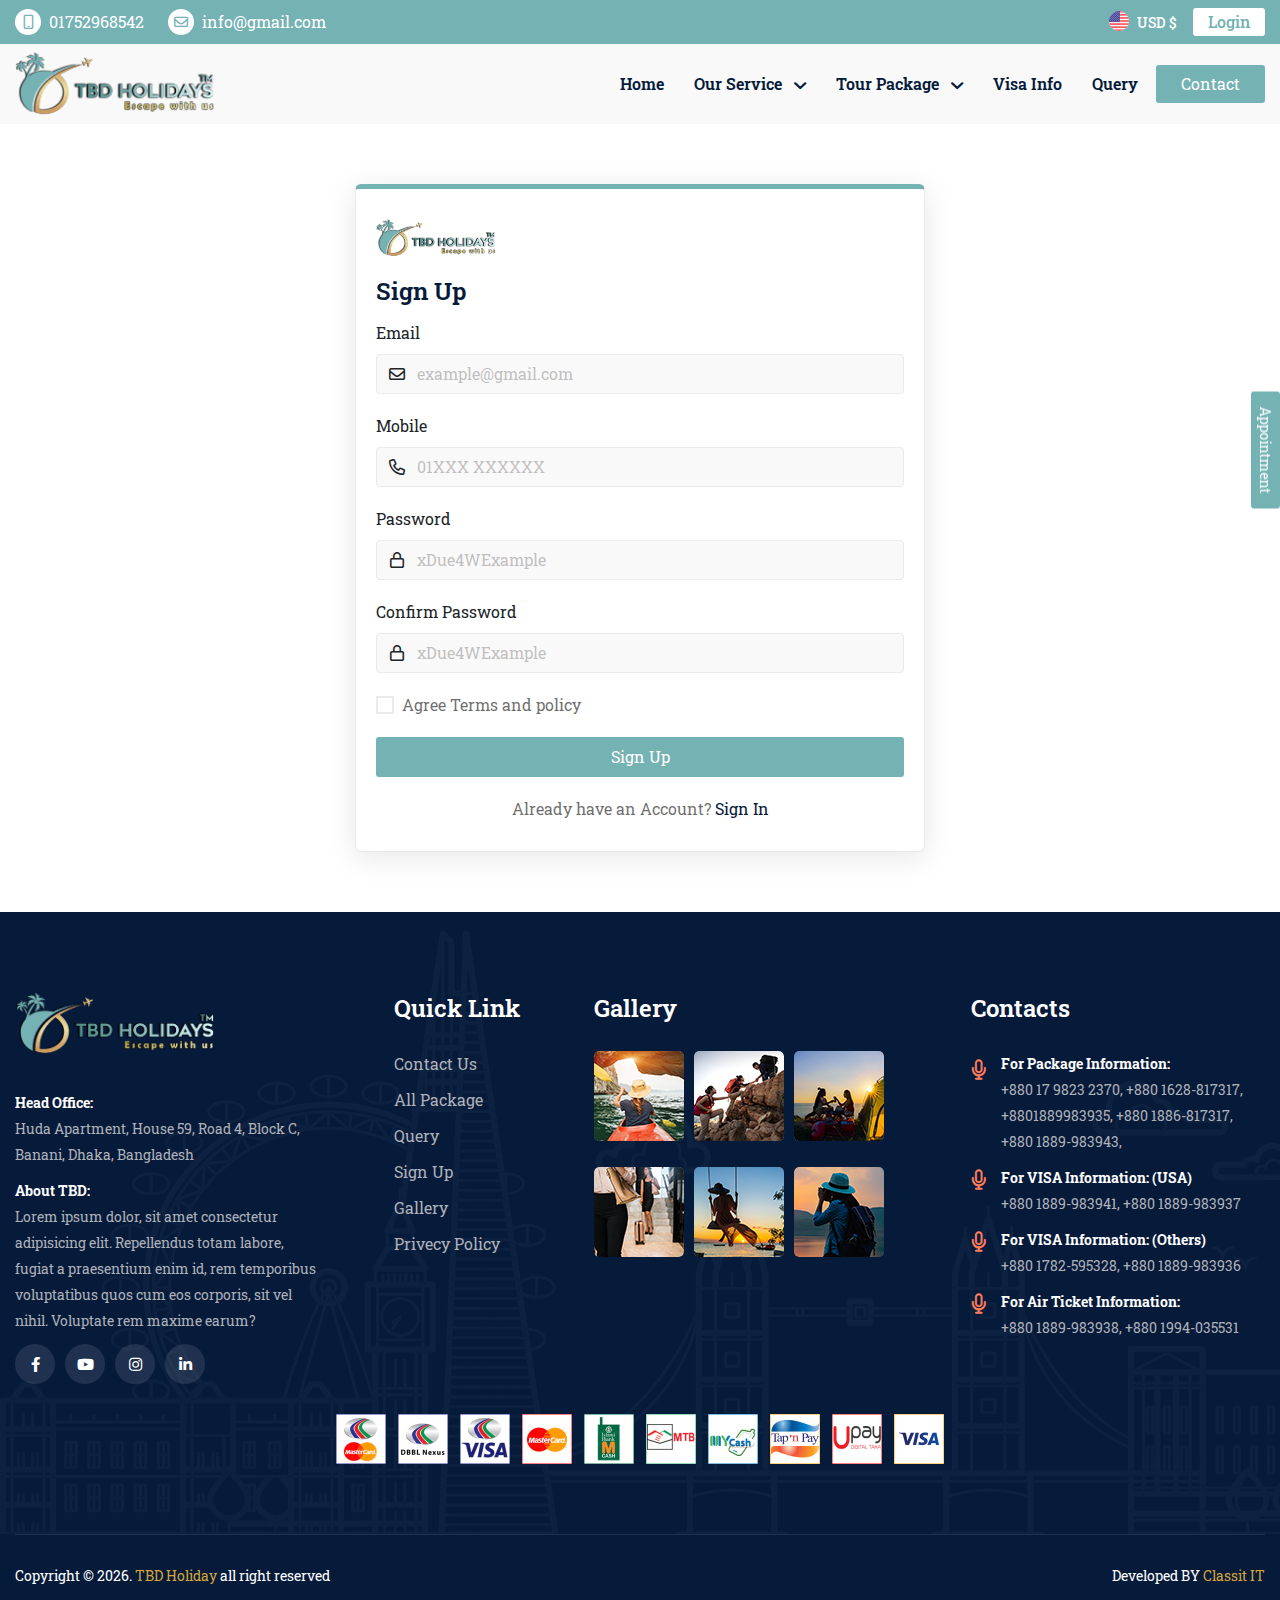
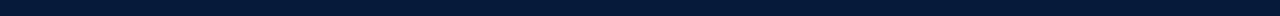
<file: signup.html>
<!DOCTYPE html>
<html lang="en">

    <head>
        <meta charset="UTF-8">
        <meta http-equiv="X-UA-Compatible" content="IE=edge">
        <meta name="viewport" content="width=device-width, initial-scale=1.0">
        <title>Travel Agency || TBD</title>
        <!-- font -->
        <link href="https://fonts.googleapis.com/css2?family=Roboto+Slab:wght@300;400;500;600;700&display=swap" rel="stylesheet">
        <!-- link shortcut -->
        <link rel="shortcut icon" href="assets/image/favicon.png" type="image/x-icon">
        <!-- bootstarp link -->
        <link rel="stylesheet" href="assets/css/bootstrap.min.css">
        <!-- font awesome -->
        <link rel="stylesheet" href="assets/css/all.min.css">
        <link rel="stylesheet" href="assets/css/fontawesome.min.css">
        <!-- magnific popup -->
        <link rel="stylesheet" href="assets/css/magnific-popup.css">
        <!-- slick slider -->
        <link rel="stylesheet" href="assets/css/slick.css">
        <!-- css file link -->
        <link rel="stylesheet" href="assets/css/global.css">
        <link rel="stylesheet" href="assets/css/main.css">
        <link rel="stylesheet" href="assets/css/responsive.css">
    </head>

    <body>
        <!-- header section -->
        <header class="header_section">
            <!-- header top -->
            <div class="header_top py-2 d-none d-lg-block">
                <div class="container">
                    <div class="d-flex justify-content-between align-items-center flex-wrap">
                        <!-- header info -->
                        <div class="header_info d-none d-md-block">
                            <ul class="d-flex flex-wrap gap-4">
                                <li class="d-flex align-items-center gap-2">
                                    <span class="header_iconbox"><i class="fa-solid fa-mobile"></i></span>
                                    <a class="header_info_text" href="tel:01752968542">01752968542</a>
                                </li>
                                <li class="d-flex align-items-center gap-2">
                                    <span class="header_iconbox"><i class="fa-solid fa-envelope"></i></span>
                                    <a class="header_info_text" href="mailto:info@gmail.com">info@gmail.com</a>
                                </li>
                            </ul>
                        </div>
                        <!-- header right -->
                        <div class="top_header_right d-flex justify-content-sm-end align-items-center gap-3">
                            <!-- multilanguage -->
                            <div class="multi_language dropdown d-flex">
                                <button class="global_btn rounded-circle" data-bs-toggle="dropdown">
                                    <div class="lang_btn d-flex gap-2" id="lang_btn">
                                        <!-- flag -->
                                        <div class="language_flag">
                                            <img src="assets/image/flag/us.svg" alt="flag">
                                        </div>
                                        <!-- text -->
                                        <p class="language_text_select">USD $</p>
                                    </div>
                                </button>
                                <div class="dropdown-menu langList_dropdow py-2">
                                    <ul id="currency">
                                        <li class="d-flex align-items-center gap-3 px-2 py-1">
                                            <!-- flag -->
                                            <div class="language_flag">
                                                <img src="assets/image/flag/bangladesh.png" alt="flag">
                                            </div>
                                            <!-- text -->
                                            <p class="language_text">BDT ৳</p>
                                        </li>

                                        <li class="d-flex align-items-center gap-3 px-2 py-1">
                                            <!-- flag -->
                                            <div class="language_flag">
                                                <img src="assets/image/flag/china.svg" alt="flag">
                                            </div>
                                            <!-- text -->
                                            <p class="language_text">Yuan ¥</p>
                                        </li>

                                        <li class="d-flex align-items-center gap-3 px-2 py-1">
                                            <!-- flag -->
                                            <div class="language_flag">
                                                <img src="assets/image/flag/us.svg" alt="flag">
                                            </div>
                                            <!-- text -->
                                            <p class="language_text">USD $</p>
                                        </li>

                                        <li class="d-flex align-items-center gap-3 px-2 py-1">
                                            <!-- flag -->
                                            <div class="language_flag">
                                                <img src="assets/image/flag/french.svg" alt="flag">
                                            </div>
                                            <!-- text -->
                                            <p class="language_text">Euro €</p>
                                        </li>

                                        <li class="d-flex align-items-center gap-3 px-2 py-1">
                                            <!-- flag -->
                                            <div class="language_flag">
                                                <img src="assets/image/flag/germany.svg" alt="flag">
                                            </div>
                                            <!-- text -->
                                            <p class="language_text">Euro €</p>
                                        </li>

                                        <li class="d-flex align-items-center gap-3 px-2 py-1">
                                            <!-- flag -->
                                            <div class="language_flag">
                                                <img src="assets/image/flag/italy.svg" alt="flag">
                                            </div>
                                            <!-- text -->
                                            <p class="language_text">Euro €</p>
                                        </li>

                                        <li class="d-flex align-items-center gap-3 px-2 py-1">
                                            <!-- flag -->
                                            <div class="language_flag">
                                                <img src="assets/image/flag/russia.svg" alt="flag">
                                            </div>
                                            <!-- text -->
                                            <p class="language_text">Ruble ₽</p>
                                        </li>

                                        <li class="d-flex align-items-center gap-3 px-2 py-1">
                                            <!-- flag -->
                                            <div class="language_flag">
                                                <img src="assets/image/flag/spain.svg" alt="flag">
                                            </div>
                                            <!-- text -->
                                            <p class="language_text">Euro €</p>
                                        </li>

                                        <li class="d-flex align-items-center gap-3 px-2 py-1">
                                            <!-- flag -->
                                            <div class="language_flag">
                                                <img src="assets/image/flag/sa.svg" alt="flag">
                                            </div>
                                            <!-- text -->
                                            <p class="language_text">SAR ر.س</p>
                                        </li>

                                    </ul>
                                </div>
                            </div>
                            <!-- login button -->
                            <div class="header_login">
                                <a href="./login.html" class="main_btn">Login</a>
                            </div>
                        </div>
                    </div>
                </div>
            </div>
            <!-- main header -->
            <div class="main_header py-2 py-lg-0">
                <div class="container">
                    <div class="d-flex align-items-center justify-content-between">
                        <!-- header logo -->
                        <div class="header_logo">
                            <a href="./index.html">
                                <img src="assets/image/logo.png" alt="">
                            </a>
                        </div>
                        <!-- header nav -->
                        <div class="header_nav d-none d-lg-block">
                            <!-- nav wrapper -->
                            <ul class="header_nav_list">
                                <!-- nav item -->
                                <li class="header_nav_item">
                                    <a href="./index.html" class="header_nav_link">
                                        <span>Home</span>
                                    </a>
                                </li>
                                <!-- nav item -->
                                <li class="header_nav_item">
                                    <a class="header_nav_link">
                                        <span>Our Service</span>
                                        <span><i class="fa-solid fa-chevron-down"></i></span>
                                    </a>
                                    <!-- sub nav -->
                                    <div class="suv_nav">
                                        <ul>
                                            <!-- Sub Nav list -->
                                            <li>
                                                <a href="./index.html">
                                                    <span class="subnav_icon"><i
                                                        class="fas fa-plane-departure"></i></span>
                                                    <span class="subnav_text">Air Ticket</span>
                                                </a>
                                            </li>
                                            <!-- Sub Nav list -->
                                            <li>
                                                <a href="./index.html">
                                                    <span class="subnav_icon"><i class="fas fa-hotel"></i></span>
                                                    <span class="subnav_text">Hotel Booking</span>
                                                </a>
                                            </li>
                                            <!-- Sub Nav list -->
                                            <li>
                                                <a href="./tourlist.html">
                                                    <span class="subnav_icon"><i class="fas fa-globe"></i></span>
                                                    <span class="subnav_text">Tour</span>
                                                </a>
                                            </li>
                                            <!-- Sub Nav list -->
                                            <li>
                                                <a data-bs-target="#visa__info" data-bs-toggle="modal">
                                                    <span class="subnav_icon"><i class="fas fa-passport"></i></span>
                                                    <span class="subnav_text">Visa</span>
                                                </a>
                                            </li>
                                            <!-- Sub Nav list -->
                                            <li>
                                                <a href="https://education.tbd.classicit.xyz/" target="-blank">
                                                    <span class="subnav_icon"><i class="fa-solid fa-book"></i></span>
                                                    <span class="subnav_text">Student Consultancy</span>
                                                </a>
                                            </li>
                                        </ul>
                                    </div>
                                </li>
                                <!-- nav item -->
                                <li class="header_nav_item">
                                    <a href="" class="header_nav_link">
                                        <span>Tour Package</span>
                                        <span><i class="fa-solid fa-chevron-down"></i></span>
                                    </a>
                                    <!-- sub nav -->
                                    <div class="suv_nav">
                                        <ul>
                                            <!-- Sub Nav list -->
                                            <li class="sub_nav_item">
                                                <a>
                                                    <span class="subnav_text">Asia</span>
                                                </a>
                                                <!-- nested sub nav -->
                                                <div class="nested_subnav">
                                                    <ul>
                                                        <li>
                                                            <a href="./tourlist.html">Bangladesh</a>
                                                        </li>
                                                        <li>
                                                            <a href="./tourlist.html">India</a>
                                                        </li>
                                                        <li>
                                                            <a href="./tourlist.html">Pakistan</a>
                                                        </li>
                                                        <li>
                                                            <a href="./tourlist.html">Chin</a>
                                                        </li>
                                                        <li>
                                                            <a href="./tourlist.html">Nepal</a>
                                                        </li>
                                                        <li>
                                                            <a href="./tourlist.html">Bhutan</a>
                                                        </li>
                                                        <li>
                                                            <a href="./tourlist.html">Indonesia</a>
                                                        </li>
                                                        <li>
                                                            <a href="./tourlist.html">Singapore</a>
                                                        </li>
                                                        <li>
                                                            <a href="./tourlist.html">Japan</a>
                                                        </li>
                                                    </ul>
                                                </div>
                                            </li>
                                            <li class="sub_nav_item">
                                                <a>
                                                    <span class="subnav_text">Africa</span>
                                                </a>
                                                <!-- nested sub nav -->
                                                <div class="nested_subnav">
                                                    <ul>
                                                        <li>
                                                            <a href="./tourlist.html">Bangladesh</a>
                                                        </li>
                                                        <li>
                                                            <a href="./tourlist.html">India</a>
                                                        </li>
                                                        <li>
                                                            <a href="./tourlist.html">Pakistan</a>
                                                        </li>
                                                    </ul>
                                                </div>
                                            </li>
                                            <li class="sub_nav_item">
                                                <a>
                                                    <span class="subnav_text">North America</span>
                                                </a>
                                                <div class="nested_subnav">
                                                    <ul>
                                                        <li>
                                                            <a href="./tourlist.html">Bangladesh</a>
                                                        </li>
                                                        <li>
                                                            <a href="./tourlist.html">India</a>
                                                        </li>
                                                    </ul>
                                                </div>
                                            </li>
                                            <li class="sub_nav_item">
                                                <a>
                                                    <span class="subnav_text">South America</span>
                                                </a>
                                                <div class="nested_subnav">
                                                    <ul>
                                                        <li>
                                                            <a href="./tourlist.html">Bangladesh</a>
                                                        </li>
                                                        <li>
                                                            <a href="./tourlist.html">India</a>
                                                        </li>
                                                    </ul>
                                                </div>
                                            </li>
                                            <li class="sub_nav_item">
                                                <a>
                                                    <span class="subnav_text">Europe</span>
                                                </a>
                                                <div class="nested_subnav">
                                                    <ul>
                                                        <li>
                                                            <a href="./tourlist.html">Bangladesh</a>
                                                        </li>
                                                        <li>
                                                            <a href="./tourlist.html">India</a>
                                                        </li>
                                                    </ul>
                                                </div>
                                            </li>
                                            <li class="sub_nav_item">
                                                <a>
                                                    <span class="subnav_text">Australia</span>
                                                </a>
                                                <div class="nested_subnav">
                                                    <ul>
                                                        <li>
                                                            <a href="./tourlist.html">Bangladesh</a>
                                                        </li>
                                                        <li>
                                                            <a href="./tourlist.html">India</a>
                                                        </li>
                                                        <li>
                                                            <a href="./tourlist.html">Pakistan</a>
                                                        </li>
                                                        <li>
                                                            <a href="./tourlist.html">Chin</a>
                                                        </li>
                                                        <li>
                                                            <a href="./tourlist.html">Nepal</a>
                                                        </li>
                                                        <li>
                                                            <a href="./tourlist.html">Bhutan</a>
                                                        </li>
                                                        <li>
                                                            <a href="./tourlist.html">Indonesia</a>
                                                        </li>
                                                        <li>
                                                            <a href="./tourlist.html">Singapore</a>
                                                        </li>
                                                        <li>
                                                            <a href="./tourlist.html">Japan</a>
                                                        </li>
                                                    </ul>
                                                </div>
                                            </li>
                                            <li class="sub_nav_item">
                                                <a>
                                                    <span class="subnav_text">Antarctica</span>
                                                </a>
                                                <div class="nested_subnav">
                                                    <ul>
                                                        <li>
                                                            <a href="./tourlist.html">Bangladesh</a>
                                                        </li>
                                                        <li>
                                                            <a href="./tourlist.html">India</a>
                                                        </li>
                                                        <li>
                                                            <a href="./tourlist.html">Pakistan</a>
                                                        </li>
                                                        <li>
                                                            <a href="./tourlist.html">Chin</a>
                                                        </li>
                                                        <li>
                                                            <a href="./tourlist.html">Nepal</a>
                                                        </li>
                                                        <li>
                                                            <a href="./tourlist.html">Bhutan</a>
                                                        </li>
                                                        <li>
                                                            <a href="./tourlist.html">Indonesia</a>
                                                        </li>
                                                        <li>
                                                            <a href="./tourlist.html">Singapore</a>
                                                        </li>
                                                        <li>
                                                            <a href="./tourlist.html">Japan</a>
                                                        </li>
                                                    </ul>
                                                </div>
                                            </li>
                                        </ul>
                                    </div>
                                </li>
                                <!-- nav item -->
                                <li class="header_nav_item">
                                    <a data-bs-target="#visa__info" data-bs-toggle="modal" class="header_nav_link">
                                        <span>Visa Info</span>
                                    </a>
                                </li>
                                <!-- nav item -->
                                <li class="header_nav_item">
                                    <a href="./query.html" class="header_nav_link">
                                        <span>Query</span>
                                    </a>
                                </li>
                                <!-- nav item -->
                                <li class="header_contact">
                                    <a href="./contact.html" class="main_btn">
                                        <span>Contact</span>
                                    </a>
                                </li>
                            </ul>
                        </div>
                        <!-- toggle icon -->
                        <div class="toggle_icon d-lg-none" data-bs-toggle="offcanvas" data-bs-target="#tbdMobile">
                            <ul>
                                <li></li>
                                <li></li>
                                <li></li>
                            </ul>
                        </div>
                    </div>
                </div>
            </div>
            <!-- mobile nav -->
            <div class="offcanvas offcanvas-start" id="tbdMobile">
                <!-- offcanvas header -->
                <div class="offcanvas-header">
                    <div class="nav_logo">
                        <a href="./index.html">
                            <img src="assets/image/logo.png" alt="">
                        </a>
                    </div>
                    <button type="button btn" data-bs-dismiss="offcanvas"><i class="fa-solid fa-xmark"></i></button>
                </div>
                <!-- offcanvas body -->
                <div class="offcanvas-body">
                    <div class="mobile_nav">
                        <ul>
                            <!-- item -->
                            <li>
                                <a href="./index.html">
                                    <p class="d-flex gap-2">
                                        <span><i class="fas fa-home"></i></span>
                                        <span>Home</span>
                                    </p>
                                </a>
                            </li>
                            <!-- item -->
                            <li>
                                <a class="dropdown_button">
                                    <p class="d-flex gap-2">
                                        <span><i class="fa-brands fa-servicestack"></i></span>
                                        <span>Our Service</span>
                                    </p>
                                    <span><i class="fa-solid fa-chevron-down"></i></span>
                                </a>
                                <!-- mobile sub nav -->
                                <div class="mobile_suv_nav dropdown_sub">
                                    <ul>
                                        <!-- Sub Nav list -->
                                        <li>
                                            <a href="./index.html">
                                                <p class="d-flex gap-2">
                                                    <span class="subnav_icon"><i
                                                            class="fas fa-plane-departure"></i></span>
                                                    <span class="subnav_text">Air Ticket</span>
                                                </p>
                                            </a>
                                        </li>
                                        <!-- Sub Nav list -->
                                        <li>
                                            <a href="./index.html">
                                                <p class="d-flex gap-2">
                                                    <span class="subnav_icon"><i class="fas fa-hotel"></i></span>
                                                    <span class="subnav_text">Hotel Booking</span>
                                                </p>
                                            </a>
                                        </li>
                                        <!-- Sub Nav list -->
                                        <li>
                                            <a href="./tourlist.html">
                                                <p class="d-flex gap-2">
                                                    <span class="subnav_icon"><i class="fas fa-globe"></i></span>
                                                    <span class="subnav_text">Tour</span>
                                                </p>
                                            </a>
                                        </li>
                                        <!-- Sub Nav list -->
                                        <li>
                                            <a data-bs-target="#visa__info" data-bs-toggle="modal">
                                                <p class="d-flex gap-2">
                                                    <span class="subnav_icon"><i class="fas fa-passport"></i></span>
                                                    <span class="subnav_text">Visa</span>
                                                </p>
                                            </a>
                                        </li>
                                        <!-- Sub Nav list -->
                                        <li>
                                            <a href="https://education.tbd.classicit.xyz/" target="_blank">
                                                <p class="d-flex gap-2">
                                                    <span class="subnav_icon"><i class="fa-solid fa-book"></i></span>
                                                    <span class="subnav_text">Student Consultancy</span>
                                                </p>
                                            </a>
                                        </li>
                                    </ul>
                                </div>
                            </li>
                            <!-- item -->
                            <li>
                                <a class="dropdown_button">
                                    <p class="d-flex gap-2">
                                        <span><i class="fas fa-hotel"></i></span>
                                        <span>Tour Package</span>
                                    </p>
                                    <span><i class="fa-solid fa-chevron-down"></i></span>
                                </a>
                                <!-- sub nav -->
                                <div class="mobile_suv_nav dropdown_sub">
                                    <ul>
                                        <!-- Sub Nav list -->
                                        <li class="mobile_sub_nav_item">
                                            <a class="sub_dropdown_btn">
                                                <span class="subnav_text">Asia</span>
                                                <span><i class="fa-solid fa-chevron-down"></i></span>
                                            </a>
                                            <!-- nested sub nav -->
                                            <div class="nested_mobile_subnav sub_nestedDrop_nav">
                                                <ul>
                                                    <li>
                                                        <a href="./tourlist.html">Bangladesh</a>
                                                    </li>
                                                    <li>
                                                        <a href="./tourlist.html">India</a>
                                                    </li>
                                                    <li>
                                                        <a href="./tourlist.html">Pakistan</a>
                                                    </li>
                                                    <li>
                                                        <a href="./tourlist.html">Chin</a>
                                                    </li>
                                                    <li>
                                                        <a href="./tourlist.html">Nepal</a>
                                                    </li>
                                                    <li>
                                                        <a href="./tourlist.html">Bhutan</a>
                                                    </li>
                                                    <li>
                                                        <a href="./tourlist.html">Indonesia</a>
                                                    </li>
                                                    <li>
                                                        <a href="./tourlist.html">Singapore</a>
                                                    </li>
                                                    <li>
                                                        <a href="./tourlist.html">Japan</a>
                                                    </li>
                                                </ul>
                                            </div>
                                        </li>
                                        <li class="mobile_sub_nav_item">
                                            <a class="sub_dropdown_btn">
                                                <span class="subnav_text">Africa</span>
                                                <span><i class="fa-solid fa-chevron-down"></i></span>
                                            </a>
                                            <!-- nested sub nav -->
                                            <div class="nested_mobile_subnav sub_nestedDrop_nav">
                                                <ul>
                                                    <li>
                                                        <a href="./tourlist.html">Bangladesh</a>
                                                    </li>
                                                    <li>
                                                        <a href="./tourlist.html">India</a>
                                                    </li>
                                                    <li>
                                                        <a href="./tourlist.html">Pakistan</a>
                                                    </li>
                                                </ul>
                                            </div>
                                        </li>
                                        <li class="mobile_sub_nav_item">
                                            <a class="sub_dropdown_btn">
                                                <span class="subnav_text">North America</span>
                                                <span><i class="fa-solid fa-chevron-down"></i></span>
                                            </a>
                                            <div class="nested_mobile_subnav sub_nestedDrop_nav">
                                                <ul>
                                                    <li>
                                                        <a href="./tourlist.html">Bangladesh</a>
                                                    </li>
                                                    <li>
                                                        <a href="./tourlist.html">India</a>
                                                    </li>
                                                </ul>
                                            </div>
                                        </li>
                                        <li class="mobile_sub_nav_item">
                                            <a class="sub_dropdown_btn">
                                                <span class="subnav_text">South America</span>
                                                <span><i class="fa-solid fa-chevron-down"></i></span>
                                            </a>
                                            <div class="nested_mobile_subnav sub_nestedDrop_nav">
                                                <ul>
                                                    <li>
                                                        <a href="./tourlist.html">Bangladesh</a>
                                                    </li>
                                                    <li>
                                                        <a href="./tourlist.html">India</a>
                                                    </li>
                                                </ul>
                                            </div>
                                        </li>
                                        <li class="mobile_sub_nav_item">
                                            <a class="sub_dropdown_btn">
                                                <span class="subnav_text">Europe</span>
                                                <span><i class="fa-solid fa-chevron-down"></i></span>
                                            </a>
                                            <div class="nested_mobile_subnav sub_nestedDrop_nav">
                                                <ul>
                                                    <li>
                                                        <a href="./tourlist.html">Bangladesh</a>
                                                    </li>
                                                    <li>
                                                        <a href="./tourlist.html">India</a>
                                                    </li>
                                                </ul>
                                            </div>
                                        </li>
                                        <li class="mobile_sub_nav_item">
                                            <a class="sub_dropdown_btn">
                                                <span class="subnav_text">Australia</span>
                                                <span><i class="fa-solid fa-chevron-down"></i></span>
                                            </a>
                                            <div class="nested_mobile_subnav sub_nestedDrop_nav">
                                                <ul>
                                                    <li>
                                                        <a href="./tourlist.html">Bangladesh</a>
                                                    </li>
                                                    <li>
                                                        <a href="./tourlist.html">India</a>
                                                    </li>
                                                    <li>
                                                        <a href="./tourlist.html">Pakistan</a>
                                                    </li>
                                                    <li>
                                                        <a href="./tourlist.html">Chin</a>
                                                    </li>
                                                    <li>
                                                        <a href="./tourlist.html">Nepal</a>
                                                    </li>
                                                    <li>
                                                        <a href="./tourlist.html">Bhutan</a>
                                                    </li>
                                                    <li>
                                                        <a href="./tourlist.html">Indonesia</a>
                                                    </li>
                                                    <li>
                                                        <a href="./tourlist.html">Singapore</a>
                                                    </li>
                                                    <li>
                                                        <a href="./tourlist.html">Japan</a>
                                                    </li>
                                                </ul>
                                            </div>
                                        </li>
                                        <li class="mobile_sub_nav_item">
                                            <a class="sub_dropdown_btn">
                                                <span class="subnav_text">Antarctica</span>
                                                <span><i class="fa-solid fa-chevron-down"></i></span>
                                            </a>
                                            <div class="nested_mobile_subnav sub_nestedDrop_nav">
                                                <ul>
                                                    <li>
                                                        <a href="./tourlist.html">Bangladesh</a>
                                                    </li>
                                                    <li>
                                                        <a href="./tourlist.html">India</a>
                                                    </li>
                                                    <li>
                                                        <a href="./tourlist.html">Pakistan</a>
                                                    </li>
                                                    <li>
                                                        <a href="./tourlist.html">Chin</a>
                                                    </li>
                                                    <li>
                                                        <a href="./tourlist.html">Nepal</a>
                                                    </li>
                                                    <li>
                                                        <a href="./tourlist.html">Bhutan</a>
                                                    </li>
                                                    <li>
                                                        <a href="./tourlist.html">Indonesia</a>
                                                    </li>
                                                    <li>
                                                        <a href="./tourlist.html">Singapore</a>
                                                    </li>
                                                    <li>
                                                        <a href="./tourlist.html">Japan</a>
                                                    </li>
                                                </ul>
                                            </div>
                                        </li>
                                    </ul>
                                </div>
                            </li>
                            <!-- item -->
                            <li>
                                <a data-bs-target="#visa__info" data-bs-toggle="modal">
                                    <p class="d-flex gap-2">
                                        <span><i class="fas fa-passport"></i></span>
                                        <span>Visa Info</span>
                                    </p>
                                </a>
                            </li>
                            <!-- item -->
                            <li>
                                <a href="./tourlist.html">
                                    <p class="d-flex gap-2">
                                        <span><i class="fas fa-globe"></i></span>
                                        <span>All Package</span>
                                    </p>
                                </a>
                            </li>
                        </ul>
                    </div>
                </div>
            </div>
            <!-- bottom nav -->
            <div class="bottom_nav">
                <!-- wrapper -->
                <ul class="bottom_navlist">
                    <!-- list -->
                    <li>
                        <a data-bs-toggle="offcanvas" data-bs-target="#tbdMobile">
                            <div class="bottom_navlist_icon">
                                <i class="fa-solid fa-bars"></i>
                            </div>
                            <span>Navbar</span>
                        </a>
                    </li>
                    <li>
                        <a data-bs-target="#visa__info" data-bs-toggle="modal">
                            <div class="bottom_navlist_icon">
                                <i class="fas fa-passport"></i>
                            </div>
                            <span>Visa Info</span>
                        </a>
                    </li>
                    <li>
                        <a href="./index.html">
                            <div class="bottom_navlist_icon">
                                <i class="fas fa-home"></i>
                            </div>
                            <span>Home</span>
                        </a>
                    </li>
                    <li>
                        <a href="./tourlist.html">
                            <div class="bottom_navlist_icon">
                                <i class="fas fa-hotel"></i>
                            </div>
                            <span>Package</span>
                        </a>
                    </li>
                    <li>
                        <a href="./contact.html">
                            <div class="bottom_navlist_icon">
                                <i class="fa-solid fa-address-book"></i>
                            </div>
                            <span>Contact</span>
                        </a>
                    </li>
                </ul>
            </div>
        </header>
        <!-- header section end -->

        <!-- appointment btn -->
        <div class="appoint__btn">
            <button data-bs-target="#appoint__modal" data-bs-toggle="modal" class="main_btn">Appointment</button>
        </div>
        <!-- appointment btn end -->

        <!-- booking modal -->
        <div class="modal fade" id="appoint__modal">
            <div class="modal-dialog modal-dialog-centered">
                <div class="modal-content">
                    <div class="main__form_content">
                        <div class="modal__header">
                            <div class="nav_logo">
                                <a>
                                    <img src="assets/image/logo.png" alt="">
                                </a>
                            </div>
                            <button type="button btn" data-bs-dismiss="modal"><i class="fa-solid fa-xmark"></i></button>
                        </div>
                        <form action="">
                            <!-- form ttile -->
                            <h2 class="main__form_title">Appointment</h2>

                            <!-- input inner -->
                            <div class="main__form_inputinner">
                                <label for="email" class="input__title">Name</label>
                                <div class="input__group">
                                    <span class="input__group_icon"><i class="fa-solid fa-file-signature"></i></span>
                                    <input type="text" class="input__control" placeholder="example@gmail.com" id="email">
                                </div>
                            </div>

                            <!-- input inner -->
                            <div class="main__form_inputinner">
                                <label for="email" class="input__title">Email</label>
                                <div class="input__group">
                                    <span class="input__group_icon"><i class="fa-solid fa-envelope"></i></span>
                                    <input type="email" class="input__control" placeholder="example@gmail.com" id="email">
                                </div>
                            </div>

                            <!-- input inner -->
                            <div class="main__form_inputinner">
                                <label for="email" class="input__title">Phone</label>
                                <div class="input__group">
                                    <span class="input__group_icon"><i class="fa-solid fa-phone"></i></span>
                                    <input type="tel" class="input__control" placeholder="xDue4WExample" id="email">
                                </div>
                            </div>

                            <!-- input inner -->
                            <div class="main__form_inputinner">
                                <label for="email" class="input__title">Date</label>
                                <div class="input__group">
                                    <span class="input__group_icon"><i class="fa-solid fa-calendar-days"></i></span>
                                    <input type="date" class="input__control" placeholder="xDue4WExample" id="email">
                                </div>
                            </div>
                            
                            <!-- input inner -->
                            <div class="main__form_inputinner">
                                <!-- submit btn -->
                                <div class="form__submitbtn">
                                    <button class="main_btn hover_btn w-100">Submit</button>
                                </div>
                            </div>
                            
                        </form>
                    </div>
                </div>
            </div>
        </div>
        <!-- booking modal end -->

        <!-- main -->
        <main class="main">
            <!-- main form -->
            <div class="main__form section_padding">
                <div class="container">
                    <div class="main__form_content">
                        <form action="">
                            <div class="form__logo">
                                <img src="assets/image/logo.png" alt="">
                            </div>
                            <!-- form ttile -->
                            <h2 class="main__form_title">Sign Up</h2>
                            <!-- input inner -->
                            <div class="main__form_inputinner">
                                <label for="email" class="input__title">Email</label>
                                <div class="input__group">
                                    <span class="input__group_icon"><i class="fa-solid fa-envelope"></i></span>
                                    <input type="email" class="input__control" placeholder="example@gmail.com" id="email">
                                </div>
                            </div>
                            
                            <!-- input inner -->
                            <div class="main__form_inputinner">
                                <label for="email" class="input__title">Mobile</label>
                                <div class="input__group">
                                    <span class="input__group_icon"><i class="fa-solid fa-phone"></i></span>
                                    <input type="tel" class="input__control" placeholder="01XXX XXXXXX" id="email">
                                </div>
                            </div>

                            <!-- input inner -->
                            <div class="main__form_inputinner">
                                <label for="email" class="input__title">Password</label>
                                <div class="input__group">
                                    <span class="input__group_icon"><i class="fa-solid fa-lock"></i></span>
                                    <input type="password" class="input__control" placeholder="xDue4WExample" id="email">
                                </div>
                            </div>

                            <!-- input inner -->
                            <div class="main__form_inputinner">
                                <label for="email" class="input__title">Confirm Password</label>
                                <div class="input__group">
                                    <span class="input__group_icon"><i class="fa-solid fa-lock"></i></span>
                                    <input type="password" class="input__control" placeholder="xDue4WExample" id="email">
                                </div>
                            </div>

                            <!-- input inner -->
                            <div class="main__form_inputinner">
                                <div class="d-flex align-items-center gap-2">
                                    <!-- check inner -->
                                    <label class="check_inner">
                                        <input type="checkbox">
                                        <span class="checkmark"></span>
                                    </label>
                                    <p class="main__form_text text-start">Agree Terms and policy</p>
                                </div>
                            </div>
                            
                            <!-- input inner -->
                            <div class="main__form_inputinner">
                                <!-- submit btn -->
                                <div class="form__submitbtn">
                                    <button class="main_btn hover_btn w-100">Sign Up</button>
                                </div>
                            </div>
                            
                            <!-- input inner -->
                            <div class="main__form_inputinner">
                                <p class="main__form_text">Already have an Account?<a href="./login.html" class="main__form_link"> Sign In</a></p> 
                            </div>
                            
                        </form>
                    </div>
                </div>
            </div>
        </main>

        <!-- booking modal -->
        <div class="modal fade" id="visa__info">
            <div class="modal-dialog modal-dialog-centered">
                <div class="modal-content">
                    <div class="main__form_content">
                        <div class="modal__header">
                            <div class="nav_logo">
                                <a>
                                    <img src="assets/image/logo.png" alt="">
                                </a>
                            </div>
                            <button type="button btn" data-bs-dismiss="modal"><i class="fa-solid fa-xmark"></i></button>
                        </div>
                        <form action="">
                            <!-- form ttile -->
                            <h2 class="main__form_title">Search Visa Info</h2>

                            <!-- input inner -->
                            <div class="main__form_inputinner">
                                <label for="email" class="input__title">Form</label>
                                <div class="input__group">
                                    <span class="input__group_icon"><i class="fa-solid fa-location-dot"></i></span>
                                    <div class="input__group">
                                        <span class="input__group_icon"><i class="fa-solid fa-location-dot"></i></span>
                                        <select name="" id="" class="input__control">
                                            <option value="" selected hidden>Example Bangladesh</option>
                                            <option value="">Bangladesh</option>
                                            <option value="">Pakistan</option>
                                            <option value="">Iran</option>
                                        </select>
                                    </div>
                                </div>
                            </div>

                            <!-- input inner -->
                            <div class="main__form_inputinner">
                                <label for="email" class="input__title">Form</label>
                                <div class="input__group">
                                    <span class="input__group_icon"><i class="fa-solid fa-location-dot"></i></span>
                                    <select name="" id="" class="input__control">
                                        <option value="" selected hidden>Example America</option>
                                        <option value="">Englend</option>
                                        <option value="">Turkey</option>
                                        <option value="">India</option>
                                    </select>
                                </div>
                            </div>
                            
                            <!-- input inner -->
                            <div class="main__form_inputinner">
                                <!-- submit btn -->
                                <div class="form__submitbtn">
                                    <a href="./visainformation.html">
                                        <button class="main_btn hover_btn w-100">Submit</button>
                                    </a>
                                </div>
                            </div>
                        </form>
                    </div>
                </div>
            </div>
        </div>
        <!-- booking modal end -->
        
        <!-- footer section -->
        <footer class="main-footer bg-color-2">
            <div class="footer-top">
                <div class="vector-bg"></div>
                <div class="container">
                    <div class="row clearfix">
                        <div class="col-lg-3 col-md-6 col-sm-12 footer-column">
                            <div class="footer-widget logo-widget">
                                <figure class="footer_logo"><a href="index.html"><img src="assets/image/logo.png" alt=""></a></figure>
                                <!-- contact -->
                                <div class="contact-widget">
                                    <div class="widget-content">
                                        <ul class="info-list clearfix">
                                            <!-- location -->
                                            <li class="head_location">
                                                <p class="contact_footer_title">Head Office:</p>
                                                <p>Huda Apartment, House 59, Road 4, Block C, Banani, Dhaka, Bangladesh</p>
                                            </li>
                                            <!-- text -->
                                            <li class="head_location">
                                                <p class="contact_footer_title">About TBD:</p>
                                                <p>Lorem ipsum dolor, sit amet consectetur adipisicing elit. Repellendus totam labore, fugiat a praesentium enim id, rem temporibus voluptatibus quos cum eos corporis, sit vel nihil. Voluptate rem maxime earum?</p>
                                            </li>
                                        </ul>
                                    </div>
                                </div>
                                <ul class="social-links clearfix">
                                    <li><a href="https://www.facebook.com/tbd.holidays2020" target="_blank"><i class="fab fa-facebook-f"></i></a></li>
                                    <li><a href="https://www.youtube.com/@tbdholidays3001" target="_blank"><i class="fab fa-youtube"></i></a></li>
                                    <li><a href="https://www.instagram.com/tbdholidays/" target="_blank"> <i class="fab fa-instagram"></i></a></li>
                                    <li><a href="https://www.linkedin.com/in/tbd-holidays-b1a47a276/" target="_blank"><i class="fab fa-linkedin-in"></i></a></li>
                                </ul>
                            </div>
                        </div>
                        <div class="col-lg-3 col-md-6 col-sm-12 footer-column">
                            <div class="footer-widget links-widget">
                                <div class="widget-title">
                                    <h3>Quick Link</h3>
                                </div>
                                <div class="widget-content">
                                    <ul class="links-list clearfix">
                                        <li><a href="./contact.html">Contact Us</a></li>
                                        <li><a href="./tourlist.html">All Package</a></li>
                                        <li><a href="./query.html">Query</a></li>
                                        <li><a href="./login.html">Sign Up</a></li>
                                        <li><a href="./gallery.html">Gallery</a></li>
                                        <li><a href="privecy.html">Privecy Policy</a></li>
                                    </ul>
                                </div>
                            </div>
                        </div>
                        <div class="col-lg-3 col-md-6 col-sm-12 footer-column">
                            <div class="footer-widget gallery-widget">
                                <div class="widget-title">
                                    <h3>Gallery</h3>
                                </div>
                                <div class="widget-content">
                                    <ul class="image-list clearfix">
                                        <li><figure class="image-box"><a href="assets/image/resource/footer-gallery-1.jpg"><img src="assets/image/resource/footer-gallery-1.jpg" alt=""></a></figure></li>
                                        <li><figure class="image-box"><a href=""><img src="assets/image/resource/footer-gallery-2.jpg" alt=""></a></figure></li>
                                        <li><figure class="image-box"><a href=""><img src="assets/image/resource/footer-gallery-3.jpg" alt=""></a></figure></li>
                                        <li><figure class="image-box"><a href=""><img src="assets/image/resource/footer-gallery-4.jpg" alt=""></a></figure></li>
                                        <li><figure class="image-box"><a href=""><img src="assets/image/resource/footer-gallery-5.jpg" alt=""></a></figure></li>
                                        <li><figure class="image-box"><a href=""><img src="assets/image/resource/footer-gallery-6.jpg" alt=""></a></figure></li>
                                    </ul>
                                </div>
                            </div>
                        </div>
                        <div class="col-lg-3 col-md-6 col-sm-12 footer-column">
                            <div class="footer-widget contact-widget">
                                <div class="widget-title">
                                    <h3>Contacts</h3>
                                </div>
                                <div class="widget-content">
                                    <ul class="info-list clearfix">
                                        <li>
                                            <p class="contact_footer_title">For Package Information:</p>
                                            <p><i class="fas fa-microphone"></i>+880 17 9823 2370, +880 1628-817317, +8801889983935, +880 1886-817317, +880 1889-983943,</p>
                                        </li>
                                        <li>
                                            <p class="contact_footer_title">For VISA Information: (USA)</p>
                                            <p><i class="fas fa-microphone"></i>+880 1889-983941, +880 1889-983937</p>
                                        </li>
                                        <li>
                                            <p class="contact_footer_title">For VISA Information: (Others)</p>
                                            <p><i class="fas fa-microphone"></i>+880 1782-595328, +880 1889-983936</p>
                                        </li>
                                        <li>
                                            <p class="contact_footer_title">For Air Ticket Information:</p>
                                            <p><i class="fas fa-microphone"></i>+880 1889-983938, +880 1994-035531</p>
                                        </li>
                                    </ul>
                                </div>
                            </div>
                        </div>
                    </div>
                    <!-- footer payment -->
                    <div class="payment">
                        <ul>
                            <li>
                                <img src="assets/image/payment/dbbl-master-sq.png" alt="">
                            </li>
                            <li>
                                <img src="assets/image/payment/dbbl-nexus-sq.png" alt="">
                            </li>
                            <li>
                                <img src="assets/image/payment/dbbl-visa-sq.png" alt="">
                            </li>
                            <li>
                                <img src="assets/image/payment/masterc-sq.png" alt="">
                            </li>
                            <li>
                                <img src="assets/image/payment/mcash-sq.png" alt="">
                            </li>
                            <li>
                                <img src="assets/image/payment/mtb-sq.png" alt="">
                            </li>
                            <li>
                                <img src="assets/image/payment/my-cash-sq.png" alt="">
                            </li>
                            <li>
                                <img src="assets/image/payment/tapnpay-sq.png" alt="">
                            </li>
                            <li>
                                <img src="assets/image/payment/upay-sq.png" alt="">
                            </li>
                            <li>
                                <img src="assets/image/payment/visa-sq.png" alt="">
                            </li>
                        </ul>
                    </div>
                </div>
            </div>
            <!-- socket -->
            <div class="socket_section">
                <div class="container">
                    <div class="socket d-flex justify-content-between">
                        <p class="socket_text">
                            Copyright © <span id="socket_year">2028</span>. <a href="#">TBD Holiday</a> all right reserved
                        </p>
                        <p class="socket_text">
                            Developed BY <a href="https://classicit.com.bd/" target="_blank ">Classit IT</a>
                        </p>
                    </div>
                </div>
            </div>
        </footer>
        
        <!-- socket end -->
        <!-- jquery link -->
        <script src="assets/js/jquery.min.js"></script>
        <!-- bootstrap js -->
        <script src="assets/js/bootstrap.bundle.min.js"></script>
        <!-- slick slider -->
        <script src="assets/js/slick.min.js"></script>
        <!-- magnific popup -->
        <script src="assets/js/jquery.magnific-popup.min.js"></script>
        <!-- main js -->
        <script src="assets/js/app.js"></script>
    </body>

</html>
</file>
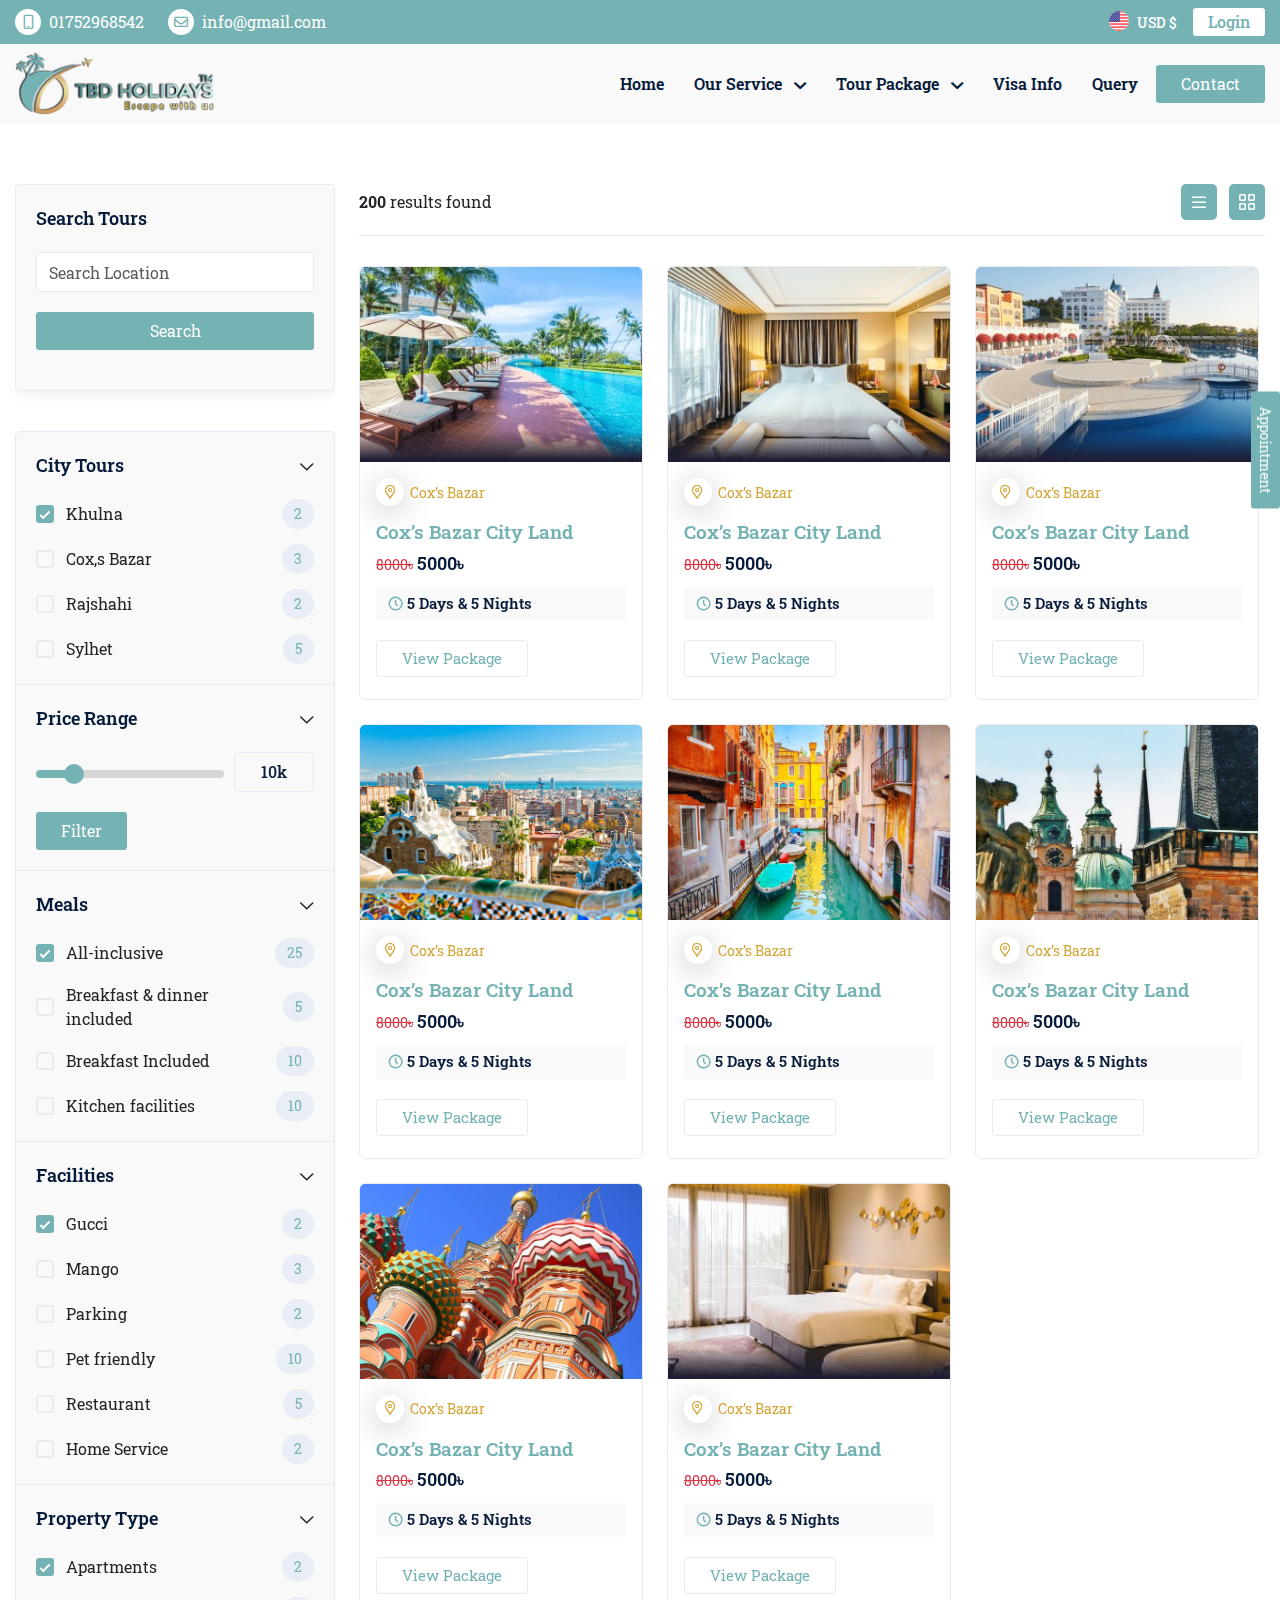
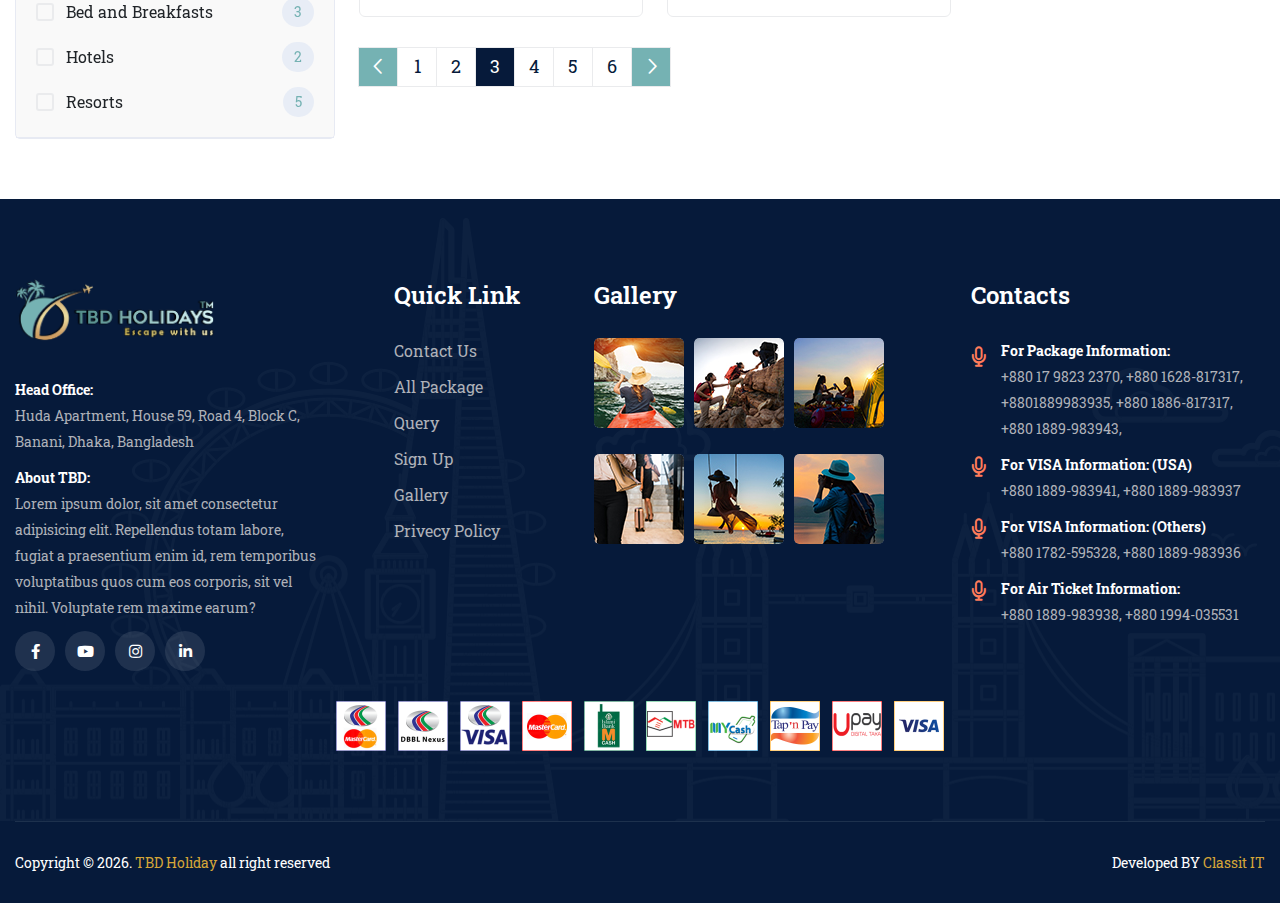
<file: tourlist.html>
<!DOCTYPE html>
<html lang="en">

    <head>
        <meta charset="UTF-8">
        <meta http-equiv="X-UA-Compatible" content="IE=edge">
        <meta name="viewport" content="width=device-width, initial-scale=1.0">
        <title>Travel Agency || TBD</title>
        <!-- font -->
        <link href="https://fonts.googleapis.com/css2?family=Roboto+Slab:wght@300;400;500;600;700&display=swap" rel="stylesheet">
        <!-- link shortcut -->
        <link rel="shortcut icon" href="assets/image/favicon.png" type="image/x-icon">
        <!-- bootstarp link -->
        <link rel="stylesheet" href="assets/css/bootstrap.min.css">
        <!-- font awesome -->
        <link rel="stylesheet" href="assets/css/all.min.css">
        <link rel="stylesheet" href="assets/css/fontawesome.min.css">
        <!-- magnific popup -->
        <link rel="stylesheet" href="assets/css/magnific-popup.css">
        <!-- slick slider -->
        <link rel="stylesheet" href="assets/css/slick.css">
        <!-- css file link -->
        <link rel="stylesheet" href="assets/css/global.css">
        <link rel="stylesheet" href="assets/css/main.css">
        <link rel="stylesheet" href="assets/css/responsive.css">
    </head>

    <body>
        <!-- header section -->
        <header class="header_section">
            <!-- header top -->
            <div class="header_top py-2 d-none d-lg-block">
                <div class="container">
                    <div class="d-flex justify-content-between align-items-center flex-wrap">
                        <!-- header info -->
                        <div class="header_info d-none d-md-block">
                            <ul class="d-flex flex-wrap gap-4">
                                <li class="d-flex align-items-center gap-2">
                                    <span class="header_iconbox"><i class="fa-solid fa-mobile"></i></span>
                                    <a class="header_info_text" href="tel:01752968542">01752968542</a>
                                </li>
                                <li class="d-flex align-items-center gap-2">
                                    <span class="header_iconbox"><i class="fa-solid fa-envelope"></i></span>
                                    <a class="header_info_text" href="mailto:info@gmail.com">info@gmail.com</a>
                                </li>
                            </ul>
                        </div>
                        <!-- header right -->
                        <div class="top_header_right d-flex justify-content-sm-end align-items-center gap-3">
                            <!-- multilanguage -->
                            <div class="multi_language dropdown d-flex">
                                <button class="global_btn rounded-circle" data-bs-toggle="dropdown">
                                    <div class="lang_btn d-flex gap-2" id="lang_btn">
                                        <!-- flag -->
                                        <div class="language_flag">
                                            <img src="assets/image/flag/us.svg" alt="flag">
                                        </div>
                                        <!-- text -->
                                        <p class="language_text_select">USD $</p>
                                    </div>
                                </button>
                                <div class="dropdown-menu langList_dropdow py-2">
                                    <ul id="currency">
                                        <li class="d-flex align-items-center gap-3 px-2 py-1">
                                            <!-- flag -->
                                            <div class="language_flag">
                                                <img src="assets/image/flag/bangladesh.png" alt="flag">
                                            </div>
                                            <!-- text -->
                                            <p class="language_text">BDT ৳</p>
                                        </li>

                                        <li class="d-flex align-items-center gap-3 px-2 py-1">
                                            <!-- flag -->
                                            <div class="language_flag">
                                                <img src="assets/image/flag/china.svg" alt="flag">
                                            </div>
                                            <!-- text -->
                                            <p class="language_text">Yuan ¥</p>
                                        </li>

                                        <li class="d-flex align-items-center gap-3 px-2 py-1">
                                            <!-- flag -->
                                            <div class="language_flag">
                                                <img src="assets/image/flag/us.svg" alt="flag">
                                            </div>
                                            <!-- text -->
                                            <p class="language_text">USD $</p>
                                        </li>

                                        <li class="d-flex align-items-center gap-3 px-2 py-1">
                                            <!-- flag -->
                                            <div class="language_flag">
                                                <img src="assets/image/flag/french.svg" alt="flag">
                                            </div>
                                            <!-- text -->
                                            <p class="language_text">Euro €</p>
                                        </li>

                                        <li class="d-flex align-items-center gap-3 px-2 py-1">
                                            <!-- flag -->
                                            <div class="language_flag">
                                                <img src="assets/image/flag/germany.svg" alt="flag">
                                            </div>
                                            <!-- text -->
                                            <p class="language_text">Euro €</p>
                                        </li>

                                        <li class="d-flex align-items-center gap-3 px-2 py-1">
                                            <!-- flag -->
                                            <div class="language_flag">
                                                <img src="assets/image/flag/italy.svg" alt="flag">
                                            </div>
                                            <!-- text -->
                                            <p class="language_text">Euro €</p>
                                        </li>

                                        <li class="d-flex align-items-center gap-3 px-2 py-1">
                                            <!-- flag -->
                                            <div class="language_flag">
                                                <img src="assets/image/flag/russia.svg" alt="flag">
                                            </div>
                                            <!-- text -->
                                            <p class="language_text">Ruble ₽</p>
                                        </li>

                                        <li class="d-flex align-items-center gap-3 px-2 py-1">
                                            <!-- flag -->
                                            <div class="language_flag">
                                                <img src="assets/image/flag/spain.svg" alt="flag">
                                            </div>
                                            <!-- text -->
                                            <p class="language_text">Euro €</p>
                                        </li>

                                        <li class="d-flex align-items-center gap-3 px-2 py-1">
                                            <!-- flag -->
                                            <div class="language_flag">
                                                <img src="assets/image/flag/sa.svg" alt="flag">
                                            </div>
                                            <!-- text -->
                                            <p class="language_text">SAR ر.س</p>
                                        </li>

                                    </ul>
                                </div>
                            </div>
                            <!-- login button -->
                            <div class="header_login">
                                <a href="./login.html" class="main_btn">Login</a>
                            </div>
                        </div>
                    </div>
                </div>
            </div>
            <!-- main header -->
            <div class="main_header py-2 py-lg-0">
                <div class="container">
                    <div class="d-flex align-items-center justify-content-between">
                        <!-- header logo -->
                        <div class="header_logo">
                            <a href="./index.html">
                                <img src="assets/image/logo.png" alt="">
                            </a>
                        </div>
                        <!-- header nav -->
                        <div class="header_nav d-none d-lg-block">
                            <!-- nav wrapper -->
                            <ul class="header_nav_list">
                                <!-- nav item -->
                                <li class="header_nav_item">
                                    <a href="./index.html" class="header_nav_link">
                                        <span>Home</span>
                                    </a>
                                </li>
                                <!-- nav item -->
                                <li class="header_nav_item">
                                    <a class="header_nav_link">
                                        <span>Our Service</span>
                                        <span><i class="fa-solid fa-chevron-down"></i></span>
                                    </a>
                                    <!-- sub nav -->
                                    <div class="suv_nav">
                                        <ul>
                                            <!-- Sub Nav list -->
                                            <li>
                                                <a href="./index.html">
                                                    <span class="subnav_icon"><i
                                                        class="fas fa-plane-departure"></i></span>
                                                    <span class="subnav_text">Air Ticket</span>
                                                </a>
                                            </li>
                                            <!-- Sub Nav list -->
                                            <li>
                                                <a href="./index.html">
                                                    <span class="subnav_icon"><i class="fas fa-hotel"></i></span>
                                                    <span class="subnav_text">Hotel Booking</span>
                                                </a>
                                            </li>
                                            <!-- Sub Nav list -->
                                            <li>
                                                <a href="./tourlist.html">
                                                    <span class="subnav_icon"><i class="fas fa-globe"></i></span>
                                                    <span class="subnav_text">Tour</span>
                                                </a>
                                            </li>
                                            <!-- Sub Nav list -->
                                            <li>
                                                <a data-bs-target="#visa__info" data-bs-toggle="modal">
                                                    <span class="subnav_icon"><i class="fas fa-passport"></i></span>
                                                    <span class="subnav_text">Visa</span>
                                                </a>
                                            </li>
                                            <!-- Sub Nav list -->
                                            <li>
                                                <a href="https://education.tbd.classicit.xyz/" target="-blank">
                                                    <span class="subnav_icon"><i class="fa-solid fa-book"></i></span>
                                                    <span class="subnav_text">Student Consultancy</span>
                                                </a>
                                            </li>
                                        </ul>
                                    </div>
                                </li>
                                <!-- nav item -->
                                <li class="header_nav_item">
                                    <a href="" class="header_nav_link">
                                        <span>Tour Package</span>
                                        <span><i class="fa-solid fa-chevron-down"></i></span>
                                    </a>
                                    <!-- sub nav -->
                                    <div class="suv_nav">
                                        <ul>
                                            <!-- Sub Nav list -->
                                            <li class="sub_nav_item">
                                                <a>
                                                    <span class="subnav_text">Asia</span>
                                                </a>
                                                <!-- nested sub nav -->
                                                <div class="nested_subnav">
                                                    <ul>
                                                        <li>
                                                            <a href="./tourlist.html">Bangladesh</a>
                                                        </li>
                                                        <li>
                                                            <a href="./tourlist.html">India</a>
                                                        </li>
                                                        <li>
                                                            <a href="./tourlist.html">Pakistan</a>
                                                        </li>
                                                        <li>
                                                            <a href="./tourlist.html">Chin</a>
                                                        </li>
                                                        <li>
                                                            <a href="./tourlist.html">Nepal</a>
                                                        </li>
                                                        <li>
                                                            <a href="./tourlist.html">Bhutan</a>
                                                        </li>
                                                        <li>
                                                            <a href="./tourlist.html">Indonesia</a>
                                                        </li>
                                                        <li>
                                                            <a href="./tourlist.html">Singapore</a>
                                                        </li>
                                                        <li>
                                                            <a href="./tourlist.html">Japan</a>
                                                        </li>
                                                    </ul>
                                                </div>
                                            </li>
                                            <li class="sub_nav_item">
                                                <a>
                                                    <span class="subnav_text">Africa</span>
                                                </a>
                                                <!-- nested sub nav -->
                                                <div class="nested_subnav">
                                                    <ul>
                                                        <li>
                                                            <a href="./tourlist.html">Bangladesh</a>
                                                        </li>
                                                        <li>
                                                            <a href="./tourlist.html">India</a>
                                                        </li>
                                                        <li>
                                                            <a href="./tourlist.html">Pakistan</a>
                                                        </li>
                                                    </ul>
                                                </div>
                                            </li>
                                            <li class="sub_nav_item">
                                                <a>
                                                    <span class="subnav_text">North America</span>
                                                </a>
                                                <div class="nested_subnav">
                                                    <ul>
                                                        <li>
                                                            <a href="./tourlist.html">Bangladesh</a>
                                                        </li>
                                                        <li>
                                                            <a href="./tourlist.html">India</a>
                                                        </li>
                                                    </ul>
                                                </div>
                                            </li>
                                            <li class="sub_nav_item">
                                                <a>
                                                    <span class="subnav_text">South America</span>
                                                </a>
                                                <div class="nested_subnav">
                                                    <ul>
                                                        <li>
                                                            <a href="./tourlist.html">Bangladesh</a>
                                                        </li>
                                                        <li>
                                                            <a href="./tourlist.html">India</a>
                                                        </li>
                                                    </ul>
                                                </div>
                                            </li>
                                            <li class="sub_nav_item">
                                                <a>
                                                    <span class="subnav_text">Europe</span>
                                                </a>
                                                <div class="nested_subnav">
                                                    <ul>
                                                        <li>
                                                            <a href="./tourlist.html">Bangladesh</a>
                                                        </li>
                                                        <li>
                                                            <a href="./tourlist.html">India</a>
                                                        </li>
                                                    </ul>
                                                </div>
                                            </li>
                                            <li class="sub_nav_item">
                                                <a>
                                                    <span class="subnav_text">Australia</span>
                                                </a>
                                                <div class="nested_subnav">
                                                    <ul>
                                                        <li>
                                                            <a href="./tourlist.html">Bangladesh</a>
                                                        </li>
                                                        <li>
                                                            <a href="./tourlist.html">India</a>
                                                        </li>
                                                        <li>
                                                            <a href="./tourlist.html">Pakistan</a>
                                                        </li>
                                                        <li>
                                                            <a href="./tourlist.html">Chin</a>
                                                        </li>
                                                        <li>
                                                            <a href="./tourlist.html">Nepal</a>
                                                        </li>
                                                        <li>
                                                            <a href="./tourlist.html">Bhutan</a>
                                                        </li>
                                                        <li>
                                                            <a href="./tourlist.html">Indonesia</a>
                                                        </li>
                                                        <li>
                                                            <a href="./tourlist.html">Singapore</a>
                                                        </li>
                                                        <li>
                                                            <a href="./tourlist.html">Japan</a>
                                                        </li>
                                                    </ul>
                                                </div>
                                            </li>
                                            <li class="sub_nav_item">
                                                <a>
                                                    <span class="subnav_text">Antarctica</span>
                                                </a>
                                                <div class="nested_subnav">
                                                    <ul>
                                                        <li>
                                                            <a href="./tourlist.html">Bangladesh</a>
                                                        </li>
                                                        <li>
                                                            <a href="./tourlist.html">India</a>
                                                        </li>
                                                        <li>
                                                            <a href="./tourlist.html">Pakistan</a>
                                                        </li>
                                                        <li>
                                                            <a href="./tourlist.html">Chin</a>
                                                        </li>
                                                        <li>
                                                            <a href="./tourlist.html">Nepal</a>
                                                        </li>
                                                        <li>
                                                            <a href="./tourlist.html">Bhutan</a>
                                                        </li>
                                                        <li>
                                                            <a href="./tourlist.html">Indonesia</a>
                                                        </li>
                                                        <li>
                                                            <a href="./tourlist.html">Singapore</a>
                                                        </li>
                                                        <li>
                                                            <a href="./tourlist.html">Japan</a>
                                                        </li>
                                                    </ul>
                                                </div>
                                            </li>
                                        </ul>
                                    </div>
                                </li>
                                <!-- nav item -->
                                <li class="header_nav_item">
                                    <a data-bs-target="#visa__info" data-bs-toggle="modal" class="header_nav_link">
                                        <span>Visa Info</span>
                                    </a>
                                </li>
                                <!-- nav item -->
                                <li class="header_nav_item">
                                    <a href="./query.html" class="header_nav_link">
                                        <span>Query</span>
                                    </a>
                                </li>
                                <!-- nav item -->
                                <li class="header_contact">
                                    <a href="./contact.html" class="main_btn">
                                        <span>Contact</span>
                                    </a>
                                </li>
                            </ul>
                        </div>
                        <!-- toggle icon -->
                        <div class="toggle_icon d-lg-none" data-bs-toggle="offcanvas" data-bs-target="#tbdMobile">
                            <ul>
                                <li></li>
                                <li></li>
                                <li></li>
                            </ul>
                        </div>
                    </div>
                </div>
            </div>
            <!-- mobile nav -->
            <div class="offcanvas offcanvas-start" id="tbdMobile">
                <!-- offcanvas header -->
                <div class="offcanvas-header">
                    <div class="nav_logo">
                        <a href="./index.html">
                            <img src="assets/image/logo.png" alt="">
                        </a>
                    </div>
                    <button type="button btn" data-bs-dismiss="offcanvas"><i class="fa-solid fa-xmark"></i></button>
                </div>
                <!-- offcanvas body -->
                <div class="offcanvas-body">
                    <div class="mobile_nav">
                        <ul>
                            <!-- item -->
                            <li>
                                <a href="./index.html">
                                    <p class="d-flex gap-2">
                                        <span><i class="fas fa-home"></i></span>
                                        <span>Home</span>
                                    </p>
                                </a>
                            </li>
                            <!-- item -->
                            <li>
                                <a class="dropdown_button">
                                    <p class="d-flex gap-2">
                                        <span><i class="fa-brands fa-servicestack"></i></span>
                                        <span>Our Service</span>
                                    </p>
                                    <span><i class="fa-solid fa-chevron-down"></i></span>
                                </a>
                                <!-- mobile sub nav -->
                                <div class="mobile_suv_nav dropdown_sub">
                                    <ul>
                                        <!-- Sub Nav list -->
                                        <li>
                                            <a href="./index.html">
                                                <p class="d-flex gap-2">
                                                    <span class="subnav_icon"><i
                                                            class="fas fa-plane-departure"></i></span>
                                                    <span class="subnav_text">Air Ticket</span>
                                                </p>
                                            </a>
                                        </li>
                                        <!-- Sub Nav list -->
                                        <li>
                                            <a href="./index.html">
                                                <p class="d-flex gap-2">
                                                    <span class="subnav_icon"><i class="fas fa-hotel"></i></span>
                                                    <span class="subnav_text">Hotel Booking</span>
                                                </p>
                                            </a>
                                        </li>
                                        <!-- Sub Nav list -->
                                        <li>
                                            <a href="./tourlist.html">
                                                <p class="d-flex gap-2">
                                                    <span class="subnav_icon"><i class="fas fa-globe"></i></span>
                                                    <span class="subnav_text">Tour</span>
                                                </p>
                                            </a>
                                        </li>
                                        <!-- Sub Nav list -->
                                        <li>
                                            <a data-bs-target="#visa__info" data-bs-toggle="modal">
                                                <p class="d-flex gap-2">
                                                    <span class="subnav_icon"><i class="fas fa-passport"></i></span>
                                                    <span class="subnav_text">Visa</span>
                                                </p>
                                            </a>
                                        </li>
                                        <!-- Sub Nav list -->
                                        <li>
                                            <a href="https://education.tbd.classicit.xyz/" target="_blank">
                                                <p class="d-flex gap-2">
                                                    <span class="subnav_icon"><i class="fa-solid fa-book"></i></span>
                                                    <span class="subnav_text">Student Consultancy</span>
                                                </p>
                                            </a>
                                        </li>
                                    </ul>
                                </div>
                            </li>
                            <!-- item -->
                            <li>
                                <a class="dropdown_button">
                                    <p class="d-flex gap-2">
                                        <span><i class="fas fa-hotel"></i></span>
                                        <span>Tour Package</span>
                                    </p>
                                    <span><i class="fa-solid fa-chevron-down"></i></span>
                                </a>
                                <!-- sub nav -->
                                <div class="mobile_suv_nav dropdown_sub">
                                    <ul>
                                        <!-- Sub Nav list -->
                                        <li class="mobile_sub_nav_item">
                                            <a class="sub_dropdown_btn">
                                                <span class="subnav_text">Asia</span>
                                                <span><i class="fa-solid fa-chevron-down"></i></span>
                                            </a>
                                            <!-- nested sub nav -->
                                            <div class="nested_mobile_subnav sub_nestedDrop_nav">
                                                <ul>
                                                    <li>
                                                        <a href="./tourlist.html">Bangladesh</a>
                                                    </li>
                                                    <li>
                                                        <a href="./tourlist.html">India</a>
                                                    </li>
                                                    <li>
                                                        <a href="./tourlist.html">Pakistan</a>
                                                    </li>
                                                    <li>
                                                        <a href="./tourlist.html">Chin</a>
                                                    </li>
                                                    <li>
                                                        <a href="./tourlist.html">Nepal</a>
                                                    </li>
                                                    <li>
                                                        <a href="./tourlist.html">Bhutan</a>
                                                    </li>
                                                    <li>
                                                        <a href="./tourlist.html">Indonesia</a>
                                                    </li>
                                                    <li>
                                                        <a href="./tourlist.html">Singapore</a>
                                                    </li>
                                                    <li>
                                                        <a href="./tourlist.html">Japan</a>
                                                    </li>
                                                </ul>
                                            </div>
                                        </li>
                                        <li class="mobile_sub_nav_item">
                                            <a class="sub_dropdown_btn">
                                                <span class="subnav_text">Africa</span>
                                                <span><i class="fa-solid fa-chevron-down"></i></span>
                                            </a>
                                            <!-- nested sub nav -->
                                            <div class="nested_mobile_subnav sub_nestedDrop_nav">
                                                <ul>
                                                    <li>
                                                        <a href="./tourlist.html">Bangladesh</a>
                                                    </li>
                                                    <li>
                                                        <a href="./tourlist.html">India</a>
                                                    </li>
                                                    <li>
                                                        <a href="./tourlist.html">Pakistan</a>
                                                    </li>
                                                </ul>
                                            </div>
                                        </li>
                                        <li class="mobile_sub_nav_item">
                                            <a class="sub_dropdown_btn">
                                                <span class="subnav_text">North America</span>
                                                <span><i class="fa-solid fa-chevron-down"></i></span>
                                            </a>
                                            <div class="nested_mobile_subnav sub_nestedDrop_nav">
                                                <ul>
                                                    <li>
                                                        <a href="./tourlist.html">Bangladesh</a>
                                                    </li>
                                                    <li>
                                                        <a href="./tourlist.html">India</a>
                                                    </li>
                                                </ul>
                                            </div>
                                        </li>
                                        <li class="mobile_sub_nav_item">
                                            <a class="sub_dropdown_btn">
                                                <span class="subnav_text">South America</span>
                                                <span><i class="fa-solid fa-chevron-down"></i></span>
                                            </a>
                                            <div class="nested_mobile_subnav sub_nestedDrop_nav">
                                                <ul>
                                                    <li>
                                                        <a href="./tourlist.html">Bangladesh</a>
                                                    </li>
                                                    <li>
                                                        <a href="./tourlist.html">India</a>
                                                    </li>
                                                </ul>
                                            </div>
                                        </li>
                                        <li class="mobile_sub_nav_item">
                                            <a class="sub_dropdown_btn">
                                                <span class="subnav_text">Europe</span>
                                                <span><i class="fa-solid fa-chevron-down"></i></span>
                                            </a>
                                            <div class="nested_mobile_subnav sub_nestedDrop_nav">
                                                <ul>
                                                    <li>
                                                        <a href="./tourlist.html">Bangladesh</a>
                                                    </li>
                                                    <li>
                                                        <a href="./tourlist.html">India</a>
                                                    </li>
                                                </ul>
                                            </div>
                                        </li>
                                        <li class="mobile_sub_nav_item">
                                            <a class="sub_dropdown_btn">
                                                <span class="subnav_text">Australia</span>
                                                <span><i class="fa-solid fa-chevron-down"></i></span>
                                            </a>
                                            <div class="nested_mobile_subnav sub_nestedDrop_nav">
                                                <ul>
                                                    <li>
                                                        <a href="./tourlist.html">Bangladesh</a>
                                                    </li>
                                                    <li>
                                                        <a href="./tourlist.html">India</a>
                                                    </li>
                                                    <li>
                                                        <a href="./tourlist.html">Pakistan</a>
                                                    </li>
                                                    <li>
                                                        <a href="./tourlist.html">Chin</a>
                                                    </li>
                                                    <li>
                                                        <a href="./tourlist.html">Nepal</a>
                                                    </li>
                                                    <li>
                                                        <a href="./tourlist.html">Bhutan</a>
                                                    </li>
                                                    <li>
                                                        <a href="./tourlist.html">Indonesia</a>
                                                    </li>
                                                    <li>
                                                        <a href="./tourlist.html">Singapore</a>
                                                    </li>
                                                    <li>
                                                        <a href="./tourlist.html">Japan</a>
                                                    </li>
                                                </ul>
                                            </div>
                                        </li>
                                        <li class="mobile_sub_nav_item">
                                            <a class="sub_dropdown_btn">
                                                <span class="subnav_text">Antarctica</span>
                                                <span><i class="fa-solid fa-chevron-down"></i></span>
                                            </a>
                                            <div class="nested_mobile_subnav sub_nestedDrop_nav">
                                                <ul>
                                                    <li>
                                                        <a href="./tourlist.html">Bangladesh</a>
                                                    </li>
                                                    <li>
                                                        <a href="./tourlist.html">India</a>
                                                    </li>
                                                    <li>
                                                        <a href="./tourlist.html">Pakistan</a>
                                                    </li>
                                                    <li>
                                                        <a href="./tourlist.html">Chin</a>
                                                    </li>
                                                    <li>
                                                        <a href="./tourlist.html">Nepal</a>
                                                    </li>
                                                    <li>
                                                        <a href="./tourlist.html">Bhutan</a>
                                                    </li>
                                                    <li>
                                                        <a href="./tourlist.html">Indonesia</a>
                                                    </li>
                                                    <li>
                                                        <a href="./tourlist.html">Singapore</a>
                                                    </li>
                                                    <li>
                                                        <a href="./tourlist.html">Japan</a>
                                                    </li>
                                                </ul>
                                            </div>
                                        </li>
                                    </ul>
                                </div>
                            </li>
                            <!-- item -->
                            <li>
                                <a data-bs-target="#visa__info" data-bs-toggle="modal">
                                    <p class="d-flex gap-2">
                                        <span><i class="fas fa-passport"></i></span>
                                        <span>Visa Info</span>
                                    </p>
                                </a>
                            </li>
                            <!-- item -->
                            <li>
                                <a href="./tourlist.html">
                                    <p class="d-flex gap-2">
                                        <span><i class="fas fa-globe"></i></span>
                                        <span>All Package</span>
                                    </p>
                                </a>
                            </li>
                        </ul>
                    </div>
                </div>
            </div>
            <!-- bottom nav -->
            <div class="bottom_nav">
                <!-- wrapper -->
                <ul class="bottom_navlist">
                    <!-- list -->
                    <li>
                        <a data-bs-toggle="offcanvas" data-bs-target="#tbdMobile">
                            <div class="bottom_navlist_icon">
                                <i class="fa-solid fa-bars"></i>
                            </div>
                            <span>Navbar</span>
                        </a>
                    </li>
                    <li>
                        <a data-bs-target="#visa__info" data-bs-toggle="modal">
                            <div class="bottom_navlist_icon">
                                <i class="fas fa-passport"></i>
                            </div>
                            <span>Visa Info</span>
                        </a>
                    </li>
                    <li>
                        <a href="./index.html">
                            <div class="bottom_navlist_icon">
                                <i class="fas fa-home"></i>
                            </div>
                            <span>Home</span>
                        </a>
                    </li>
                    <li>
                        <a href="./tourlist.html">
                            <div class="bottom_navlist_icon">
                                <i class="fas fa-hotel"></i>
                            </div>
                            <span>Package</span>
                        </a>
                    </li>
                    <li>
                        <a href="./contact.html">
                            <div class="bottom_navlist_icon">
                                <i class="fa-solid fa-address-book"></i>
                            </div>
                            <span>Contact</span>
                        </a>
                    </li>
                </ul>
            </div>
        </header>
        <!-- header section end -->

        <!-- appointment btn -->
        <div class="appoint__btn">
            <button data-bs-target="#appoint__modal" data-bs-toggle="modal" class="main_btn">Appointment</button>
        </div>
        <!-- appointment btn end -->

        <!-- booking modal -->
        <div class="modal fade" id="appoint__modal">
            <div class="modal-dialog modal-dialog-centered">
                <div class="modal-content">
                    <div class="main__form_content">
                        <div class="modal__header">
                            <div class="nav_logo">
                                <a>
                                    <img src="assets/image/logo.png" alt="">
                                </a>
                            </div>
                            <button type="button btn" data-bs-dismiss="modal"><i class="fa-solid fa-xmark"></i></button>
                        </div>
                        <form action="">
                            <!-- form ttile -->
                            <h2 class="main__form_title">Appointment</h2>

                            <!-- input inner -->
                            <div class="main__form_inputinner">
                                <label for="email" class="input__title">Name</label>
                                <div class="input__group">
                                    <span class="input__group_icon"><i class="fa-solid fa-file-signature"></i></span>
                                    <input type="text" class="input__control" placeholder="example@gmail.com" id="email">
                                </div>
                            </div>

                            <!-- input inner -->
                            <div class="main__form_inputinner">
                                <label for="email" class="input__title">Email</label>
                                <div class="input__group">
                                    <span class="input__group_icon"><i class="fa-solid fa-envelope"></i></span>
                                    <input type="email" class="input__control" placeholder="example@gmail.com" id="email">
                                </div>
                            </div>

                            <!-- input inner -->
                            <div class="main__form_inputinner">
                                <label for="email" class="input__title">Phone</label>
                                <div class="input__group">
                                    <span class="input__group_icon"><i class="fa-solid fa-phone"></i></span>
                                    <input type="tel" class="input__control" placeholder="xDue4WExample" id="email">
                                </div>
                            </div>

                            <!-- input inner -->
                            <div class="main__form_inputinner">
                                <label for="email" class="input__title">Date</label>
                                <div class="input__group">
                                    <span class="input__group_icon"><i class="fa-solid fa-calendar-days"></i></span>
                                    <input type="date" class="input__control" placeholder="xDue4WExample" id="email">
                                </div>
                            </div>
                            
                            <!-- input inner -->
                            <div class="main__form_inputinner">
                                <!-- submit btn -->
                                <div class="form__submitbtn">
                                    <button class="main_btn hover_btn w-100">Submit</button>
                                </div>
                            </div>
                            
                        </form>
                    </div>
                </div>
            </div>
        </div>
        <!-- booking modal end -->

        <!-- main -->
        <main class="main">
            <!-- tourlist content -->
            <div class="tuorlis section_padding">
                <div class="container">
                    <!-- main -->
                    <div class="tourlist_main">
                        <!-- sidebar -->
                        <div class="tourlist_sidebar" id="filter">
                            <!-- search box -->
                            <div class="tour_search_box">
                                <!-- block -->
                                <div class="tourside_block">
                                    <!-- header -->
                                    <div class="tourside_block_header">
                                        <!-- button wrapper -->
                                        <div class="d-flex align-items-center justify-content-between">
                                            <!-- title -->
                                            <p class="tour_block_title">Search Tours</p>
                                            <!-- close -->
                                            <div class="cross_tourside d-lg-none" id="cross_tourside">
                                                <button type="button"><i class="fa-solid fa-xmark"></i></button>
                                            </div>
                                        </div>
                                    </div>
                                    <!-- body -->
                                    <div class="collapse show tour_blockbody">
                                        <!-- content -->
                                        <div class="tour_blockbody_content">
                                            <form action="">
                                                <!-- search input -->
                                                <div class="search_input">
                                                    <input type="text" class="form-control" placeholder="Search Location">
                                                </div>
                                                <!-- search btn -->
                                                <div class="block_filterBtn">
                                                    <button type="button" class="main_btn w-100">Search</button>
                                                </div>
                                            </form>
                                        </div>
                                    </div>
                                </div>
                            </div>
                            <div class="accordion">
                                <!-- block -->
                                <div class="tourside_block">
                                    <!-- header -->
                                    <div class="tourside_block_header">
                                        <!-- button wrapper -->
                                        <div class="d-flex align-items-center justify-content-between" type="button" data-bs-toggle="collapse" data-bs-target="#city">
                                            <!-- title -->
                                            <p class="tour_block_title">City Tours</p>
                                            <span class="tour_block_icon"><i class="fa-solid fa-chevron-down"></i></span>
                                        </div>
                                    </div>
                                    <!-- body -->
                                    <div id="city" class="collapse show tour_blockbody">
                                        <!-- content -->
                                        <div class="tour_blockbody_content">
                                            <ul class="filter_list">
                                                <!-- filter list item -->
                                                <li class="filter_list_item">
                                                    <!-- filter checked -->
                                                    <div class="filter_checked">
                                                        <!-- inner check -->
                                                        <label class="check_inner">
                                                            <input type="checkbox" checked="checked">
                                                            <span class="checkmark"></span>
                                                        </label>
                                                        <span>Khulna</span>
                                                    </div>
                                                    <!-- filiter_count -->
                                                    <span class="filiter_count">2</span>
                                                </li>
                                                <!-- filter list item -->
                                                <li class="filter_list_item">
                                                    <!-- filter checked -->
                                                    <div class="filter_checked">
                                                        <!-- inner check -->
                                                        <label class="check_inner">
                                                            <input type="checkbox">
                                                            <span class="checkmark"></span>
                                                        </label>
                                                        <span>Cox,s Bazar</span>
                                                    </div>
                                                    <!-- filiter_count -->
                                                    <span class="filiter_count">3</span>
                                                </li>
                                                <!-- filter list item -->
                                                <li class="filter_list_item">
                                                    <!-- filter checked -->
                                                    <div class="filter_checked">
                                                        <!-- inner check -->
                                                        <label class="check_inner">
                                                            <input type="checkbox">
                                                            <span class="checkmark"></span>
                                                        </label>
                                                        <span>Rajshahi</span>
                                                    </div>
                                                    <!-- filiter_count -->
                                                    <span class="filiter_count">2</span>
                                                </li>
                                                <!-- filter list item -->
                                                <li class="filter_list_item">
                                                    <!-- filter checked -->
                                                    <div class="filter_checked">
                                                        <!-- inner check -->
                                                        <label class="check_inner">
                                                            <input type="checkbox">
                                                            <span class="checkmark"></span>
                                                        </label>
                                                        <span>Sylhet</span>
                                                    </div>
                                                    <!-- filiter_count -->
                                                    <span class="filiter_count">5</span>
                                                </li>
                                            </ul>
                                        </div>
                                    </div>
                                </div>
                                <!-- block -->
                                <div class="tourside_block">
                                    <!-- header -->
                                    <div class="tourside_block_header">
                                        <!-- button wrapper -->
                                        <div class="d-flex align-items-center justify-content-between" type="button" data-bs-toggle="collapse" data-bs-target="#second">
                                            <!-- title -->
                                            <p class="tour_block_title">Price Range</p>
                                            <span class="tour_block_icon"><i class="fa-solid fa-chevron-down"></i></span>
                                        </div>
                                    </div>
                                    <!-- body -->
                                    <div id="second" class="collapse show tour_blockbody">
                                        <!-- content -->
                                        <div class="tour_blockbody_content">
                                            <!-- range inner -->
                                            <div class="range_inner">
                                                <!-- range -->
                                                <label class="range">
                                                    <input oninput="slider()" type="range" value="10" min="0" max="60" id="mySlider">
                                                </label>
                                                <!-- range output -->
                                                <p class="range_output">
                                                    <span id="slider-value">27</span> 
                                                    <span>k</span>
                                                </p>
                                            </div>
                                            <!-- filter button -->
                                            <div class="block_filterBtn">
                                                <button type="button" class="main_btn">Filter</button>
                                            </div>
                                        </div>
                                    </div>
                                </div>
                                <!-- block -->
                                <div class="tourside_block">
                                    <!-- header -->
                                    <div class="tourside_block_header">
                                        <!-- button wrapper -->
                                        <div class="d-flex align-items-center justify-content-between" type="button" data-bs-toggle="collapse" data-bs-target="#Meals">
                                            <!-- title -->
                                            <p class="tour_block_title">Meals</p>
                                            <span class="tour_block_icon"><i class="fa-solid fa-chevron-down"></i></span>
                                        </div>
                                    </div>
                                    <!-- body -->
                                    <div id="Meals" class="collapse show tour_blockbody">
                                        <!-- content -->
                                        <div class="tour_blockbody_content">
                                            <ul class="filter_list">
                                                <!-- filter list item -->
                                                <li class="filter_list_item">
                                                    <!-- filter checked -->
                                                    <div class="filter_checked">
                                                        <!-- inner check -->
                                                        <label class="check_inner">
                                                            <input type="checkbox" checked="checked">
                                                            <span class="checkmark"></span>
                                                        </label>
                                                        <span>All-inclusive</span>
                                                    </div>
                                                    <!-- filiter_count -->
                                                    <span class="filiter_count">25</span>
                                                </li>
                                                <!-- filter list item -->
                                                <li class="filter_list_item">
                                                    <!-- filter checked -->
                                                    <div class="filter_checked">
                                                        <!-- inner check -->
                                                        <label class="check_inner">
                                                            <input type="checkbox">
                                                            <span class="checkmark"></span>
                                                        </label>
                                                        <span>Breakfast & dinner included</span>
                                                    </div>
                                                    <!-- filiter_count -->
                                                    <span class="filiter_count">5</span>
                                                </li>
                                                <!-- filter list item -->
                                                <li class="filter_list_item">
                                                    <!-- filter checked -->
                                                    <div class="filter_checked">
                                                        <!-- inner check -->
                                                        <label class="check_inner">
                                                            <input type="checkbox">
                                                            <span class="checkmark"></span>
                                                        </label>
                                                        <span>Breakfast Included</span>
                                                    </div>
                                                    <!-- filiter_count -->
                                                    <span class="filiter_count">10</span>
                                                </li>
                                                <!-- filter list item -->
                                                <li class="filter_list_item">
                                                    <!-- filter checked -->
                                                    <div class="filter_checked">
                                                        <!-- inner check -->
                                                        <label class="check_inner">
                                                            <input type="checkbox">
                                                            <span class="checkmark"></span>
                                                        </label>
                                                        <span>Kitchen facilities</span>
                                                    </div>
                                                    <!-- filiter_count -->
                                                    <span class="filiter_count">10</span>
                                                </li>
                                            </ul>
                                        </div>
                                    </div>
                                </div>
                                <!-- block -->
                                <div class="tourside_block">
                                    <!-- header -->
                                    <div class="tourside_block_header">
                                        <!-- button wrapper -->
                                        <div class="d-flex align-items-center justify-content-between" type="button" data-bs-toggle="collapse" data-bs-target="#facilities">
                                            <!-- title -->
                                            <p class="tour_block_title">Facilities</p>
                                            <span class="tour_block_icon"><i class="fa-solid fa-chevron-down"></i></span>
                                        </div>
                                    </div>
                                    <!-- body -->
                                    <div id="facilities" class="collapse show tour_blockbody">
                                        <!-- content -->
                                        <div class="tour_blockbody_content">
                                            <ul class="filter_list">
                                                <!-- filter list item -->
                                                <li class="filter_list_item">
                                                    <!-- filter checked -->
                                                    <div class="filter_checked">
                                                        <!-- inner check -->
                                                        <label class="check_inner">
                                                            <input type="checkbox" checked="checked">
                                                            <span class="checkmark"></span>
                                                        </label>
                                                        <span>Gucci</span>
                                                    </div>
                                                    <!-- filiter_count -->
                                                    <span class="filiter_count">2</span>
                                                </li>
                                                <!-- filter list item -->
                                                <li class="filter_list_item">
                                                    <!-- filter checked -->
                                                    <div class="filter_checked">
                                                        <!-- inner check -->
                                                        <label class="check_inner">
                                                            <input type="checkbox">
                                                            <span class="checkmark"></span>
                                                        </label>
                                                        <span>Mango</span>
                                                    </div>
                                                    <!-- filiter_count -->
                                                    <span class="filiter_count">3</span>
                                                </li>
                                                <!-- filter list item -->
                                                <li class="filter_list_item">
                                                    <!-- filter checked -->
                                                    <div class="filter_checked">
                                                        <!-- inner check -->
                                                        <label class="check_inner">
                                                            <input type="checkbox">
                                                            <span class="checkmark"></span>
                                                        </label>
                                                        <span>Parking</span>
                                                    </div>
                                                    <!-- filiter_count -->
                                                    <span class="filiter_count">2</span>
                                                </li>
                                                <!-- filter list item -->
                                                <li class="filter_list_item">
                                                    <!-- filter checked -->
                                                    <div class="filter_checked">
                                                        <!-- inner check -->
                                                        <label class="check_inner">
                                                            <input type="checkbox">
                                                            <span class="checkmark"></span>
                                                        </label>
                                                        <span>Pet friendly</span>
                                                    </div>
                                                    <!-- filiter_count -->
                                                    <span class="filiter_count">10</span>
                                                </li>
                                                <!-- filter list item -->
                                                <li class="filter_list_item">
                                                    <!-- filter checked -->
                                                    <div class="filter_checked">
                                                        <!-- inner check -->
                                                        <label class="check_inner">
                                                            <input type="checkbox">
                                                            <span class="checkmark"></span>
                                                        </label>
                                                        <span>Restaurant</span>
                                                    </div>
                                                    <!-- filiter_count -->
                                                    <span class="filiter_count">5</span>
                                                </li>
                                                <!-- filter list item -->
                                                <li class="filter_list_item">
                                                    <!-- filter checked -->
                                                    <div class="filter_checked">
                                                        <!-- inner check -->
                                                        <label class="check_inner">
                                                            <input type="checkbox">
                                                            <span class="checkmark"></span>
                                                        </label>
                                                        <span>Home Service</span>
                                                    </div>
                                                    <!-- filiter_count -->
                                                    <span class="filiter_count">2</span>
                                                </li>
                                            </ul>
                                        </div>
                                    </div>
                                </div>
                                <!-- block -->
                                <div class="tourside_block">
                                    <!-- header -->
                                    <div class="tourside_block_header">
                                        <!-- button wrapper -->
                                        <div class="d-flex align-items-center justify-content-between" type="button" data-bs-toggle="collapse" data-bs-target="#Property">
                                            <!-- title -->
                                            <p class="tour_block_title">Property Type</p>
                                            <span class="tour_block_icon"><i class="fa-solid fa-chevron-down"></i></span>
                                        </div>
                                    </div>
                                    <!-- body -->
                                    <div id="Property" class="collapse show tour_blockbody">
                                        <!-- content -->
                                        <div class="tour_blockbody_content">
                                            <ul class="filter_list">
                                                <!-- filter list item -->
                                                <li class="filter_list_item">
                                                    <!-- filter checked -->
                                                    <div class="filter_checked">
                                                        <!-- inner check -->
                                                        <label class="check_inner">
                                                            <input type="checkbox" checked="checked">
                                                            <span class="checkmark"></span>
                                                        </label>
                                                        <span>Apartments</span>
                                                    </div>
                                                    <!-- filiter_count -->
                                                    <span class="filiter_count">2</span>
                                                </li>
                                                <!-- filter list item -->
                                                <li class="filter_list_item">
                                                    <!-- filter checked -->
                                                    <div class="filter_checked">
                                                        <!-- inner check -->
                                                        <label class="check_inner">
                                                            <input type="checkbox">
                                                            <span class="checkmark"></span>
                                                        </label>
                                                        <span>Bed and Breakfasts</span>
                                                    </div>
                                                    <!-- filiter_count -->
                                                    <span class="filiter_count">3</span>
                                                </li>
                                                <!-- filter list item -->
                                                <li class="filter_list_item">
                                                    <!-- filter checked -->
                                                    <div class="filter_checked">
                                                        <!-- inner check -->
                                                        <label class="check_inner">
                                                            <input type="checkbox">
                                                            <span class="checkmark"></span>
                                                        </label>
                                                        <span>Hotels</span>
                                                    </div>
                                                    <!-- filiter_count -->
                                                    <span class="filiter_count">2</span>
                                                </li>
                                                <!-- filter list item -->
                                                <li class="filter_list_item">
                                                    <!-- filter checked -->
                                                    <div class="filter_checked">
                                                        <!-- inner check -->
                                                        <label class="check_inner">
                                                            <input type="checkbox">
                                                            <span class="checkmark"></span>
                                                        </label>
                                                        <span>Resorts</span>
                                                    </div>
                                                    <!-- filiter_count -->
                                                    <span class="filiter_count">5</span>
                                                </li>
                                            </ul>
                                        </div>
                                    </div>
                                </div>
                            </div>
                            <!-- sidebar block -->
                        </div>
                        <!-- body -->
                        <div class="tourlist_content">
                            <!-- header -->
                            <div class="filter_header">
                                <!-- main wrapper -->
                                <div class="main_wrapper">
                                    <!-- total tour -->
                                    <div class="filter_header_left">
                                         <!-- btn item -->
                                         <div class="filter_icon d-lg-none">
                                            <button id="sidefilterBtn">
                                                <i class="fa-solid fa-list"></i>
                                            </button>
                                        </div>
                                        <p class="total_tour">
                                            <strong>200</strong> results found
                                        </p>
                                    </div>
                                    <!-- tourview btn -->
                                    <div class="tourview_type_wrapper">
                                        <!-- btn item -->
                                        <div class="filter_icon">
                                            <button id="list_btn">
                                                <i class="fa-solid fa-bars"></i>
                                            </button>
                                        </div>
                                        <!-- btn item -->
                                        <div class="filter_icon">
                                            <button id="grid_btn">
                                                <i class="fa-solid fa-grid-2"></i>
                                            </button>
                                        </div>
                                    </div>
                                </div>
                            </div>
                            <!-- tourlist -->
                            <div class="tourgrid_wrapper" id="tour_view">
                                <!-- item -->
                                <div class="package_item card">
                                    <!-- card image -->
                                    <div class="card-img">
                                        <img src="assets/image/tour/hotel2.jpg" alt="">
                                    </div>
                                    <!-- card body -->
                                    <div class="card-body">
                                        <!-- location -->
                                        <p class="package_item_address">
                                            <span class="address_icon"><i class="fa-sharp fa-solid fa-location-dot"></i></span>
                                            <span>Cox’s Bazar</span>
                                        </p>
                                        <!-- title -->
                                        <h3 class="package_item_title"><a href="./package.html">Cox’s Bazar City Land</a></h3>
                                        <!-- price -->
                                        <div class="package_price">
                                            <del class="old_price text-danger">8000৳</del>
                                            <span class="offer_price">5000৳</span>
                                        </div>
                                        <!-- duration -->
                                        <div class="package_duration">
                                            <p>
                                                <span><i class="fa-solid fa-clock"></i></span>
                                                <span>5 Days &amp; 5 Nights</span>
                                            </p>
                                        </div>
                                        <!-- package details button -->
                                        <div class="package_detailsbtn">
                                            <a href="./package.html" class="main_btn hover_btn">View Package</a>
                                        </div>
                                    </div>
                                </div>
                                <!-- item -->
                                <div class="package_item card">
                                    <!-- card image -->
                                    <div class="card-img">
                                        <img src="assets/image/tour/hotel1.jpg" alt="">
                                    </div>
                                    <!-- card body -->
                                    <div class="card-body">
                                        <!-- location -->
                                        <p class="package_item_address">
                                            <span class="address_icon"><i class="fa-sharp fa-solid fa-location-dot"></i></span>
                                            <span>Cox’s Bazar</span>
                                        </p>
                                        <!-- title -->
                                        <h3 class="package_item_title">
                                            <a href="./package.html">Cox’s Bazar City Land</a>
                                        </h3>
                                        <!-- price -->
                                        <div class="package_price">
                                            <del class="old_price text-danger">8000৳</del>
                                            <span class="offer_price">5000৳</span>
                                        </div>
                                        <!-- duration -->
                                        <div class="package_duration">
                                            <p>
                                                <span><i class="fa-solid fa-clock"></i></span>
                                                <span>5 Days &amp; 5 Nights</span>
                                            </p>
                                        </div>
                                        <!-- package details button -->
                                        <div class="package_detailsbtn">
                                            <a href="./package.html" class="main_btn hover_btn">View Package</a>
                                        </div>
                                    </div>
                                </div>
                                <!-- item -->
                                <div class="package_item card">
                                    <!-- card image -->
                                    <div class="card-img">
                                        <img src="assets/image/tour/hotel8.jpg" alt="">
                                    </div>
                                    <!-- card body -->
                                    <div class="card-body">
                                        <!-- location -->
                                        <p class="package_item_address">
                                            <span class="address_icon"><i class="fa-sharp fa-solid fa-location-dot"></i></span>
                                            <span>Cox’s Bazar</span>
                                        </p>
                                        <!-- title -->
                                        <h3 class="package_item_title"><a href="./package.html">Cox’s Bazar City Land</a></h3>
                                        <!-- price -->
                                        <div class="package_price">
                                            <del class="old_price text-danger">8000৳</del>
                                            <span class="offer_price">5000৳</span>
                                        </div>
                                        <!-- duration -->
                                        <div class="package_duration">
                                            <p>
                                                <span><i class="fa-solid fa-clock"></i></span>
                                                <span>5 Days &amp; 5 Nights</span>
                                            </p>
                                        </div>
                                        <!-- package details button -->
                                        <div class="package_detailsbtn">
                                            <a href="./package.html" class="main_btn hover_btn">View Package</a>
                                        </div>
                                    </div>
                                </div>
                                <!-- item -->
                                <div class="package_item card">
                                    <!-- card image -->
                                    <div class="card-img">
                                        <img src="assets/image/tour/tour1.jpg" alt="">
                                    </div>
                                    <!-- card body -->
                                    <div class="card-body">
                                        <!-- location -->
                                        <p class="package_item_address">
                                            <span class="address_icon"><i class="fa-sharp fa-solid fa-location-dot"></i></span>
                                            <span>Cox’s Bazar</span>
                                        </p>
                                        <!-- title -->
                                        <h3 class="package_item_title"><a href="./package.html">Cox’s Bazar City Land</a></h3>
                                        <!-- price -->
                                        <div class="package_price">
                                            <del class="old_price text-danger">8000৳</del>
                                            <span class="offer_price">5000৳</span>
                                        </div>
                                        <!-- duration -->
                                        <div class="package_duration">
                                            <p>
                                                <span><i class="fa-solid fa-clock"></i></span>
                                                <span>5 Days &amp; 5 Nights</span>
                                            </p>
                                        </div>
                                        <!-- package details button -->
                                        <div class="package_detailsbtn">
                                            <a href="./package.html" class="main_btn hover_btn">View Package</a>
                                        </div>
                                    </div>
                                </div>
                                <!-- item -->
                                <div class="package_item card">
                                    <!-- card image -->
                                    <div class="card-img">
                                        <img src="assets/image/tour/tour2.jpg" alt="">
                                    </div>
                                    <!-- card body -->
                                    <div class="card-body">
                                        <!-- location -->
                                        <p class="package_item_address">
                                            <span class="address_icon"><i class="fa-sharp fa-solid fa-location-dot"></i></span>
                                            <span>Cox’s Bazar</span>
                                        </p>
                                        <!-- title -->
                                        <h3 class="package_item_title"><a href="./package.html">Cox’s Bazar City Land</a></h3>
                                        <!-- price -->
                                        <div class="package_price">
                                            <del class="old_price text-danger">8000৳</del>
                                            <span class="offer_price">5000৳</span>
                                        </div>
                                        <!-- duration -->
                                        <div class="package_duration">
                                            <p>
                                                <span><i class="fa-solid fa-clock"></i></span>
                                                <span>5 Days &amp; 5 Nights</span>
                                            </p>
                                        </div>
                                        <!-- package details button -->
                                        <div class="package_detailsbtn">
                                            <a href="./package.html" class="main_btn hover_btn">View Package</a>
                                        </div>
                                    </div>
                                </div>
                                <!-- item -->
                                <div class="package_item card">
                                    <!-- card image -->
                                    <div class="card-img">
                                        <img src="assets/image/tour/tour3.jpg" alt="">
                                    </div>
                                    <!-- card body -->
                                    <div class="card-body">
                                        <!-- location -->
                                        <p class="package_item_address">
                                            <span class="address_icon"><i class="fa-sharp fa-solid fa-location-dot"></i></span>
                                            <span>Cox’s Bazar</span>
                                        </p>
                                        <!-- title -->
                                        <h3 class="package_item_title"><a href="./package.html">Cox’s Bazar City Land</a></h3>
                                        <!-- price -->
                                        <div class="package_price">
                                            <del class="old_price text-danger">8000৳</del>
                                            <span class="offer_price">5000৳</span>
                                        </div>
                                        <!-- duration -->
                                        <div class="package_duration">
                                            <p>
                                                <span><i class="fa-solid fa-clock"></i></span>
                                                <span>5 Days &amp; 5 Nights</span>
                                            </p>
                                        </div>
                                        <!-- package details button -->
                                        <div class="package_detailsbtn">
                                            <a href="./package.html" class="main_btn hover_btn">View Package</a>
                                        </div>
                                    </div>
                                </div>
                                <!-- item -->
                                <div class="package_item card">
                                    <!-- card image -->
                                    <div class="card-img">
                                        <img src="assets/image/tour/tour4.jpg" alt="">
                                    </div>
                                    <!-- card body -->
                                    <div class="card-body">
                                        <!-- location -->
                                        <p class="package_item_address">
                                            <span class="address_icon"><i class="fa-sharp fa-solid fa-location-dot"></i></span>
                                            <span>Cox’s Bazar</span>
                                        </p>
                                        <!-- title -->
                                        <h3 class="package_item_title"><a href="./package.html">Cox’s Bazar City Land</a></h3>
                                        <!-- price -->
                                        <div class="package_price">
                                            <del class="old_price text-danger">8000৳</del>
                                            <span class="offer_price">5000৳</span>
                                        </div>
                                        <!-- duration -->
                                        <div class="package_duration">
                                            <p>
                                                <span><i class="fa-solid fa-clock"></i></span>
                                                <span>5 Days &amp; 5 Nights</span>
                                            </p>
                                        </div>
                                        <!-- package details button -->
                                        <div class="package_detailsbtn">
                                            <a href="./package.html" class="main_btn hover_btn">View Package</a>
                                        </div>
                                    </div>
                                </div>
                                <!-- item -->
                                <div class="package_item card">
                                    <!-- card image -->
                                    <div class="card-img">
                                        <img src="assets/image/tour/hotel5.jpg" alt="">
                                    </div>
                                    <!-- card body -->
                                    <div class="card-body">
                                        <!-- location -->
                                        <p class="package_item_address">
                                            <span class="address_icon"><i class="fa-sharp fa-solid fa-location-dot"></i></span>
                                            <span>Cox’s Bazar</span>
                                        </p>
                                        <!-- title -->
                                        <h3 class="package_item_title"><a href="./package.html">Cox’s Bazar City Land</a></h3>
                                        <!-- price -->
                                        <div class="package_price">
                                            <del class="old_price text-danger">8000৳</del>
                                            <span class="offer_price">5000৳</span>
                                        </div>
                                        <!-- duration -->
                                        <div class="package_duration">
                                            <p>
                                                <span><i class="fa-solid fa-clock"></i></span>
                                                <span>5 Days &amp; 5 Nights</span>
                                            </p>
                                        </div>
                                        <!-- package details button -->
                                        <div class="package_detailsbtn">
                                            <a href="./package.html" class="main_btn hover_btn">View Package</a>
                                        </div>
                                    </div>
                                </div>
                            </div>
                            <!-- paginate -->
                            <div class="paginate">
                                <ul class="paginate_list">
                                    <li class="paginate_item">
                                        <a href="" class="paginate_link">
                                            <i class="fa-regular fa-chevron-left"></i>
                                        </a>
                                    </li>
                                    <li class="paginate_item">
                                        <a href="" class="paginate_link">
                                            1
                                        </a>
                                    </li>
                                    <li class="paginate_item">
                                        <a href="" class="paginate_link">
                                            2
                                        </a>
                                    </li>
                                    <li class="paginate_item">
                                        <a href="" class="paginate_link activePage">
                                            3
                                        </a>
                                    </li>
                                    <li class="paginate_item">
                                        <a href="" class="paginate_link">
                                            4
                                        </a>
                                    </li>
                                    <li class="paginate_item">
                                        <a href="" class="paginate_link">
                                            5
                                        </a>
                                    </li>
                                    <li class="paginate_item">
                                        <a href="" class="paginate_link">
                                            6
                                        </a>
                                    </li>
                                    <li class="paginate_item">
                                        <a href="" class="paginate_link">
                                            <i class="fa-regular fa-chevron-right"></i>
                                        </a>
                                    </li>
                                </ul>
                            </div>
                        </div>
                    </div>
                </div>
            </div>
            <!-- tourlist content end -->
        </main>

        <!-- booking modal -->
        <div class="modal fade" id="visa__info">
            <div class="modal-dialog modal-dialog-centered">
                <div class="modal-content">
                    <div class="main__form_content">
                        <div class="modal__header">
                            <div class="nav_logo">
                                <a>
                                    <img src="assets/image/logo.png" alt="">
                                </a>
                            </div>
                            <button type="button btn" data-bs-dismiss="modal"><i class="fa-solid fa-xmark"></i></button>
                        </div>
                        <form action="">
                            <!-- form ttile -->
                            <h2 class="main__form_title">Search Visa Info</h2>

                            <!-- input inner -->
                            <div class="main__form_inputinner">
                                <label for="email" class="input__title">Form</label>
                                <div class="input__group">
                                    <span class="input__group_icon"><i class="fa-solid fa-location-dot"></i></span>
                                    <div class="input__group">
                                        <span class="input__group_icon"><i class="fa-solid fa-location-dot"></i></span>
                                        <select name="" id="" class="input__control">
                                            <option value="" selected hidden>Example Bangladesh</option>
                                            <option value="">Bangladesh</option>
                                            <option value="">Pakistan</option>
                                            <option value="">Iran</option>
                                        </select>
                                    </div>
                                </div>
                            </div>

                            <!-- input inner -->
                            <div class="main__form_inputinner">
                                <label for="email" class="input__title">Form</label>
                                <div class="input__group">
                                    <span class="input__group_icon"><i class="fa-solid fa-location-dot"></i></span>
                                    <select name="" id="" class="input__control">
                                        <option value="" selected hidden>Example America</option>
                                        <option value="">Englend</option>
                                        <option value="">Turkey</option>
                                        <option value="">India</option>
                                    </select>
                                </div>
                            </div>
                            
                            <!-- input inner -->
                            <div class="main__form_inputinner">
                                <!-- submit btn -->
                                <div class="form__submitbtn">
                                    <a href="./visainformation.html">
                                        <button class="main_btn hover_btn w-100">Submit</button>
                                    </a>
                                </div>
                            </div>
                        </form>
                    </div>
                </div>
            </div>
        </div>
        <!-- booking modal end -->

        <!-- footer section -->
        <footer class="main-footer bg-color-2">
            <div class="footer-top">
                <div class="vector-bg"></div>
                <div class="container">
                    <div class="row clearfix">
                        <div class="col-lg-3 col-md-6 col-sm-12 footer-column">
                            <div class="footer-widget logo-widget">
                                <figure class="footer_logo"><a href="index.html"><img src="assets/image/logo.png" alt=""></a></figure>
                                <!-- contact -->
                                <div class="contact-widget">
                                    <div class="widget-content">
                                        <ul class="info-list clearfix">
                                            <!-- location -->
                                            <li class="head_location">
                                                <p class="contact_footer_title">Head Office:</p>
                                                <p>Huda Apartment, House 59, Road 4, Block C, Banani, Dhaka, Bangladesh</p>
                                            </li>
                                            <!-- text -->
                                            <li class="head_location">
                                                <p class="contact_footer_title">About TBD:</p>
                                                <p>Lorem ipsum dolor, sit amet consectetur adipisicing elit. Repellendus totam labore, fugiat a praesentium enim id, rem temporibus voluptatibus quos cum eos corporis, sit vel nihil. Voluptate rem maxime earum?</p>
                                            </li>
                                        </ul>
                                    </div>
                                </div>
                                <ul class="social-links clearfix">
                                    <li><a href="https://www.facebook.com/tbd.holidays2020" target="_blank"><i class="fab fa-facebook-f"></i></a></li>
                                    <li><a href="https://www.youtube.com/@tbdholidays3001" target="_blank"><i class="fab fa-youtube"></i></a></li>
                                    <li><a href="https://www.instagram.com/tbdholidays/" target="_blank"> <i class="fab fa-instagram"></i></a></li>
                                    <li><a href="https://www.linkedin.com/in/tbd-holidays-b1a47a276/" target="_blank"><i class="fab fa-linkedin-in"></i></a></li>
                                </ul>
                            </div>
                        </div>
                        <div class="col-lg-3 col-md-6 col-sm-12 footer-column">
                            <div class="footer-widget links-widget">
                                <div class="widget-title">
                                    <h3>Quick Link</h3>
                                </div>
                                <div class="widget-content">
                                    <ul class="links-list clearfix">
                                        <li><a href="./contact.html">Contact Us</a></li>
                                        <li><a href="./tourlist.html">All Package</a></li>
                                        <li><a href="./query.html">Query</a></li>
                                        <li><a href="./login.html">Sign Up</a></li>
                                        <li><a href="./gallery.html">Gallery</a></li>
                                        <li><a href="privecy.html">Privecy Policy</a></li>
                                    </ul>
                                </div>
                            </div>
                        </div>
                        <div class="col-lg-3 col-md-6 col-sm-12 footer-column">
                            <div class="footer-widget gallery-widget">
                                <div class="widget-title">
                                    <h3>Gallery</h3>
                                </div>
                                <div class="widget-content">
                                    <ul class="image-list clearfix">
                                        <li><figure class="image-box"><a href="assets/image/resource/footer-gallery-1.jpg"><img src="assets/image/resource/footer-gallery-1.jpg" alt=""></a></figure></li>
                                        <li><figure class="image-box"><a href=""><img src="assets/image/resource/footer-gallery-2.jpg" alt=""></a></figure></li>
                                        <li><figure class="image-box"><a href=""><img src="assets/image/resource/footer-gallery-3.jpg" alt=""></a></figure></li>
                                        <li><figure class="image-box"><a href=""><img src="assets/image/resource/footer-gallery-4.jpg" alt=""></a></figure></li>
                                        <li><figure class="image-box"><a href=""><img src="assets/image/resource/footer-gallery-5.jpg" alt=""></a></figure></li>
                                        <li><figure class="image-box"><a href=""><img src="assets/image/resource/footer-gallery-6.jpg" alt=""></a></figure></li>
                                    </ul>
                                </div>
                            </div>
                        </div>
                        <div class="col-lg-3 col-md-6 col-sm-12 footer-column">
                            <div class="footer-widget contact-widget">
                                <div class="widget-title">
                                    <h3>Contacts</h3>
                                </div>
                                <div class="widget-content">
                                    <ul class="info-list clearfix">
                                        <li>
                                            <p class="contact_footer_title">For Package Information:</p>
                                            <p><i class="fas fa-microphone"></i>+880 17 9823 2370, +880 1628-817317, +8801889983935, +880 1886-817317, +880 1889-983943,</p>
                                        </li>
                                        <li>
                                            <p class="contact_footer_title">For VISA Information: (USA)</p>
                                            <p><i class="fas fa-microphone"></i>+880 1889-983941, +880 1889-983937</p>
                                        </li>
                                        <li>
                                            <p class="contact_footer_title">For VISA Information: (Others)</p>
                                            <p><i class="fas fa-microphone"></i>+880 1782-595328, +880 1889-983936</p>
                                        </li>
                                        <li>
                                            <p class="contact_footer_title">For Air Ticket Information:</p>
                                            <p><i class="fas fa-microphone"></i>+880 1889-983938, +880 1994-035531</p>
                                        </li>
                                    </ul>
                                </div>
                            </div>
                        </div>
                    </div>
                    <!-- footer payment -->
                    <div class="payment">
                        <ul>
                            <li>
                                <img src="assets/image/payment/dbbl-master-sq.png" alt="">
                            </li>
                            <li>
                                <img src="assets/image/payment/dbbl-nexus-sq.png" alt="">
                            </li>
                            <li>
                                <img src="assets/image/payment/dbbl-visa-sq.png" alt="">
                            </li>
                            <li>
                                <img src="assets/image/payment/masterc-sq.png" alt="">
                            </li>
                            <li>
                                <img src="assets/image/payment/mcash-sq.png" alt="">
                            </li>
                            <li>
                                <img src="assets/image/payment/mtb-sq.png" alt="">
                            </li>
                            <li>
                                <img src="assets/image/payment/my-cash-sq.png" alt="">
                            </li>
                            <li>
                                <img src="assets/image/payment/tapnpay-sq.png" alt="">
                            </li>
                            <li>
                                <img src="assets/image/payment/upay-sq.png" alt="">
                            </li>
                            <li>
                                <img src="assets/image/payment/visa-sq.png" alt="">
                            </li>
                        </ul>
                    </div>
                </div>
            </div>
            <!-- socket -->
            <div class="socket_section">
                <div class="container">
                    <div class="socket d-flex justify-content-between">
                        <p class="socket_text">
                            Copyright © <span id="socket_year">2028</span>. <a href="#">TBD Holiday</a> all right reserved
                        </p>
                        <p class="socket_text">
                            Developed BY <a href="https://classicit.com.bd/" target="_blank ">Classit IT</a>
                        </p>
                    </div>
                </div>
            </div>
        </footer>

        <!-- socket end -->
        <!-- jquery link -->
        <script src="assets/js/jquery.min.js"></script>
        <!-- bootstrap js -->
        <script src="assets/js/bootstrap.bundle.min.js"></script>
        <!-- slick slider -->
        <script src="assets/js/slick.min.js"></script>
        <!-- magnific popup -->
        <script src="assets/js/jquery.magnific-popup.min.js"></script>
        <!-- tourlist -->
        <script src="assets/js/tourlist.js"></script>
        <!-- main js -->
        <script src="assets/js/app.js"></script>
    </body>

</html>
</file>
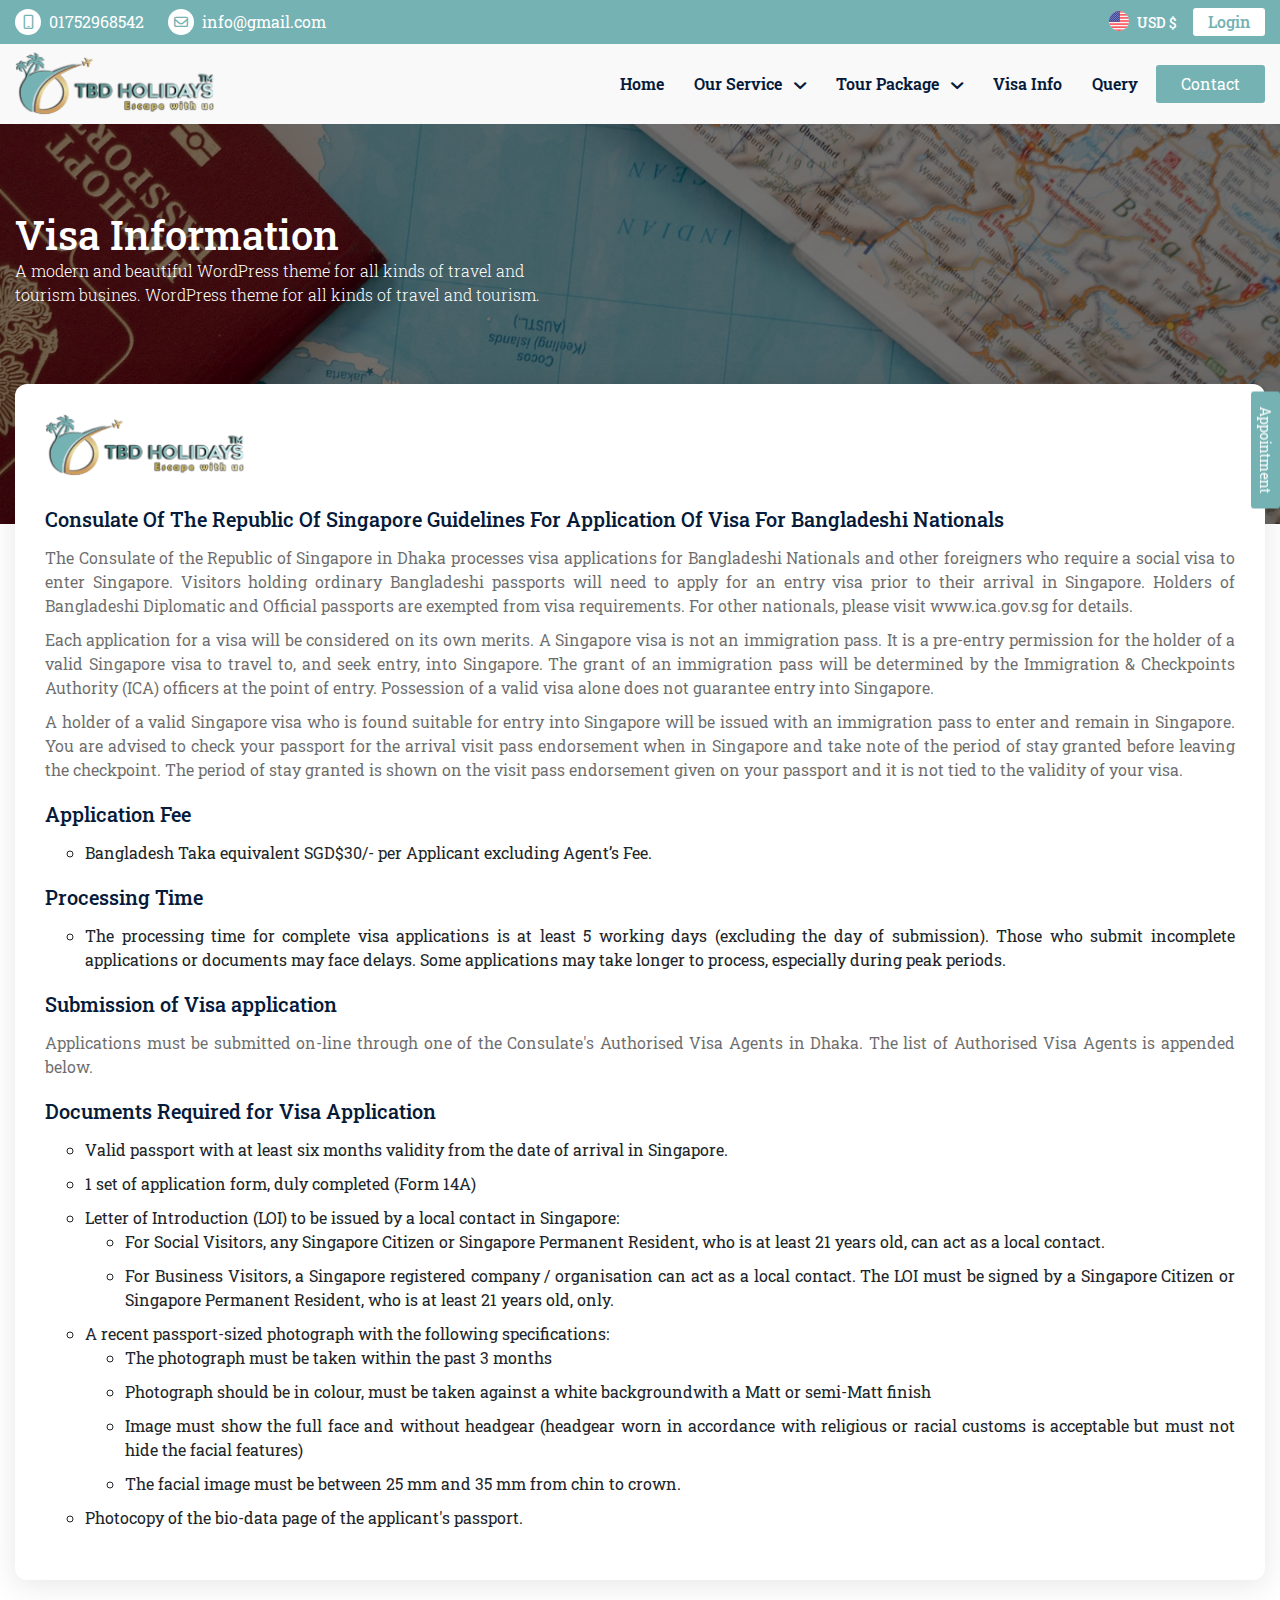
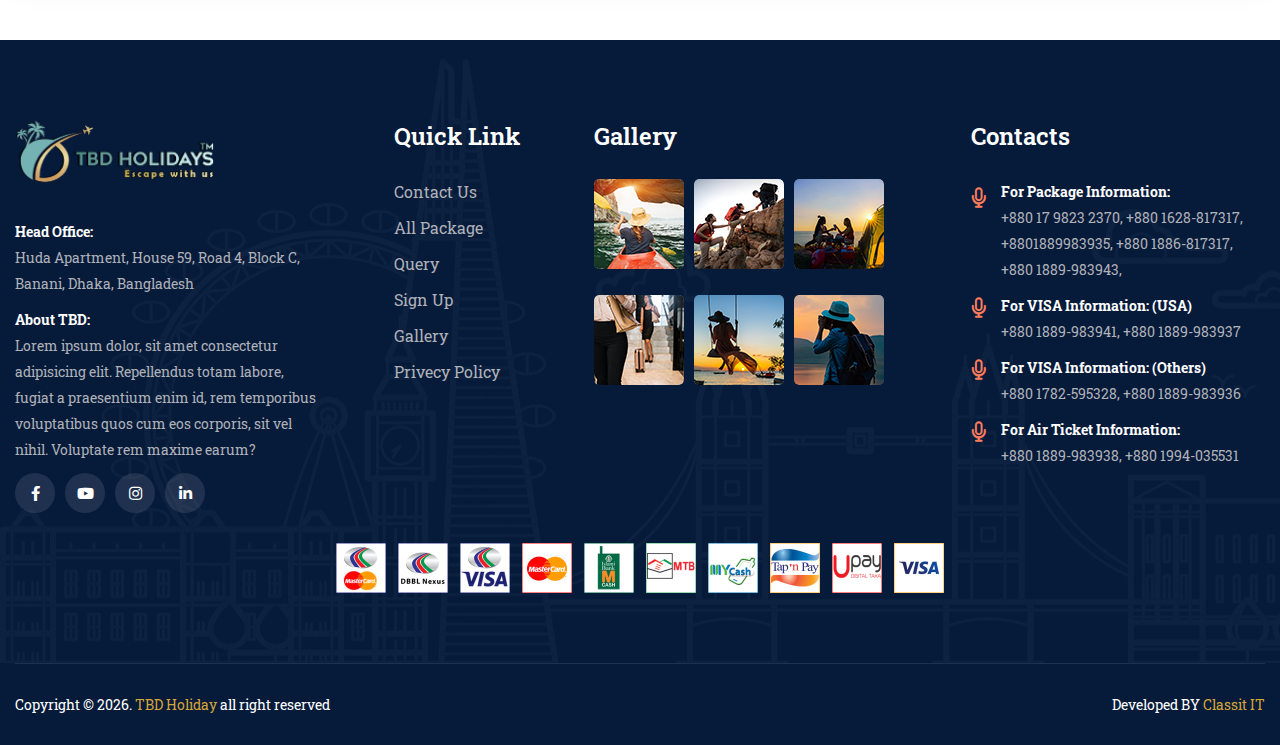
<file: visainformation.html>
<!DOCTYPE html>
<html lang="en">

    <head>
        <meta charset="UTF-8">
        <meta http-equiv="X-UA-Compatible" content="IE=edge">
        <meta name="viewport" content="width=device-width, initial-scale=1.0">
        <title>Travel Agency || TBD</title>
        <!-- font -->
        <link href="https://fonts.googleapis.com/css2?family=Roboto+Slab:wght@300;400;500;600;700&display=swap" rel="stylesheet">
        <!-- link shortcut -->
        <link rel="shortcut icon" href="assets/image/favicon.png" type="image/x-icon">
        <!-- bootstarp link -->
        <link rel="stylesheet" href="assets/css/bootstrap.min.css">
        <!-- font awesome -->
        <link rel="stylesheet" href="assets/css/all.min.css">
        <link rel="stylesheet" href="assets/css/fontawesome.min.css">
        <!-- magnific popup -->
        <link rel="stylesheet" href="assets/css/magnific-popup.css">
        <!-- slick slider -->
        <link rel="stylesheet" href="assets/css/slick.css">
        <!-- css file link -->
        <link rel="stylesheet" href="assets/css/global.css">
        <link rel="stylesheet" href="assets/css/main.css">
        <link rel="stylesheet" href="assets/css/responsive.css">
    </head>

    <body>
        <!-- header section -->
        <header class="header_section">
            <!-- header top -->
            <div class="header_top py-2 d-none d-lg-block">
                <div class="container">
                    <div class="d-flex justify-content-between align-items-center flex-wrap">
                        <!-- header info -->
                        <div class="header_info d-none d-md-block">
                            <ul class="d-flex flex-wrap gap-4">
                                <li class="d-flex align-items-center gap-2">
                                    <span class="header_iconbox"><i class="fa-solid fa-mobile"></i></span>
                                    <a class="header_info_text" href="tel:01752968542">01752968542</a>
                                </li>
                                <li class="d-flex align-items-center gap-2">
                                    <span class="header_iconbox"><i class="fa-solid fa-envelope"></i></span>
                                    <a class="header_info_text" href="mailto:info@gmail.com">info@gmail.com</a>
                                </li>
                            </ul>
                        </div>
                        <!-- header right -->
                        <div class="top_header_right d-flex justify-content-sm-end align-items-center gap-3">
                            <!-- multilanguage -->
                            <div class="multi_language dropdown d-flex">
                                <button class="global_btn rounded-circle" data-bs-toggle="dropdown">
                                    <div class="lang_btn d-flex gap-2" id="lang_btn">
                                        <!-- flag -->
                                        <div class="language_flag">
                                            <img src="assets/image/flag/us.svg" alt="flag">
                                        </div>
                                        <!-- text -->
                                        <p class="language_text_select">USD $</p>
                                    </div>
                                </button>
                                <div class="dropdown-menu langList_dropdow py-2">
                                    <ul id="currency">
                                        <li class="d-flex align-items-center gap-3 px-2 py-1">
                                            <!-- flag -->
                                            <div class="language_flag">
                                                <img src="assets/image/flag/bangladesh.png" alt="flag">
                                            </div>
                                            <!-- text -->
                                            <p class="language_text">BDT ৳</p>
                                        </li>

                                        <li class="d-flex align-items-center gap-3 px-2 py-1">
                                            <!-- flag -->
                                            <div class="language_flag">
                                                <img src="assets/image/flag/china.svg" alt="flag">
                                            </div>
                                            <!-- text -->
                                            <p class="language_text">Yuan ¥</p>
                                        </li>

                                        <li class="d-flex align-items-center gap-3 px-2 py-1">
                                            <!-- flag -->
                                            <div class="language_flag">
                                                <img src="assets/image/flag/us.svg" alt="flag">
                                            </div>
                                            <!-- text -->
                                            <p class="language_text">USD $</p>
                                        </li>

                                        <li class="d-flex align-items-center gap-3 px-2 py-1">
                                            <!-- flag -->
                                            <div class="language_flag">
                                                <img src="assets/image/flag/french.svg" alt="flag">
                                            </div>
                                            <!-- text -->
                                            <p class="language_text">Euro €</p>
                                        </li>

                                        <li class="d-flex align-items-center gap-3 px-2 py-1">
                                            <!-- flag -->
                                            <div class="language_flag">
                                                <img src="assets/image/flag/germany.svg" alt="flag">
                                            </div>
                                            <!-- text -->
                                            <p class="language_text">Euro €</p>
                                        </li>

                                        <li class="d-flex align-items-center gap-3 px-2 py-1">
                                            <!-- flag -->
                                            <div class="language_flag">
                                                <img src="assets/image/flag/italy.svg" alt="flag">
                                            </div>
                                            <!-- text -->
                                            <p class="language_text">Euro €</p>
                                        </li>

                                        <li class="d-flex align-items-center gap-3 px-2 py-1">
                                            <!-- flag -->
                                            <div class="language_flag">
                                                <img src="assets/image/flag/russia.svg" alt="flag">
                                            </div>
                                            <!-- text -->
                                            <p class="language_text">Ruble ₽</p>
                                        </li>

                                        <li class="d-flex align-items-center gap-3 px-2 py-1">
                                            <!-- flag -->
                                            <div class="language_flag">
                                                <img src="assets/image/flag/spain.svg" alt="flag">
                                            </div>
                                            <!-- text -->
                                            <p class="language_text">Euro €</p>
                                        </li>

                                        <li class="d-flex align-items-center gap-3 px-2 py-1">
                                            <!-- flag -->
                                            <div class="language_flag">
                                                <img src="assets/image/flag/sa.svg" alt="flag">
                                            </div>
                                            <!-- text -->
                                            <p class="language_text">SAR ر.س</p>
                                        </li>

                                    </ul>
                                </div>
                            </div>
                            <!-- login button -->
                            <div class="header_login">
                                <a href="./login.html" class="main_btn">Login</a>
                            </div>
                        </div>
                    </div>
                </div>
            </div>
            <!-- main header -->
            <div class="main_header py-2 py-lg-0">
                <div class="container">
                    <div class="d-flex align-items-center justify-content-between">
                        <!-- header logo -->
                        <div class="header_logo">
                            <a href="./index.html">
                                <img src="assets/image/logo.png" alt="">
                            </a>
                        </div>
                        <!-- header nav -->
                        <div class="header_nav d-none d-lg-block">
                            <!-- nav wrapper -->
                            <ul class="header_nav_list">
                                <!-- nav item -->
                                <li class="header_nav_item">
                                    <a href="./index.html" class="header_nav_link">
                                        <span>Home</span>
                                    </a>
                                </li>
                                <!-- nav item -->
                                <li class="header_nav_item">
                                    <a class="header_nav_link">
                                        <span>Our Service</span>
                                        <span><i class="fa-solid fa-chevron-down"></i></span>
                                    </a>
                                    <!-- sub nav -->
                                    <div class="suv_nav">
                                        <ul>
                                            <!-- Sub Nav list -->
                                            <li>
                                                <a href="./index.html">
                                                    <span class="subnav_icon"><i
                                                        class="fas fa-plane-departure"></i></span>
                                                    <span class="subnav_text">Air Ticket</span>
                                                </a>
                                            </li>
                                            <!-- Sub Nav list -->
                                            <li>
                                                <a href="./index.html">
                                                    <span class="subnav_icon"><i class="fas fa-hotel"></i></span>
                                                    <span class="subnav_text">Hotel Booking</span>
                                                </a>
                                            </li>
                                            <!-- Sub Nav list -->
                                            <li>
                                                <a href="./tourlist.html">
                                                    <span class="subnav_icon"><i class="fas fa-globe"></i></span>
                                                    <span class="subnav_text">Tour</span>
                                                </a>
                                            </li>
                                            <!-- Sub Nav list -->
                                            <li>
                                                <a data-bs-target="#visa__info" data-bs-toggle="modal">
                                                    <span class="subnav_icon"><i class="fas fa-passport"></i></span>
                                                    <span class="subnav_text">Visa</span>
                                                </a>
                                            </li>
                                            <!-- Sub Nav list -->
                                            <li>
                                                <a href="https://education.tbd.classicit.xyz/" target="-blank">
                                                    <span class="subnav_icon"><i class="fa-solid fa-book"></i></span>
                                                    <span class="subnav_text">Student Consultancy</span>
                                                </a>
                                            </li>
                                        </ul>
                                    </div>
                                </li>
                                <!-- nav item -->
                                <li class="header_nav_item">
                                    <a href="" class="header_nav_link">
                                        <span>Tour Package</span>
                                        <span><i class="fa-solid fa-chevron-down"></i></span>
                                    </a>
                                    <!-- sub nav -->
                                    <div class="suv_nav">
                                        <ul>
                                            <!-- Sub Nav list -->
                                            <li class="sub_nav_item">
                                                <a>
                                                    <span class="subnav_text">Asia</span>
                                                </a>
                                                <!-- nested sub nav -->
                                                <div class="nested_subnav">
                                                    <ul>
                                                        <li>
                                                            <a href="./tourlist.html">Bangladesh</a>
                                                        </li>
                                                        <li>
                                                            <a href="./tourlist.html">India</a>
                                                        </li>
                                                        <li>
                                                            <a href="./tourlist.html">Pakistan</a>
                                                        </li>
                                                        <li>
                                                            <a href="./tourlist.html">Chin</a>
                                                        </li>
                                                        <li>
                                                            <a href="./tourlist.html">Nepal</a>
                                                        </li>
                                                        <li>
                                                            <a href="./tourlist.html">Bhutan</a>
                                                        </li>
                                                        <li>
                                                            <a href="./tourlist.html">Indonesia</a>
                                                        </li>
                                                        <li>
                                                            <a href="./tourlist.html">Singapore</a>
                                                        </li>
                                                        <li>
                                                            <a href="./tourlist.html">Japan</a>
                                                        </li>
                                                    </ul>
                                                </div>
                                            </li>
                                            <li class="sub_nav_item">
                                                <a>
                                                    <span class="subnav_text">Africa</span>
                                                </a>
                                                <!-- nested sub nav -->
                                                <div class="nested_subnav">
                                                    <ul>
                                                        <li>
                                                            <a href="./tourlist.html">Bangladesh</a>
                                                        </li>
                                                        <li>
                                                            <a href="./tourlist.html">India</a>
                                                        </li>
                                                        <li>
                                                            <a href="./tourlist.html">Pakistan</a>
                                                        </li>
                                                    </ul>
                                                </div>
                                            </li>
                                            <li class="sub_nav_item">
                                                <a>
                                                    <span class="subnav_text">North America</span>
                                                </a>
                                                <div class="nested_subnav">
                                                    <ul>
                                                        <li>
                                                            <a href="./tourlist.html">Bangladesh</a>
                                                        </li>
                                                        <li>
                                                            <a href="./tourlist.html">India</a>
                                                        </li>
                                                    </ul>
                                                </div>
                                            </li>
                                            <li class="sub_nav_item">
                                                <a>
                                                    <span class="subnav_text">South America</span>
                                                </a>
                                                <div class="nested_subnav">
                                                    <ul>
                                                        <li>
                                                            <a href="./tourlist.html">Bangladesh</a>
                                                        </li>
                                                        <li>
                                                            <a href="./tourlist.html">India</a>
                                                        </li>
                                                    </ul>
                                                </div>
                                            </li>
                                            <li class="sub_nav_item">
                                                <a>
                                                    <span class="subnav_text">Europe</span>
                                                </a>
                                                <div class="nested_subnav">
                                                    <ul>
                                                        <li>
                                                            <a href="./tourlist.html">Bangladesh</a>
                                                        </li>
                                                        <li>
                                                            <a href="./tourlist.html">India</a>
                                                        </li>
                                                    </ul>
                                                </div>
                                            </li>
                                            <li class="sub_nav_item">
                                                <a>
                                                    <span class="subnav_text">Australia</span>
                                                </a>
                                                <div class="nested_subnav">
                                                    <ul>
                                                        <li>
                                                            <a href="./tourlist.html">Bangladesh</a>
                                                        </li>
                                                        <li>
                                                            <a href="./tourlist.html">India</a>
                                                        </li>
                                                        <li>
                                                            <a href="./tourlist.html">Pakistan</a>
                                                        </li>
                                                        <li>
                                                            <a href="./tourlist.html">Chin</a>
                                                        </li>
                                                        <li>
                                                            <a href="./tourlist.html">Nepal</a>
                                                        </li>
                                                        <li>
                                                            <a href="./tourlist.html">Bhutan</a>
                                                        </li>
                                                        <li>
                                                            <a href="./tourlist.html">Indonesia</a>
                                                        </li>
                                                        <li>
                                                            <a href="./tourlist.html">Singapore</a>
                                                        </li>
                                                        <li>
                                                            <a href="./tourlist.html">Japan</a>
                                                        </li>
                                                    </ul>
                                                </div>
                                            </li>
                                            <li class="sub_nav_item">
                                                <a>
                                                    <span class="subnav_text">Antarctica</span>
                                                </a>
                                                <div class="nested_subnav">
                                                    <ul>
                                                        <li>
                                                            <a href="./tourlist.html">Bangladesh</a>
                                                        </li>
                                                        <li>
                                                            <a href="./tourlist.html">India</a>
                                                        </li>
                                                        <li>
                                                            <a href="./tourlist.html">Pakistan</a>
                                                        </li>
                                                        <li>
                                                            <a href="./tourlist.html">Chin</a>
                                                        </li>
                                                        <li>
                                                            <a href="./tourlist.html">Nepal</a>
                                                        </li>
                                                        <li>
                                                            <a href="./tourlist.html">Bhutan</a>
                                                        </li>
                                                        <li>
                                                            <a href="./tourlist.html">Indonesia</a>
                                                        </li>
                                                        <li>
                                                            <a href="./tourlist.html">Singapore</a>
                                                        </li>
                                                        <li>
                                                            <a href="./tourlist.html">Japan</a>
                                                        </li>
                                                    </ul>
                                                </div>
                                            </li>
                                        </ul>
                                    </div>
                                </li>
                                <!-- nav item -->
                                <li class="header_nav_item">
                                    <a data-bs-target="#visa__info" data-bs-toggle="modal" class="header_nav_link">
                                        <span>Visa Info</span>
                                    </a>
                                </li>
                                <!-- nav item -->
                                <li class="header_nav_item">
                                    <a href="./query.html" class="header_nav_link">
                                        <span>Query</span>
                                    </a>
                                </li>
                                <!-- nav item -->
                                <li class="header_contact">
                                    <a href="./contact.html" class="main_btn">
                                        <span>Contact</span>
                                    </a>
                                </li>
                            </ul>
                        </div>
                        <!-- toggle icon -->
                        <div class="toggle_icon d-lg-none" data-bs-toggle="offcanvas" data-bs-target="#tbdMobile">
                            <ul>
                                <li></li>
                                <li></li>
                                <li></li>
                            </ul>
                        </div>
                    </div>
                </div>
            </div>
            <!-- mobile nav -->
            <div class="offcanvas offcanvas-start" id="tbdMobile">
                <!-- offcanvas header -->
                <div class="offcanvas-header">
                    <div class="nav_logo">
                        <a href="./index.html">
                            <img src="assets/image/logo.png" alt="">
                        </a>
                    </div>
                    <button type="button btn" data-bs-dismiss="offcanvas"><i class="fa-solid fa-xmark"></i></button>
                </div>
                <!-- offcanvas body -->
                <div class="offcanvas-body">
                    <div class="mobile_nav">
                        <ul>
                            <!-- item -->
                            <li>
                                <a href="./index.html">
                                    <p class="d-flex gap-2">
                                        <span><i class="fas fa-home"></i></span>
                                        <span>Home</span>
                                    </p>
                                </a>
                            </li>
                            <!-- item -->
                            <li>
                                <a class="dropdown_button">
                                    <p class="d-flex gap-2">
                                        <span><i class="fa-brands fa-servicestack"></i></span>
                                        <span>Our Service</span>
                                    </p>
                                    <span><i class="fa-solid fa-chevron-down"></i></span>
                                </a>
                                <!-- mobile sub nav -->
                                <div class="mobile_suv_nav dropdown_sub">
                                    <ul>
                                        <!-- Sub Nav list -->
                                        <li>
                                            <a href="./index.html">
                                                <p class="d-flex gap-2">
                                                    <span class="subnav_icon"><i
                                                            class="fas fa-plane-departure"></i></span>
                                                    <span class="subnav_text">Air Ticket</span>
                                                </p>
                                            </a>
                                        </li>
                                        <!-- Sub Nav list -->
                                        <li>
                                            <a href="./index.html">
                                                <p class="d-flex gap-2">
                                                    <span class="subnav_icon"><i class="fas fa-hotel"></i></span>
                                                    <span class="subnav_text">Hotel Booking</span>
                                                </p>
                                            </a>
                                        </li>
                                        <!-- Sub Nav list -->
                                        <li>
                                            <a href="./tourlist.html">
                                                <p class="d-flex gap-2">
                                                    <span class="subnav_icon"><i class="fas fa-globe"></i></span>
                                                    <span class="subnav_text">Tour</span>
                                                </p>
                                            </a>
                                        </li>
                                        <!-- Sub Nav list -->
                                        <li>
                                            <a data-bs-target="#visa__info" data-bs-toggle="modal">
                                                <p class="d-flex gap-2">
                                                    <span class="subnav_icon"><i class="fas fa-passport"></i></span>
                                                    <span class="subnav_text">Visa</span>
                                                </p>
                                            </a>
                                        </li>
                                        <!-- Sub Nav list -->
                                        <li>
                                            <a href="https://education.tbd.classicit.xyz/" target="_blank">
                                                <p class="d-flex gap-2">
                                                    <span class="subnav_icon"><i class="fa-solid fa-book"></i></span>
                                                    <span class="subnav_text">Student Consultancy</span>
                                                </p>
                                            </a>
                                        </li>
                                    </ul>
                                </div>
                            </li>
                            <!-- item -->
                            <li>
                                <a class="dropdown_button">
                                    <p class="d-flex gap-2">
                                        <span><i class="fas fa-hotel"></i></span>
                                        <span>Tour Package</span>
                                    </p>
                                    <span><i class="fa-solid fa-chevron-down"></i></span>
                                </a>
                                <!-- sub nav -->
                                <div class="mobile_suv_nav dropdown_sub">
                                    <ul>
                                        <!-- Sub Nav list -->
                                        <li class="mobile_sub_nav_item">
                                            <a class="sub_dropdown_btn">
                                                <span class="subnav_text">Asia</span>
                                                <span><i class="fa-solid fa-chevron-down"></i></span>
                                            </a>
                                            <!-- nested sub nav -->
                                            <div class="nested_mobile_subnav sub_nestedDrop_nav">
                                                <ul>
                                                    <li>
                                                        <a href="./tourlist.html">Bangladesh</a>
                                                    </li>
                                                    <li>
                                                        <a href="./tourlist.html">India</a>
                                                    </li>
                                                    <li>
                                                        <a href="./tourlist.html">Pakistan</a>
                                                    </li>
                                                    <li>
                                                        <a href="./tourlist.html">Chin</a>
                                                    </li>
                                                    <li>
                                                        <a href="./tourlist.html">Nepal</a>
                                                    </li>
                                                    <li>
                                                        <a href="./tourlist.html">Bhutan</a>
                                                    </li>
                                                    <li>
                                                        <a href="./tourlist.html">Indonesia</a>
                                                    </li>
                                                    <li>
                                                        <a href="./tourlist.html">Singapore</a>
                                                    </li>
                                                    <li>
                                                        <a href="./tourlist.html">Japan</a>
                                                    </li>
                                                </ul>
                                            </div>
                                        </li>
                                        <li class="mobile_sub_nav_item">
                                            <a class="sub_dropdown_btn">
                                                <span class="subnav_text">Africa</span>
                                                <span><i class="fa-solid fa-chevron-down"></i></span>
                                            </a>
                                            <!-- nested sub nav -->
                                            <div class="nested_mobile_subnav sub_nestedDrop_nav">
                                                <ul>
                                                    <li>
                                                        <a href="./tourlist.html">Bangladesh</a>
                                                    </li>
                                                    <li>
                                                        <a href="./tourlist.html">India</a>
                                                    </li>
                                                    <li>
                                                        <a href="./tourlist.html">Pakistan</a>
                                                    </li>
                                                </ul>
                                            </div>
                                        </li>
                                        <li class="mobile_sub_nav_item">
                                            <a class="sub_dropdown_btn">
                                                <span class="subnav_text">North America</span>
                                                <span><i class="fa-solid fa-chevron-down"></i></span>
                                            </a>
                                            <div class="nested_mobile_subnav sub_nestedDrop_nav">
                                                <ul>
                                                    <li>
                                                        <a href="./tourlist.html">Bangladesh</a>
                                                    </li>
                                                    <li>
                                                        <a href="./tourlist.html">India</a>
                                                    </li>
                                                </ul>
                                            </div>
                                        </li>
                                        <li class="mobile_sub_nav_item">
                                            <a class="sub_dropdown_btn">
                                                <span class="subnav_text">South America</span>
                                                <span><i class="fa-solid fa-chevron-down"></i></span>
                                            </a>
                                            <div class="nested_mobile_subnav sub_nestedDrop_nav">
                                                <ul>
                                                    <li>
                                                        <a href="./tourlist.html">Bangladesh</a>
                                                    </li>
                                                    <li>
                                                        <a href="./tourlist.html">India</a>
                                                    </li>
                                                </ul>
                                            </div>
                                        </li>
                                        <li class="mobile_sub_nav_item">
                                            <a class="sub_dropdown_btn">
                                                <span class="subnav_text">Europe</span>
                                                <span><i class="fa-solid fa-chevron-down"></i></span>
                                            </a>
                                            <div class="nested_mobile_subnav sub_nestedDrop_nav">
                                                <ul>
                                                    <li>
                                                        <a href="./tourlist.html">Bangladesh</a>
                                                    </li>
                                                    <li>
                                                        <a href="./tourlist.html">India</a>
                                                    </li>
                                                </ul>
                                            </div>
                                        </li>
                                        <li class="mobile_sub_nav_item">
                                            <a class="sub_dropdown_btn">
                                                <span class="subnav_text">Australia</span>
                                                <span><i class="fa-solid fa-chevron-down"></i></span>
                                            </a>
                                            <div class="nested_mobile_subnav sub_nestedDrop_nav">
                                                <ul>
                                                    <li>
                                                        <a href="./tourlist.html">Bangladesh</a>
                                                    </li>
                                                    <li>
                                                        <a href="./tourlist.html">India</a>
                                                    </li>
                                                    <li>
                                                        <a href="./tourlist.html">Pakistan</a>
                                                    </li>
                                                    <li>
                                                        <a href="./tourlist.html">Chin</a>
                                                    </li>
                                                    <li>
                                                        <a href="./tourlist.html">Nepal</a>
                                                    </li>
                                                    <li>
                                                        <a href="./tourlist.html">Bhutan</a>
                                                    </li>
                                                    <li>
                                                        <a href="./tourlist.html">Indonesia</a>
                                                    </li>
                                                    <li>
                                                        <a href="./tourlist.html">Singapore</a>
                                                    </li>
                                                    <li>
                                                        <a href="./tourlist.html">Japan</a>
                                                    </li>
                                                </ul>
                                            </div>
                                        </li>
                                        <li class="mobile_sub_nav_item">
                                            <a class="sub_dropdown_btn">
                                                <span class="subnav_text">Antarctica</span>
                                                <span><i class="fa-solid fa-chevron-down"></i></span>
                                            </a>
                                            <div class="nested_mobile_subnav sub_nestedDrop_nav">
                                                <ul>
                                                    <li>
                                                        <a href="./tourlist.html">Bangladesh</a>
                                                    </li>
                                                    <li>
                                                        <a href="./tourlist.html">India</a>
                                                    </li>
                                                    <li>
                                                        <a href="./tourlist.html">Pakistan</a>
                                                    </li>
                                                    <li>
                                                        <a href="./tourlist.html">Chin</a>
                                                    </li>
                                                    <li>
                                                        <a href="./tourlist.html">Nepal</a>
                                                    </li>
                                                    <li>
                                                        <a href="./tourlist.html">Bhutan</a>
                                                    </li>
                                                    <li>
                                                        <a href="./tourlist.html">Indonesia</a>
                                                    </li>
                                                    <li>
                                                        <a href="./tourlist.html">Singapore</a>
                                                    </li>
                                                    <li>
                                                        <a href="./tourlist.html">Japan</a>
                                                    </li>
                                                </ul>
                                            </div>
                                        </li>
                                    </ul>
                                </div>
                            </li>
                            <!-- item -->
                            <li>
                                <a data-bs-target="#visa__info" data-bs-toggle="modal">
                                    <p class="d-flex gap-2">
                                        <span><i class="fas fa-passport"></i></span>
                                        <span>Visa Info</span>
                                    </p>
                                </a>
                            </li>
                            <!-- item -->
                            <li>
                                <a href="./tourlist.html">
                                    <p class="d-flex gap-2">
                                        <span><i class="fas fa-globe"></i></span>
                                        <span>All Package</span>
                                    </p>
                                </a>
                            </li>
                        </ul>
                    </div>
                </div>
            </div>
            <!-- bottom nav -->
            <div class="bottom_nav">
                <!-- wrapper -->
                <ul class="bottom_navlist">
                    <!-- list -->
                    <li>
                        <a data-bs-toggle="offcanvas" data-bs-target="#tbdMobile">
                            <div class="bottom_navlist_icon">
                                <i class="fa-solid fa-bars"></i>
                            </div>
                            <span>Navbar</span>
                        </a>
                    </li>
                    <li>
                        <a data-bs-target="#visa__info" data-bs-toggle="modal">
                            <div class="bottom_navlist_icon">
                                <i class="fas fa-passport"></i>
                            </div>
                            <span>Visa Info</span>
                        </a>
                    </li>
                    <li>
                        <a href="./index.html">
                            <div class="bottom_navlist_icon">
                                <i class="fas fa-home"></i>
                            </div>
                            <span>Home</span>
                        </a>
                    </li>
                    <li>
                        <a href="./tourlist.html">
                            <div class="bottom_navlist_icon">
                                <i class="fas fa-hotel"></i>
                            </div>
                            <span>Package</span>
                        </a>
                    </li>
                    <li>
                        <a href="./contact.html">
                            <div class="bottom_navlist_icon">
                                <i class="fa-solid fa-address-book"></i>
                            </div>
                            <span>Contact</span>
                        </a>
                    </li>
                </ul>
            </div>
        </header>
        <!-- header section end -->

        <!-- appointment btn -->
        <div class="appoint__btn">
            <button data-bs-target="#appoint__modal" data-bs-toggle="modal" class="main_btn">Appointment</button>
        </div>
        <!-- appointment btn end -->

        <!-- booking modal -->
        <div class="modal fade" id="appoint__modal">
            <div class="modal-dialog modal-dialog-centered">
                <div class="modal-content">
                    <div class="main__form_content">
                        <div class="modal__header">
                            <div class="nav_logo">
                                <a>
                                    <img src="assets/image/logo.png" alt="">
                                </a>
                            </div>
                            <button type="button btn" data-bs-dismiss="modal"><i class="fa-solid fa-xmark"></i></button>
                        </div>
                        <form action="">
                            <!-- form ttile -->
                            <h2 class="main__form_title">Appointment</h2>

                            <!-- input inner -->
                            <div class="main__form_inputinner">
                                <label for="email" class="input__title">Name</label>
                                <div class="input__group">
                                    <span class="input__group_icon"><i class="fa-solid fa-file-signature"></i></span>
                                    <input type="text" class="input__control" placeholder="example@gmail.com" id="email">
                                </div>
                            </div>

                            <!-- input inner -->
                            <div class="main__form_inputinner">
                                <label for="email" class="input__title">Email</label>
                                <div class="input__group">
                                    <span class="input__group_icon"><i class="fa-solid fa-envelope"></i></span>
                                    <input type="email" class="input__control" placeholder="example@gmail.com" id="email">
                                </div>
                            </div>

                            <!-- input inner -->
                            <div class="main__form_inputinner">
                                <label for="email" class="input__title">Phone</label>
                                <div class="input__group">
                                    <span class="input__group_icon"><i class="fa-solid fa-phone"></i></span>
                                    <input type="tel" class="input__control" placeholder="xDue4WExample" id="email">
                                </div>
                            </div>

                            <!-- input inner -->
                            <div class="main__form_inputinner">
                                <label for="email" class="input__title">Date</label>
                                <div class="input__group">
                                    <span class="input__group_icon"><i class="fa-solid fa-calendar-days"></i></span>
                                    <input type="date" class="input__control" placeholder="xDue4WExample" id="email">
                                </div>
                            </div>
                            
                            <!-- input inner -->
                            <div class="main__form_inputinner">
                                <!-- submit btn -->
                                <div class="form__submitbtn">
                                    <button class="main_btn hover_btn w-100">Submit</button>
                                </div>
                            </div>
                            
                        </form>
                    </div>
                </div>
            </div>
        </div>
        <!-- booking modal end -->

        <!-- main -->
        <main class="main">
            <!-- contact banner -->
            <div class="contact__banner visa__banner">
                <div class="container">
                    <div class="contact__banner_content">
                        <h1>Visa Information</h1>
                        <p class="banner_text">A modern and beautiful WordPress theme for all kinds of travel and tourism busines. WordPress theme for all kinds of travel and tourism.</p>
                    </div>
                </div>
            </div>
            <!-- contact main -->
            <div class="contact_main">
                <div class="container">
                    <!-- contact wrapper -->
                    <div class="contact_wrapper">
                        <div class="visa__content">
                            <!-- logo -->
                            <div class="visa__content_logo">
                                <img src="assets/image/logo.png" alt="">
                            </div>
                            <!-- content block -->
                            <div class="visa__content_block">
                                <!-- heading -->
                                <h3 class="visa__content_heading">Consulate Of The Republic Of Singapore Guidelines For Application Of Visa For Bangladeshi Nationals</h3>
                                <!-- text -->
                                <p class="visa__content_text">The Consulate of the Republic of Singapore in Dhaka processes visa applications for Bangladeshi Nationals and other foreigners who require a social visa to enter Singapore.
                                Visitors holding ordinary Bangladeshi passports will need to apply for an entry visa prior to their arrival in Singapore. Holders of Bangladeshi Diplomatic and Official passports are exempted from visa requirements. For other nationals, please visit www.ica.gov.sg for details.</p>
                                <!-- text -->
                                <p class="visa__content_text">Each application for a visa will be considered on its own merits.
                                A Singapore visa is not an immigration pass. It is a pre-entry permission for the holder of a valid Singapore visa to travel to, and seek entry, into Singapore. The grant of an immigration pass will be determined by the Immigration & Checkpoints Authority (ICA) officers at the point of entry. Possession of a valid visa alone does not guarantee entry into Singapore.</p>
                                <!-- text -->
                                <p class="visa__content_text">A holder of a valid Singapore visa who is found suitable for entry into Singapore will be issued with an immigration pass to enter and remain in Singapore. You are advised to check your passport for the arrival visit pass endorsement when in Singapore and take note of the period of stay granted before leaving the checkpoint. The period of stay granted is shown on the visit pass endorsement given on your passport and it is not tied to the validity of your visa.</p>
                            </div>
                            <!-- content block -->
                            <div class="visa__content_block">
                                <!-- heading -->
                                <h3 class="visa__content_heading">Application Fee</h3>
                                <!-- visa content list -->
                                <ul class="visa__content_list">
                                    <li>Bangladesh Taka equivalent SGD$30/- per Applicant excluding Agent’s Fee.</li>
                                </ul>
                            </div>
                            <!-- content block -->
                            <div class="visa__content_block">
                                <!-- heading -->
                                <h3 class="visa__content_heading">Processing Time</h3>
                                <!-- visa content list -->
                                <ul class="visa__content_list">
                                    <li>The processing time for complete visa applications is at least 5 working days (excluding the day of submission). Those who submit incomplete applications or documents may face delays. Some applications may take longer to process, especially during peak periods.</li>
                                </ul>
                            </div>
                            <!-- content block -->
                            <div class="visa__content_block">
                                <!-- heading -->
                                <h3 class="visa__content_heading">Submission of Visa application</h3>
                                <!-- visa content text -->
                                <p class="visa__content_text">Applications must be submitted on-line through one of the Consulate's Authorised Visa Agents in Dhaka. The list of Authorised Visa Agents is appended below.</p>
                            </div>
                            <!-- content block -->
                            <div class="visa__content_block">
                                <!-- heading -->
                                <h3 class="visa__content_heading">Documents Required for Visa Application</h3>
                                <!-- visa content list -->
                                <ul class="visa__content_list">
                                    <li>Valid passport with at least six months validity from the date of arrival in Singapore.</li>
                                    <li>1 set of application form, duly completed (Form 14A)</li>
                                    <li>Letter of Introduction (LOI) to be issued by a local contact in Singapore:
                                        <ul class="visa__content_list">
                                            <li>For Social Visitors, any Singapore Citizen or Singapore Permanent Resident, who is at least 21 years old, can act as a local contact.</li>
                                            <li>For Business Visitors, a Singapore registered company / organisation can act as a local contact. The LOI must be signed by a Singapore Citizen or Singapore Permanent Resident, who is at least 21 years old, only.
                                            </li>
                                        </ul>
                                    </li>
                                    <li>A recent passport-sized photograph with the following specifications:
                                        <ul class="visa__content_list">
                                            <li>The photograph must be taken within the past 3 months</li>
                                            <li>Photograph should be in colour, must be taken against a white backgroundwith a Matt or semi-Matt finish</li>
                                            <li>Image must show the full face and without headgear (headgear worn in accordance with religious or racial customs is acceptable but must not hide the facial features)</li>
                                            <li>The facial image must be between 25 mm and 35 mm from chin to crown.</li>
                                        </ul>
                                    </li>
                                    <li>Photocopy of the bio-data page of the applicant's passport.</li>
                                </ul>
                            </div>
                        </div>
                    </div>
                </div>
            </div>
        </main>

        <!-- booking modal -->
        <div class="modal fade" id="visa__info">
            <div class="modal-dialog modal-dialog-centered">
                <div class="modal-content">
                    <div class="main__form_content">
                        <div class="modal__header">
                            <div class="nav_logo">
                                <a>
                                    <img src="assets/image/logo.png" alt="">
                                </a>
                            </div>
                            <button type="button btn" data-bs-dismiss="modal"><i class="fa-solid fa-xmark"></i></button>
                        </div>
                        <form action="">
                            <!-- form ttile -->
                            <h2 class="main__form_title">Search Visa Info</h2>

                            <!-- input inner -->
                            <div class="main__form_inputinner">
                                <label for="email" class="input__title">Form</label>
                                <div class="input__group">
                                    <span class="input__group_icon"><i class="fa-solid fa-location-dot"></i></span>
                                    <div class="input__group">
                                        <span class="input__group_icon"><i class="fa-solid fa-location-dot"></i></span>
                                        <select name="" id="" class="input__control">
                                            <option value="" selected hidden>Example Bangladesh</option>
                                            <option value="">Bangladesh</option>
                                            <option value="">Pakistan</option>
                                            <option value="">Iran</option>
                                        </select>
                                    </div>
                                </div>
                            </div>

                            <!-- input inner -->
                            <div class="main__form_inputinner">
                                <label for="email" class="input__title">Form</label>
                                <div class="input__group">
                                    <span class="input__group_icon"><i class="fa-solid fa-location-dot"></i></span>
                                    <select name="" id="" class="input__control">
                                        <option value="" selected hidden>Example America</option>
                                        <option value="">Englend</option>
                                        <option value="">Turkey</option>
                                        <option value="">India</option>
                                    </select>
                                </div>
                            </div>
                            
                            <!-- input inner -->
                            <div class="main__form_inputinner">
                                <!-- submit btn -->
                                <div class="form__submitbtn">
                                    <a href="./visainformation.html">
                                        <button class="main_btn hover_btn w-100">Submit</button>
                                    </a>
                                </div>
                            </div>
                        </form>
                    </div>
                </div>
            </div>
        </div>
        <!-- booking modal end -->
        
        <!-- footer section -->
        <footer class="main-footer bg-color-2">
            <div class="footer-top">
                <div class="vector-bg"></div>
                <div class="container">
                    <div class="row clearfix">
                        <div class="col-lg-3 col-md-6 col-sm-12 footer-column">
                            <div class="footer-widget logo-widget">
                                <figure class="footer_logo"><a href="index.html"><img src="assets/image/logo.png" alt=""></a></figure>
                                <!-- contact -->
                                <div class="contact-widget">
                                    <div class="widget-content">
                                        <ul class="info-list clearfix">
                                            <!-- location -->
                                            <li class="head_location">
                                                <p class="contact_footer_title">Head Office:</p>
                                                <p>Huda Apartment, House 59, Road 4, Block C, Banani, Dhaka, Bangladesh</p>
                                            </li>
                                            <!-- text -->
                                            <li class="head_location">
                                                <p class="contact_footer_title">About TBD:</p>
                                                <p>Lorem ipsum dolor, sit amet consectetur adipisicing elit. Repellendus totam labore, fugiat a praesentium enim id, rem temporibus voluptatibus quos cum eos corporis, sit vel nihil. Voluptate rem maxime earum?</p>
                                            </li>
                                        </ul>
                                    </div>
                                </div>
                                <ul class="social-links clearfix">
                                    <li><a href="https://www.facebook.com/tbd.holidays2020" target="_blank"><i class="fab fa-facebook-f"></i></a></li>
                                    <li><a href="https://www.youtube.com/@tbdholidays3001" target="_blank"><i class="fab fa-youtube"></i></a></li>
                                    <li><a href="https://www.instagram.com/tbdholidays/" target="_blank"> <i class="fab fa-instagram"></i></a></li>
                                    <li><a href="https://www.linkedin.com/in/tbd-holidays-b1a47a276/" target="_blank"><i class="fab fa-linkedin-in"></i></a></li>
                                </ul>
                            </div>
                        </div>
                        <div class="col-lg-3 col-md-6 col-sm-12 footer-column">
                            <div class="footer-widget links-widget">
                                <div class="widget-title">
                                    <h3>Quick Link</h3>
                                </div>
                                <div class="widget-content">
                                    <ul class="links-list clearfix">
                                        <li><a href="./contact.html">Contact Us</a></li>
                                        <li><a href="./tourlist.html">All Package</a></li>
                                        <li><a href="./query.html">Query</a></li>
                                        <li><a href="./login.html">Sign Up</a></li>
                                        <li><a href="./gallery.html">Gallery</a></li>
                                        <li><a href="privecy.html">Privecy Policy</a></li>
                                    </ul>
                                </div>
                            </div>
                        </div>
                        <div class="col-lg-3 col-md-6 col-sm-12 footer-column">
                            <div class="footer-widget gallery-widget">
                                <div class="widget-title">
                                    <h3>Gallery</h3>
                                </div>
                                <div class="widget-content">
                                    <ul class="image-list clearfix">
                                        <li><figure class="image-box"><a href="assets/image/resource/footer-gallery-1.jpg"><img src="assets/image/resource/footer-gallery-1.jpg" alt=""></a></figure></li>
                                        <li><figure class="image-box"><a href=""><img src="assets/image/resource/footer-gallery-2.jpg" alt=""></a></figure></li>
                                        <li><figure class="image-box"><a href=""><img src="assets/image/resource/footer-gallery-3.jpg" alt=""></a></figure></li>
                                        <li><figure class="image-box"><a href=""><img src="assets/image/resource/footer-gallery-4.jpg" alt=""></a></figure></li>
                                        <li><figure class="image-box"><a href=""><img src="assets/image/resource/footer-gallery-5.jpg" alt=""></a></figure></li>
                                        <li><figure class="image-box"><a href=""><img src="assets/image/resource/footer-gallery-6.jpg" alt=""></a></figure></li>
                                    </ul>
                                </div>
                            </div>
                        </div>
                        <div class="col-lg-3 col-md-6 col-sm-12 footer-column">
                            <div class="footer-widget contact-widget">
                                <div class="widget-title">
                                    <h3>Contacts</h3>
                                </div>
                                <div class="widget-content">
                                    <ul class="info-list clearfix">
                                        <li>
                                            <p class="contact_footer_title">For Package Information:</p>
                                            <p><i class="fas fa-microphone"></i>+880 17 9823 2370, +880 1628-817317, +8801889983935, +880 1886-817317, +880 1889-983943,</p>
                                        </li>
                                        <li>
                                            <p class="contact_footer_title">For VISA Information: (USA)</p>
                                            <p><i class="fas fa-microphone"></i>+880 1889-983941, +880 1889-983937</p>
                                        </li>
                                        <li>
                                            <p class="contact_footer_title">For VISA Information: (Others)</p>
                                            <p><i class="fas fa-microphone"></i>+880 1782-595328, +880 1889-983936</p>
                                        </li>
                                        <li>
                                            <p class="contact_footer_title">For Air Ticket Information:</p>
                                            <p><i class="fas fa-microphone"></i>+880 1889-983938, +880 1994-035531</p>
                                        </li>
                                    </ul>
                                </div>
                            </div>
                        </div>
                    </div>
                    <!-- footer payment -->
                    <div class="payment">
                        <ul>
                            <li>
                                <img src="assets/image/payment/dbbl-master-sq.png" alt="">
                            </li>
                            <li>
                                <img src="assets/image/payment/dbbl-nexus-sq.png" alt="">
                            </li>
                            <li>
                                <img src="assets/image/payment/dbbl-visa-sq.png" alt="">
                            </li>
                            <li>
                                <img src="assets/image/payment/masterc-sq.png" alt="">
                            </li>
                            <li>
                                <img src="assets/image/payment/mcash-sq.png" alt="">
                            </li>
                            <li>
                                <img src="assets/image/payment/mtb-sq.png" alt="">
                            </li>
                            <li>
                                <img src="assets/image/payment/my-cash-sq.png" alt="">
                            </li>
                            <li>
                                <img src="assets/image/payment/tapnpay-sq.png" alt="">
                            </li>
                            <li>
                                <img src="assets/image/payment/upay-sq.png" alt="">
                            </li>
                            <li>
                                <img src="assets/image/payment/visa-sq.png" alt="">
                            </li>
                        </ul>
                    </div>
                </div>
            </div>
            <!-- socket -->
            <div class="socket_section">
                <div class="container">
                    <div class="socket d-flex justify-content-between">
                        <p class="socket_text">
                            Copyright © <span id="socket_year">2028</span>. <a href="#">TBD Holiday</a> all right reserved
                        </p>
                        <p class="socket_text">
                            Developed BY <a href="https://classicit.com.bd/" target="_blank ">Classit IT</a>
                        </p>
                    </div>
                </div>
            </div>
        </footer>
        
        <!-- socket end -->
        <!-- jquery link -->
        <script src="assets/js/jquery.min.js"></script>
        <!-- bootstrap js -->
        <script src="assets/js/bootstrap.bundle.min.js"></script>
        <!-- slick slider -->
        <script src="assets/js/slick.min.js"></script>
        <!-- magnific popup -->
        <script src="assets/js/jquery.magnific-popup.min.js"></script>
        <!-- main js -->
        <script src="assets/js/app.js"></script>
    </body>

</html>
</file>
<file: assets/css/global.css>
* {
    margin: 0px;
    padding: 0px;
    box-sizing: border-box;
    list-style: none;
    font-family: 'Roboto Slab', serif;
}

a {
    text-decoration: none;
}

ul,
li,
a,
p,
h1,
h2,
h3,
h4,
hr {
    margin: 0px;
    padding: 0px;
}

.section_padding{
    padding: 30px 0px;
}

:root{
    --primary-color: #d4a538;
    --paragraph: #141414a1;
    --main-color: #01357f;
    --main-color: #75b2b3;
    --low-bg: rgba(9, 137, 255, 0.06);
    --bg-color: #f9f9f9;
    --text-color: #061a3a;
    --border-color: #EAEBED;
    --transition: all linear 0.3s;
    --global-color: #FFFFFF;
}

img{
    width: 100%;
    display: block;
}

.container{
    max-width: 1320px;
    width: 100%;
    margin: 0px auto;
    padding: 0px 15px;
}

.input_control{
    height: 100%;
    width: 100%;
    border: none;
    outline: none;
}

.global_btn{
    background: transparent;
    outline: none;
    border: none;
}

.main_btn {
    padding: 7px 25px;
    border-radius: 3px;
    border: none;
    outline: none;
    background: transparent;
    outline: none;
    border: none;
    display: block;
}

.form-select:focus,
.form-control:focus{
    box-shadow: none;
    border: none;
}

.nav_icon {
    position: relative;
    height: 14px;
}
    
.nav_icon ul {
    position: relative;
    height: 12px;
    width: 22px;
}

.nav_icon ul li{
    position: absolute;
    height: 2px;
    width: 100%;
    background: var(--text-color);
    left: 0px;
    transition: var(--transition);
}

.nav_icon ul li:first-child{
    top: 0px;
}

.nav_icon ul li:nth-child(2){
    top: 50%;
}

.nav_icon ul li:last-child{
    top: 98%;
}

.activenav_icon ul li:first-child{
    top: 50%;
    transform: rotate(-45deg);
}

.activenav_icon ul li:nth-child(2){
    visibility: hidden;
    opacity: 0;
}

.activenav_icon ul li:last-child{
    top: 50%;
    transform: rotate(45deg);
}

/* section title */

.fa-solid, .fas {
    font-weight: 500;
}

.sticky {
    position: fixed;
    width: 100%;
    top: 0px;
    box-shadow: 0 .125rem .25rem rgba(0, 0, 0, .075);
    transition: var(--transition);
}

/* socket section */

.socket {
    padding: 30px 0px;
    border-top: 1px solid rgb(124 146 154 / 20%);
}

.socket_text {
    font-size: 14px;
    color: var(--global-color);
    text-align: center;
}

.socket_text a {
    color: var(--primary-color);
}

/* section title */

.section_title{
    padding-bottom: 30px;
}

.section_title_text{
    position: relative;
    padding-bottom: 10px;
    font-size: 22px;
    color: var(--text-color);
    display: inline-block;
}

.section_title_text::after{
    position: absolute;
    content: "";
    height: 2px;
    width: 40%;
    background: var(--main-color);
    left: 0px;
    bottom: 0px;
}

.toggle_icon{
    cursor: pointer;
}

.toggle_icon ul {
    display: flex;
    flex-direction: column;
    gap: 6px;
}

.toggle_icon ul li{
    height: 2px;
    width: 30px;
    background: var(--main-color);
}
</file>
<file: assets/css/main.css>
/* header section */
.main {
    margin-top: 63px;
}

.header_section {
    position: absolute;
    width: 100%;
    top: 0px;
    left: 0px;
    z-index: 999;
}

.header_logo {
    width: 150px;
}

.header_iconbox {
    height: 26px;
    width: 26px;
    border-radius: 50%;
    display: grid;
    place-content: center;
    background: var(--global-color);
    font-size: 14px;
    color: var(--main-color);
}

.header_info_text {
    color: var(--global-color);
    font-size: 16px;
}

.main_header_content{
    background: var(--main-color);
}

.header_top {
    background: var(--main-color);
}

.language_text,
.language_text_select {
    font-size: 14px;
    color: var(--text-color);
    font-weight: 500;
    line-height: 23px;
}

.language_text_select{
    color: var(--global-color);
}

.header_contact span:last-child{
    margin-top: 5px;
}

.header_contact span svg{
    height: 15px;
    display: flex;
}

.language_flag{
    height: 20px;
    width: 20px;
    border-radius: 50%;
    overflow: hidden;
}

.language_flag img{
    object-fit: cover;
}

.langList_dropdow,
.user_dropdown_nav{
    border: 1px solid var(--border-color);
    background: var(--global-color);
    border-radius: 6px;
}

.langList_dropdow ul li:hover,
.user_dropdown_nav ul li a:hover{
    background: var(--low-bg);
    cursor: pointer;
}

.header_login a {
    background: var(--global-color);
    font-weight: 500;
    color: var(--main-color);
    padding: 2px 15px;
}

/* main heaqer */

.main_header {
    background: var(--bg-color);
    z-index: 999;
}

.header_nav_list{
    display: flex;
    align-items: center;
    gap: 6px;
}

.header_nav_item {
    position: relative;
    padding: 21px 0px;
    cursor: pointer;
}

.suv_nav {
    position: absolute;
    z-index: 5;
    top: 100%;
    left: 0px;
    width: 250px;
    max-height: 0px;
    background: var(--global-color);
    box-shadow: 0px 0px 10px rgb(0 0 0 / 10%);
    border-radius: 4px;
    transition: var(--transition);
    visibility: hidden;
    opacity: 0;
}

.sub_nav_item a{
    position: relative;
}

.nested_subnav {
    position: absolute;
    top: 0px;
    left: 100%;
    background: var(--global-color);
    z-index: 999;
    width: 200px;
    box-shadow: 0px 0px 5px rgb(0 0 0 / 10%);
    height: 312px;
    border-radius: 4px;
    overflow-y: auto;
    visibility: hidden;
    opacity: 0;
    transition: var(--transition);
}

.sub_nav_item:hover .nested_subnav{
    visibility: visible;
    opacity: 1;
}


.nested_subnav::-webkit-scrollbar {
    width: 10px;
  }
  
.nested_subnav::-webkit-scrollbar-track {
    border-radius: 5px;
    background: var(--bg-color);
}

.nested_subnav::-webkit-scrollbar-thumb {
    background: var(--main-color); 
    border-radius: 10px;
}
.sub_nav_item > a::after {
    content: "\f054";
    font-family: "Font Awesome 6 Pro";
    font-weight: 500;
    position: absolute;
    top: 50%;
    transform: translateY(-50%);
    right: 0px;
    font-size: 14px;
}

.header_nav_item:hover .suv_nav{
    max-height: 800px;
    visibility: visible;
    opacity: 1;
}

.suv_nav ul{
    padding: 10px 0px;
}

.suv_nav ul li a{
    display: flex;
    align-items: center;
    gap: 12px;
    margin: 6px 20px;
    padding: 5px;
    color: var(--text-color);
    border-bottom: 1px solid var(--border-color);
}

.suv_nav ul li:last-child a{
    border: none;
}

.header_nav_link {
    display: flex;
    align-items: center;
    gap: 12px;
    font-size: 16px;
    color: var(--text-color);
    text-transform: capitalize;
    font-weight: 600;
    padding: 7px 12px;
    border-radius: 4px;
    transition: var(--transition);
}

.header_nav_link span i{
    font-size: 14px;
    font-weight: 600 !important;
}

.header_contact a{
    background: var(--main-color);
    color: var(--global-color);
}

/* Mobile Nav */

.offcanvas.offcanvas-start {
    width: 320px;
    height: calc(100% - 60px);
}

.offcanvas-backdrop {
    height: calc(100% - 60px);
}

.nav_logo a{
    width: 130px;
    display: block;
}

.mobile_suv_nav > ul {
    margin: 10px;
    padding-bottom: 10px;
}

.mobile_nav ul li:not(:last-child){
    margin-bottom: 10px;
}

.nested_mobile_subnav ul{
    margin: 10px;
    border-radius: 4px;
}

.mobile_sub_nav_item {
    background: #e9ecef;
}

a.sub_dropdown_btn.active {
    background: var(--main-color);
    color: var(--global-color) !important;
}

.offcanvas-header button,
.cross_tourside button,
.modal__header button {
    height: 36px;
    width: 36px;
    background: #75bbbce0;
    box-sizing: border-box;
    border-radius: 50%;
    color: var(--global-color);
    border: none;
    font-size: 20px;
    display: grid;
    place-content: center;
}

.mobile_nav > ul > li{
    background: var(--bg-color);
    border-radius: 5px;
}

.mobile_nav ul li a{
    padding: 7px 20px;
    color: var(--text-color);
    font-size: 16px;
    font-weight: 500;
    display: flex;
    align-items: center;
    justify-content: space-between;
}

a.dropdown_button.active {
    background: var(--text-color);
    color: var(--global-color);
}

.mobile_sub_nav_item a {
    color: var(--text-color) !important;
    padding: 5px 10px;
}

.mobile_suv_nav {
    display: none;
}

.nested_mobile_subnav {
    display: none;
}

/* bottom nav */

.bottom_nav {
    position: fixed;
    bottom: 0px;
    left: 0px;
    width: 100%;
    z-index: 9;
    height: 60px;
    background: var(--global-color);
    box-shadow: 0px 7px 30px rgb(0 0 0 / 10%);
    display: block;
    border-top: 1px solid var(--border-color);
}

.bottom_navlist {
    display: flex;
    align-items: center;
    justify-content: space-around;
    height: 100%;
    width: 100%;
    position: relative;
}

.bottom_navlist li {
    width: 20%;
}

.bottom_navlist li a span {
    font-size: 12px;
    color: var(--text-color);
    font-weight: 400;
    line-height: 16px;
    display: block;
    text-align: center;
}

.bottom_navlist_icon {
    text-align: center;
    font-size: 18px;
}

.bottom_navlist_icon i {
    display: block;
    color: var(--main-color);
}

/* banner section */

.banner_section{
    height: 500px;
    display: flex;
    justify-content: center;
    align-items: center;
    background-size: cover;
    background-repeat: no-repeat;
    background-position: center;
    position: relative;
    z-index: 1;
    background-repeat: repeat-x;
    animation: slideBanner 50s linear infinite;
}

@keyframes slideBanner{
    0% {
        background-image: url(../image/225704425.jpg);
    }

    25% {
        background-image: url(../image/banner-02.jpg);
    }

    75% {
        background-image: url(../image/banner3.jpg);
    }

    100% {
        background-image: url(../image/225704425.jpg);
    }
}

.banner_section::after {
    content: "";
    position: absolute;
    top: 0px;
    left: 0px;
    height: 100%;
    width: 100%;
    background: rgb(0 0 0 / 50%);
    z-index: -1;
}

.banner_content {
    max-width: 550px;
    width: 100%;
}

.banner_heading {
    color: var(--global-color);
    margin-bottom: 10px;
    font-size: 24px;
    line-height: 32px;
}

.banner_text {
    color: var(--global-color);
    font-weight: 300;
    margin-bottom: 30px;
}

.banner_btn a{
    display: inline-block;
    background: var(--main-color);
    padding: 11px 25px;
    font-size: 18px;
    color: var(--global-color);
}

/* search area */

.search_form {
    position: relative;
    z-index: 2;
}

.theme_search_form_tabbtn .nav-item:last-child{
    margin: 0px;
}

.theme_search_form_area {
    background: #FFFFFF;
    box-shadow: 4px 14px 28px rgba(0, 0, 0, 0.1);
    border-radius: 20px;
    padding: 30px 30px;
    position: relative;
}

.theme_search_form_tabbtn {
    margin-bottom: 30px;
}

.theme_search_form_tabbtn .nav-tabs {
    border-bottom: none;
}

.theme_search_form_tabbtn .nav-item {
    margin-right: 20px;
}

.theme_search_form_tabbtn .nav-tabs .nav-link {
    margin-bottom: 0;
    color: var(--black-color);
    border-radius: 6px;
}

.theme_search_form_tabbtn .nav-tabs .nav-link{
    position: relative;
    overflow: hidden;
    z-index: 1;
    border: none;
}

.theme_search_form_tabbtn .nav-tabs .nav-link::after{
    content: "";
    position: absolute;
    bottom: 0px;
    height: 3px;
    background: var(--main-color);
    transition: var(--transition);
    z-index: -1;
    width: 0px;
    right: 0px;
}

.theme_search_form_tabbtn .nav-tabs .nav-link.active::after{
    width: 100%;
    left: 0px;
}

.theme_search_form_tabbtn .nav-tabs .nav-link i {
    padding-right: 10px;
}

.flight_Search_boxed {
    background: var(--bg-color);
    padding: 10px 10px 10px 20px;
    border-radius: 10px;
    position: relative;
}

.flight_Search_boxed p {
    font-size: 14px;
}

.flight_Search_boxed input,
.flight_Search_boxed select {
    font-size: 18px;
    width: 87%;
    border: none;
    background: transparent;
    font-weight: 500;
    height: 35px;
    padding: 0;
    outline: none;
}

.flight_Search_boxed select option{
    font-size: 15px;
    font-weight: 400;
}

.flight_Search_boxed span {
    display: block;
    font-size: 12px;
    padding-top: 5px;
    text-overflow: ellipsis;
    overflow: hidden;
    white-space: nowrap;
}

.plan_icon_posation {
    position: absolute;
    top: 6px;
    right: 20px;
}

.plan_icon_posation i {
    font-size: 24px;
}

.range_plan {
    position: absolute;
    left: -37px;
    top: 50%;
    transform: translateY(-50%);
}

.range_plan i {
    background: var(--bg-color);
    font-size: 24px;
    width: 50px;
    height: 50px;
    text-align: center;
    line-height: 46px;
    border-radius: 50%;
    border: 3px solid #fff;
    color: var(--main-color);
}

.multi_city_form {
    margin-bottom: 15px;
}

.date_flex_area {
    display: flex;
    justify-content: space-between;
}

@media (max-width: 576px){
    .theme_search_form_tabbtn {
        margin-bottom: 15px;
    }
}

@media (max-width: 767px){
    .theme_search_form_tabbtn .nav-tabs {
        justify-content: center;
    }
}

@media (max-width: 992px){
    .theme_search_form_tabbtn .nav-tabs {
        border-bottom: none;
        justify-content: center;
    }
}

@media (max-width: 1440px){
    .flight_Search_boxed input,
    .flight_Search_boxed select {
        font-size: 16px;
        width: 80%;
    }
}

@media (max-width: 576px){
    .theme_search_form_tabbtn .nav-item {
        margin-right: 10px;
    }
}

@media (max-width: 992px){
    .theme_search_form_tabbtn .nav-item {
        margin-bottom: 20px;
    }
}

@media (max-width: 576px){
    .theme_search_form_tabbtn .nav-tabs .nav-link {
        padding: 5px 8px;
        font-size: 16px;
    }
}

@media (max-width: 576px){
    .theme_search_form_tabbtn .nav-tabs .nav-link i {
        padding-right: 5px;
        font-size: 14px;
    }
}

@media (max-width: 992px){
    .flight_Search_boxed {
        margin-bottom: 30px;
    }
}

@media (max-width: 767px){
    .range_plan {
        display: none;
    }
}

@media (max-width: 480px){
    .date_flex_area {
        display: inherit;
        justify-content: space-between;
    }
}

.top_form_search_button {
    text-align: center;
    margin-top: 30px;
}

.btn_md {
    padding: 12px 35px;
    font-size: 18px;
}

.btn_theme {
    color: var(--global-color);
    background-color: var(--main-color);
    transition: var(--transition);
    box-shadow: none;
    overflow: hidden;
    white-space: nowrap;
    position: relative;
    z-index: 0;
    border: none;
}

.flight_categories_search {
    margin-bottom: 20px;
}

.flight_categories_search .nav-item {
    margin-right: 20px;
}

.flight_categories_search .nav-tabs {
    border: none;
}

.flight_categories_search .nav-tabs .nav-link {
    margin-bottom: 0;
    color: var(--black-color);
    border-radius: 0;
    border: 1px solid var(--main-color);
    padding: 4px 10px;
}

.flight_categories_search .nav-link.active{
    color: var(--global-color);
    background-color: var(--main-color);
}

.add_multy_form button{
    display: none;
}

/* about section */

.image_block_1 .image-box {
    position: relative;
    display: block;
    padding: 0px 40px 270px 120px;
}

.image_block_1 .image-box .shape .shape-1 {
    position: absolute;
    left: 0px;
    top: -60px;
    width: 276px;
    height: 346px;
    background-repeat: no-repeat;
    z-index: -1;
    background-image: url(../image/about/shape-2.png)
}

.image_block_1 .image-box .shape .shape-2 {
    background-image: url(../image/about/shape-3.png);
    position: absolute;
    left: 35px;
    top: -55px;
    width: 102px;
    height: 96px;
    background-repeat: no-repeat;
}

.image_block_1 .image-box .image-1 {
    position: relative;
    overflow: hidden;
}

.image_block_1 .image-box .image {
    background: #fff;
    padding: 10px;
    border-radius: 10px;
    box-shadow: 0px 20px 50px 0px rgba(0,0,0,0.2);
}

.image_block_1 .image-box .image-2 {
    position: absolute;
    left: 0px;
    bottom: 0px;
}

.image_block_1 .image-box .video-content {
    position: absolute;
    right: 40px;
    bottom: 35px;
    width: 160px;
}

.image_block_1 .image-box .video-content h3 {
    display: block;
    font-size: 22px;
    line-height: 28px;
    font-weight: 700;
    margin-bottom: 13px;
}

.image_block_1 .image-box .video-content .video-btn a {
    position: relative;
    display: inline-block;
    color: var(--global-color);
    cursor: pointer;
    background: linear-gradient(-27deg,var(--primary-color),#75b2b3);
    height: 60px;
    width: 60px;
    border-radius: 50%;
    display: grid;
    place-content: center;
    font-size: 20px;
    animation: playBtn 2s linear infinite;
}

@keyframes playBtn{
    0% {
        box-shadow: 0 0 0 0 rgb(117 178 179 / 50%);
    }
    
    70% {
        box-shadow: 0 0 0 20px rgba(0,91,234,0);
    }
    100% {
        box-shadow: 0 0 0 0 rgba(0,91,234,0);
    }
}


.about-section .content_block_1 .content-box {
    position: relative;
    margin-left: 40px;
}

.content_block_1 .content-box .sec-title {
    margin-bottom: 26px;
}

.sec-title p {
    position: relative;
    display: block;
    font-size: 17px;
    line-height: 28px;
    color: #808080;
    font-weight: 600;
    text-transform: uppercase;
    margin-bottom: 2px;
}

.sec-title h2 {
    position: relative;
    display: block;
    font-size: 50px;
    line-height: 60px;
    font-weight: 900;
}

.content_block_1 .content-box .text {
    position: relative;
    margin-bottom: 25px;
}

.content_block_1 .content-box .list {
    position: relative;
    margin-bottom: 32px;
}

.content_block_1 .content-box .list li {
    position: relative;
    display: block;
    padding-left: 28px;
    margin-bottom: 8px;
}

.content_block_1 .content-box .list li:before {
    position: absolute;
    content: "\f00c";
    font-family: "Font Awesome 6 Pro";
    left: 0px;
    top: 0px;
    color: var(--text-color);
}

.about_btn a{
    background: var(--main-color);
    color: var(--global-color);
    display: inline-block;
    padding: 9px 30px;
}

.appoint__btn button {
    background: var(--main-color);
    color: var(--global-color);
    display: inline-block;
    padding: 4px 15px;
    font-size: 14px;
}

@media only screen and (max-width: 599px){
    .image_block_1 .image-box {
        padding: 0px;
        max-width: 400px;
        margin: 0 auto;
    }
}

@media only screen and (max-width: 991px){
    .image_block_1 .image-box, .tour-block-one .inner-box {
        margin-bottom: 30px;
    }
}

@media only screen and (max-width: 991px){
    .image_block_1 .image-box .shape {
        display: none;
    }
}
@media only screen and (max-width: 599px){
    .image_block_1 .image-box .image-2 {
        position: relative;
        margin-top: 30px !important;
        margin-bottom: 30px !important;
    }
}


@media only screen and (max-width: 599px){
    .image_block_1 .image-box .video-content {
        position: relative;
        bottom: 0px;
        margin-bottom: 30px;
        width: 100%;
    }
}


@media only screen and (max-width: 991px){
    .image_block_1 .image-box .video-content {
        right: 0px;
    }
}
@media only screen and (max-width: 1200px){
    .image_block_1 .image-box .video-content {
        right: -15px;
    }
}

@media only screen and (max-width: 399px){
    .sec-title h2 {
        font-size: 30px;
        line-height: 38px;
    }
}

@media only screen and (max-width: 767px){
    .sec-title h2 {
        font-size: 36px;
        line-height: 45px;
    }
}
/* all package */

.package_tab_btn {
    background: #FFFFFF;
    box-shadow: -4px -4px 16px rgb(139 62 234 / 8%), 4px 14px 28px rgb(139 148 250 / 7%);
    border-radius: 12px;
    padding: 20px 50px;
    margin-bottom: 30px;
    display: inline-block;
}

.package_tab_btn .nav-item:last-child{
    margin-right: 0px;
}

.package_item {
    border: 1px solid var(--border-color);
    border-radius: 6px;
    overflow: hidden;
    height: 100%;
}

.package_item_address {
    display: flex;
    align-items: center;
    gap: 6px;
    margin-bottom: 15px;
}

.package_item_address span {
    color: var(--primary-color);
    font-size: 14px;
}

.address_icon {
    height: 28px;
    width: 28px;
    display: grid;
    place-content: center;
    background: var(--global-color);
    box-shadow: 0px 5px 30px rgb(0 0 0 / 25%);
    border-radius: 50%;
    font-size: 14px;
}

.package_item_title a{
    font-size: 19px;
    font-weight: 600;
    color: var(--main-color);
    margin-bottom: 6px;
    display: block;
}

.package_price {
    margin-bottom: 10px;
}

.old_price{
    font-size: 14px;
}

.offer_price {
    color: var(--text-color);
    font-size: 18px;
    font-weight: 600;
}

.package_item .card-img {
    position: relative;
    height: 195px;
}

.package_item .card-img img{
    height: 100%;
    object-fit: cover;
}

.package_duration {
    padding: 5px 12px;
    background: var(--bg-color);
}

.package_duration p{
    font-size: 15px;
    font-weight: 600;
    color: var(--text-color);
}

.package_duration p span i{
    color: var(--main-color);
}

.package_detailsbtn {
    margin-top: 20px;
}

.package_detailsbtn a {
    border: 1px solid var(--border-color);
    color: var(--main-color);
    text-align: center;
    font-size: 15px;
    line-height: 21px;
    display: inline-block;
    transition: var(--transition);
}

.package_detailsbtn a:hover{
    color: var(--global-color);
}

.hover_btn{
    position: relative;
    overflow: hidden;
    z-index: 1;
}

.hover_btn::after {
    content: "";
    position: absolute;
    height: 200%;
    width: 115%;
    background: var(--main-color);
    border-top-left-radius: 50%;
    border-top-right-radius: 50%;
    left: 50%;
    transform: translateX(-50%);
    top: 100%;
    z-index: -1;
    transition: var(
    --transition);
}

.hover_btn:hover::after{
    top: -50%;
}

/* destination item */

.destination_main{
    gap: 24px;
}

.destination_add {
    width: 100%;
    border-radius: 8px;
    overflow: hidden;
    height: 154px;
}

.destination_addtext {
    transform: translate(-50%, -50%);
    top: 50%;
    left: 50%;
}

.destination_addtext h1{
    color: var(--bg-color);
    text-shadow: 2px 4px 5px #1a1a1a;
}

.destination_wrapper{
    display: flex;
    align-items: stretch;
    justify-content: space-between;
    gap: 12px;
    flex-wrap: wrap;
    width: 100%;
}

.destination_item {
    border: 1px solid var(--global-color);
    border-radius: 8px;
    height: 100%;
    overflow: hidden;
    position: relative;
    height: 156px;
    width: 100%;
}

.destination_item:hover{
    border: 1px solid var(--primary-color);
}

.destination_image{
    height: 100%;
}

.destination_item img{
    height: 100%;
    object-fit: cover;
}

.destination_name {
    background: linear-gradient(180deg,rgba(0,27,65,.65) 0,rgba(0,27,65,0));
    box-sizing: border-box;
    color: #fff;
    left: 0;
    margin-bottom: 12px;
    padding: 24px 16px 24px;
    position: absolute;
    text-shadow: 2px 4px 5px #1a1a1a;
    top: 0;
    width: 100%;
    z-index: 2;
    font-size: 15px;
    line-height: 26px;
    font-weight: 600;
    display: flex;
    align-items: center;
    gap: 9px;
    text-transform: uppercase;
}

.destination_name img {
    width: 20px;    
    margin-top: -5px;
}

.destination_item:hover .destination_name{
    background: linear-gradient(180deg,rgba(0,27,65,.85) 0,rgba(0,27,65,0));
}

.destination_add img{
    height: 100%;
    object-fit: cover;
}

/* offer slider */

.slider_dots ul{
  display: flex;
  align-items: center;
  justify-content: center;
  margin-top: 20px;
  gap: 6px;
}

.slider_dots li button {
    height: 14px;
    width: 14px;
    overflow: hidden;
    color: transparent;
    border-radius: 50%;
    border: 1px solid var(--main-color);
    display: block;
    background: transparent;
}

.slider_dots li.slick-active{
    background: var(--main-color);
    overflow: hidden;
    border-radius: 50%;
}

.offer_slider .offer_slider_item,
.combo_offer_slider .offer_slider_item{
    margin: 0px 12px;
}

/* footer section */

.main-footer {
    position: relative;
    margin-bottom: 60px;
}

.bg-color-2 {
    background: var(--text-color);
}

.footer-top {
    position: relative;
    padding: 80px 0px 70px 0px;
}

.footer-top .vector-bg {
    background: url(../image/fotter.png);
    position: absolute;
    left: 0px;
    bottom: 0px;
    width: 100%;
    height: 100%;
    background-repeat: repeat-x;
    animation: slide 100s linear infinite;
    -webkit-animation: slide 100s linear infinite;
}

@keyframes slide{
    0% {
        background-position: 0 0;
    }
    
    100% {
        background-position: 1920px 0;
    }
}

.footer-top .logo-widget {
    position: relative;
    margin-right: -15px;
}

.footer_logo {
    position: relative;
    margin-bottom: 35px;
    width: 200px;
}

.footer-top p, .footer-top a {
    font-size: 16px;
    line-height: 26px;
    color: #aeb1b8;
}

.footer-top .logo-widget .text {
    margin-bottom: 50px;
}

.footer-top p, .footer-top a {
    font-size: 16px;
    line-height: 26px;
    color: #aeb1b8;
}

.footer-top .logo-widget .social-links li {
    position: relative;
    display: inline-block;
    float: left;
    margin-right: 10px;
}

.footer-top .logo-widget .social-links li a {
    position: relative;
    display: inline-block;
    font-size: 15px;
    color: #ffffff;
    width: 40px;
    height: 40px;
    line-height: 40px;
    text-align: center;
    background: rgba(255,255,255,0.1);
    border-radius: 50%;
}

.footer-top .links-widget {
    position: relative;
    margin-left: 60px;
}

.footer-top .widget-title {
    position: relative;
    display: block;
    margin-bottom: 27px;
}

.footer-top .widget-title h3 {
    font-size: 24px;
    line-height: 32px;
    color: #ffffff;
    font-weight: 600;
}

.footer-top .links-widget .links-list li {
    position: relative;
    display: block;
    margin-bottom: 10px;
}

.footer-top .links-widget .links-list li a {
    position: relative;
    display: inline-block;
}

.footer-top .gallery-widget {
    position: relative;
    margin-left: -58px;
    margin-right: 38px;
}

.footer-top .gallery-widget .image-list {
    position: relative;
    margin: 0px -5px;
}

.footer-top .gallery-widget .image-list li {
    position: relative;
    display: inline-block;
    float: left;
    margin: 0px 5px 10px 5px;
}

.footer-top .gallery-widget .image-list li .image-box {
    position: relative;
    display: block;
    overflow: hidden;
    width: 90px;
    height: 90px;
    border-radius: 5px;
}

.footer-top .gallery-widget .image-list li .image-box img {
    width: 100%;
    border-radius: 5px;
    transition: all 500ms ease;
}

.footer-top .contact-widget .info-list li {
    position: relative;
    display: block;
    font-size: 16px;
    line-height: 26px;
    color: #aeb1b8;
    padding-left: 30px;
    margin-bottom: 19px;
}

.footer-top .contact-widget .info-list li:last-child {
    margin-bottom: 0px;
}

.footer-top .contact-widget .info-list li:first-child i {
    top: 6px;
}

.footer-top .contact-widget .info-list li i {
    position: absolute;
    left: 0px;
    top: 2px;
    font-size: 20px;
}

.footer-top .contact-widget .info-list li i {
    color: #ff7c5b;
}


@media only screen and (max-width: 767px){
    .footer-top {
        padding-bottom: 70px;
    }
}

@media only screen and (max-width: 991px){
    .footer-top {
        padding-bottom: 50px;
    }
}

@media only screen and (max-width: 991px){
    .footer-top .footer-widget {
        margin: 0px 0px 30px 0px !important;
    }
}

/* testimonial section */

.testimonial_section {
    background: url(../image/resource/testimonial.png);
    position: relative;
    z-index: 1;
    background-size: cover;
    animation: testiMonial 20s linear infinite;
}

@keyframes testiMonial{
    0% {
        background-position: 0 0;
    }

    15% {
        background-position: 250px 50px;
    }

    30% {
        background-position: 500px 0px;
    }
    

    45% {
        background-position: 750px 50px;
    }

    60% {
        background-position: 1000px 0px;
    }

    75% {
        background-position: 1250px 50px;
    }
    
    90% {
        background-position: 1500px 0px;
    }
    
    100% {
        background-position: 1750px 50px;
    }
}

.testimonial_section::after {
    position: absolute;
    content: "";
    height: 100%;
    width: 100%;
    top: 0px;
    left: 0px;
    z-index: -1;
    background: rgb(117 178 179 / 10%);
}

.testimonial-one__single {
    position: relative;
    transition: all 0.35s;
    max-width: 800px;
    margin: 0 auto 30px;
}

.testimonial-one__quote {
    font-size: 14px;
    line-height: 26px;
    font-weight: 400;
    margin-bottom: 18px;
    padding: 30px;
    background: #fff;
    color: var(--text-color);
    border-radius: 10px;
    border-bottom: 4px solid var(--main-color);
    position: relative;
}

.testimonial-one__stars {
    font-size: 16px;
    letter-spacing: 2px;
    margin-bottom: 8px;
}

.testimonial-one__stars i {
    color: var(--primary-color);
}

.testimonial-one__meta {
    display: flex;
    -webkit-box-align: center;
    align-items: center;
    position: relative;
    justify-content: flex-end;
}

.testimonial-one__image {
    -webkit-box-flex: 0;
    -ms-flex: 0 0 94px;
    flex: 0 0 94px;
    margin-right: 18px;
    padding: 10px;
    border: 3px solid var(--main-color);
    border-radius: 50%;
}

.testimonial-one__image  img {
    max-width: 100%;
    width: auto;
    height: auto;
}

.testimonial-one__image img {
    border-radius: 50%;
}

.testimonial-one__name {
    font-size: 20px;
    font-weight: 700;
    color: var(--text-color);
    display: block;
}

.testimonial-one__job {
    font-size: 14px;
    display: block;
    line-height: 18px;
}

.testimonial-one__quote-icon {
    width: 100px;
    height: 100px;
    position: absolute;
    top: 0;
    right: 0;
    z-index: 1;
    background: var(--main-color);
    border-radius: 0 10px 0 100%;
    font-size: 45px;
    color: #fff;
    display: -webkit-box;
    display: -ms-flexbox;
    display: flex;
    -webkit-box-pack: center;
    -ms-flex-pack: center;
    justify-content: center;
    -webkit-box-align: center;
    -ms-flex-align: center;
    align-items: center;
    padding-left: 20px;
}

.testimonial-one__quote-icon i{
    font-weight: 100;
}

.testimonial-one__arrow {
    display: inline-block;
    width: 146px;
    height: 50px;
    position: absolute;
    top: 100%;
    left: 60px;
}

.testimonial-one__arrow span.first {
    clip-path: polygon(0 0, 0% 100%, 100% 0);
    width: 100%;
    height: 100%;
    position: absolute;
    left: 0;
    top: -2px;
    background: #fff;
    z-index: 9;
}

.testimonial-one__arrow span.second {
    position: absolute;
    left: 0;
    right: -4px;
    bottom: -4px;
    top: 0;
    clip-path: polygon(0 0, 0% 100%, 100% 0);
    background: var(--main-color);
    z-index: 1;
}

/* tourlist page */

.tourlist_main{
    display: flex;
    align-items: flex-start;
    justify-content: space-between;
    gap: 24px;
    position: relative;
}

.tourlist_sidebar {
    width: 320px;
    position: fixed;
    top: 63px;
    left: -100%;
    background: var(--global-color);
    height: calc(100vh - 123px);
    overflow: auto;
    z-index: 5;
    transition: var(--transition);
}

.tourlist_sidebar.active{
    left: 0px;
}

.tourlist_main .offcanvas-backdrop{
    display: none;
}

.tourlist_sidebar .accordion {
    border: 1px solid #e7eaf3;
    background: var(--bg-color);
    border-radius: 5px;
}

.tourside_block {
    border-bottom: 1px solid #e7eaf3;
    padding: 20px 20px 20px;
}

.tour_blockbody_content {
    padding-top: 20px;
}

.tour_block_title {
    font-size: 18px;
    font-weight: 600;
    color: var(--text-color);
}

.block_filterBtn button{
    background: var(--main-color);
    color: var(--global-color);
}

/* filter list */
.filter_list{
    display: flex;
    flex-direction: column;
    gap: 15px;
}

.filter_list_item{
    display: flex;
    align-items: center;
    justify-content: space-between;
    gap: 5px;
}

.filter_checked{
    display: flex;
    align-items: center;
    gap: 12px;     
}

.filter_checked span{
    font-size: 16px;
    line-height: 24px;
    display: block;
    color: var(--primaryColor);
    border-radius: 3px;
}

.check_inner {
    position: relative;
    cursor: pointer;
    height: 18px;
    width: 18px;
  }
  
  .check_inner input {
    appearance: none;
  }
  
  .checkmark {
    position: absolute;
    top: 0;
    left: 0;
    height: 100%;
    width: 100%;
    border: 2px solid var(--border-color);

  }
  
  .check_inner input:checked ~ .checkmark {
    background-color: var(--main-color);
    border: none;
  }
  
  .checkmark:after {
    content: "";
    position: absolute;
    display: none;
  }
  
  .check_inner input:checked ~ .checkmark:after {
    display: block;
  }

  .check_inner .checkmark:after {
    left: 50%;
    top: 50%;
    transform: translate(-50%, -50%) rotate(45deg);
    width: 5px;
    height: 10px;
    border: solid white;
    border-width: 0 2px 2px 0;
}

.filiter_count {
    font-size: 14px;
    line-height: 20px;
    padding: 5px 12px;
    color: var(--main-color);
    background: #e8edf6;
    border-radius: 25px;
}


/* salary range */

.range_inner{
    display: flex;
    align-items: center;
    justify-content: space-between;
    margin-bottom: 20px;
}

.range{
    width: calc(100% - 90px);
}

.range input{
    appearance: none;
    height: 8px;
    width: 100%;
    background: var(--bg-color);
    outline: none;
    border-radius: 25px;
    cursor: pointer;
}

.range input::-webkit-slider-runnable-track{
    appearance: none;
    height: 8px;
}
.range input::-moz-track{
    appearance: none;
    height: 8px;
}
.range input::-ms-track{
    appearance: none;
    height: 8px;
}

.range input::-webkit-slider-thumb{
    appearance: none;
    height: 20px;
    width: 20px;
    border-radius: 50%;
    cursor: pointer;
    pointer-events: auto;
    border: none;
    background: var(--main-color);
    margin-top: -6px;
}
.range input::-moz-range-thumb{
    appearance: none;
    height: 20px;
    width: 20px;
    border-radius: 50%;
    cursor: pointer;
    pointer-events: auto;
    border: none;
    background: var(--main-color);
    margin-top: -6px;
}
.range input::-ms-thumb{
    appearance: none;
    height: 20px;
    width: 20px;
    border-radius: 50%;
    cursor: pointer;
    pointer-events: auto;
    border: none;
    background: var(--main-color);
    margin-top: -6px;
}

.range_output {
    width: 80px;
    border: 1px solid #e7eaf3;
    display: flex;
    align-items: center;
    justify-content: center;
    height: 40px;
    border-radius: 5px;
    color: var(--text-color);
    font-weight: 500;
}

.tour_search_box {
    margin-bottom: 40px;
    padding-bottom: 20px;
    box-shadow: 0px 0px 15px rgb(0 0 0 / 10%);
    background: var(--bg-color);
    border-radius: 5px;
    border: 1px solid var(--border-color);
}

.tour_search_box .tourside_block{
    border: none;
}

.search_input{
    margin-bottom: 20px;
}

.search_input input{
    height: 40px;
    border-radius: 3px;
    border: 1px solid #e7eaf3;
}

.search_input input:focus{
    border: 1px solid var(--main-color);
}

/* salary range */

.tourlist_content{
    width: 100%;
}

/* filter header */

.filter_header {
    margin-bottom: 30px;
    border-bottom: 1px solid var(--border-color);
    padding-bottom: 15px;
    position: relative;
}

.main_wrapper {
    display: flex;
    align-items: center;
    justify-content: space-between;
    flex-wrap: wrap;
    gap: 24px;
}

.filter_header_left {
    display: flex;
    align-items: center;
    gap: 12px;
}

.tourview_type_wrapper {
    display: flex;
    gap: 12px;
}

.filter_icon button{
    border: none;
    height: 36px;
    width: 36px;
    border-radius: 5px;
    background: var(--main-color);
    color: var(--global-color);
}


.tourgrid_wrapper{
    display: flex;
    align-items: center;
    justify-content: flex-start;
    gap: 24px;
    flex-wrap: wrap;
}

.tourgrid_wrapper .package_item{
    width: 100%;
}

.tourlist_wrapper{
    display: flex;
    flex-direction: column;
    gap: 24px;
}

.tourlist_wrapper .package_item {
    width: 100%;
    flex-direction: column;
}

.tourlist_wrapper .package_item .card-img {
    height: auto;
    width: 100%;
}

.tourlist_wrapper .package_item .card-body {
    width: 100%;
}

.tourlist_wrapper .package_item .package_duration {
    display: inline-block;
}

/* paginate */

.paginate{
    margin-top: 30px;
}

.paginate_list{
    display: flex;
    align-items: center;
    justify-content: flex-start;
    flex-wrap: wrap;
}

.paginate_item {
    margin-left: -1px;
}

.paginate_link{
    height: 40px;
    width: 40px;
    display: grid;
    place-content: center;
    border: 1px solid var(--border-color);
    color: var(--text-color);
    font-size: 18px;
}

.activePage.paginate_link{
    background: var(--text-color);
    color: var(--global-color);
}

.paginate_item:first-child .paginate_link,
.paginate_item:last-child .paginate_link{
    background: var(--main-color);
    color: var(--global-color);
}

/* package page */

.model-gallery-image .one-item-slider .item img {
    width: 100%;
    height: 100%;
    object-fit: cover;
    border-radius: 6px;
}

.model-gallery-image .one-item-slider .item{
    height: 240px !important;
}
.model-gallery-image .all-item-slider {
    position: relative;
    margin-top: 6px;
}

.model-gallery-image .all-item-slider::-webkit-scrollbar{
    width: 0px;
}

.model-gallery-image .all-item-slider li {
    cursor: pointer;
    margin: 5px 4px;
    position: relative;
    height: 100px;
}

.model-gallery-image .all-item-slider li:focus {
    outline: 0px;
}

.model-gallery-image .all-item-slider li img {
    width: 100%;
    height: 100%;
    object-fit: cover;
    border-radius: 5px;
}

.model-gallery-image .all-item-slider .slidPrv4.slick-arrow {
    position: absolute;
    top: 50%;
    -webkit-transform: translateY(-50%);
        -ms-transform: translateY(-50%);
            transform: translateY(-50%);
    left: 0px;
    z-index: 2;
    background: #0663fc;
    text-align: center;
    color: #fff;
    width: 30px;
    height: 30px;
    line-height: 30px;
    -webkit-transition: all 0.3s ease-in;
    -o-transition: all 0.3s ease-in;
    transition: all 0.3s ease-in;
    opacity: 0.7;
    cursor: pointer;
}
.model-gallery-image .all-item-slider .slidPrv4.slick-arrow:hover {
    opacity: 1;
}
.model-gallery-image .all-item-slider .slidNext4.slick-arrow {
    position: absolute;
    top: 50%;
    -webkit-transform: translateY(-50%);
        -ms-transform: translateY(-50%);
            transform: translateY(-50%);
    right: 0px;
    z-index: 2;
    background: #0663fc;
    text-align: center;
    width: 30px;
    line-height: 30px;
    height: 30px;
    color: #fff;
    opacity: 0.7;
    -webkit-transition: all 0.3s ease-in;
    -o-transition: all 0.3s ease-in;
    transition: all 0.3s ease-in;
    cursor: pointer;
}
.model-gallery-image .all-item-slider .slidNext4.slick-arrow:hover {
    opacity: 1;
}

.overview-area {
    margin-top: 45px;
    background: #fff;
    padding: 20px;
    border-radius: 10px;
}

.package_box{
    border: 1px solid var(--border-color);
    box-shadow: 0px 5px 25px rgb(0 0 0 / 10%);
    padding: 25px 20px;
    position: sticky;
    top: 100px;
}

.package_title{
    font-size: 22px;
    color: var(--text-color);
}

.package_location span{
    color: var(--main-color);
}

.package_location p{
    color: var(--text-color);
    font-size: 14px;
}

.package_servicelist p {
    font-size: 14px;
    color: var(--paragraph);
}

.package_servicelist  span i{
    color: var(--main-color);
}

.package_bookBtn button{
    background: var(--main-color);
    color: var(--global-color);
}

.package_bookBtn .hover_btn::after{
    background: var(--text-color);
}

.package_pricing {
    text-align: left;
    color: var(--paragraph);
    font-size: 18px;
}

/* package details content */

.package_details_content {
    border: 1px solid var(--border-color);
    box-shadow: 0px 0px 25px rgb(0 0 0 / 10%);
    margin-top: 30px;
    border-radius: 5px;
}

.packagelist_block:not(:last-child){
    border-bottom: 1px solid var(--border-color);
}

.package_details_header {
    padding: 10px 15px;
    background: var(--border-color);
    color: var(--text-color);
    font-size: 18px;
    font-weight: 600;
}

.descreption {
    border-top: 1px solid var(--border-color);
    padding-top: 10px;
}

.package_tabbtn{
    font-size: 16px;
    color: var(--text-color);
}

.package_tabbtn i{
    color: var(--main-color);
}

.packagelist_block {
    margin: 10px 15px;
    padding: 10px 0px;
}

.package_accordionheader{
    position: relative;
}

.package_block_title{
    font-size: 18px;
    font-weight: 600;
    color: var(--text-color);
}

.package_block_title i{
    color: var(--main-color);
    margin-right: 10px;
}

.package_block_icon{
    transition: var(--transition);
    color: var(--text-color);
}

.descreption_textblock{
    font-size: 15px;
    color: var(--paragraph);
    margin-bottom: 15px;
    display: inline-block;
}

.descreption_list{
    margin-bottom: 15px;
    margin-left: 20px;
    list-style: circle;
}

.descreption_list li{
    list-style: circle;
    font-size: 15px;
    color: var(--paragraph);
}

.pricing_tab .nav.nav-tabs{
    border-bottom: 1px solid var(--border-color);
}

/* form page */

.main__form_content{
    max-width: 570px;
    width: 100%;
    margin: 0px auto;
    background: var(--global-color);
    box-shadow: 0px 5px 30px rgb(0 0 0 / 10%);
    border: 1px solid var(--border-color);
    border-radius: 6px;
    padding: 30px 20px;
    border-top: 5px solid var(--main-color);
}

.form__logo{
    width: 120px;
    margin-bottom: 20px;
}

.sign__google{
    display: flex;
    align-items: center;
    justify-content: center;
    gap: 6px;
    font-size: 15px;
    color: var(--paragraph);
    border: 1px solid var(--border-color);
    border-radius: 4px;
    font-weight: 700;
    margin-bottom: 20px;
    background: var(--bg-color);
    height: 40px;
}

.sign__google img{
    width: 20px;
}

.sign__google span{
    margin-top: 3px;
}

.devide__or{
    border-top: 1px solid var(--border-color);
    position: relative;
    margin-bottom: 20px;
}

.devide__or span{
    position: absolute;
    top: 50%;
    left: 50%;
    transform: translate(-50%, -50%);
    background: var(--global-color);
    font-size: 16px;
    color: var(--paragraph);
}

.main__form_title{
    font-size: 24px;
    font-weight: 600;
    color: var(--text-color);
    margin-bottom: 15px;
}

.main__form_inputinner:not(:last-child){
    margin-bottom: 20px;
}

.input__title{
    font-size: 16px;
    margin-bottom: 10px;
    line-height: 22px;
    display: inline-block;
}

.input__group {
    height: 40px;
    position: relative;
    border: 1px solid var(--border-color);
    border-radius: 4px;
    overflow: hidden;
    background: var(--bg-color);
}

.input__group_icon{
    position: absolute;
    height: 100%;
    width: 40px;
    display: grid;
    place-content: center;
}

.input__control{
    height: 100%;
    width: calc(100% - 40px);
    margin-left: 40px;
    display: block;
    border: none;
    outline: none;
    color: var(--paragraph);
    font-size: 16px;
    line-height: 24px;
    background: transparent;
}

.textare__control{
    height: auto !important;
}

.textare__control textarea{
    width: 100%;
    margin: 0px;
    padding: 15px;
}

.input__control::placeholder{
    color: #5652525c;
}

.forgot__password{
    display: inline-block;
    font-size: 16px;
    color: var(--paragraph);
    font-weight: 400;
    transition: var(--transition);
}

.forgot__password:hover{
    text-decoration: underline;
}

.form__submitbtn button{
    height: 40px;
    background-color: var(--main-color);
    color: var(--global-color);
}

.form__submitbtn .hover_btn::after{
    background: var(--text-color);
}

.main__form_text{
    text-align: center;
    color: var(--paragraph);
    font-weight: 400;
}

.main__form_link{
    color: var(--text-color);
}

.main__form_link:hover{
    text-decoration: underline;
}

.otp_input{
    display: flex;
    align-items: center;
    justify-content: center;
    gap: 12px;
}

.otp_input input{
    width: 100%;
    height: 40px;
    border-radius: 4px;
    outline: none;
    border: 1px solid var(--border-color);
    padding: 0px 15px;
    color: var(--paragraph);
}

.otp_input input::placeholder{
    color: #5652525c;
}

.otp_input input[type=number]::-webkit-inner-spin-button, 
.otp_input input[type=number]::-webkit-outer-spin-button { 
  -webkit-appearance: none; 
  margin: 0; 
}

/* contact page */

.contact__banner {
    height: 320px;
    display: flex;
    align-items: center;
    background: url(../image/contact.png);
    background-position: top;
    background-repeat: no-repeat;
    background-size: auto;
    position: relative;
    z-index: 1;
}

.query__banner {
    background: url(../image/querybanner.jpg);
    background-size: cover;
    background-repeat: no-repeat;
    background-position: center;
}

.visa__banner {
    background: url(../image/visa.jpg);
    background-size: cover;
    background-repeat: no-repeat;
    background-position: center;
}

.privecy__banner {
    background: url(../image/privecy.jpg);
    background-size: cover;
    background-repeat: no-repeat;
    background-position: center;
}

.gallery__banner {
    background: url(../image/gallerybanner.jpg);
    background-size: cover;
    background-repeat: no-repeat;
    background-position: center;
}

.contact__banner::after {
    content: "";
    position: absolute;
    height: 100%;
    width: 100%;
    background: rgb(0 0 0 / 50%);
    top: 0px;
    left: 0px;
    z-index: -1;
}

.contact__banner_content{
    color: var(--global-color);
    max-width: 550px;
    width: 100%;
    margin-top: -100px;
}

.contact_main{
    padding-bottom: 60px;
}

.contact_wrapper {
    padding: 20px;
    background: var(--global-color);
    box-shadow: 0px 5px 30px rgb(0 0 0 / 10%);
    border-radius: 12px;
    margin-top: -110px;
    position: relative;
    z-index: 1;
    min-height: 200px;
}

.contact_wrapper .main__form_content{
    max-width: 100%;
    border: none;
    box-shadow: none;
    padding: 0px;
    padding-top: 40px;
}

.contact_left {
    padding: 20px;
    background: var(--main-color);
    border-radius: 12px;
}

.contact_information h3 {
    font-size: 18px;
    color: var(--global-color);
    margin-bottom: 20px;
}

.contact_location_icon {
    width: 50px;
    height: 50px;
    background: rgb(255 255 255 / 30%);
    display: grid;
    place-content: center;
    border-radius: 50%;
    font-size: 18px;
    color: var(--bg-color);
}

.contact_location ul li{
    display: flex;
    gap: 12px 24px;
    flex-direction: column;
}

.contact_location ul li:not(:last-child) {
    margin-bottom: 12px;
}

.contact_info_text {
    width: 100%;
}

.contact_info_text h3 {
    font-size: 18px;
    font-weight: 600;
    color: var(--global-color);
}

.contact_info_text a {
    font-size: 15px;
    color: var(--global-color);
}

.main__form_input_wrapper{
    display: flex;
    gap: 20px;
    justify-content: space-between;
}

.input__item{
    width: 100%;
}

/* query form */

.query__form_wrapper{
    display: flex;
    align-items: flex-start;
    gap: 24px;
    flex-wrap: wrap;
}

.query__input_inner{
    width: calc(33.33% - 16px);
}

.query__textarea_inner{
    width: 100%;
}

.query__input_inner .input__control{
    width: 100%;
    margin: 0px;
    padding: 0px 15px;
}

.nested__input_inner{
    display: flex;
    align-items: center;
    gap: 12px;
}

#query__meal{
    display: none;
}

.modal-backdrop {
    z-index: 9;
}

.modal__header{
    display: flex;
    align-items: center;
    justify-content: space-between;
    margin-bottom: 20px;
}

.visa__content_logo{
    width: 200px;
    margin-bottom: 30px;
}

.visa__content_block{
    margin-bottom: 20px;
}

.visa__content_heading {
    font-size: 20px;
    font-weight: 500;
    color: var(--text-color);
    margin-bottom: 15px;
}

.visa__content_text {
    color: var(--paragraph);
    font-size: 16px;
    line-height: 24px;
    text-align: justify;
    margin-bottom: 10px;
}

.visa__content_list{
    margin-left: 20px;
}

.visa__content_list li{
    margin-left: 20px;
    list-style: circle;
    font-size: 16px;
    line-height: 24px;
    text-align: justify;
    margin-bottom: 10px;
}

.appoint__btn {
    position: fixed;
    top: 50%;
    transform: translateY(-50%) rotate(90deg);
    left: calc(100% - 73px);
    z-index: 999;
    cursor: pointer;
}

.form-select:focus, .form-control:focus {
    box-shadow: none;
    border: 1px solid var(--main-color);
}

.btn.btn_theme:hover{
    background: var(--main-color);
    color: var(--global-color);
}

/* gallery */

.gallery__wrapper{
    display: flex;
    align-items: stretch;
    justify-content: space-between;
    gap: 12px;
    flex-wrap: wrap;
}

.gallery__item{
    width: 100%;
    height: 190px;
}

.gallery__item img{
    height: 100%;
    object-fit: cover;
    border-radius: 5px;
    cursor: pointer;
}

.lightbox {
    position: fixed;
    display: none;
    background-color: rgba(0, 0, 0, 0.8);
    width: 100%;
    height: 100%;
    overflow: auto;
    top: 0;
    left: 0;
    z-index: 999;
}

.lightbox-content {
    position: relative;
    width: 70%;
    height: 70%;
    margin: 5% auto;
}
.lightbox-content img {
    border-radius: 7px;
    box-shadow: 0 0 3px 0 rgba(225, 225, 225, .25);
    width: 100%;
    height: 100%;
    object-fit: cover;
}
.lightbox-prev,
.lightbox-next {
    position: absolute;
    background-color: rgba(0, 0, 0, 0.8);
    color: #fff;
    padding: 7px;
    top: 45%;
    cursor: pointer;
}

.lightbox-prev {
    left: 0;
}
.lightbox-next {
    right: 0;
}

.lightbox-prev:hover,
.lightbox-next:hover {
    opacity: .8;
}

.payment{
    margin-top: 30px;
}

.payment ul{
    display: flex;
    align-items: center;
    justify-content: center;
    gap: 12px;
    flex-wrap: wrap;
}

.payment ul li{
    width: 50px;
    height: 50px;
}

.payment ul li img{
    width: 100%;
    height: 100%;
    object-fit: cover;
}

.top_form_search_button button {
    height: 46px;
    padding: 0px 35px;
    font-size: 18px;
}

.contact_footer_title {
    font-size: 16px !important;
    font-weight: bold;
    color: var(--global-color) !important;
}

.info-list p{
    font-size: 14px !important;
}

.info-list li{
    margin-bottom: 10px !important;
}

.head_location{
    padding-left: 0px !important;
}

.privecy__list{
    margin-left: 20px;
}

.privecy__list li {
    list-style: decimal;
}


.cta_left {
    display: flex;
    align-items: center;
}

.cta_icon {
    width: 15%;
}

.cta_content {
    padding-left: 30px;
}

.cta_content h2 {
    padding-top: 11px;
}

@media (max-width: 576px){
    .cta_left {
        display: inherit;
    }
    .cta_icon {
        width: 35%;
        padding-bottom: 20px;
    }

    .cta_content {
        padding-left: 0px;
    }
}

@media (max-width: 992px){
    .cat_form {
        padding-top: 30px;
    }
}

.slider_arrow,
.slideroffer_arrow{
    width: 100%;
    display: flex;
    align-items: center;
    justify-content: flex-end;
    gap: 12px;
}

.slider_arrow .slick-prev,
.slider_arrow .slick-next,
.slideroffer_arrow .slick-prev,
.slideroffer_arrow .slick-next{
    border: none;
    height: 40px;
    width: 40px;
    border-radius: 50%;
    color: transparent;
    overflow: hidden;
    position: relative;
}

.slider_arrow .slick-prev::after,
.slider_arrow .slick-next::after,
.slideroffer_arrow .slick-prev::after,
.slideroffer_arrow .slick-next::after{
    position: absolute;
    top: 0px;
    left: 0px;
    height: 100%;
    width: 100%;
    color: var(--global-color);
    font-family: "Font Awesome 6 Pro";
    font-weight: 600;
    content: "\f053";
    display: grid;
    place-content: center;
    background: var(--main-color);
}

.slider_arrow .slick-next::after,
.slideroffer_arrow .slick-next::after{
    font-family: "Font Awesome 6 Pro";
    font-weight: 600;
    content: "\f054";
}
</file>
<file: assets/css/responsive.css>
/* 576 */ 
@media(min-width: 576px){
    .destination_item:first-child,
    .destination_item:nth-child(2){
        width: calc(50% - 6px);
    }

    .destination_item {
        width: calc(33.33% - 8px);
    }

    .search_form{
        margin-top: -220px;
    }

    .banner_content {
        margin-bottom: 100px;
    }

    .destination_add {
        height: 300px;
    }

    .tourlist_wrapper .package_item {
        flex-direction: row;
        align-items: stretch;
    }
    
    .tourlist_wrapper .package_item .card-img {
        height: auto;
        width: 40%;
    }
    
    .tourlist_wrapper .package_item .card-body {
        width: calc(100% - 40%);
    }
    
    .tourgrid_wrapper .package_item{
        width: calc(50% - 12px);
    }

    .model-gallery-image .one-item-slider .item{
        height: 430px !important;
    }
    .model-gallery-image .all-item-slider {
        margin-top: -6px;
    }

    .contact_location ul li{
        flex-direction: row;
    }
    
    .contact_info_text {
        width: calc(100% - 74px);
    }

    .contact_information h3{
        font-size: 22px;
        margin-bottom: 40px;
    }
    .contact_location ul li:not(:last-child) {
        margin-bottom: 24px;
    }

    .contact_wrapper .main__form_content {
        padding: 30px 20px;
        margin: 0px;
    }

    .contact_wrapper {
        padding: 30px;
    }
    .contact_left {
        padding: 30px;
    }
    .contact_wrapper {
        margin-top: -140px;
    }

    .gallery__item{
        width: calc(50% - 6px);
    }

    .section_title_text{
        font-size: 28px;
    }

    .banner_heading {
        font-size: 28px;
        line-height: 40px;
    }

}
/* 768 */
@media(min-width: 767px){
    .section_padding{
        padding: 40px 0px;
    }
    .destination_item {
        height: 200px;
    }

    .destination_add {
        height: 350px;
    }
    .tourlist_wrapper .package_item .card-img {
        width: 30%;
    }
    
    .tourlist_wrapper .package_item .card-body {
        width: calc(100% - 30%);
    }

    .tourgrid_wrapper .package_item{
        width: calc(33.33% - 16px);
    }

    .model-gallery-image .all-item-slider li {
        margin: 5px 0px;
    }

    .contact_location ul li{
        flex-direction: column;
    }
    
    .contact_info_text {
        width: 100%;
    }

    .contact_left {
        border-radius: 12px 0px 0px 12px;
    }

    .gallery__item{
        width: calc(33.33% - 8px);
    }

    .section_title_text{
        font-size: 32px;
    }
    .banner_heading {
        font-size: 32px;
        line-height: 42px;
    }

    .testimonial-one__quote {
        font-size: 18px;
    }

}
/* 1024 */
@media(min-width: 992px){
    .main {
        margin-top: 124px;
    }

    .main-footer {
        margin-bottom: 0px;
    }
    .contact_location ul li{
        flex-direction: row;
    }
    
    .contact_info_text {
        width: calc(100% - 74px);
    }

    .bottom_nav{
        display: none;
    }  

    .section_padding{
        padding: 50px 0px;
    }

    .header_logo{
        width: 200px;
    }

    .banner_content {
        margin-bottom: 170px;
    }

    .form_nav_tab {
        background: #FFFFFF;
        border-radius: 12px;
        padding: 36px 30px;
        box-shadow: 0px 0px 10px rgb(0 0 0 / 10%);
    }

    .search_form .theme_search_form_tabbtn {
        margin-top: -78px;
    }

    .destination_wrapper{
        gap: 24px;
    }

    .destination_add {
        height: auto;
    }

    .destination_item:first-child,
    .destination_item:nth-child(2){
        width: calc(50% - 12px);
    }

    .destination_item {
        width: calc(33.33% - 16px);
    }
    .destination_item {
        height: 220px;
    }
    .destination_add {
        width: calc(40% - 24px);
    }
    
    .destination_wrapper{
        width: 60%;
    }
    .testimonial-one__quote {
        padding: 50px 60px;
    }

    .tourlist_sidebar {
        width: 320px;
        position: sticky;
        top: 100px;
        background: transparent;
        height: auto !important;
        z-index: auto;
    }

    .tourlist_content{
        width: calc(100% - 344px);
    }

    .tourlist_wrapper .package_item .card-img {
        width: 40%;
    }
    
    .tourlist_wrapper .package_item .card-body {
        width: calc(100% - 40%);
    }

    .tourgrid_wrapper .package_item{
        width: calc(50% - 12px);
    }
    
    .gallery__item {
        width: calc(25% - 9px);
    }

    .section_title_text {
        font-size: 42px;
    }
    .banner_heading {
        font-size: 42px;
        line-height: 52px;
    }
}

/* 1240 */
@media(min-width: 1200px){

    .gallery__wrapper{
        gap: 24px;
    }
    
    .gallery__item{
        width: calc(25% - 18px);
    }

    .section_padding{
        padding: 60px 0px;
    }

    .destination_item {
        height: 270px;
    }

    .destination_name {
        font-size: 18px;
    }
    .tourlist_wrapper .package_item .card-img {
        width: 30%;
    }
    
    .tourlist_wrapper .package_item .card-body {
        width: calc(100% - 30%);
    }

    .tourgrid_wrapper .package_item{
        width: calc(33.33% - 18px);
    }

    .contact__banner {
        height: 400px;
    }
}

@media(max-width: 991px){}
</file>
